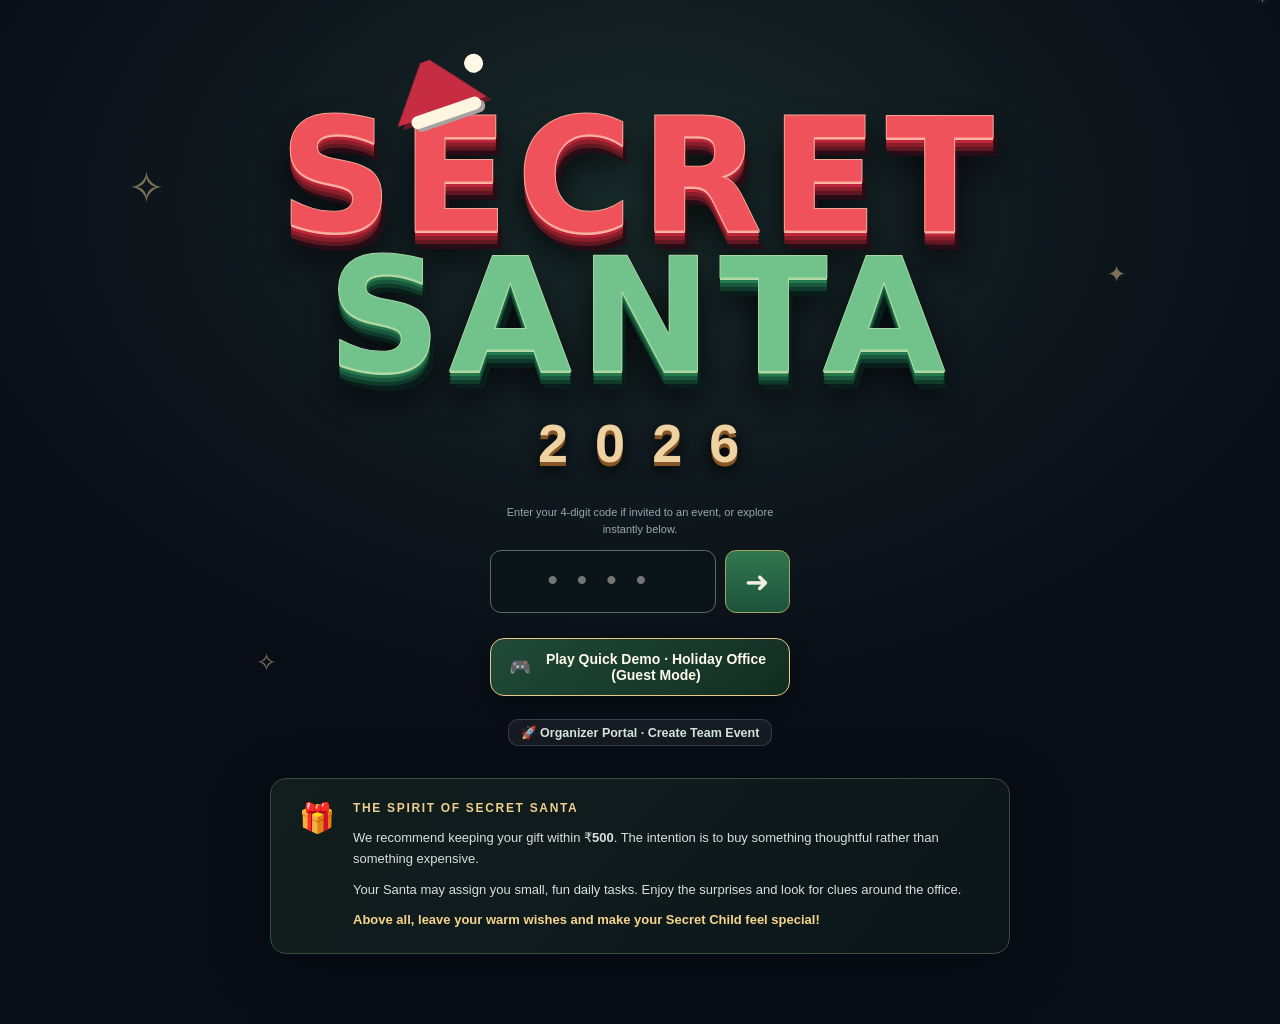
<file: index.html>
<!doctype html>
<html lang="en">
<head>
  <meta charset="utf-8"/>
  <meta name="viewport" content="width=device-width,initial-scale=1,viewport-fit=cover"/>
  <meta name="theme-color" content="#080d16"/>
  <meta name="description" content="Voxel Secret Santa — a thoughtful Christmas office mystery."/>
  <title>Voxel Secret Santa</title>
  <link rel="stylesheet" href="./assets/styles.css?v=multi-team-v1"/>
</head>
<body>
  <div class="snow" id="snow" aria-hidden="true"></div>
  <div class="ambience" aria-hidden="true"><span class="star st1">✧</span><span class="star st2">✦</span><span class="star st3">✧</span></div>
  <main id="welcome" class="welcome page">
    <section class="hero">
      <div class="hat" aria-hidden="true"><i></i></div>
      <div class="title-wrap"><h1 class="voxel-title"><span class="red">SECRET</span><span class="green">SANTA</span></h1><div class="year" id="hero-year">2026</div></div>
      <form id="entry-form" class="entry-form">
        <div id="welcome-team-banner" class="welcome-team-banner hidden">
          <span class="team-banner-icon">🎄</span>
          <div class="team-banner-content">
            <h3 id="welcome-team-title">Team Christmas Office</h3>
            <p id="welcome-team-subtitle" class="muted small">Enter your 4-digit code to join your team space.</p>
          </div>
        </div>
        <p id="entry-event" class="field-note">Enter your 4-digit code if invited to an event, or explore instantly below.</p>
        <div class="entry-row">
          <input id="entry-code" type="text" maxlength="4" inputmode="numeric" autocomplete="one-time-code" placeholder="••••" pattern="[0-9]{4}" aria-label="Four-digit invitation code"/>
          <button type="submit" class="arrow-button" aria-label="Enter office">➜</button>
        </div>
        <div class="welcome-actions">
          <button type="button" id="demo-entry-btn" class="demo-entry-btn" title="Explore the full 3D office, retro arcade room, and avatar studio in Guest / Demo mode">
            <span class="demo-btn-icon">🎮</span>
            <span class="demo-btn-text">Play Quick Demo · Holiday Office (Guest Mode)</span>
          </button>
        </div>
        <div class="welcome-organizer-row">
          <a href="?admin=1" class="welcome-admin-link">🚀 Organizer Portal · Create Team Event</a>
        </div>
      </form>
    </section>
    <section class="rules" aria-label="Secret Santa rules"><div class="rule-icon">🎁</div><div><h2>THE SPIRIT OF SECRET SANTA</h2><p>We recommend keeping your gift within <strong>₹500</strong>. The intention is to buy something thoughtful rather than something expensive.</p><p>Your Santa may assign you small, fun daily tasks. Enjoy the surprises and look for clues around the office.</p><p class="rule-last">Above all, leave your warm wishes and make your Secret Child feel special!</p></div></section>
  </main>
  <main id="admin" class="admin page hidden">
    <header class="admin-header"><a class="back" href="./">← Return to Christmas</a><span>SECRET SANTA · ORGANIZER</span><button id="sign-out" class="small-outline hidden">Sign out</button></header>
    <div class="admin-intro"><p class="eyebrow">THE CONTROL ROOM</p><h2>Your Christmas office<br/><em>starts here.</em></h2><p>Create an event, invite colleagues, and keep the surprise safely hidden.</p></div>
    <section id="auth-area" class="panel auth-panel">
      <div class="section-head"><h3>Organizer console</h3><span class="chip">PIN ACCESS</span></div>
      <form id="auth-form" class="stack">
        <label>Administrator PIN<input type="password" id="admin-pin" inputmode="numeric" pattern="[0-9]{4,12}" minlength="4" maxlength="12" autocomplete="off" placeholder="••••" required/></label>
        <button type="submit" class="primary" id="login-btn">Unlock organizer console →</button>
      </form>
      <p class="muted">Enter your PIN to manage your Christmas events.</p>
      <button type="button" id="admin-register-toggle" class="small-outline">✨ New Team Organizer? Create Team Space</button>
      <form id="admin-register-form" class="stack hidden" autocomplete="off" aria-label="Register new organizer">
        <div class="reg-intro-callout">
          <strong>🎄 Launch Your Team's Office Space</strong>
          <p class="muted small">Set up your organizer account and create your holiday event in one easy step.</p>
        </div>
        <div class="form-grid-2col">
          <label>Organizer Name
            <input id="admin-reg-name" maxlength="120" autocomplete="name" required placeholder="e.g. Alex Morgan"/>
          </label>
          <label>Team / Event Name
            <input id="admin-reg-event-name" maxlength="160" required placeholder="e.g. Mobile Dev Secret Santa 2026"/>
          </label>
        </div>
        <div class="form-grid-2col">
          <label>Create Admin PIN (4–12 digits)
            <input id="admin-reg-pin" type="password" inputmode="numeric" minlength="4" maxlength="12" pattern="[0-9]{4,12}" autocomplete="new-password" required placeholder="••••"/>
          </label>
          <label>Confirm Admin PIN
            <input id="admin-reg-pin-confirm" type="password" inputmode="numeric" minlength="4" maxlength="12" pattern="[0-9]{4,12}" autocomplete="new-password" required placeholder="••••"/>
          </label>
        </div>
        <div class="form-grid-2col">
          <label>Suggested Gift Budget
            <div class="input-with-prefix">
              <span class="input-prefix">₹</span>
              <input id="admin-reg-budget" type="number" min="50" max="50000" step="50" value="500" required placeholder="500"/>
            </div>
          </label>
          <label>Timezone
            <select id="admin-reg-timezone" class="select-field">
              <option value="Asia/Kolkata" selected>Asia/Kolkata (IST · UTC+5:30)</option>
              <option value="America/New_York">America/New_York (EST/EDT)</option>
              <option value="America/Chicago">America/Chicago (CST/CDT)</option>
              <option value="America/Denver">America/Denver (MST/MDT)</option>
              <option value="America/Los_Angeles">America/Los_Angeles (PST/PDT)</option>
              <option value="Europe/London">Europe/London (GMT/BST)</option>
              <option value="Europe/Berlin">Europe/Berlin (CET/CEST)</option>
              <option value="Asia/Singapore">Asia/Singapore (SGT · UTC+8)</option>
              <option value="Australia/Sydney">Australia/Sydney (AEST/AEDT)</option>
            </select>
          </label>
        </div>
        <details class="optional-invite-details">
          <summary class="muted small">Have an organization invite code? (Optional)</summary>
          <label class="mt-2">Invite Code
            <input id="admin-reg-code" maxlength="80" autocomplete="off" autocapitalize="off" spellcheck="false" placeholder="Leave empty for open self-registration"/>
          </label>
        </details>
        <div class="admin-register-buttons">
          <button type="submit" class="primary" id="btn-create-team-space">🚀 Launch Team Office Space →</button>
          <button type="button" id="admin-register-cancel" class="small-outline">Cancel</button>
        </div>
      </form>
    </section>
    <section id="dashboard" class="hidden">
      <div class="dashboard-row"><span id="signed-in-user" aria-live="polite"></span><button id="refresh-events" class="small-outline">↻ Refresh</button></div>
      <section class="admin-invite-panel panel" aria-label="Invite an organizer">
        <div class="admin-invite-intro">
          <div><h3>Invite an organizer</h3><p class="muted">Generate a one-time registration code. Everyone uses this same Admin Console URL.</p></div>
          <button id="admin-invite-create" type="button" class="small-outline">+ Generate code</button>
        </div>
        <div id="admin-invite-result" class="hidden admin-invite-result" role="status">
          <p class="muted">Share this code privately. Valid for 24 hours and usable once.</p>
          <code id="admin-invite-code"></code>
          <button id="admin-invite-copy" class="small-outline" type="button">Copy invitation details</button>
        </div>
      </section>
      <details class="panel pin-settings"><summary>Change administrator PIN</summary>
        <form id="pin-change-form" class="form-row">
          <label>Current PIN<input id="current-pin" type="password" maxlength="12" inputmode="numeric" autocomplete="off" required/></label>
          <label>New PIN<input id="new-pin" type="password" minlength="4" maxlength="12" pattern="[0-9]{4,12}" inputmode="numeric" autocomplete="off" required/></label>
          <button class="primary" type="submit">Change PIN</button>
        </form>
        <p class="muted">The replacement PIN takes effect immediately and invalidates older administrator sessions. New PINs must have 4–12 digits. Existing PINs remain valid until changed.</p>
      </details>
      <section class="panel"><div class="section-head"><h3>Christmas events</h3><span class="chip">MULTI-EVENT</span></div>
        <form id="event-form" class="form-row event-creation-form">
          <label class="grow">Event / Team name<input id="event-name" maxlength="160" required placeholder="Design Studio Secret Santa 2026"/></label>
          <label class="budget-field">Budget (₹)<input id="event-budget" type="number" min="50" max="50000" step="50" value="500" required/></label>
          <label class="tz-field">Timezone
            <select id="event-timezone" class="select-field">
              <option value="Asia/Kolkata" selected>Asia/Kolkata (IST)</option>
              <option value="America/New_York">America/New_York (EST)</option>
              <option value="America/Los_Angeles">America/Los_Angeles (PST)</option>
              <option value="Europe/London">Europe/London (GMT)</option>
              <option value="Europe/Berlin">Europe/Berlin (CET)</option>
              <option value="Asia/Singapore">Asia/Singapore (SGT)</option>
            </select>
          </label>
          <button class="primary" type="submit">+ Create event</button>
        </form>
        <div id="event-list" class="event-list"></div>
      </section>
      <section id="event-workspace" class="panel hidden">
        <div class="section-head">
          <div class="workspace-heading">
            <p class="eyebrow">ACTIVE WORKSPACE</p><h3 id="workspace-title"></h3>
            <div class="workspace-url-row">
              <p id="workspace-slug" class="muted" aria-label="Event invitation URL"></p>
              <button id="workspace-copy-link" type="button" class="small-outline" title="Copy event invitation URL" aria-label="Copy event URL">⧉ <span>Copy URL</span></button>
            </div>
          </div>
          <div class="workspace-badges">
            <span id="workspace-budget" class="chip">₹500 Budget</span>
            <span id="workspace-tz" class="chip">Asia/Kolkata</span>
            <span id="workspace-state" class="chip"></span>
          </div>
        </div>
        <!-- Team Share & Effortless Onboarding Hub -->
        <div class="team-share-hub" id="team-share-hub">
          <div class="team-share-header">
            <div class="team-share-title">
              <span class="share-icon">📢</span>
              <div>
                <strong>Shareable Team Hub</strong>
                <p class="muted small">Share this link in Slack, Teams or WhatsApp so teammates can join and explore</p>
              </div>
            </div>
            <div class="team-share-actions">
              <button type="button" class="btn btn-secondary btn-sm" id="btn-copy-slack-announcement">
                💬 Copy Slack Announcement
              </button>
              <button type="button" class="btn btn-secondary btn-sm" id="btn-copy-whatsapp-announcement">
                📱 Copy WhatsApp Announcement
              </button>
              <button type="button" class="btn btn-secondary btn-sm" id="btn-toggle-bulk-add">
                ⚡ Bulk Add Teammates
              </button>
              <button type="button" class="btn btn-secondary btn-sm" id="btn-copy-all-direct-links">
                🔗 Copy All 1-Click Login Links
              </button>
            </div>
          </div>
          <div class="team-share-url-bar">
            <input type="text" id="team-share-url-input" class="team-share-url-input" readonly />
            <button type="button" class="btn btn-primary btn-sm" id="btn-copy-team-url">Copy Link</button>
          </div>

          <!-- Quick Bulk Add Teammates Drawer -->
          <div id="bulk-add-drawer" class="bulk-add-drawer hidden">
            <p class="small muted"><strong>⚡ Bulk Add Teammates:</strong> Paste employee names below (one per line, e.g. copied from Slack or Excel). The system will register each teammate and generate their private login code automatically!</p>
            <textarea id="bulk-add-names" class="bulk-add-textarea" rows="4" placeholder="Arjun Sharma&#10;Sneha Rao&#10;Karthik Verma&#10;Ananya Iyer"></textarea>
            <div class="bulk-add-btn-row">
              <button type="button" id="btn-submit-bulk-add" class="btn btn-primary btn-sm">＋ Register All Teammates</button>
              <button type="button" id="btn-cancel-bulk-add" class="btn btn-secondary btn-sm">Cancel</button>
              <span id="bulk-add-status" class="bulk-add-status small muted"></span>
            </div>
          </div>
        </div>

        <div class="metrics santa-metrics">
          <div><strong id="people-count">0</strong><span>Participants</span></div>
          <div><strong id="assignment-count">0</strong><span>Assigned Santas</span></div>
          <div><strong id="pending-count">0</strong><span>Awaiting assignment</span></div>
        </div>

        <form id="participant-form" class="form-row roster-add-form">
          <label class="grow">Employee name<input id="participant-name" placeholder="Name" maxlength="160" required/></label>
          <label>Desk (optional)<input id="participant-desk" placeholder="D-01" maxlength="30"/></label>
          <button class="primary" type="submit" aria-label="Add participant">＋ Add</button>
        </form>

        <div class="table-wrap">
          <table>
            <thead>
              <tr>
                <th>Employee</th>
                <th>Desk</th>
                <th>1-Click Link</th>
                <th>Code</th>
                <th>Wishlist</th>
                <th>WhatsApp</th>
                <th>Manage</th>
              </tr>
            </thead>
            <tbody id="participant-rows"></tbody>
          </table>
        </div>

        <div class="assignment-box">
          <div>
            <h3>🎁 Secret Santa allocation</h3>
            <p class="muted small">Every participant gives to one person and receives from someone else. Draw assignments independently of tasks; festive tasks are entirely optional.</p>
            <p id="assignment-notice" class="assignment-notice" role="status" aria-live="polite">Add two or more participants to begin.</p>
            <p class="muted small">Later arrivals can be added and assigned in a separate draw. Previously allocated pairs never change.</p>
          </div>
          <button class="primary" id="assign-btn" type="button">🎁 Assign Secret Santas</button>
        </div>

        <!-- Blind / Zero-Leak Privacy Sealing Card (Replaces exposed Santa->Child pair list) -->
        <div id="blind-secrecy-card" class="blind-secrecy-card">
          <div class="blind-card-header">
            <div class="blind-card-badge">🔒 ZERO-LEAK PRIVACY GUARANTEE</div>
            <span class="blind-status-pill" id="blind-loop-status">Waiting for Draw</span>
          </div>
          <div class="blind-card-body">
            <h4>Cryptographically Sealed Secret Santa Loop</h4>
            <p class="blind-desc">
              All Santa–Child pairs are 100% sealed and private. The organizer console strictly hides who buys gifts for whom so organizers can participate without spoiling their Christmas mystery! Each person will discover their assigned child inside their private 3D office notebook.
            </p>
            <div class="blind-metrics-grid">
              <div class="blind-metric-card">
                <span class="metric-icon">🎁</span>
                <div>
                  <strong id="blind-pairs-count">0</strong>
                  <span>Pairs Sealed</span>
                </div>
              </div>
              <div class="blind-metric-card">
                <span class="metric-icon">📝</span>
                <div>
                  <strong id="blind-wishlist-count">0 / 0</strong>
                  <span>Wishlists Ready</span>
                </div>
              </div>
              <div class="blind-metric-card">
                <span class="metric-icon">🕹️</span>
                <div>
                  <strong id="blind-arcade-count">0 / 0</strong>
                  <span>Arcade Quests Done</span>
                </div>
              </div>
            </div>
          </div>
        </div>
        <div class="admin-event-tools">
          <section class="admin-tool-card stage-tool-card">
            <p class="eyebrow">THE GRAND FINALE</p>
            <h3>🎭 Christmas Stage Show</h3>
            <p>Bring one colleague to the spotlight, show wishes and Santa's tasks and message, invite a guess, then reveal who their Secret Santa really is.</p>
            <button type="button" class="primary" id="ceremony-launch">✦ Open Stage Show</button>
          </section>
          <section class="admin-tool-card redraw-tool-card">
            <p class="eyebrow">ORGANIZER · RESET</p>
            <h3>↻ Reassign All Santas</h3>
            <p>This replaces every existing pair and permanently clears their old tasks, messages, hints and gift-purchase flags. Do this only before invitations have been acted upon.</p>
            <button type="button" class="small-outline admin-danger" id="reassign-all-btn">↻ Reassign All Santas</button>
          </section>
        </div>
      </section>
    </section>
  </main>
  <main id="player" class="player page hidden">
    <div id="office-view" class="office-view">
      <div id="office-canvas" class="office-canvas" aria-label="Interactive 3D Christmas office. Tap or click the floor to walk."></div>
      <div id="office-loading" class="office-loading" role="status" aria-live="polite">
        <span class="office-loading-spinner" aria-hidden="true"></span>
        <strong>Preparing your Christmas office…</strong>
        <small>Spreading Christmas cheer…</small>
      </div>
      <!-- Minimal Top Bar (Non-cluttering) -->
      <header class="office-hud-top" role="toolbar" aria-label="Game navigation and tools">
        <div class="hud-group-left">
          <div class="hud-badge"><span class="hud-badge-icon">🎄</span><span id="hud-event-name">Secret Santa</span></div>
        </div>
        <div class="hud-group-right">
          <div class="tour-btn-wrap">
            <button id="player-tour-btn" class="office-tour-btn" type="button" aria-label="Take quick interactive tour" title="Take Quick Tour">🧭 Tour</button>
            <div id="tour-top-tooltip" class="tour-top-tooltip hidden" role="tooltip">
              <div class="tour-tooltip-arrow"></div>
              <div class="tour-tooltip-content">
                <span class="tour-tooltip-icon">🧭</span>
                <span>Need help or features? Click <strong>Tour</strong> anytime!</span>
              </div>
            </div>
          </div>
          <button id="player-clue" class="office-clue" type="button" aria-label="View Secret Santa clue" title="Santa Clue">💡</button>
          <button id="player-music" class="office-music" type="button" aria-label="Mute Jingle Bells" aria-pressed="false" title="Mute Jingle Bells">🔊</button>
          <button id="player-pause" class="office-pause" type="button" aria-label="Open Game Menu" title="Game Menu (Pause)"><span class="pause-icon">⏸</span><span class="pause-label">Menu</span></button>
        </div>
      </header>

      <!-- Interactive Desk Proximity Card -->
      <div id="desk-card" class="desk-card hidden" role="region" aria-label="Desk information">
        <div class="desk-card-badge" id="desk-card-badge">⭐ YOUR DESK</div>
        <div class="desk-card-main">
          <img id="desk-card-photo" class="desk-card-photo hidden" alt="Desk Owner Photo"/>
          <div class="desk-card-icon" id="desk-card-icon">🪑</div>
          <div class="desk-card-content">
            <h4 id="desk-card-title">Kiran's Workspace</h4>
            <p id="desk-card-subtitle">Desk D-02 · Clue Prop: ☕ Hot Coffee Mug</p>
          </div>
          <div class="desk-card-actions">
            <button type="button" id="desk-card-action" class="desk-card-btn">Sit at Desk</button>
            <button type="button" id="desk-card-customize" class="desk-card-btn desk-card-btn-customize hidden" title="Personalize your desk prop, theme & banner">🎨 Customize Desk</button>
          </div>
        </div>
      </div>

      <div id="clue-popover" class="clue-popover hidden" role="status" aria-live="polite">
        <div class="clue-popover-heading"><strong id="clue-popover-title">Santa clue</strong>
          <button id="clue-dismiss" type="button" aria-label="Close clue" title="Close clue">✕</button>
        </div>
        <p id="clue-popover-text"></p>
        <button id="clue-next" type="button" class="clue-next hidden">✦ Reveal next clue</button>
      </div>

      <!-- Quick Controls Banner on First Join -->
      <div id="office-tutorial" class="office-tutorial hidden" role="group" aria-label="How to move around the office">
        <button type="button" id="office-tutorial-close" class="office-tutorial-close" aria-label="Dismiss tutorial">✕</button>
        <div class="tutorial-content">
          <strong>🎮 Quick Movement Guide:</strong>
          <p>👆 <strong>Walk:</strong> Tap/click the floor (or use <strong>W A S D</strong> / Arrows).</p>
          <p>👥 <strong>Greet:</strong> Tap/click any colleague to walk over and say hi!</p>
          <p>🔎 <strong>Camera:</strong> Drag to look around, pinch/scroll to zoom.</p>
          <p>✨ <strong>Emotes:</strong> Use action buttons below (Wave, Dance, Clap, Cheer)!</p>
        </div>
      </div>

      <!-- Full "How to Play & Movement" Modal Dialog -->
      <dialog id="help-dialog" class="help-dialog" aria-labelledby="help-dialog-title">
        <div class="dialog-card">
          <header class="dialog-header">
            <div><span class="eyebrow">GAMEPLAY GUIDE</span><h3 id="help-dialog-title">🎮 How to Move & Play</h3></div>
            <button id="help-dialog-close" type="button" class="small-outline" aria-label="Close guide">✕</button>
          </header>
          <div class="dialog-body guide-grid">
            <div class="guide-item">
              <span class="guide-icon">👆</span>
              <div>
                <h4>Walking & Pathfinding</h4>
                <p>Click or tap anywhere on the carpet or tiles. Your character uses smart pathfinding to navigate around desks, chairs, and festive decor.</p>
                <small class="guide-tip">⌨️ Desktop: Use <strong>W A S D</strong> or <strong>Arrow keys</strong> to walk!<br/>📱 Phone: Drag the on-screen <strong>Virtual Joystick</strong> (bottom-left) to walk smoothly!</small>
              </div>
            </div>
            <div class="guide-item">
              <span class="guide-icon">🔄</span>
              <div>
                <h4>Look Around & Zoom</h4>
                <p>Click and drag with your mouse (or swipe on touchscreens) to orbit the camera. Use mouse wheel or pinch two fingers to zoom in and out.</p>
              </div>
            </div>
            <div class="guide-item">
              <span class="guide-icon">👥</span>
              <div>
                <h4>Visiting Colleagues</h4>
                <p>Click on any coworker in the office! Your avatar will walk over, face them, and exchange a cheerful wave and greeting bubble.</p>
              </div>
            </div>
            <div class="guide-item">
              <span class="guide-icon">🎭</span>
              <div>
                <h4>Express Yourself</h4>
                <p>Use the action dock at the bottom-right or keyboard shortcuts <strong>1–4</strong> to Wave, Dance, Clap, or Cheer. Nearby coworkers will often celebrate with you!</p>
              </div>
            </div>
            <div class="guide-item">
              <span class="guide-icon">🎁</span>
              <div>
                <h4>Santa Hub & Clues</h4>
                <p>Tap <strong>🎁 Santa Hub</strong> at any time to update your wishlist, privately reveal your Secret Child, and assign holiday tasks. Tap <strong>💡</strong> to reveal clues about who your own Santa might be!</p>
              </div>
            </div>
          </div>
          <footer class="dialog-footer">
            <button id="help-dialog-gotit" type="button" class="primary">Got it, let's explore! →</button>
          </footer>
        </div>
      </dialog>

      <!-- Full "Rules & Spirit" Modal Dialog -->
      <dialog id="rules-dialog" class="rules-dialog" aria-labelledby="rules-dialog-title">
        <div class="dialog-card">
          <header class="dialog-header">
            <div><span class="eyebrow">THE SPIRIT OF CHRISTMAS</span><h3 id="rules-dialog-title">📜 Secret Santa Rules</h3></div>
            <button id="rules-dialog-close" type="button" class="small-outline" aria-label="Close rules">✕</button>
          </header>
          <div class="dialog-body rules-content">
            <div class="rules-highlight-box">
              <span class="gift-badge">🎁 ₹500 Budget</span>
              <p>We recommend keeping your gift around <strong>₹500</strong>. The real goal is thoughtfulness and holiday delight, not expensive purchases!</p>
            </div>
            <ul class="rules-list">
              <li><strong>🤫 True Anonymity:</strong> Only you know who your Secret Child is. Keep it a surprise until the Grand Finale!</li>
              <li><strong>📝 Check Wishlists:</strong> Visit the <strong>Santa Hub</strong> to read what your Child wished for and craft a heartfelt Christmas message.</li>
              <li><strong>🎯 Daily Tasks:</strong> As Santa, you can optionally assign fun, light-hearted daily holiday tasks to your Child.</li>
              <li><strong>🔎 Office Clues:</strong> Every 24 hours, you can unlock a new clue from the 💡 bulb based on your Santa's physical office surroundings.</li>
              <li><strong>🎭 The Finale Stage Show:</strong> The organizer will host the Grand Finale ceremony where Santas are revealed and gifts exchanged!</li>
            </ul>
          </div>
          <footer class="dialog-footer">
            <button id="rules-dialog-ok" type="button" class="primary">Spread the Cheer 🎄</button>
          </footer>
        </div>
      </dialog>

      <!-- Horizontally Expandable / Collapsible Action Dock -->
      <div id="office-action-dock" class="office-action-dock collapsed" role="toolbar" aria-label="Character emotions and actions">
        <button id="action-toggle-btn" class="action-toggle-btn" type="button" aria-expanded="false" title="Toggle Character Actions &amp; Emotes">
          <span class="action-toggle-icon">🎭</span>
          <span class="action-toggle-label">Emotes</span>
          <span class="action-toggle-arrow">▸</span>
        </button>
        <div id="action-buttons-wrap" class="action-buttons-wrap">
          <button id="action-wave" class="action-pill" type="button" data-action="hi" title="Wave / Say Hi (Key 1)">
            <span class="action-emoji">👋</span><span class="action-label">Wave</span><span class="action-hotkey">1</span>
          </button>
          <button id="action-dance" class="action-pill" type="button" data-action="dance" title="Dance (Key 2)">
            <span class="action-emoji">💃</span><span class="action-label">Dance</span><span class="action-hotkey">2</span>
          </button>
          <button id="action-clap" class="action-pill" type="button" data-action="clap" title="Clap &amp; Celebrate (Key 3)">
            <span class="action-emoji">👏</span><span class="action-label">Clap</span><span class="action-hotkey">3</span>
          </button>
          <button id="action-cheer" class="action-pill" type="button" data-action="cheer" title="Cheer Merry Christmas (Key 4)">
            <span class="action-emoji">🎉</span><span class="action-label">Cheer</span><span class="action-hotkey">4</span>
          </button>
          <button id="action-collapse-btn" class="action-collapse-btn" type="button" title="Collapse Emotes">✕</button>
        </div>
      </div>

      <!-- Mobile Virtual Touch Joystick -->
      <div id="mobile-joystick" class="mobile-joystick" role="group" aria-label="Touch movement joystick">
        <div class="joystick-base" id="joystick-base">
          <div class="joystick-arrows" aria-hidden="true">
            <span class="j-arrow j-up">▲</span>
            <span class="j-arrow j-down">▼</span>
            <span class="j-arrow j-left">◀</span>
            <span class="j-arrow j-right">▶</span>
          </div>
          <div class="joystick-knob" id="joystick-knob"></div>
        </div>
      </div>

      <!-- Dedicated Mobile Stand Up Floating Action Button -->
      <button id="mobile-stand-btn" class="mobile-stand-btn hidden" type="button" aria-label="Stand Up from Desk">
        <span class="mobile-stand-icon">🚶</span>
        <span class="mobile-stand-text">Stand Up</span>
      </button>



      <div id="office-toast" class="office-toast hidden" role="status" aria-live="polite"></div>
    </div>

    <!-- Comprehensive Office Options Menu Dialog -->
    <dialog id="more-menu-dialog" class="office-dialog-modal more-menu-dialog" aria-labelledby="more-menu-title">
      <div class="more-menu-container">
        <div class="more-menu-header">
          <div class="more-menu-title-wrap">
            <span class="more-menu-icon">✨</span>
            <div>
              <h3 id="more-menu-title">Office Menu &amp; Activities</h3>
              <p class="more-menu-subtitle">Explore activities, Secret Santa quests, arcade games, and office settings</p>
            </div>
          </div>
          <button type="button" class="more-menu-close-btn" id="more-menu-close-btn" aria-label="Close Menu">✕</button>
        </div>

        <div class="more-menu-section-title">🎄 SECRET SANTA ACTIVITIES</div>
        <div class="more-menu-grid">
          <button type="button" class="more-menu-card highlight-quest" id="menu-item-quest">
            <span class="menu-card-icon">🧭</span>
            <div class="menu-card-text">
              <strong>Secret Santa Quest &amp; Clues</strong>
              <span>View daily holiday tasks, progress &amp; clue reveals</span>
            </div>
            <span id="menu-quest-badge" class="menu-pill-badge">Tasks</span>
          </button>

          <button type="button" class="more-menu-card" id="menu-item-santahub">
            <span class="menu-card-icon">🎁</span>
            <div class="menu-card-text">
              <strong>Secret Santa Hub</strong>
              <span>Check your secret recipient, wishlists &amp; gift budget</span>
            </div>
          </button>

          <button type="button" class="more-menu-card highlight-tree" id="menu-item-tree">
            <span class="menu-card-icon">🎄</span>
            <div class="menu-card-text">
              <strong>Christmas Tree &amp; Guess Santa</strong>
              <span>Visit tree, review unlocked clues &amp; unwrap gift</span>
            </div>
            <span class="menu-pill-badge" style="background:rgba(56,161,105,0.2);color:#68d391;border:1px solid rgba(56,161,105,0.4);">Tree</span>
          </button>

          <button type="button" class="more-menu-card" id="menu-item-workshop">
            <span class="menu-card-icon">🎅</span>
            <div class="menu-card-text">
              <strong>Santa Workshop (Recipient Clues Setup)</strong>
              <span>Design tasks, goals &amp; clues for your assigned recipient</span>
            </div>
          </button>

          <button type="button" class="more-menu-card" id="menu-item-mydesk">
            <span class="menu-card-icon">⭐</span>
            <div class="menu-card-text">
              <strong>My Workspace Desk</strong>
              <span>Walk directly to your personalized desk &amp; prop</span>
            </div>
          </button>
        </div>

        <div class="more-menu-section-title">🕹️ BREAK-ROOM &amp; ATMOSPHERE</div>
        <div class="more-menu-grid">
          <button type="button" class="more-menu-card highlight-arcade" id="menu-item-arcade">
            <span class="menu-card-icon">🕹️</span>
            <div class="menu-card-text">
              <strong>Retro Arcade Lounge</strong>
              <span>Walk into 3D Arcade Room &amp; play Racers &amp; Bikes</span>
            </div>
            <span class="menu-pill-badge arcade-badge">Games</span>
          </button>

          <button type="button" class="more-menu-card" id="menu-item-avatar">
            <span class="menu-card-icon">👤</span>
            <div class="menu-card-text">
              <strong>Avatar Studio</strong>
              <span>Personalize your 3D outfit, hairstyle &amp; colors</span>
            </div>
          </button>

          <button type="button" class="more-menu-card" id="menu-item-party">
            <span class="menu-card-icon">🎉</span>
            <div class="menu-card-text">
              <strong>Holiday Party Mode</strong>
              <span>Toggle celebration lights, music &amp; 3D confetti</span>
            </div>
          </button>

          <button type="button" class="more-menu-card" id="menu-item-time">
            <span class="menu-card-icon">🌙</span>
            <div class="menu-card-text">
              <strong>Day / Night Lighting</strong>
              <span>Toggle cozy evening lighting or bright daylight</span>
            </div>
          </button>

          <button type="button" class="more-menu-card" id="menu-item-rules">
            <span class="menu-card-icon">📜</span>
            <div class="menu-card-text">
              <strong>Rules &amp; Spirit</strong>
              <span>₹500 gift budget, anonymity &amp; holiday etiquette</span>
            </div>
          </button>

          <button type="button" class="more-menu-card" id="menu-item-help">
            <span class="menu-card-icon">🎮</span>
            <div class="menu-card-text">
              <strong>How to Play &amp; Move</strong>
              <span>Movement controls, shortcuts &amp; camera navigation</span>
            </div>
          </button>
        </div>
      </div>
    </dialog>
    <section id="player-menu" class="player-menu panel hidden" aria-label="Christmas Notebook" role="dialog" aria-modal="true">
      <div class="section-head notebook-toolbar">
        <div class="notebook-heading">
          <p class="eyebrow">CHRISTMAS NOTEBOOK</p>
          <h3 id="player-greeting" class="notebook-accessible-meta">SECRET SANTA</h3>
          <p id="player-event-title" class="notebook-accessible-meta">Christmas office</p>
        </div>
        <nav class="menu-tabs" role="tablist" aria-label="Notebook sections">
          <button type="button" class="tab active" id="player-tab-personal" role="tab" aria-controls="player-personal" aria-selected="true">🎁 Santa Hub</button>
          <button type="button" class="tab" id="player-tab-character" role="tab" aria-controls="player-character" aria-selected="false">👤 Character</button>
          <button type="button" class="tab" id="player-tab-arcade" role="tab" aria-controls="player-arcade" aria-selected="false">🕹️ Arcade &amp; Office</button>
          <button type="button" class="tab" id="player-tab-breakroom" role="tab" aria-controls="player-breakroom" aria-selected="false">💬 Break Room</button>
          <button type="button" class="tab" id="player-tab-rules" role="tab" aria-controls="player-rules" aria-selected="false">📜 Guide &amp; Rules</button>
        </nav>
        <button id="player-close" class="small-outline" type="button" aria-label="Close notebook and resume game" title="Close notebook">✕</button>
      </div>
      <div id="notebook-scroll" class="notebook-body" tabindex="-1">
        <section id="player-character" class="character-studio-section hidden" role="tabpanel" aria-labelledby="player-tab-character">
        <div class="avatar-atelier">
          <nav class="atelier-categories" aria-label="Character styling categories">
            <button type="button" data-studio-tab="look" class="atelier-category active" aria-selected="true"><span class="atelier-category-icon" aria-hidden="true">☺</span><span>Face</span></button>
            <button type="button" data-studio-tab="hair" class="atelier-category" aria-selected="false"><span class="atelier-category-icon" aria-hidden="true">✂</span><span>Hair</span></button>
            <button type="button" data-studio-tab="fashion" class="atelier-category" aria-selected="false"><span class="atelier-category-icon" aria-hidden="true">✿</span><span>Outfit</span></button>
            <button type="button" data-studio-tab="accessories" class="atelier-category" aria-selected="false"><span class="atelier-category-icon" aria-hidden="true">◎</span><span>Accessories</span></button>
            <button type="button" data-studio-tab="footwear" class="atelier-category" aria-selected="false"><span class="atelier-category-icon" aria-hidden="true">♢</span><span>Footwear</span></button>
            <button type="button" data-studio-tab="shape" class="atelier-category" aria-selected="false"><span class="atelier-category-icon" aria-hidden="true">↕</span><span>Body</span></button>
          </nav>
          <div class="character-preview-shell atelier-preview">
            <div id="avatar-studio-canvas" class="avatar-studio-canvas" aria-label="Interactive full-body character preview. Drag to rotate, pinch or scroll to zoom."></div>
          </div>
          <div class="studio-workbench atelier-options">
            <div class="studio-workbench-heading">
              <div><span class="studio-eyebrow">STYLE YOUR AVATAR</span><h4 id="atelier-category-title">Face & colors</h4></div>
            </div>
            <!-- Auto-Match from Photo Card -->
            <div class="photo-matcher-card" id="photo-matcher-card">
              <div class="photo-matcher-banner">
                <div class="photo-matcher-info">
                  <span class="photo-matcher-icon" aria-hidden="true">📷</span>
                  <div>
                    <h5 class="photo-matcher-title">Match from Photo or Selfie</h5>
                    <p class="photo-matcher-desc">Take a live selfie or upload a photo to auto-detect your features and badge your 3D desk!</p>
                  </div>
                </div>
                <div class="photo-matcher-action-group">
                  <label class="photo-upload-label" for="avatar-photo-input">
                    <span>Upload Photo ⬆</span>
                    <input type="file" id="avatar-photo-input" accept="image/*" class="sr-only"/>
                  </label>
                  <button type="button" id="photo-webcam-btn" class="photo-webcam-btn" title="Open webcam to take live selfie">
                    <span>📸 Live Selfie</span>
                  </button>
                </div>
              </div>
              <div id="photo-matcher-preview" class="photo-matcher-preview hidden">
                <div class="photo-matcher-thumb-wrap">
                  <img id="photo-matcher-thumb" class="photo-matcher-thumb" alt="Uploaded photo thumbnail"/>
                  <button type="button" id="photo-matcher-clear" class="photo-matcher-remove" title="Remove photo" aria-label="Remove photo">✕</button>
                </div>
                <div class="photo-matcher-details">
                  <div class="photo-matcher-status">
                    <span class="photo-status-badge">✨ Auto-Matched</span>
                    <span id="photo-matcher-summary" class="photo-status-summary">Detected your features!</span>
                  </div>
                  <div id="photo-matcher-chips" class="photo-matcher-chips"></div>
                </div>
              </div>
            </div>
            <form id="avatar-form" class="studio-avatar-form">
              <div class="atelier-hidden-values" aria-hidden="true">
                <input type="hidden" id="avatar-gender" value="female"/>
                <input type="hidden" id="avatar-outfit" value="salwar"/>
                <input type="hidden" id="avatar-bottom" value="leggings"/>
                <input type="hidden" id="avatar-hairstyle" value="2"/>
                <input type="hidden" id="avatar-skin" value="2"/>
                <input type="hidden" id="avatar-hair" value="0"/>
                <input type="hidden" id="avatar-color" value="1"/>
                <input type="hidden" id="avatar-footwear" value="auto"/>
                <input type="hidden" id="avatar-bottomColor" value="-1"/>
                <input type="hidden" id="avatar-shoeColor" value="-1"/>
                <input type="hidden" id="avatar-facialHair" value="none"/>
                <input type="hidden" id="avatar-glassesStyle" value="none"/>
                <input type="hidden" id="avatar-glassesColor" value="0"/>
                 <input type="hidden" id="avatar-bindiStyle" value="none"/>
                 <input type="hidden" id="avatar-bindiColor" value="0"/>
                 <input type="hidden" id="avatar-facePhoto" value=""/>
                <input type="checkbox" id="avatar-glasses"/>
              </div>
              <section data-studio-panel="look" class="atelier-panel" aria-labelledby="atelier-category-title">
                <p class="atelier-description">Choose your character and a color. The model changes with every choice.</p>
                <div class="atelier-option-heading">Character</div>
                <div id="avatar-gender-options" class="atelier-card-grid atelier-card-grid-two" role="group" aria-label="Character"></div>
                <div class="atelier-option-heading">Color</div>
                <div id="avatar-skin-options" class="atelier-swatch-grid" role="group" aria-label="Character color"></div>
              </section>
              <section data-studio-panel="hair" class="atelier-panel hidden">
                <p class="atelier-description">Choose hairstyles, bald looks, Indian chotis, beards and moustaches. Your character changes in the 3D preview.</p>
                <div class="atelier-option-heading">Hairstyles</div>
                <div id="avatar-hairstyle-options" class="atelier-card-grid" role="group" aria-label="Hairstyles"></div>
                <div class="atelier-option-heading">Hair color</div>
                <div id="avatar-hair-options" class="atelier-swatch-grid" role="group" aria-label="Hair color"></div>
                <div id="avatar-facialHair-section">
                  <div class="atelier-option-heading">Beards, moustaches &amp; stubble</div>
                  <div id="avatar-facialHair-options" class="atelier-card-grid" role="group" aria-label="Facial hair styles"></div>
                </div>
              </section>
              <section data-studio-panel="fashion" class="atelier-panel hidden">
                <p class="atelier-description">Contemporary Indian office fashion, sculpted in 3D.</p>
                <div id="avatar-outfit-options" class="atelier-card-grid" role="group" aria-label="Outfits"></div>
                <div class="atelier-option-heading">Bottoms</div>
                <div id="avatar-bottom-options" class="atelier-card-grid atelier-card-grid-small" role="group" aria-label="Bottoms"></div>
                <div class="atelier-option-heading">Upper clothing color</div>
                <div id="avatar-color-options" class="atelier-swatch-grid" role="group" aria-label="Upper clothing color"></div>
                <div class="atelier-option-heading">Lower clothing color</div>
                <div id="avatar-bottomColor-options" class="atelier-swatch-grid" role="group" aria-label="Lower clothing color"></div>
              </section>
              <section data-studio-panel="accessories" class="atelier-panel hidden">
                <p class="atelier-description">Select spectacles and bindi styles with their own colors. Tiles show only the accessory.</p>
                <div class="atelier-option-heading">Spectacles shape</div>
                <div id="avatar-glassesStyle-options" class="atelier-card-grid" role="group" aria-label="Spectacles shapes"></div>
                <div class="atelier-option-heading">Spectacles frame color</div>
                <div id="avatar-glassesColor-options" class="atelier-swatch-grid" role="group" aria-label="Spectacles frame colors"></div>
                 <div class="atelier-option-heading">Bindi style</div>
                 <div id="avatar-bindiStyle-options" class="atelier-card-grid" role="group" aria-label="Bindi shapes"></div>
                 <div class="atelier-option-heading">Bindi color</div>
                 <div id="avatar-bindiColor-options" class="atelier-swatch-grid" role="group" aria-label="Bindi colors"></div>
              </section>
              <section data-studio-panel="footwear" class="atelier-panel hidden">
                <p class="atelier-description">Choose the shoes your character wears around the office.</p>
                <div id="avatar-footwear-options" class="atelier-card-grid atelier-card-grid-two" role="group" aria-label="Footwear"></div>
                <div class="atelier-option-heading">Shoe color</div>
                <div id="avatar-shoeColor-options" class="atelier-swatch-grid" role="group" aria-label="Shoe colors"></div>
              </section>
              <section data-studio-panel="shape" class="atelier-panel hidden">
                <p class="atelier-description">Drag from 0 to 100. The middle is an average adult build. Your 3D character changes instantly.</p>
                <div class="avatar-slider-grid">
                  <label>Height <output id="avatar-height-out" for="avatar-height">50 / 100</output>
                    <input id="avatar-height" type="range" min="0" max="100" step="1" value="50" aria-label="Height, 0 shorter, 50 average, 100 taller"/>
                    <span class="avatar-range-labels"><span>Shorter</span><span>Average</span><span>Taller</span></span>
                  </label>
                  <label>Body build <output id="avatar-build-out" for="avatar-build">50 / 100</output>
                    <input id="avatar-build" type="range" min="0" max="100" step="1" value="50" aria-label="Body build, 0 slim, 50 average, 100 broader"/>
                    <span class="avatar-range-labels"><span>Slim</span><span>Average</span><span>Broader</span></span>
                  </label>
                </div>
              </section>
              <div class="studio-save-bar">
                <p id="avatar-preview-status" role="status" aria-live="polite">Select a tile to preview your character.</p>
                <div class="studio-save-buttons">
                  <button id="avatar-reset" class="studio-reset" type="button">↶ Reset</button>
                  <button id="avatar-save" class="studio-save" type="submit">Save Avatar ✓</button>
                </div>
              </div>
            </form>
          </div>
        </div>
      </section>
        <section id="player-personal" role="tabpanel" aria-labelledby="player-tab-personal">
        <div class="personal-heading">
          <div>
            <p class="studio-eyebrow">SANTA HUB</p>
            <h3 id="personal-name"></h3>
          </div>
          <div style="display:flex; gap:6px; align-items:center;">
            <button type="button" id="menu-tour-btn" class="small-outline" title="Take a quick interactive tour of the app">🧭 Tour</button>
            <button type="button" id="refresh-personal" class="small-outline" title="Refresh assignment and gift information">↻ Refresh</button>
          </div>
        </div>
        <p id="my-assignment-status" class="personal-assignment-status" role="status" aria-live="polite">Your Secret Santa allocation will appear here after the organizer draws it.</p>
        <div class="personal-layout personal-main-cards">
          <section class="personal-card personal-wishlist">
            <span class="personal-card-kicker">01 · FOR MY SECRET SANTA</span>
            <h4>My wishlist</h4>
            <p class="muted small">Enter your wishlist. Your Secret Santa can see your wishlist.</p>
            <div id="wishlist-items" class="personal-list"></div>
            <form id="wishlist-form" class="form-row">
              <label class="grow"><input id="wishlist-input" placeholder="Add to your wishlist" maxlength="240" required aria-label="Add a gift wish"/></label>
              <button class="primary" type="submit" aria-label="Add wishlist item">＋</button>
            </form>
          </section>
          <section class="personal-card personal-child-card" id="child-card">
            <div class="secret-child-reveal-row">
              <span class="personal-card-kicker">02 · YOUR SECRET CHILD</span>
              <button id="child-toggle" type="button" class="small-outline" aria-label="Privately reveal or hide Secret Child">◉ Reveal</button>
            </div>
            <p id="child-name" class="child-name hidden" aria-live="polite"></p>
            <p class="muted small">This name is visible only to you when you choose Reveal. Your own Santa remains anonymous.</p>
            <p id="personal-budget" class="personal-budget"></p>
            <h5>Their wishlist</h5>
            <div id="child-wishlist" class="personal-list"></div>
            <label class="personal-field">A heartfelt message for the Christmas finale
              <textarea id="santa-message" maxlength="5000" rows="3" placeholder="Write a thoughtful note about your Secret Child…"></textarea>
            </label>
            <div class="personal-action-row">
              <button type="button" id="save-message" class="small-outline">Save message</button>
              <label class="gift-check"><input id="gift-purchased" type="checkbox"/> Gift purchased</label>
            </div>
          </section>
        </div>
        <section id="optional-tasks" class="personal-card personal-optional-tasks santa-tasks-card">
          <span class="personal-card-kicker">03 · SECRET SANTA TASKS</span>
          <div class="santa-task-columns">
            <section class="santa-task-group">
              <div class="santa-group-header-row" style="display:flex; justify-content:space-between; align-items:center; margin-bottom:4px;">
                <h4 style="margin:0;">Tasks for me from my Secret Santa</h4>
                <button type="button" id="btn-reset-demo-tasks" class="btn-demo-reset hidden" title="Reset all demo tasks so you can test them again">🔄 Reset Demo Tasks</button>
              </div>
              <p class="muted small" style="margin-bottom:8px;">Complete your Santa's tasks before their due date to unlock clues about who your Santa is!</p>
              <div id="received-tasks-overdue-banner" class="task-overdue-banner hidden"></div>
              <div id="received-tasks" class="personal-list santa-task-list"></div>
            </section>
            <section class="santa-task-group">
              <h4>Tasks for my Secret Child (3 Tasks for 3 Clues)</h4>
              <p class="muted small" style="margin-bottom:8px;">Assign up to 3 fun holiday tasks with due dates. Each task your child completes unlocks one of your clues!</p>
              <div id="assigned-tasks" class="personal-list santa-task-list"></div>
              <form id="task-form" class="task-entry-form">
                <label class="task-field task-preset-field" for="task-preset">
                  <span>Challenge Preset (Optional)</span>
                  <select id="task-preset" class="task-preset-select">
                    <option value="">-- Choose Challenge or Custom --</option>
                    <option value="🎁 Chimney Gift Drop: Catch 20 falling gifts in the Retro Arcade!">🎮 Chimney Gift Drop (Arcade Auto-Verified)</option>
                    <option value="🃏 Memory Match: Match all 8 holiday office props in the Arcade!">🃏 Holiday Desk Memory (Arcade Auto-Verified)</option>
                    <option value="🏎️ Voxel Racers: Complete 1 fast lap in the Arcade Grand Prix!">🏎️ Voxel Racers Grand Prix (Arcade Auto-Verified)</option>
                    <option value="🏍️ Voxel Bikes: Complete 1 lap on the Voxel Bike Track!">🏍️ Voxel Bikes Nitro (Arcade Auto-Verified - 1 Lap)</option>
                    <option value="📸 Desk Photo: Share a photo of your decorated holiday workspace!">📸 Desk Photo Proof (Attach Photo Evidence)</option>
                    <option value="☕ Holiday Beverage: Share a coffee or hot cocoa break with a teammate!">☕ Coffee Break (Attach Photo or Note)</option>
                    <option value="🎄 Office Tree Visit: Walk to the giant Christmas tree and leave a festive note!">🎄 Visit Christmas Tree (In-game or Real)</option>
                  </select>
                </label>
                <label class="task-field task-date-field" for="task-date">
                  <span>Due Date</span>
                  <input id="task-date" type="date" required/>
                </label>
                <label class="task-field task-description-field" for="task-text">
                  <span>Task Challenge</span>
                  <textarea id="task-text" rows="2" maxlength="1000" placeholder="Add a holiday task for your Secret Child…" required></textarea>
                </label>
                <button type="submit" class="primary task-submit">✓ Save task</button>
              </form>
            </section>
          </div>
        </section>

        <!-- 04: SANTA CLUES & HINTS -->
        <section id="clues-card" class="personal-card santa-clues-card">
          <div class="secret-child-reveal-row">
            <span class="personal-card-kicker">04 · CLUES ABOUT YOUR SECRET SANTA</span>
            <span id="santa-clue-badge" class="santa-clue-badge">0 / 3 Unlocked</span>
          </div>
          <h4>Office Mystery Hints</h4>
          <p class="muted small" id="santa-hub-clues-explainer">Each task you complete from your Secret Santa unlocks 1 mystery clue! Complete all 3 tasks to unlock all 3 clues and reveal your Santa at the Christmas Tree!</p>
          <div id="santa-hub-clues-list" class="personal-list santa-hub-clues-list"></div>
          <div class="santa-clue-actions" id="santa-clue-actions-wrap">
            <span id="hub-clue-timer-text" class="muted small">Complete your assigned tasks to reveal clues</span>
          </div>
        </section>
        </section>

        <!-- TAB 3: ARCADE & OFFICE -->
        <section id="player-arcade" class="arcade-activities-section hidden" role="tabpanel" aria-labelledby="player-tab-arcade">
          <div class="personal-heading">
            <div>
              <p class="studio-eyebrow">ARCADE &amp; ACTIVITIES</p>
              <h3>Retro Lounge &amp; Wayfinding</h3>
            </div>
          </div>

          <div class="arcade-menu-cards-grid">
            <div class="arcade-launch-card">
              <div class="arcade-card-media chimney-bg">
                <span class="arcade-card-emoji">🎁</span>
                <span class="arcade-card-tag">Festive Reflex Catcher</span>
              </div>
              <div class="arcade-card-content">
                <h4>Chimney Gift Drop</h4>
                <p>Catch falling holiday gifts, candy canes, and stars before they hit the ground! Catch 20 gifts to satisfy Santa's quest!</p>
                <button type="button" class="primary arcade-play-btn" id="arcade-launch-chimney">▶ Play Chimney Drop</button>
              </div>
            </div>

            <div class="arcade-launch-card">
              <div class="arcade-card-media memory-bg">
                <span class="arcade-card-emoji">🃏</span>
                <span class="arcade-card-tag">Voxel Props Match</span>
              </div>
              <div class="arcade-card-content">
                <h4>Holiday Desk Memory</h4>
                <p>Flip and match all 8 pairs of 3D Christmas office props (cat, cocoa mug, snowglobe &amp; more)! Complete the board to unlock clues!</p>
                <button type="button" class="primary arcade-play-btn" id="arcade-launch-memory">▶ Play Memory Match</button>
              </div>
            </div>

            <div class="arcade-launch-card">
              <div class="arcade-card-media racer-bg">
                <span class="arcade-card-emoji">🏎️</span>
                <span class="arcade-card-tag">3D Formula Arcade</span>
              </div>
              <div class="arcade-card-content">
                <h4>Voxel Racers Grand Prix</h4>
                <p>Hop into a custom voxel racecar, drift through snowy chicanes, and compete for top lap times!</p>
                <button type="button" class="primary arcade-play-btn" id="arcade-launch-racers">▶ Play Voxel Racers</button>
              </div>
            </div>

            <div class="arcade-launch-card">
              <div class="arcade-card-media bike-bg">
                <span class="arcade-card-emoji">🏍️</span>
                <span class="arcade-card-tag">3D Neon Motocross</span>
              </div>
              <div class="arcade-card-content">
                <h4>Voxel Bikes Nitro</h4>
                <p>Rev up neon dirt bikes, jump over holiday ramps, collect festive candy canes and boost to victory!</p>
                <button type="button" class="primary arcade-play-btn" id="arcade-launch-bikes">▶ Play Voxel Bikes</button>
              </div>
            </div>
          </div>

          <div class="personal-card office-nav-card" style="margin-top:20px;">
            <span class="personal-card-kicker">WAYFINDING &amp; FAST-TRAVEL</span>
            <h4>Navigate the Christmas Office</h4>
            <p class="muted small">Tap any destination to have your avatar walk there directly across the floor!</p>
            <div class="office-teleport-grid">
              <button type="button" class="teleport-btn" id="arcade-nav-mydesk">
                <span class="tp-icon">⭐</span>
                <div class="tp-content">
                  <strong>Walk to My Desk</strong>
                  <small>Head to your workspace and desk prop</small>
                </div>
              </button>
              <button type="button" class="teleport-btn" id="arcade-nav-tree">
                <span class="tp-icon">🎄</span>
                <div class="tp-content">
                  <strong>Visit Christmas Tree</strong>
                  <small>Gather by the tree &amp; gifts</small>
                </div>
              </button>
              <button type="button" class="teleport-btn" id="arcade-nav-lounge">
                <span class="tp-icon">🕹️</span>
                <div class="tp-content">
                  <strong>Visit Arcade Corner</strong>
                  <small>Walk to retro game machines</small>
                </div>
              </button>
            </div>
          </div>

          <div class="personal-card office-atmosphere-card" style="margin-top:20px;">
            <span class="personal-card-kicker">OFFICE ATMOSPHERE</span>
            <h4>Atmosphere Controls</h4>
            <div class="atmosphere-toggles-row">
              <button type="button" class="small-outline" id="arcade-toggle-party">🎉 Toggle Party Lights &amp; Confetti</button>
              <button type="button" class="small-outline" id="arcade-toggle-lighting">🌙 Day / Night Lighting</button>
            </div>
          </div>
        </section>

        <!-- TAB 4: BREAK ROOM (TEAM CHAT & SANTA WHISPERS) -->
        <section id="player-breakroom" class="breakroom-section hidden" role="tabpanel" aria-labelledby="player-tab-breakroom">
          <div class="personal-heading">
            <div>
              <p class="studio-eyebrow">BREAK ROOM &amp; CHANNELS</p>
              <h3>Holiday Lounge &amp; Whispers</h3>
            </div>
            <div class="breakroom-channel-toggle">
              <button type="button" class="btn btn-sm breakroom-channel-btn active" id="chat-tab-team">🎄 Team Lounge</button>
              <button type="button" class="btn btn-sm breakroom-channel-btn" id="chat-tab-whisper">🎅 Santa Whisper</button>
            </div>
          </div>

          <!-- Channel 1: Team Lounge -->
          <div id="breakroom-channel-team" class="breakroom-channel">
            <div class="chat-instructions-banner">
              <span>☕ <strong>Office Break-Room Wall:</strong> Hang out with teammates, cheer completed arcade tasks, or share holiday cheer!</span>
            </div>
            <div id="team-chat-messages" class="chat-messages-container"></div>
            <form id="team-chat-form" class="chat-compose-form">
              <input type="text" id="team-chat-input" placeholder="Say something cheerful to the team…" maxlength="300" required autocomplete="off" />
              <label class="chat-file-btn" title="Attach picture or proof">
                📷 <input type="file" id="team-chat-file" accept="image/*" style="display:none;" />
              </label>
              <button type="submit" class="primary">Send</button>
            </form>
          </div>

          <!-- Channel 2: Anonymous Santa Whisper -->
          <div id="breakroom-channel-whisper" class="breakroom-channel hidden">
            <div class="chat-instructions-banner whisper-banner">
              <span id="whisper-banner-text">🎅 <strong>Secret Santa Whisper:</strong> Exchange private messages with your Santa or Child. Santa is completely anonymous!</span>
            </div>
            <div id="whisper-chat-messages" class="chat-messages-container"></div>
            <form id="whisper-chat-form" class="chat-compose-form">
              <input type="text" id="whisper-chat-input" placeholder="Send an anonymous whisper…" maxlength="300" required autocomplete="off" />
              <button type="submit" class="primary">Whisper</button>
            </form>
          </div>
        </section>

        <!-- TAB 4: GUIDE & RULES -->
        <section id="player-rules" class="rules-guide-section hidden" role="tabpanel" aria-labelledby="player-tab-rules">
          <div class="personal-heading">
            <div>
              <p class="studio-eyebrow">GUIDE &amp; RULES</p>
              <h3>Event Rules &amp; Controls</h3>
            </div>
          </div>

          <div class="personal-card rules-budget-highlight">
            <div class="budget-badge-wrap">
              <span class="budget-icon">🎁</span>
              <div>
                <h4>Recommended Gift Budget: ₹500</h4>
                <p>The spirit of Secret Santa is thoughtfulness, holiday warmth, and creative humor—not expensive purchases! Keep gifts around ₹500.</p>
              </div>
            </div>
          </div>

          <div class="personal-card rules-card-content" style="margin-top:16px;">
            <span class="personal-card-kicker">SECRECY &amp; TRADITIONS</span>
            <h4>Core Rules of the Game</h4>
            <ul class="clean-rules-list">
              <li><strong>🤫 100% Anonymity:</strong> You only know who your Secret Child is. Keep your identity a mystery until the Grand Finale Stage Show!</li>
              <li><strong>📝 Check Their Wishlist:</strong> Head to <strong>Santa Hub</strong> to read what gift ideas your Child shared.</li>
              <li><strong>🎯 Assign Holiday Tasks:</strong> Add fun, light-hearted festive challenges (e.g., "Sing Jingle Bells at lunch", "Wear red socks tomorrow").</li>
              <li><strong>💡 Unlock Office Hints:</strong> Daily clues unlock every 24 hours based on where your Santa sits in the office.</li>
              <li><strong>🎭 The Grand Stage Finale:</strong> The event organizer brings everyone to the Christmas stage to reveal the Santas and exchange gifts!</li>
            </ul>
          </div>

          <div class="personal-card controls-card-content" style="margin-top:16px;">
            <span class="personal-card-kicker">CONTROLS &amp; SHORTCUTS</span>
            <h4>How to Move &amp; Interact</h4>
            <div class="controls-cheat-grid">
              <div class="control-box">
                <span class="cb-key">WASD / Arrows</span>
                <span class="cb-desc">Walk around 3D office</span>
              </div>
              <div class="control-box">
                <span class="cb-key">Click Floor</span>
                <span class="cb-desc">Smart pathfinding to tap</span>
              </div>
              <div class="control-box">
                <span class="cb-key">Click Colleague</span>
                <span class="cb-desc">Walk over &amp; exchange greeting</span>
              </div>
              <div class="control-box">
                <span class="cb-key">Keys 1 – 4</span>
                <span class="cb-desc">Wave (1), Dance (2), Clap (3), Cheer (4)</span>
              </div>
              <div class="control-box">
                <span class="cb-key">Mouse Drag / Swipe</span>
                <span class="cb-desc">Orbit camera</span>
              </div>
              <div class="control-box">
                <span class="cb-key">Scroll / Pinch</span>
                <span class="cb-desc">Zoom camera in/out</span>
              </div>
            </div>
          </div>

          <div class="personal-card account-card-content" style="margin-top:16px;">
            <span class="personal-card-kicker">GAME AUDIO &amp; SESSION</span>
            <h4>Settings &amp; Session</h4>
            <div class="session-actions-row">
              <button type="button" class="small-outline" id="rules-toggle-sound">🔊 Toggle Music</button>
              <button type="button" class="small-outline admin-danger" id="rules-sign-out">🚪 Leave Office / Sign Out</button>
            </div>
          </div>
        </section>
      </div>
    </section>
  </main>
  <dialog id="admin-avatar-dialog" class="admin-avatar-dialog" aria-label="Edit participant avatar">
    <header class="admin-avatar-header">
      <div><span class="eyebrow">ORGANIZER · CHARACTER STUDIO</span><h3 id="admin-avatar-name">Character</h3></div>
      <button type="button" id="admin-avatar-close" class="small-outline" aria-label="Close character styling and return to admin">✕</button>
    </header>
    <form id="admin-character-details" class="admin-character-details">
      <label>Name<input id="admin-character-name" maxlength="160" required placeholder="Name"/></label>
      <label>Desk<input id="admin-character-desk" maxlength="30" placeholder="Desk (optional)"/></label>
      <button id="admin-character-save-details" class="small-outline" type="submit">✓ Details</button>
    </form>
    <div id="admin-avatar-editor-host"></div>
  </dialog>
  <dialog id="whatsapp-invite-dialog" class="whatsapp-invite-dialog" aria-labelledby="whatsapp-invite-title">
    <div class="section-head">
      <div><p class="eyebrow">PRIVATE INVITATION</p><h3 id="whatsapp-invite-title">Share via WhatsApp</h3></div>
      <button id="whatsapp-invite-close" type="button" class="small-outline" aria-label="Close WhatsApp invitation">✕</button>
    </div>
    <p id="whatsapp-invite-person" class="whatsapp-invite-person"></p>
    <label class="whatsapp-phone-label" for="whatsapp-phone-number">Recipient's phone number</label>
    <input id="whatsapp-phone-number" type="tel" inputmode="tel" placeholder="98765 43210 or +91 98765 43210" autocomplete="off" maxlength="24" aria-describedby="whatsapp-phone-help whatsapp-phone-error"/>
    <p id="whatsapp-phone-help" class="muted small">For Indian numbers, enter 10 digits. For other countries, include the country code (for example +1).</p>
    <p id="whatsapp-phone-error" class="whatsapp-phone-error" aria-live="polite"></p>
    <div class="whatsapp-invite-preview"><strong>Prepared message</strong><pre id="whatsapp-message-preview"></pre></div>
    <div class="whatsapp-invite-actions">
      <a id="whatsapp-open-link" class="primary link-action is-disabled" aria-disabled="true" tabindex="-1" rel="noopener noreferrer" target="_blank">Open WhatsApp ↗</a>
    </div>
    <p class="muted small whatsapp-send-note">WhatsApp opens with the recipient and invitation ready. Review the message and tap Send there.</p>
  </dialog>
  <dialog id="ceremony-dialog" class="ceremony-dialog" aria-label="Organizer's Christmas stage show">
    <header class="ceremony-topbar">
      <div><span class="ceremony-super">✦ THE CHRISTMAS FINALE ✦</span><h2 id="ceremony-title">Secret Santa Stage</h2></div>
      <button type="button" id="ceremony-close" class="ceremony-close" aria-label="Close stage show">✕</button>
    </header>
    <div class="ceremony-layout">
      <section class="ceremony-theatre">
        <div class="ceremony-curtain ceremony-curtain-left" aria-hidden="true"></div>
        <div class="ceremony-curtain ceremony-curtain-right" aria-hidden="true"></div>
        <div class="ceremony-stage-lights" aria-hidden="true">✦　✧　✦　✧　✦</div>
        <div class="ceremony-portrait-host" id="ceremony-avatar" aria-label="Animated three-dimensional close-up of the current participant">
          <p class="ceremony-avatar-fallback">✦ A star takes the stage ✦</p>
        </div>
        <div class="ceremony-nameplate">
          <span id="ceremony-progress">Participant 1 of 1</span>
          <strong id="ceremony-person">Christmas Guest</strong>
          <span id="ceremony-person-desk"></span>
        </div>
      </section>
      <section class="ceremony-side">
        <div class="ceremony-select-bar">
          <label>Choose a colleague
            <select id="ceremony-select" aria-label="Select participant to bring on stage"></select>
          </label>
          <span id="ceremony-spotlight-state">Spotlight is ready</span>
        </div>
        <div class="ceremony-scroll">
          <div class="ceremony-story-card">
            <h3>🎁 Wishlist</h3>
            <div id="ceremony-wishlist" class="ceremony-story-list"></div>
          </div>
          <div class="ceremony-story-card">
            <h3>✦ Santa’s tasks</h3>
            <div id="ceremony-tasks" class="ceremony-story-list"></div>
          </div>
          <div class="ceremony-story-card">
            <h3>💌 Santa’s message</h3>
            <p id="ceremony-message" class="ceremony-message"></p>
          </div>
          <div class="ceremony-story-card">
            <div class="ceremony-clue-heading">
              <h3>🔎 Office clues</h3>
              <button id="ceremony-next-clue" type="button" class="small-outline">Next hint</button>
            </div>
            <div id="ceremony-clues" class="ceremony-story-list"></div>
          </div>
          <div class="ceremony-guess-panel">
            <h3>Who do you think your Santa is?</h3>

            <input id="ceremony-guess" maxlength="160" placeholder="Optional audience guess" autocomplete="off"/>
            <button type="button" id="ceremony-reveal-btn" class="ceremony-reveal-btn">✨ Reveal the Secret Santa</button>
            <div class="ceremony-revealed hidden" id="ceremony-revealed" aria-live="polite">
              <span>YOUR SECRET SANTA IS…</span>
              <strong id="ceremony-santa-name"></strong>
              <p id="ceremony-guess-result"></p>
            </div>
          </div>
        </div>
        <footer class="ceremony-controls">
          <button type="button" class="small-outline" id="ceremony-prev">← Previous</button>
          <button type="button" class="primary" id="ceremony-next">Next participant →</button>
        </footer>
      </section>
    </div>
  </dialog>

  <!-- Live Webcam Selfie Modal -->
  <dialog id="webcam-modal" class="webcam-modal" aria-labelledby="webcam-title">
    <div class="webcam-dialog-shell">
      <div class="webcam-header">
        <div>
          <span class="customizer-eyebrow">LIVE CAMERA</span>
          <h4 id="webcam-title">📸 Take Live Selfie</h4>
        </div>
        <button type="button" id="webcam-close-btn" class="webcam-close" aria-label="Close camera">✕</button>
      </div>
      <div class="webcam-viewfinder-wrap">
        <video id="webcam-video" class="webcam-video" autoplay playsinline muted></video>
        <div class="webcam-face-guide" aria-hidden="true"></div>
        <canvas id="webcam-canvas" class="hidden"></canvas>
      </div>
      <p class="webcam-hint">Center your face in the frame. We will automatically detect your skin tone, hair, glasses &amp; outfit to style your avatar and badge your 3D desk!</p>
      <div class="webcam-controls">
        <button type="button" id="webcam-snap-btn" class="btn btn-primary btn-snap">⚡ Snap &amp; Match Avatar</button>
        <button type="button" id="webcam-cancel-btn" class="btn btn-secondary">Cancel</button>
      </div>
    </div>
  </dialog>

  <!-- Workspace Desk Customizer Modal -->
  <dialog id="desk-customizer-dialog" class="desk-customizer-dialog" aria-labelledby="desk-customizer-title">
    <div class="desk-customizer-shell">
      <div class="desk-customizer-header">
        <div>
          <span class="customizer-eyebrow">WORKSPACE STUDIO</span>
          <h3 id="desk-customizer-title">🎨 Personalize Your Desk</h3>
        </div>
        <button type="button" id="desk-customizer-close" class="desk-customizer-close" aria-label="Close customizer">✕</button>
      </div>

      <div class="desk-customizer-body">
        <!-- 1. Desk Clue Prop -->
        <div class="customizer-section">
          <label class="customizer-section-title">1. Choose 3D Desk Prop</label>
          <p class="customizer-section-desc">Decorates your 3D desk surface in the office for everyone to see:</p>
          <div class="customizer-prop-grid" id="customizer-prop-grid">
            <button type="button" class="prop-choice-card active" data-prop="mini-tree">
              <span class="prop-icon">🎄</span>
              <span class="prop-label">Mini Tree</span>
            </button>
            <button type="button" class="prop-choice-card" data-prop="coffee">
              <span class="prop-icon">☕</span>
              <span class="prop-label">Cocoa Mug</span>
            </button>
            <button type="button" class="prop-choice-card" data-prop="gift">
              <span class="prop-icon">🎁</span>
              <span class="prop-label">Present</span>
            </button>
            <button type="button" class="prop-choice-card" data-prop="lantern">
              <span class="prop-icon">🏮</span>
              <span class="prop-label">Lantern</span>
            </button>
            <button type="button" class="prop-choice-card" data-prop="succulent">
              <span class="prop-icon">🪴</span>
              <span class="prop-label">Succulent</span>
            </button>
            <button type="button" class="prop-choice-card" data-prop="candy-cane">
              <span class="prop-icon">🍬</span>
              <span class="prop-label">Candy Cane</span>
            </button>
            <button type="button" class="prop-choice-card" data-prop="ornament">
              <span class="prop-icon">🔮</span>
              <span class="prop-label">Bauble</span>
            </button>
            <button type="button" class="prop-choice-card" data-prop="books">
              <span class="prop-icon">📚</span>
              <span class="prop-label">Notebooks</span>
            </button>
            <button type="button" class="prop-choice-card" data-prop="apple">
              <span class="prop-icon">🍎</span>
              <span class="prop-label">Red Apple</span>
            </button>
          </div>
        </div>

        <!-- 2. Desk Theme & Finish -->
        <div class="customizer-section">
          <label class="customizer-section-title">2. Desk Finish &amp; Nameplate Theme</label>
          <div class="customizer-theme-grid" id="customizer-theme-grid">
            <button type="button" class="theme-choice-card active" data-theme="emerald">
              <span class="theme-color-swatch swatch-emerald"></span>
              <span class="theme-name">Holiday Emerald</span>
            </button>
            <button type="button" class="theme-choice-card" data-theme="crimson">
              <span class="theme-color-swatch swatch-crimson"></span>
              <span class="theme-name">Velvet Crimson</span>
            </button>
            <button type="button" class="theme-choice-card" data-theme="frost">
              <span class="theme-color-swatch swatch-frost"></span>
              <span class="theme-name">Winter Frost</span>
            </button>
            <button type="button" class="theme-choice-card" data-theme="walnut">
              <span class="theme-color-swatch swatch-walnut"></span>
              <span class="theme-name">Warm Walnut</span>
            </button>
            <button type="button" class="theme-choice-card" data-theme="midnight">
              <span class="theme-color-swatch swatch-midnight"></span>
              <span class="theme-name">Midnight Sapphire</span>
            </button>
          </div>
        </div>

        <!-- 3. Custom Motto / Status Banner -->
        <div class="customizer-section">
          <label class="customizer-section-title" for="customizer-motto-input">3. 3D Nameplate Holiday Banner &amp; Motto</label>
          <p class="customizer-section-desc">Displayed on your 3D brass desk stand in the game:</p>
          <input type="text" id="customizer-motto-input" class="customizer-motto-input" maxlength="32" placeholder="e.g. 🎅 Merry Sprints &amp; Happy Holidays!" />
          <div class="customizer-motto-pills">
            <button type="button" class="motto-preset-pill" data-motto="🎅 Merry Sprints &amp; Happy Holidays!">🎅 Merry Sprints</button>
            <button type="button" class="motto-preset-pill" data-motto="☕ Fueled by Cocoa &amp; Code">☕ Cocoa &amp; Code</button>
            <button type="button" class="motto-preset-pill" data-motto="🎁 Secret Santa 2026">🎁 Secret Santa 2026</button>
            <button type="button" class="motto-preset-pill" data-motto="🚀 Shipping Holiday Magic">🚀 Holiday Magic</button>
            <button type="button" class="motto-preset-pill" data-motto="❄️ Warm Winter Wishes">❄️ Winter Wishes</button>
          </div>
        </div>

        <!-- 4. Avatar Selfie Badge -->
        <div class="customizer-section customizer-badge-section">
          <label class="customizer-checkbox-label">
            <input type="checkbox" id="customizer-show-badge" checked />
            <span class="customizer-checkbox-text">Display Avatar Photo Badge on 3D Nameplate</span>
          </label>
          <div id="customizer-badge-preview-wrap" class="customizer-badge-preview-wrap">
            <div class="customizer-badge-thumb-box">
              <img id="customizer-badge-thumb" class="customizer-badge-thumb hidden" alt="Badge Selfie" />
              <div id="customizer-badge-placeholder" class="customizer-badge-placeholder">👤</div>
            </div>
            <div class="customizer-badge-meta">
              <div id="customizer-badge-status" class="customizer-badge-status">No photo captured yet</div>
              <p class="customizer-badge-sub">Snapping a selfie adds your portrait badge right above your 3D desk nameplate!</p>
            </div>
          </div>
          <div class="customizer-badge-actions">
            <button type="button" id="customizer-take-selfie" class="btn btn-secondary btn-sm">📸 Take Live Selfie</button>
            <button type="button" id="customizer-clear-photo" class="btn btn-outline btn-sm hidden">🗑️ Remove Photo</button>
          </div>
        </div>
      </div>

      <div class="desk-customizer-footer">
        <button type="button" id="desk-customizer-save" class="btn btn-primary customizer-save-btn">✨ Save &amp; Apply to Desk</button>
        <button type="button" id="desk-customizer-cancel" class="btn btn-secondary">Cancel</button>
      </div>
    </div>
  </dialog>

  <!-- Dedicated Retro Arcade Room Gaming Modal -->
  <dialog id="arcade-modal" class="office-dialog-modal arcade-dialog">
    <div class="arcade-container">
      <div class="arcade-header">
        <div class="arcade-title-wrap">
          <span class="arcade-icon">🕹️</span>
          <div>
            <h3>Retro Arcade Lounge</h3>
            <p class="arcade-subtitle">Free-play arcade &amp; racing simulators with real-time lap recording!</p>
          </div>
        </div>
        <button type="button" class="arcade-close-btn" id="arcade-close-btn" aria-label="Close Arcade">✕</button>
      </div>

      <!-- Game Selector Tabs -->
      <div class="arcade-tabs">
        <button type="button" class="arcade-tab-btn active" data-game="chimney-drop">
          <span>🎁</span> Chimney Drop
        </button>
        <button type="button" class="arcade-tab-btn" data-game="memory-match">
          <span>🃏</span> Memory Match
        </button>
        <button type="button" class="arcade-tab-btn" data-game="voxel-racers">
          <span>🏎️</span> Voxel Racers
        </button>
        <button type="button" class="arcade-tab-btn" data-game="voxel-bike">
          <span>🏍️</span> Voxel Bikes
        </button>
      </div>

      <!-- Telemetry & Live Office Recording Bar -->
      <div class="arcade-telemetry-bar">
        <div class="telemetry-pill">
          <span class="telemetry-dot"></span>
          <span class="telemetry-text">Arcade Rig Connected</span>
        </div>
        <div class="telemetry-stat">
          <span class="stat-label">Telemetry:</span>
          <span class="stat-value" id="arcade-last-stat">Ready for green flag! Drive laps or finish race</span>
        </div>
        <div class="telemetry-badge" id="arcade-auto-badge">⚡ Auto-Verified</div>
      </div>
      <div class="arcade-task-hint hidden" id="arcade-task-hint"></div>

      <!-- Game Screen Viewport -->
      <div class="arcade-screen-viewport">
        <iframe id="arcade-iframe" class="arcade-iframe" src="" allow="autoplay; fullscreen" loading="lazy"></iframe>
      </div>

      <div class="arcade-footer">
        <div class="arcade-footer-hints" id="arcade-footer-hints">
          <span>⌨️ Steer: <strong>W A S D / Arrows</strong></span>
          <span>⚡ Boost: <strong>Shift</strong></span>
          <span>🛑 Brake: <strong>Space</strong></span>
        </div>
        <div class="arcade-footer-buttons">
          <a id="arcade-fullscreen-link" href="./games/voxel-racers/index.html" target="_blank" rel="noopener" class="btn btn-secondary btn-sm">⛶ Fullscreen</a>
          <button type="button" class="btn btn-secondary btn-sm" id="arcade-reload-btn">↻ Restart</button>
        </div>
      </div>
    </div>
  </dialog>

  <!-- Parent / Secret Santa Setup Workshop -->
  <dialog id="parent-workshop-modal" class="office-dialog-modal workshop-dialog">
    <div class="workshop-container">
      <div class="workshop-header">
        <div class="workshop-title-wrap">
          <span class="workshop-icon">🎅</span>
          <div>
            <h3>Secret Santa Workshop</h3>
            <p class="workshop-subtitle">Customize break-room tasks, holiday clues, and the grand gift reveal for your assigned teammate!</p>
          </div>
        </div>
        <button type="button" class="workshop-close-btn" id="workshop-close-btn" aria-label="Close Workshop">✕</button>
      </div>

      <div class="workshop-content">
        <!-- 1. Player & Santa Profile -->
        <div class="workshop-section">
          <h4>1. Teammate &amp; Secret Santa</h4>
          <div class="workshop-row">
            <label class="workshop-label">
              Assigned Teammate's Name
              <input type="text" id="workshop-child-name" class="workshop-input" placeholder="e.g. Aarav" value="Holiday Explorer" maxlength="40" />
            </label>
            <label class="workshop-label">
              Secret Santa Identity
              <input type="text" id="workshop-santa-name" class="workshop-input" placeholder="e.g. Dad / Mom / Pranav" value="Secret Santa" maxlength="40" />
            </label>
          </div>
        </div>

        <!-- 2. Tasks & Progressive Clues -->
        <div class="workshop-section">
          <h4>2. Tasks, Goals &amp; Clues to Unlock</h4>
          
          <div class="task-setup-card">
            <div class="task-setup-header">
              <span class="task-pill">Task 1: 🏎️ Voxel Monster Racers</span>
            </div>
            <label class="workshop-label">Goal to Complete:
              <input type="text" id="workshop-goal-1" class="workshop-input" value="Finish 1 lap on Dust Track or score over 500 points!" />
            </label>
            <label class="workshop-label">🔓 Clue #1 Revealed Upon Completion:
              <input type="text" id="workshop-clue-1" class="workshop-input" value="Your Secret Santa sits on the bright window side of the office!" />
            </label>
          </div>

          <div class="task-setup-card">
            <div class="task-setup-header">
              <span class="task-pill">Task 2: 🏍️ Voxel Bikes Redline</span>
            </div>
            <label class="workshop-label">Goal to Complete:
              <input type="text" id="workshop-goal-2" class="workshop-input" value="Complete the Redline race course without crashing!" />
            </label>
            <label class="workshop-label">🔓 Clue #2 Revealed Upon Completion:
              <input type="text" id="workshop-clue-2" class="workshop-input" value="Your Secret Santa always carries a blue water bottle and loves dark chocolate!" />
            </label>
          </div>
        </div>

        <!-- 3. The Grand Gift Reveal -->
        <div class="workshop-section">
          <h4>3. 🎁 The Grand Special Gift Reveal</h4>
          <p class="workshop-desc">Revealed only when your teammate correctly guesses who their Secret Santa is!</p>
          <label class="workshop-label">Real-World Gift Hiding Location:
            <input type="text" id="workshop-gift-location" class="workshop-input" value="Look under the Christmas tree wrapped in shiny red paper with golden ribbons! 🎁" />
          </label>
          <label class="workshop-label">Holiday Blessing &amp; Message:
            <textarea id="workshop-gift-message" class="workshop-textarea" rows="2">Ho Ho Ho! You solved all the mysteries! You are so clever! Merry Christmas!</textarea>
          </label>
        </div>
      </div>

      <div class="workshop-footer">
        <button type="button" id="workshop-start-quest-btn" class="btn btn-primary">🎮 Preview Recipient Quest (Test on this Device)</button>
        <button type="button" id="workshop-share-link-btn" class="btn btn-gold">🔗 Copy Recipient Quest Link</button>
        <button type="button" id="workshop-cancel-btn" class="btn btn-secondary">Close</button>
      </div>
      <p style="margin:8px 18px 14px;font-size:12px;color:#a0aec0;line-height:1.4;">
        💡 <strong>Test on this Device:</strong> Arms this browser with the recipient's quest so you can preview the clues and arcade mini-game challenges before sharing the link.
      </p>
    </div>
  </dialog>

  <!-- Child Quest Notebook Modal -->
  <dialog id="child-quest-modal" class="office-dialog-modal quest-notebook-dialog">
    <div class="quest-notebook-container">
      <div class="quest-header">
        <span class="quest-icon">🧭</span>
        <div>
          <h3 id="quest-modal-title">Secret Santa Mystery Quest</h3>
          <p class="quest-subtitle">Play games in the Arcade Room to automatically achieve goals and reveal Santa clues!</p>
        </div>
        <button type="button" class="quest-close-btn" id="quest-close-btn" aria-label="Close Notebook">✕</button>
      </div>
      <div class="quest-auto-banner">
        <span>⚡</span>
        <span><strong>Automatic Verification Active:</strong> Race metrics are tracked in real-time. Whenever you complete a lap or track in the Retro Arcade, your clue unlocks instantly!</span>
      </div>

      <div class="quest-tasks-list" id="quest-tasks-list">
        <!-- Rendered dynamically -->
      </div>

      <div class="quest-finale-card">
        <div class="finale-status" id="quest-finale-status">
          🔒 Complete all 3 tasks to unlock the Christmas Tree Guessing Chamber!
        </div>
        <button type="button" id="quest-go-tree-btn" class="btn btn-primary btn-tree-guess" disabled>
          🎄 Go to Christmas Tree &amp; Guess Santa!
        </button>
      </div>
    </div>
  </dialog>

  <!-- Christmas Tree Guessing Chamber & Gift Unboxing Modal -->
  <dialog id="tree-guess-modal" class="office-dialog-modal tree-guess-dialog">
    <div class="tree-guess-container">
      <div class="tree-guess-header">
        <span class="tree-guess-icon">🎄</span>
        <div>
          <h3>Christmas Tree Guessing Chamber</h3>
          <p class="tree-guess-subtitle">Use your unlocked clues to guess who your Secret Santa is!</p>
        </div>
        <button type="button" class="tree-guess-close-btn" id="tree-guess-close-btn" aria-label="Close">✕</button>
      </div>

      <!-- Guessing View -->
      <div id="tree-guess-view" class="tree-guess-view">
        <div class="unlocked-clues-box" id="tree-unlocked-clues-box">
          <!-- Filled with unlocked clues -->
        </div>

        <div class="guess-input-wrap">
          <label for="tree-guess-input">Who do you think your Secret Santa is?</label>
          <div class="guess-input-row">
            <input type="text" id="tree-guess-input" placeholder="Type Santa's name..." />
            <button type="button" id="tree-guess-submit-btn" class="btn btn-primary">🎁 Submit Guess</button>
          </div>
          <p class="guess-feedback" id="tree-guess-feedback"></p>
        </div>
      </div>

      <!-- Unwrapping & Grand Gift Reveal View (hidden initially) -->
      <div id="tree-reveal-view" class="tree-reveal-view hidden">
        <div class="unwrapping-box-container" id="unwrapping-box-container">
          <div class="present-3d-box" id="present-3d-box">
            <div class="present-ribbon-vertical"></div>
            <div class="present-ribbon-horizontal"></div>
            <div class="present-bow">🎀</div>
            <div class="present-sparkle-halo"></div>
          </div>
          <button type="button" id="tree-unwrap-action-btn" class="btn btn-gold btn-unwrap-pulse">
            ✨ Tap to Unwrap Your Special Gift! ✨
          </button>
        </div>

        <div id="tree-gift-content" class="tree-gift-content hidden">
          <div class="trophy-badge">🏆 CORRECT GUESS! 🏆</div>
          <h2 class="gift-santa-reveal" id="gift-santa-reveal">Your Secret Santa is Dad!</h2>
          <div class="gift-location-card">
            <span class="location-badge">📍 REAL-WORLD GIFT LOCATION</span>
            <p class="gift-location-text" id="gift-location-text"></p>
          </div>
          <p class="gift-blessing-text" id="gift-blessing-text"></p>
          <button type="button" id="tree-finish-celebration-btn" class="btn btn-primary">🎉 Celebrate &amp; Play More!</button>
        </div>
      </div>
    </div>
  </dialog>
  <!-- Task Evidence / Proof Dialog -->
  <dialog id="task-proof-dialog" class="office-dialog-modal proof-dialog">
    <div class="proof-dialog-container">
      <div class="proof-header">
        <span class="proof-icon">📷</span>
        <div>
          <h3 id="proof-dialog-title">Task Evidence &amp; Proof</h3>
          <p id="proof-dialog-subtitle" class="proof-subtitle">Attach a snapshot, photo, or note showing task completion!</p>
        </div>
        <button type="button" class="proof-close-btn" id="proof-close-btn" aria-label="Close Proof Dialog">✕</button>
      </div>

      <div class="proof-content">
        <div id="proof-view-mode" class="proof-mode-box hidden">
          <p class="proof-task-title" id="proof-view-task-name"></p>
          <div class="proof-preview-wrap">
            <img id="proof-view-image" class="proof-large-image hidden" alt="Task Proof Evidence" />
            <p id="proof-view-note" class="proof-note-text"></p>
          </div>
          <div class="proof-actions-row">
            <button type="button" id="proof-approve-btn" class="btn btn-primary hidden">✓ Verify &amp; Unlock Clue</button>
            <button type="button" id="proof-view-close-btn" class="btn btn-secondary">Close</button>
          </div>
        </div>

        <form id="proof-upload-form" class="proof-form">
          <p class="proof-task-title" id="proof-upload-task-name"></p>
          <label class="proof-field">
            <span>Photo / Screenshot Proof (Optional)</span>
            <input type="file" id="proof-file-input" accept="image/*" />
          </label>
          <div id="proof-file-preview-wrap" class="proof-preview-wrap hidden">
            <img id="proof-file-preview" class="proof-thumb-preview" alt="Proof preview" />
          </div>
          <label class="proof-field">
            <span>Notes or Message to Santa</span>
            <textarea id="proof-note-input" rows="3" placeholder="Describe how you completed this task or paste any evidence links…"></textarea>
          </label>
          <div class="proof-actions-row">
            <button type="submit" class="btn btn-primary" id="proof-submit-btn">✓ Submit Proof</button>
            <button type="button" class="btn btn-secondary" id="proof-upload-cancel-btn">Cancel</button>
          </div>
        </form>
      </div>
    </div>
  </dialog>

  <!-- First-Time Landing Welcome & Tour Prompt -->
  <div id="tour-welcome-modal" class="tour-welcome-overlay hidden" role="dialog" aria-modal="true" aria-labelledby="welcome-modal-title">
    <div class="tour-welcome-backdrop" id="tour-welcome-backdrop"></div>
    <div class="tour-welcome-card">
      <button type="button" class="tour-welcome-close" id="tour-welcome-close" aria-label="Close welcome prompt">✕</button>
      <div class="tour-welcome-badge">🎄 HOLIDAY OFFICE HEADQUARTERS</div>
      <div class="tour-welcome-icon">✨</div>
      <h2 id="welcome-modal-title" class="tour-welcome-title">Welcome to Secret Santa!</h2>
      <p class="tour-welcome-desc">
        Your festive 3D workspace is ready! Take a quick 60-second interactive tour to explore features, secret Santa tasks, and holiday surprises.
      </p>

      <div class="tour-welcome-highlights">
        <div class="welcome-hl-item">
          <span class="welcome-hl-icon">🖥️</span>
          <div class="welcome-hl-text">
            <strong>Your Desk &amp; Santa Tasks</strong>
            <span>Complete secret challenges assigned by your Santa to unlock clues!</span>
          </div>
        </div>
        <div class="welcome-hl-item">
          <span class="welcome-hl-icon">🕹️</span>
          <div class="welcome-hl-text">
            <strong>Retro Arcade Lounge</strong>
            <span>Play classic racers &amp; holiday mini-games with auto task verification.</span>
          </div>
        </div>
        <div class="welcome-hl-item">
          <span class="welcome-hl-icon">☕</span>
          <div class="welcome-hl-text">
            <strong>Break Room &amp; Whispers</strong>
            <span>Chat with team members, share photos, or whisper as Secret Santa.</span>
          </div>
        </div>
        <div class="welcome-hl-item">
          <span class="welcome-hl-icon">💡</span>
          <div class="welcome-hl-text">
            <strong>Mystery Clues &amp; Reveal</strong>
            <span>Uncover hints about who picked you and reveal them at the tree!</span>
          </div>
        </div>
      </div>

      <div class="tour-welcome-tip">
        <span class="tip-star">🧭</span>
        <div><strong>Where to find help:</strong> You can take or revisit this guided tour at any time by clicking the <strong>🧭 Tour</strong> button in the top menu bar!</div>
      </div>

      <div class="tour-welcome-actions">
        <button type="button" class="btn btn-primary btn-lg" id="welcome-start-tour-btn">🚀 Start Quick Tour</button>
        <button type="button" class="btn btn-secondary btn-lg" id="welcome-skip-btn">Explore on My Own</button>
      </div>
    </div>
  </div>

  <!-- Interactive Quick Tour Overlay -->
  <div id="quick-tour-overlay" class="tour-overlay hidden" role="dialog" aria-modal="true" aria-labelledby="tour-title">
    <div class="tour-backdrop" id="tour-backdrop"></div>
    <div class="tour-card" id="tour-card">
      <div class="tour-header">
        <div class="tour-header-left">
          <span class="tour-step-badge" id="tour-step-badge">Step 1 of 7</span>
          <span class="tour-target-badge hidden" id="tour-target-badge">🎯 Viewing Target</span>
        </div>
        <button type="button" class="tour-close-btn" id="tour-close-btn" aria-label="Skip Tour">✕</button>
      </div>
      <div class="tour-body">
        <div class="tour-icon-wrap">
          <span class="tour-icon" id="tour-icon">🏢</span>
        </div>
        <h3 class="tour-title" id="tour-title">Welcome to the Holiday Office</h3>
        <p class="tour-description" id="tour-description">Walk around our festive 3D workspace using W, A, S, D or arrow keys. Explore desks, grab hot cocoa, and find hidden holiday surprises!</p>
      </div>
      <div class="tour-footer">
        <button type="button" class="btn btn-secondary btn-sm" id="tour-prev-btn">← Back</button>
        <div class="tour-dots" id="tour-dots"></div>
        <button type="button" class="btn btn-primary btn-sm" id="tour-next-btn">Next →</button>
      </div>
    </div>
  </div>

  <div id="action-progress" class="action-progress hidden" role="status" aria-live="polite" aria-atomic="true">
    <div class="progress-card">
      <div class="progress-head"><span class="progress-spinner" aria-hidden="true"></span><div><strong id="progress-title">Working…</strong><p id="progress-detail">Saving your changes securely. Please keep this page open.</p></div></div>
      <div class="indeterminate-track" aria-hidden="true"><div class="indeterminate-bar"></div></div>
    </div>
  </div>
  <div class="toast hidden" id="toast" role="status" aria-live="polite"></div>
  <script type="importmap">
    {"imports":{"three":"https://cdn.jsdelivr.net/npm/three@0.170.0/build/three.module.js"}}
  </script>
  <script type="module" src="./assets/app.js?v=multi-team-v1"></script>
</body>
</html>
</file>
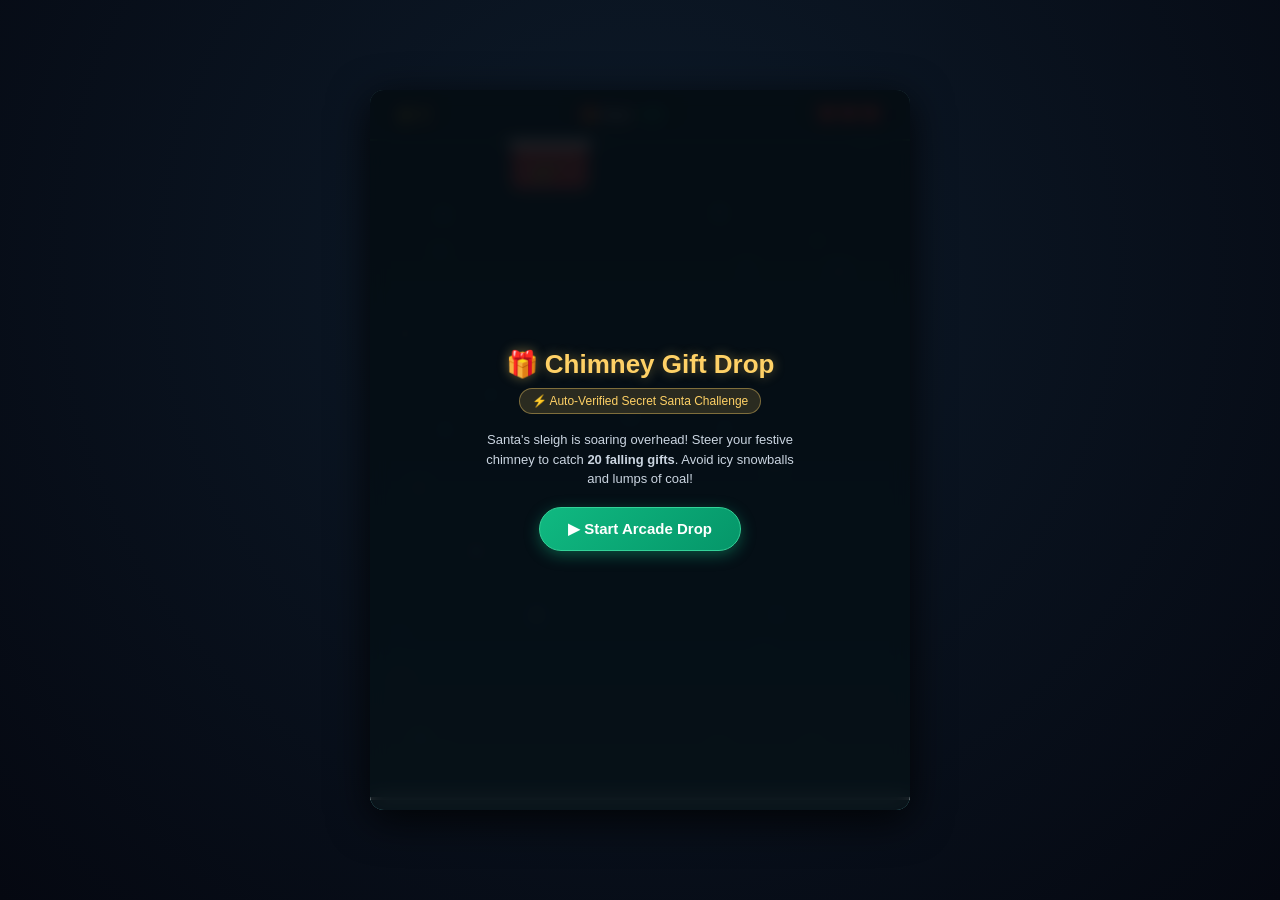
<file: games/chimney-drop/index.html>
<!DOCTYPE html>
<html lang="en">
<head>
  <meta charset="UTF-8" />
  <meta name="viewport" content="width=device-width, initial-scale=1.0, user-scalable=no" />
  <title>Chimney Gift Drop · Holiday Arcade</title>
  <style>
    * { box-sizing: border-box; margin: 0; padding: 0; user-select: none; }
    body, html {
      width: 100%; height: 100%; overflow: hidden;
      background: radial-gradient(circle at 50% 30%, #0d1b2a, #050811);
      font-family: -apple-system, BlinkMacSystemFont, "Segoe UI", Roboto, sans-serif;
      color: #fff;
      display: flex; flex-direction: column; align-items: center; justify-content: center;
    }
    #game-container {
      position: relative;
      width: 100%;
      max-width: 540px;
      height: 100%;
      max-height: 720px;
      display: flex;
      flex-direction: column;
      box-shadow: 0 10px 40px rgba(0,0,0,0.8), inset 0 0 0 2px #2d4a3e;
      border-radius: 14px;
      overflow: hidden;
      background: #09131a;
    }
    header {
      display: flex;
      justify-content: space-between;
      align-items: center;
      padding: 10px 16px;
      background: rgba(13, 27, 42, 0.9);
      border-bottom: 2px solid #234d3b;
      font-size: 13px;
      font-weight: 700;
      z-index: 10;
    }
    .hud-pill {
      display: flex;
      align-items: center;
      gap: 6px;
      background: rgba(0, 0, 0, 0.4);
      padding: 4px 10px;
      border-radius: 20px;
      border: 1px solid rgba(255, 255, 255, 0.1);
    }
    .score-val { color: #ffd166; font-size: 16px; font-weight: 800; font-family: monospace; }
    .goal-val { color: #06d6a0; font-weight: 800; }
    .lives-val { color: #ef476f; font-size: 16px; letter-spacing: 2px; }
    canvas {
      flex: 1;
      width: 100%;
      height: 100%;
      display: block;
      cursor: crosshair;
      touch-action: none;
    }
    /* Touch controls on mobile */
    .touch-controls {
      display: none;
      position: absolute;
      bottom: 12px;
      left: 0; right: 0;
      padding: 0 20px;
      justify-content: space-between;
      pointer-events: none;
      z-index: 10;
    }
    .touch-btn {
      pointer-events: auto;
      width: 68px;
      height: 56px;
      background: rgba(16, 185, 129, 0.3);
      border: 2px solid rgba(52, 211, 153, 0.6);
      border-radius: 12px;
      color: #fff;
      font-size: 24px;
      display: flex;
      align-items: center;
      justify-content: center;
      backdrop-filter: blur(4px);
    }
    .touch-btn:active { background: rgba(16, 185, 129, 0.6); transform: scale(0.95); }
    @media (pointer: coarse) {
      .touch-controls { display: flex; }
    }
    /* Overlay screens (Start / GameOver / Victory) */
    .overlay {
      position: absolute;
      inset: 0;
      background: rgba(5, 12, 18, 0.88);
      backdrop-filter: blur(8px);
      display: flex;
      flex-direction: column;
      align-items: center;
      justify-content: center;
      padding: 24px;
      text-align: center;
      z-index: 20;
    }
    .overlay.hidden { display: none; }
    .overlay h2 { font-size: 26px; color: #ffd166; margin-bottom: 8px; text-shadow: 0 0 12px rgba(255,209,102,0.4); }
    .overlay p { font-size: 13px; color: #cbd5e1; margin-bottom: 18px; line-height: 1.5; max-width: 320px; }
    .btn-start {
      background: linear-gradient(135deg, #10b981, #059669);
      border: 1px solid #34d399;
      color: #fff;
      font-size: 15px;
      font-weight: 800;
      padding: 12px 28px;
      border-radius: 25px;
      cursor: pointer;
      box-shadow: 0 4px 15px rgba(16, 185, 129, 0.4);
      transition: transform 0.15s, box-shadow 0.15s;
    }
    .btn-start:hover { transform: translateY(-2px); box-shadow: 0 6px 20px rgba(16, 185, 129, 0.6); }
    .badge-chip {
      display: inline-flex;
      align-items: center;
      gap: 6px;
      background: rgba(255, 209, 102, 0.15);
      border: 1px solid rgba(255, 209, 102, 0.4);
      color: #ffd166;
      padding: 5px 12px;
      border-radius: 14px;
      font-size: 12px;
      margin-bottom: 16px;
    }
  </style>
</head>
<body>
  <div id="game-container">
    <header>
      <div class="hud-pill">
        <span>⭐</span>
        <span class="score-val" id="score">0</span>
      </div>
      <div class="hud-pill">
        <span>🎁 Goal:</span>
        <span class="goal-val" id="goal-count">0/20</span>
      </div>
      <div class="hud-pill">
        <span class="lives-val" id="lives">❤️❤️❤️</span>
      </div>
    </header>

    <canvas id="canvas"></canvas>

    <!-- Mobile Touch Controls -->
    <div class="touch-controls">
      <button class="touch-btn" id="btn-left">◀</button>
      <button class="touch-btn" id="btn-right">▶</button>
    </div>

    <!-- Start Overlay -->
    <div class="overlay" id="start-overlay">
      <h2>🎁 Chimney Gift Drop</h2>
      <div class="badge-chip">⚡ Auto-Verified Secret Santa Challenge</div>
      <p>Santa's sleigh is soaring overhead! Steer your festive chimney to catch <strong>20 falling gifts</strong>. Avoid icy snowballs and lumps of coal!</p>
      <button class="btn-start" id="btn-play">▶ Start Arcade Drop</button>
    </div>

    <!-- Victory Overlay -->
    <div class="overlay hidden" id="victory-overlay">
      <h2>🎉 CHALLENGE COMPLETED!</h2>
      <div class="badge-chip" style="background:rgba(16,185,129,0.2);border-color:#34d399;color:#a7f3d0;">
        ✓ Secret Santa Task Verified!
      </div>
      <p id="victory-msg">You caught 20 holiday gifts! Your progress has been automatically synced to the office server.</p>
      <button class="btn-start" id="btn-replay-vic">Play Again ↻</button>
    </div>

    <!-- Game Over Overlay -->
    <div class="overlay hidden" id="gameover-overlay">
      <h2 style="color:#ef476f;">❄️ Out of Lives!</h2>
      <p id="gameover-msg">You caught 0 gifts. Dust off the snow and try again!</p>
      <button class="btn-start" id="btn-retry">Try Again ↻</button>
    </div>
  </div>

  <script>
    // Web Audio Sound Synthesizer (Zero external dependencies)
    let audioCtx = null;
    function initAudio() {
      if (!audioCtx) {
        audioCtx = new (window.AudioContext || window.webkitAudioContext)();
      }
      if (audioCtx.state === "suspended") audioCtx.resume();
    }
    function playChime(freq = 587.33, duration = 0.15, type = "triangle") {
      if (!audioCtx) return;
      try {
        const osc = audioCtx.createOscillator();
        const gain = audioCtx.createGain();
        osc.type = type;
        osc.frequency.setValueAtTime(freq, audioCtx.currentTime);
        gain.gain.setValueAtTime(0.15, audioCtx.currentTime);
        gain.gain.exponentialRampToValueAtTime(0.001, audioCtx.currentTime + duration);
        osc.connect(gain);
        gain.connect(audioCtx.destination);
        osc.start();
        osc.stop(audioCtx.currentTime + duration);
      } catch(e){}
    }
    function playCatchSound() {
      playChime(659.25, 0.12, "sine");
      setTimeout(() => playChime(880.00, 0.18, "sine"), 60);
    }
    function playHazardSound() {
      playChime(196.00, 0.25, "sawtooth");
    }
    function playVictorySound() {
      const notes = [523.25, 659.25, 783.99, 1046.50];
      notes.forEach((f, i) => setTimeout(() => playChime(f, 0.3, "triangle"), i * 120));
    }

    // Canvas Setup
    const canvas = document.getElementById("canvas");
    const ctx = canvas.getContext("2d");
    const scoreEl = document.getElementById("score");
    const goalEl = document.getElementById("goal-count");
    const livesEl = document.getElementById("lives");

    let width = 0, height = 0;
    function resize() {
      width = canvas.parentElement.clientWidth;
      height = canvas.parentElement.clientHeight - 50;
      canvas.width = width * window.devicePixelRatio;
      canvas.height = height * window.devicePixelRatio;
      ctx.scale(window.devicePixelRatio, window.devicePixelRatio);
    }
    window.addEventListener("resize", resize);

    // Game State
    let running = false;
    let score = 0;
    let giftsCaught = 0;
    const TARGET_GIFTS = 20;
    let lives = 3;
    let hasSentTelemetry = false;

    // Player Chimney Basket
    const basket = {
      x: 180,
      y: 0,
      width: 76,
      height: 48,
      speed: 8,
      targetX: 180
    };

    // Falling Objects
    const ITEMS = [
      { type: "gift_red", emoji: "🎁", points: 50, isGift: true, speed: 2.2 },
      { type: "gift_gold", emoji: "📦", points: 60, isGift: true, speed: 2.5 },
      { type: "candy", emoji: "🍬", points: 30, isGift: true, speed: 2.8 },
      { type: "cookie", emoji: "🍪", points: 40, isGift: true, speed: 2.4 },
      { type: "star", emoji: "⭐", points: 100, isGift: true, speed: 3.2 },
      { type: "coal", emoji: "🪨", points: -30, isGift: false, speed: 2.6 },
      { type: "snowball", emoji: "❄️", points: -20, isGift: false, speed: 3.0 }
    ];

    let falling = [];
    let particles = [];
    let spawnTimer = 0;
    let snowflakes = [];

    // Background Snowflakes
    for (let i = 0; i < 40; i++) {
      snowflakes.push({
        x: Math.random() * 500,
        y: Math.random() * 700,
        r: Math.random() * 2 + 1,
        speed: Math.random() * 1.2 + 0.6
      });
    }

    // Input Handling
    const keys = {};
    window.addEventListener("keydown", e => {
      keys[e.key] = true;
      if (["ArrowLeft", "ArrowRight", "a", "d", " "].includes(e.key)) e.preventDefault();
    });
    window.addEventListener("keyup", e => { keys[e.key] = false; });

    // Touch & Mouse Dragging
    function handlePointer(clientX) {
      const rect = canvas.getBoundingClientRect();
      const posX = clientX - rect.left;
      basket.targetX = Math.max(basket.width / 2, Math.min(width - basket.width / 2, posX));
    }
    canvas.addEventListener("pointerdown", e => { handlePointer(e.clientX); });
    canvas.addEventListener("pointermove", e => { if (e.buttons > 0) handlePointer(e.clientX); });
    canvas.addEventListener("touchmove", e => {
      if (e.touches.length > 0) handlePointer(e.touches[0].clientX);
    }, { passive: true });

    // Mobile Onscreen Buttons
    let leftHolding = false, rightHolding = false;
    const btnLeft = document.getElementById("btn-left");
    const btnRight = document.getElementById("btn-right");
    btnLeft.addEventListener("pointerdown", () => { leftHolding = true; });
    btnLeft.addEventListener("pointerup", () => { leftHolding = false; });
    btnLeft.addEventListener("pointercancel", () => { leftHolding = false; });
    btnRight.addEventListener("pointerdown", () => { rightHolding = true; });
    btnRight.addEventListener("pointerup", () => { rightHolding = false; });
    btnRight.addEventListener("pointercancel", () => { rightHolding = false; });

    function spawnItem() {
      const rand = Math.random();
      // 78% gifts, 22% hazards
      const pool = rand > 0.22 
        ? ITEMS.filter(i => i.isGift)
        : ITEMS.filter(i => !i.isGift);
      const chosen = pool[Math.floor(Math.random() * pool.length)];

      falling.push({
        ...chosen,
        x: Math.random() * (width - 60) + 30,
        y: -30,
        size: 32,
        rot: 0,
        rotSpeed: (Math.random() - 0.5) * 0.05
      });
    }

    function addParticles(x, y, color = "#ffd166", count = 10) {
      for (let i = 0; i < count; i++) {
        particles.push({
          x, y,
          vx: (Math.random() - 0.5) * 5,
          vy: (Math.random() - 0.5) * 5 - 2,
          color,
          alpha: 1,
          size: Math.random() * 4 + 2
        });
      }
    }

    function emitTelemetryVictory() {
      if (hasSentTelemetry) return;
      hasSentTelemetry = true;
      try {
        const payload = {
          type: "ARCADE_TASK_EVENT",
          gameId: "chimney-drop",
          gameTitle: "Chimney Gift Drop",
          metric: "score",
          value: score,
          giftsCaught: giftsCaught,
          targetReached: true,
          completed: true,
          summary: `Caught ${giftsCaught} gifts with a score of ${score} pts!`
        };
        window.parent.postMessage(payload, "*");
        console.log("Chimney Drop Telemetry emitted:", payload);
      } catch(e){}
    }

    function update() {
      if (!running) return;

      // Update Basket Position
      if (keys["ArrowLeft"] || keys["a"] || leftHolding) {
        basket.targetX -= basket.speed;
      }
      if (keys["ArrowRight"] || keys["d"] || rightHolding) {
        basket.targetX += basket.speed;
      }
      basket.targetX = Math.max(basket.width / 2, Math.min(width - basket.width / 2, basket.targetX));
      // Smooth lerp
      basket.x += (basket.targetX - basket.x) * 0.35;
      basket.y = height - basket.height - 18;

      // Spawning
      spawnTimer++;
      if (spawnTimer > 45) {
        spawnItem();
        spawnTimer = 0;
      }

      // Update Falling Objects
      for (let i = falling.length - 1; i >= 0; i--) {
        const item = falling[i];
        item.y += item.speed;
        item.rot += item.rotSpeed;

        // Collision with Basket
        const inX = item.x > basket.x - basket.width / 2 - 10 && item.x < basket.x + basket.width / 2 + 10;
        const inY = item.y > basket.y - 10 && item.y < basket.y + basket.height / 2;

        if (inX && inY) {
          if (item.isGift) {
            score += item.points;
            giftsCaught++;
            playCatchSound();
            addParticles(item.x, item.y, "#ffd166", 12);
          } else {
            lives--;
            playHazardSound();
            addParticles(item.x, item.y, "#ef476f", 14);
            updateHUD();
            if (lives <= 0) {
              gameOver();
              return;
            }
          }
          falling.splice(i, 1);
          updateHUD();

          // Check Victory Condition
          if (giftsCaught >= TARGET_GIFTS) {
            victory();
            return;
          }
          continue;
        }

        // Missed item off-screen
        if (item.y > height + 40) {
          falling.splice(i, 1);
        }
      }

      // Update Particles
      for (let i = particles.length - 1; i >= 0; i--) {
        const p = particles[i];
        p.x += p.vx;
        p.y += p.vy;
        p.alpha -= 0.03;
        if (p.alpha <= 0) particles.splice(i, 1);
      }

      // Update Snowflakes
      for (const s of snowflakes) {
        s.y += s.speed;
        if (s.y > height) s.y = -10;
      }
    }

    function draw() {
      ctx.clearRect(0, 0, width, height);

      // Night Sky Gradient
      const grad = ctx.createLinearGradient(0, 0, 0, height);
      grad.addColorStop(0, "#081b29");
      grad.addColorStop(0.7, "#0c2c3e");
      grad.addColorStop(1, "#153d47");
      ctx.fillStyle = grad;
      ctx.fillRect(0, 0, width, height);

      // Draw Snowflakes
      ctx.fillStyle = "rgba(255, 255, 255, 0.45)";
      for (const s of snowflakes) {
        ctx.beginPath();
        ctx.arc(s.x % width, s.y, s.r, 0, Math.PI * 2);
        ctx.fill();
      }

      // Draw Distant Roof Snow Line
      ctx.fillStyle = "#1e4d58";
      ctx.fillRect(0, height - 12, width, 12);
      ctx.fillStyle = "#ffffff";
      ctx.fillRect(0, height - 14, width, 3);

      // Draw Basket / Chimney
      const bx = basket.x - basket.width / 2;
      const by = basket.y;

      // Chimney Brick Body
      ctx.fillStyle = "#b93c3c";
      ctx.beginPath();
      ctx.roundRect(bx, by, basket.width, basket.height, 6);
      ctx.fill();

      // Brick pattern accents
      ctx.strokeStyle = "#802424";
      ctx.lineWidth = 2;
      ctx.stroke();

      // Chimney Snow Trim Rim
      ctx.fillStyle = "#f8f9fa";
      ctx.beginPath();
      ctx.roundRect(bx - 4, by - 6, basket.width + 8, 12, 6);
      ctx.fill();

      // Festive Holly Berries
      ctx.font = "14px sans-serif";
      ctx.textAlign = "center";
      ctx.fillText("🌿🍒", basket.x, by + basket.height - 10);

      // Draw Falling Items
      for (const item of falling) {
        ctx.save();
        ctx.translate(item.x, item.y);
        ctx.rotate(item.rot);
        ctx.font = "28px sans-serif";
        ctx.textAlign = "center";
        ctx.textBaseline = "middle";
        ctx.fillText(item.emoji, 0, 0);
        ctx.restore();
      }

      // Draw Particles
      for (const p of particles) {
        ctx.save();
        ctx.globalAlpha = p.alpha;
        ctx.fillStyle = p.color;
        ctx.beginPath();
        ctx.arc(p.x, p.y, p.size, 0, Math.PI * 2);
        ctx.fill();
        ctx.restore();
      }
    }

    function gameLoop() {
      update();
      draw();
      requestAnimationFrame(gameLoop);
    }

    function updateHUD() {
      scoreEl.textContent = score;
      goalEl.textContent = `${giftsCaught}/${TARGET_GIFTS}`;
      livesEl.textContent = "❤️".repeat(Math.max(0, lives));
    }

    function startGame() {
      initAudio();
      resize();
      score = 0;
      giftsCaught = 0;
      lives = 3;
      falling = [];
      particles = [];
      hasSentTelemetry = false;
      basket.x = width / 2;
      basket.targetX = width / 2;
      updateHUD();
      running = true;

      document.getElementById("start-overlay").classList.add("hidden");
      document.getElementById("victory-overlay").classList.add("hidden");
      document.getElementById("gameover-overlay").classList.add("hidden");
    }

    function victory() {
      running = false;
      playVictorySound();
      emitTelemetryVictory();
      const vicEl = document.getElementById("victory-overlay");
      document.getElementById("victory-msg").textContent = 
        `🎉 Spectacular! You caught all 20 gifts and scored ${score} pts! Your task is verified on the office scoreboard!`;
      vicEl.classList.remove("hidden");
    }

    function gameOver() {
      running = false;
      const goEl = document.getElementById("gameover-overlay");
      document.getElementById("gameover-msg").textContent = 
        `You caught ${giftsCaught} of ${TARGET_GIFTS} gifts. Try again to complete your challenge!`;
      goEl.classList.remove("hidden");
    }

    document.getElementById("btn-play").addEventListener("click", startGame);
    document.getElementById("btn-retry").addEventListener("click", startGame);
    document.getElementById("btn-replay-vic").addEventListener("click", startGame);

    // Initial setup
    resize();
    gameLoop();
  </script>
</body>
</html>
</file>
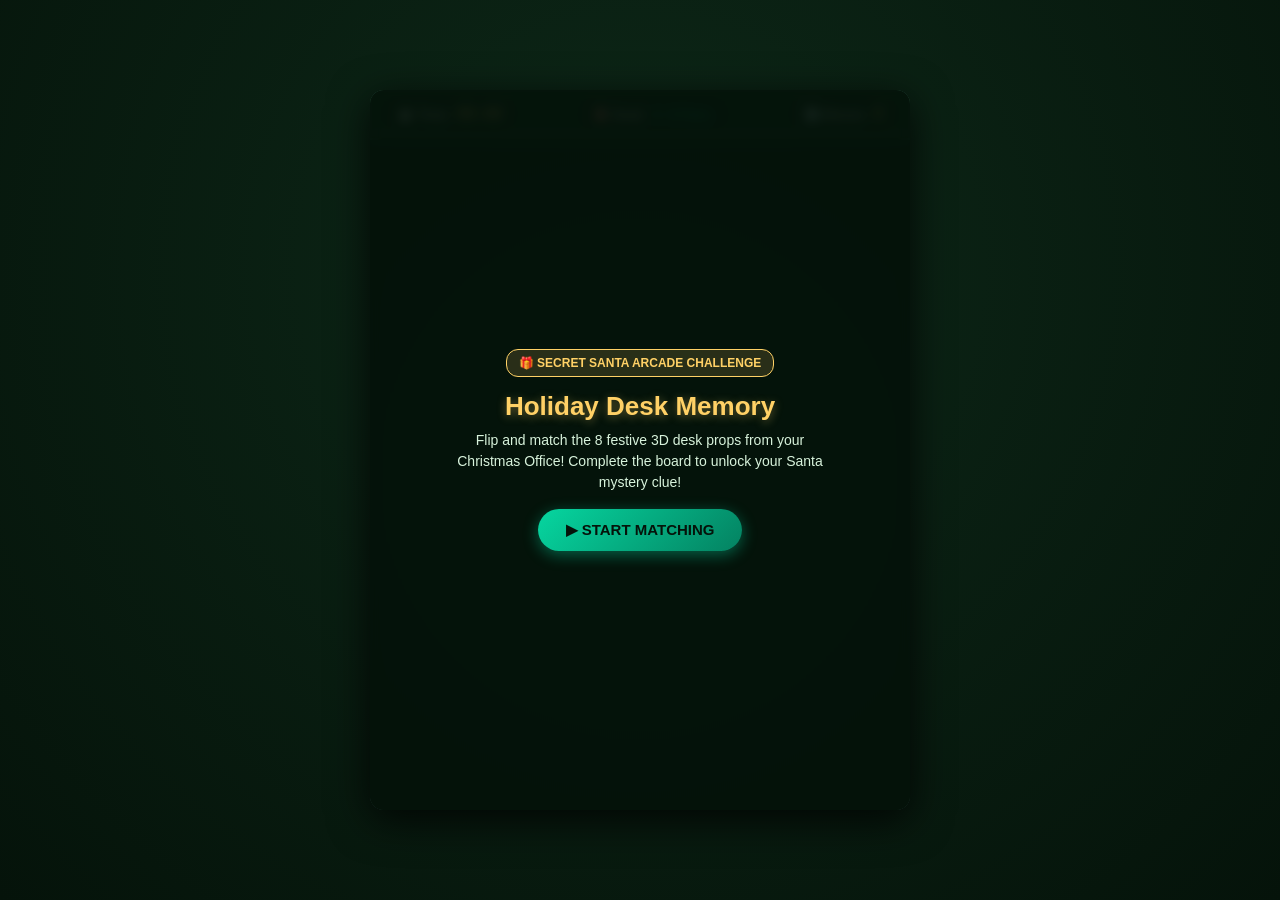
<file: games/memory-match/index.html>
<!DOCTYPE html>
<html lang="en">
<head>
  <meta charset="UTF-8" />
  <meta name="viewport" content="width=device-width, initial-scale=1.0, user-scalable=no" />
  <title>Holiday Desk Memory Match · Holiday Arcade</title>
  <style>
    * { box-sizing: border-box; margin: 0; padding: 0; user-select: none; }
    body, html {
      width: 100%; height: 100%; overflow: hidden;
      background: radial-gradient(circle at 50% 30%, #0d2818, #05130a);
      font-family: -apple-system, BlinkMacSystemFont, "Segoe UI", Roboto, sans-serif;
      color: #fff;
      display: flex; flex-direction: column; align-items: center; justify-content: center;
    }
    #game-container {
      position: relative;
      width: 100%;
      max-width: 540px;
      height: 100%;
      max-height: 720px;
      display: flex;
      flex-direction: column;
      box-shadow: 0 10px 40px rgba(0,0,0,0.8), inset 0 0 0 2px #2d4a3e;
      border-radius: 14px;
      overflow: hidden;
      background: #09131a;
    }
    header {
      display: flex;
      justify-content: space-between;
      align-items: center;
      padding: 10px 16px;
      background: rgba(13, 40, 24, 0.9);
      border-bottom: 2px solid #234d3b;
      font-size: 13px;
      font-weight: 700;
      z-index: 10;
    }
    .hud-pill {
      display: flex;
      align-items: center;
      gap: 6px;
      background: rgba(0, 0, 0, 0.4);
      padding: 4px 10px;
      border-radius: 20px;
      border: 1px solid rgba(255, 255, 255, 0.1);
    }
    .val-highlight { color: #ffd166; font-size: 15px; font-weight: 800; font-family: monospace; }
    .goal-val { color: #06d6a0; font-weight: 800; }

    #board-wrap {
      flex: 1;
      display: flex;
      flex-direction: column;
      align-items: center;
      justify-content: center;
      padding: 14px;
      background: radial-gradient(circle at 50% 50%, #0c2114 0%, #05130a 100%);
      position: relative;
    }

    #grid {
      display: grid;
      grid-template-columns: repeat(4, 1fr);
      grid-template-rows: repeat(4, 1fr);
      gap: 10px;
      width: 100%;
      max-width: 440px;
      aspect-ratio: 1 / 1;
      perspective: 1000px;
    }

    .card {
      position: relative;
      width: 100%;
      height: 100%;
      transform-style: preserve-3d;
      transition: transform 0.4s cubic-bezier(0.175, 0.885, 0.32, 1.275);
      cursor: pointer;
      border-radius: 12px;
    }

    .card.flipped, .card.matched {
      transform: rotateY(180deg);
    }

    .card.matched {
      cursor: default;
    }

    .card-face {
      position: absolute;
      width: 100%;
      height: 100%;
      border-radius: 12px;
      backface-visibility: hidden;
      display: flex;
      flex-direction: column;
      align-items: center;
      justify-content: center;
      font-weight: 700;
      box-shadow: 0 4px 10px rgba(0,0,0,0.4);
    }

    .card-back {
      background: linear-gradient(135deg, #1b4332, #081c15);
      border: 2px solid #2d6a4f;
      color: #95d5b2;
      font-size: 26px;
      display: flex;
      align-items: center;
      justify-content: center;
    }
    .card-back::after {
      content: "❄️";
      opacity: 0.8;
      filter: drop-shadow(0 2px 4px rgba(0,0,0,0.5));
    }

    .card-front {
      background: linear-gradient(135deg, #2d6a4f, #1b4332);
      border: 2px solid #74c69d;
      color: #fff;
      transform: rotateY(180deg);
      gap: 4px;
      padding: 4px;
      text-align: center;
    }

    .card.matched .card-front {
      background: linear-gradient(135deg, #d8f3dc, #b7e4c7);
      border: 2px solid #ffd166;
      color: #081c15;
      animation: pulseMatch 0.5s ease-out;
    }

    @keyframes pulseMatch {
      0% { transform: rotateY(180deg) scale(0.95); }
      50% { transform: rotateY(180deg) scale(1.08); }
      100% { transform: rotateY(180deg) scale(1.0); }
    }

    .prop-icon { font-size: 32px; line-height: 1; filter: drop-shadow(0 2px 4px rgba(0,0,0,0.3)); }
    .prop-name { font-size: 10px; font-weight: 800; letter-spacing: 0.5px; text-transform: uppercase; opacity: 0.9; }

    /* Overlay Modal */
    .overlay {
      position: absolute;
      inset: 0;
      background: rgba(5, 19, 10, 0.92);
      backdrop-filter: blur(6px);
      display: flex;
      flex-direction: column;
      align-items: center;
      justify-content: center;
      padding: 24px;
      text-align: center;
      z-index: 50;
      opacity: 0;
      pointer-events: none;
      transition: opacity 0.25s ease;
    }
    .overlay.active {
      opacity: 1;
      pointer-events: auto;
    }

    .overlay h1 {
      font-size: 26px;
      color: #ffd166;
      margin-bottom: 8px;
      text-shadow: 0 2px 10px rgba(255, 209, 102, 0.4);
    }
    .overlay p {
      font-size: 14px;
      color: #d8f3dc;
      line-height: 1.5;
      margin-bottom: 16px;
      max-width: 380px;
    }
    .btn {
      background: linear-gradient(135deg, #06d6a0, #048261);
      color: #05130a;
      border: none;
      padding: 12px 28px;
      border-radius: 30px;
      font-size: 15px;
      font-weight: 800;
      cursor: pointer;
      box-shadow: 0 4px 15px rgba(6, 214, 160, 0.4);
      transition: transform 0.15s ease, filter 0.15s ease;
    }
    .btn:hover {
      transform: translateY(-2px);
      filter: brightness(1.1);
    }
    .btn:active {
      transform: translateY(1px);
    }

    .badge-task {
      display: inline-flex;
      align-items: center;
      gap: 6px;
      background: rgba(255, 209, 102, 0.15);
      border: 1px solid #ffd166;
      color: #ffd166;
      padding: 6px 12px;
      border-radius: 12px;
      font-size: 12px;
      font-weight: 700;
      margin-bottom: 14px;
    }

    .telemetry-chip {
      margin-top: 10px;
      font-size: 12px;
      color: #74c69d;
      background: rgba(0,0,0,0.5);
      padding: 4px 12px;
      border-radius: 12px;
      border: 1px solid rgba(116, 198, 157, 0.3);
    }
  </style>
</head>
<body>

  <div id="game-container">
    <header>
      <div class="hud-pill">
        <span>⏱️ Time:</span>
        <span class="val-highlight" id="hud-time">00:00</span>
      </div>
      <div class="hud-pill">
        <span>🎯 Goal:</span>
        <span class="goal-val"><span id="hud-matched">0</span> / 8 Pairs</span>
      </div>
      <div class="hud-pill">
        <span>🔄 Moves:</span>
        <span class="val-highlight" id="hud-moves">0</span>
      </div>
    </header>

    <div id="board-wrap">
      <div id="grid"></div>
    </div>

    <!-- Start Overlay -->
    <div id="start-overlay" class="overlay active">
      <div class="badge-task">🎁 SECRET SANTA ARCADE CHALLENGE</div>
      <h1>Holiday Desk Memory</h1>
      <p>Flip and match the 8 festive 3D desk props from your Christmas Office! Complete the board to unlock your Santa mystery clue!</p>
      <button class="btn" id="start-btn">▶ START MATCHING</button>
    </div>

    <!-- Victory Overlay -->
    <div id="win-overlay" class="overlay">
      <div class="badge-task" style="border-color:#06d6a0; color:#06d6a0;">⚡ TASK GOAL ACHIEVED!</div>
      <h1 id="win-title">Office Props Master!</h1>
      <p id="win-desc">You matched all 8 holiday props!</p>
      <div class="telemetry-chip" id="win-telemetry">📡 Telemetry Dispatched to Santa Hub</div>
      <button class="btn" id="replay-btn" style="margin-top: 16px;">↻ Play Again</button>
    </div>
  </div>

  <script>
    // Audio synthesizer
    const AudioCtx = window.AudioContext || window.webkitAudioContext;
    let audioCtx = null;

    function initAudio() {
      if (!audioCtx) audioCtx = new AudioCtx();
      if (audioCtx.state === 'suspended') audioCtx.resume();
    }

    function playTone(freq, type = 'sine', duration = 0.1, gainVal = 0.15) {
      if (!audioCtx) return;
      try {
        const osc = audioCtx.createOscillator();
        const gain = audioCtx.createGain();
        osc.type = type;
        osc.frequency.setValueAtTime(freq, audioCtx.currentTime);
        gain.gain.setValueAtTime(gainVal, audioCtx.currentTime);
        gain.gain.exponentialRampToValueAtTime(0.001, audioCtx.currentTime + duration);
        osc.connect(gain);
        gain.connect(audioCtx.destination);
        osc.start();
        osc.stop(audioCtx.currentTime + duration);
      } catch(e) {}
    }

    function soundFlip() {
      playTone(400, 'sine', 0.08, 0.1);
    }
    function soundMatch() {
      playTone(523.25, 'triangle', 0.15, 0.2); // C5
      setTimeout(() => playTone(659.25, 'triangle', 0.15, 0.2), 80); // E5
      setTimeout(() => playTone(783.99, 'triangle', 0.25, 0.25), 160); // G5
    }
    function soundMismatch() {
      playTone(220, 'sawtooth', 0.12, 0.1);
      setTimeout(() => playTone(180, 'sawtooth', 0.15, 0.1), 90);
    }
    function soundWin() {
      const notes = [523.25, 659.25, 783.99, 1046.50];
      notes.forEach((n, idx) => {
        setTimeout(() => playTone(n, 'triangle', 0.3, 0.25), idx * 110);
      });
    }

    // The 8 Voxel Office Desk Props
    const PROPS = [
      { id: 'mug', icon: '☕', name: 'Cocoa Mug' },
      { id: 'cat', icon: '🐱', name: 'Office Cat' },
      { id: 'tree', icon: '🎄', name: 'Voxel Tree' },
      { id: 'globe', icon: '🔮', name: 'Snowglobe' },
      { id: 'present', icon: '🎁', name: 'Secret Gift' },
      { id: 'lantern', icon: '🏮', name: 'Desk Light' },
      { id: 'books', icon: '📚', name: 'Tech Books' },
      { id: 'candy', icon: '🍬', name: 'Candy Cane' },
    ];

    let cards = [];
    let flippedCards = [];
    let matchedPairs = 0;
    let moves = 0;
    let timer = 0;
    let timerInterval = null;
    let isLocked = false;
    let gameActive = false;

    const gridEl = document.getElementById('grid');
    const hudMatchedEl = document.getElementById('hud-matched');
    const hudMovesEl = document.getElementById('hud-moves');
    const hudTimeEl = document.getElementById('hud-time');
    const startOverlay = document.getElementById('start-overlay');
    const winOverlay = document.getElementById('win-overlay');
    const winDescEl = document.getElementById('win-desc');

    function formatTime(sec) {
      const m = Math.floor(sec / 60).toString().padStart(2, '0');
      const s = (sec % 60).toString().padStart(2, '0');
      return `${m}:${s}`;
    }

    function createBoard() {
      gridEl.innerHTML = '';
      cards = [];
      flippedCards = [];
      matchedPairs = 0;
      moves = 0;
      timer = 0;
      isLocked = false;
      hudMatchedEl.textContent = '0';
      hudMovesEl.textContent = '0';
      hudTimeEl.textContent = '00:00';

      // Create duplicate pairs and shuffle
      const deck = [...PROPS, ...PROPS];
      deck.sort(() => Math.random() - 0.5);

      deck.forEach((prop, idx) => {
        const card = document.createElement('div');
        card.className = 'card';
        card.dataset.propId = prop.id;
        card.dataset.index = idx;

        const back = document.createElement('div');
        back.className = 'card-face card-back';

        const front = document.createElement('div');
        front.className = 'card-face card-front';
        front.innerHTML = `
          <span class="prop-icon">${prop.icon}</span>
          <span class="prop-name">${prop.name}</span>
        `;

        card.appendChild(back);
        card.appendChild(front);

        card.addEventListener('click', () => onCardClick(card));
        gridEl.appendChild(card);
        cards.push(card);
      });
    }

    function onCardClick(card) {
      if (!gameActive || isLocked || card.classList.contains('flipped') || card.classList.contains('matched')) {
        return;
      }
      initAudio();
      soundFlip();

      card.classList.add('flipped');
      flippedCards.push(card);

      if (flippedCards.length === 2) {
        moves++;
        hudMovesEl.textContent = moves;
        checkMatch();
      }
    }

    function checkMatch() {
      isLocked = true;
      const [c1, c2] = flippedCards;
      const match = c1.dataset.propId === c2.dataset.propId;

      if (match) {
        setTimeout(() => {
          c1.classList.add('matched');
          c2.classList.add('matched');
          flippedCards = [];
          matchedPairs++;
          hudMatchedEl.textContent = matchedPairs;
          soundMatch();
          isLocked = false;

          if (matchedPairs === PROPS.length) {
            handleVictory();
          }
        }, 350);
      } else {
        setTimeout(() => {
          soundMismatch();
          c1.classList.remove('flipped');
          c2.classList.remove('flipped');
          flippedCards = [];
          isLocked = false;
        }, 800);
      }
    }

    function handleVictory() {
      gameActive = false;
      clearInterval(timerInterval);
      soundWin();

      winDescEl.textContent = `Completed in ${moves} moves and ${formatTime(timer)}!`;
      winOverlay.classList.add('active');

      // Dispatch Telemetry to Parent Window & Storage
      dispatchTelemetry();
    }

    function dispatchTelemetry() {
      const payload = {
        type: 'ARCADE_TASK_EVENT',
        gameId: 'memory-match',
        gameTitle: 'Holiday Memory Match',
        metric: 'pairs',
        value: matchedPairs,
        targetReached: true,
        completed: true,
        moves: moves,
        timeSeconds: timer,
        summary: `Matched all 8 desk props in ${moves} moves (${formatTime(timer)})`
      };

      try {
        window.parent.postMessage(payload, '*');
      } catch (e) {}

      try {
        localStorage.setItem('vcf_last_memory_match_result', JSON.stringify(payload));
        localStorage.setItem('vcf_last_arcade_event', JSON.stringify(payload));
      } catch (e) {}
    }

    document.getElementById('start-btn').addEventListener('click', () => {
      initAudio();
      startOverlay.classList.remove('active');
      createBoard();
      gameActive = true;
      clearInterval(timerInterval);
      timerInterval = setInterval(() => {
        if (gameActive) {
          timer++;
          hudTimeEl.textContent = formatTime(timer);
        }
      }, 1000);
    });

    document.getElementById('replay-btn').addEventListener('click', () => {
      winOverlay.classList.remove('active');
      createBoard();
      gameActive = true;
      clearInterval(timerInterval);
      timerInterval = setInterval(() => {
        if (gameActive) {
          timer++;
          hudTimeEl.textContent = formatTime(timer);
        }
      }, 1000);
    });
  </script>
</body>
</html>
</file>
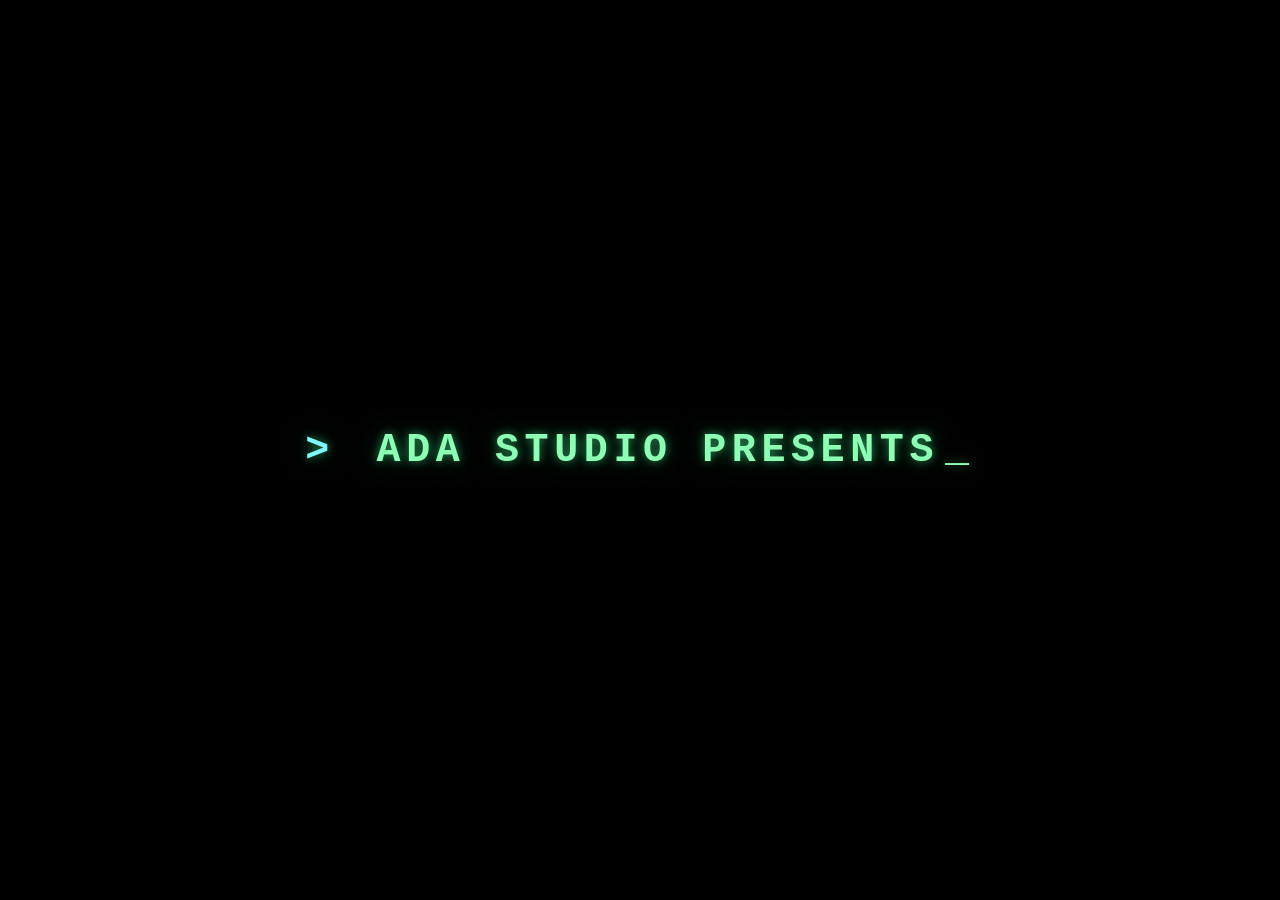
<file: games/voxel-racers/index.html>
<!doctype html>
<html lang="en">
<head>
  <meta charset="utf-8">
  <meta name="viewport" content="width=device-width, initial-scale=1, maximum-scale=1, user-scalable=no, viewport-fit=cover">
  <meta name="theme-color" content="#0b1026">
  <meta name="mobile-web-app-capable" content="yes">
  <meta name="apple-mobile-web-app-capable" content="yes">
  <title>Voxel Monsters</title>
  <link rel="icon" href="assets/logo.jpeg">
  <link rel="stylesheet" href="css/style.css">
</head>
<body>
  <canvas id="game" aria-label="Voxel Monsters"></canvas>

  <!-- Intro: ADA STUDIO PRESENTS in a code font fades in/out, the ADA logo fades in, then an electric effect reveals the title -->
  <div id="intro" class="screen">
    <div class="code"><span class="prompt">&gt;</span> <span class="txt">ADA STUDIO PRESENTS</span><span class="cursor">_</span></div>
    <img class="emblem" src="assets/ada-logo.jpg" alt="">
    <canvas id="zap"></canvas>
    <div class="flash"></div>
  </div>

  <!-- Title -->
  <div id="title" class="screen passthrough">
    <h1 class="logo"><span class="w1">VOXEL</span><span class="w2">MONSTERS</span></h1>
    <button id="btn-play" class="icon-btn huge" aria-label="play">
      <svg viewBox="0 0 24 24"><path d="M8 5v14l11-7z"/></svg>
    </button>
  </div>

  <!-- Garage: icon-only controls -->
  <div id="garage" class="screen passthrough">
    <button id="btn-back" class="icon-btn small" aria-label="back">
      <svg viewBox="0 0 24 24"><path d="M4 11 12 4l8 7"/><path d="M6 10v10h12V10"/></svg>
    </button>
    <div id="truck-name"></div>
    <div id="truck-blurb"></div>
    <div id="truck-stats"></div>
    <div id="trackpick">
        <button id="trk-prev" class="icon-btn small" aria-label="previous track"><svg viewBox="0 0 24 24"><path d="M15 5 8 12l7 7"/></svg></button>
        <canvas id="trk-thumb" width="132" height="80"></canvas>
        <button id="trk-next" class="icon-btn small" aria-label="next track"><svg viewBox="0 0 24 24"><path d="M9 5l7 7-7 7"/></svg></button>
        <div id="trk-name"><b></b><span></span></div>
      </div>
    <div id="modes">
      <button id="btn-diff" class="icon-btn" data-mode="normal" aria-label="difficulty">
        <svg viewBox="0 0 24 24"><path d="M4 17a8 8 0 0 1 16 0"/><path d="M12 17l4-5"/></svg>
        <span class="pips"><i></i><i></i><i></i></span>
      </button>
      <button id="btn-arena" class="icon-btn" aria-label="arena">
        <svg viewBox="0 0 24 24"><path d="M3 18c2-6 4.5-9 9-9s7 3 9 9"/><path d="M3 18h18"/><path d="m12 3 1.2 2.4 2.6.4-1.9 1.8.5 2.6L12 9l-2.4 1.2.5-2.6-1.9-1.8 2.6-.4z"/></svg>
      </button>
      <button id="btn-race" class="icon-btn huge" aria-label="race">
        <svg viewBox="0 0 24 24"><path d="M5 21V3"/><path d="M5 4h14l-2.5 4L19 12H5"/><path d="M9 4v8M13 4v8" /></svg>
      </button>
    </div>
    <button id="btn-prev" class="icon-btn carousel left" aria-label="previous truck">
      <svg viewBox="0 0 24 24"><path d="M15 4 7 12l8 8" /></svg>
    </button>
    <button id="btn-next" class="icon-btn carousel right" aria-label="next truck">
      <svg viewBox="0 0 24 24"><path d="m9 4 8 8-8 8" /></svg>
    </button>
    <div id="controls">
      <button id="btn-paint" class="icon-btn" aria-label="change colour">
        <svg viewBox="0 0 24 24"><path d="M12 3C7 3 3 7 3 12s4 9 9 9c1.7 0 2-1.2 1.3-2.2-.8-1.2 0-2.8 1.5-2.8H18c1.7 0 3-1.3 3-3 0-4.4-4-9-9-9Z"/><circle cx="7.5" cy="11" r="1.2"/><circle cx="10.5" cy="7" r="1.2"/><circle cx="15" cy="7.5" r="1.2"/></svg>
      </button>
      <button id="btn-sus" class="icon-btn" data-mode="normal" aria-label="suspension">
        <svg viewBox="0 0 24 24"><path d="M12 2v3M12 19v3M8 5h8l-8 4h8l-8 4h8l-8 4h8"/></svg>
        <span class="pips"><i></i><i></i><i></i></span>
      </button>
    </div>
  </div>

  <!-- Drive: icons only. Left = floating joystick, right = gas + brake, top = exit / camera / nitro -->
  <div id="drive" class="screen passthrough">
    <button id="btn-exit" class="icon-btn small" aria-label="back to garage">
      <svg viewBox="0 0 24 24"><path d="M15 5 8 12l7 7"/></svg>
    </button>
    <div id="nitro" aria-label="nitro">
      <svg viewBox="0 0 24 24"><path d="M13 2 4 14h7l-1 8 9-12h-7z"/></svg>
      <div class="bar"><i id="nitro-fill"></i></div>
    </div>
    <button id="btn-cam" class="icon-btn small" aria-label="camera view">
      <svg viewBox="0 0 24 24"><rect x="3" y="7" width="13" height="10" rx="2"/><path d="m16 11 5-3v8l-5-3"/></svg>
    </button>
    <div id="race-hud">
      <div id="lapbox"><svg viewBox="0 0 24 24"><path d="M5 21V3"/><path d="M5 4h14l-2.5 4L19 12H5"/></svg><b id="lap">1/3</b></div>
      <div id="posbox"><svg viewBox="0 0 24 24"><path d="M7 4h10v5a5 5 0 0 1-10 0z"/><path d="M12 14v4M8 20h8"/></svg><b id="pos">1/6</b></div>
      <div id="timer">0:00.00</div>
    </div>
    <div id="arena-hud">
      <div id="scorebox"><svg viewBox="0 0 24 24"><path d="M12 3 14.6 8.6 20.7 9.3 16.2 13.5 17.4 19.5 12 16.5 6.6 19.5 7.8 13.5 3.3 9.3 9.4 8.6z"/></svg><b id="score">0</b></div>
      <div id="foebox"><svg viewBox="0 0 24 24"><circle cx="12" cy="11" r="7"/><path d="M9 10h.01M15 10h.01M9 20v-3M12 20v-3M15 20v-3"/></svg><b id="foes">5</b></div>
      <div id="atimer">3:00</div>
    </div>
    <div id="paint-hud">
      <div id="terr"><i></i><i></i><i></i><i></i><i></i><i></i><u id="terr-free"></u></div>
      <div id="atimer-p">1:30</div>
      <svg id="bucket-ico" viewBox="0 0 24 24"><path d="M5 9h14l-1.6 11H6.6z"/><path d="M7 9a5 5 0 0 1 10 0"/><path d="M9 13v4M12 13v4M15 13v4"/></svg>
    </div>
    <div id="sumo-hud">
      <div id="pips"><i></i><i></i><i></i><i></i><i></i></div>
      <svg id="ring-ico" viewBox="0 0 24 24"><circle cx="12" cy="12" r="10"/><circle cx="12" cy="12" r="6.5"/><circle cx="12" cy="12" r="3"/></svg>
      <div id="alive"><i></i><i></i><i></i><i></i><i></i><i></i></div>
    </div>
    <div id="fb-hud">
      <b id="fb-s0">0</b>
      <svg id="fb-ico" viewBox="0 0 24 24"><circle cx="12" cy="12" r="9"/><path d="m12 8 3.5 2.5-1.3 4.1H9.8L8.5 10.5z"/><path d="M12 3v5M20.5 9.5 15.5 10.500M17.500 19l-3.300-4.400M6.500 19l3.300-4.400M3.500 9.500l5 1"/></svg>
      <b id="fb-s1">0</b>
    </div>
    <svg id="ball-arrow" viewBox="0 0 24 24"><circle cx="12" cy="13" r="7" fill="#fff"/><path d="M12 1 5 8h14z" fill="#ffd60a" stroke="#222" stroke-width="1.4" stroke-linejoin="round"/></svg>
    <div id="hp"><svg viewBox="0 0 24 24"><path d="M12 20s-7-4.4-7-10a4 4 0 0 1 7-2.5A4 4 0 0 1 19 10c0 5.600-7 10-7 10z"/></svg><i><u id="hp-fill"></u></i></div>
    <div id="combo">x2</div>
    <button id="btn-respawn" class="icon-btn small" aria-label="respawn on track">
      <svg viewBox="0 0 24 24"><path d="M20 12a8 8 0 1 1-2.6-5.9"/><path d="M20 4v5h-5"/></svg>
    </button>
    <canvas id="minimap" width="160" height="110"></canvas>
    <button id="btn-map" class="icon-btn small" aria-label="overview map">
      <svg class="ring" viewBox="0 0 24 24"><circle cx="12" cy="12" r="10.5"/><circle id="map-ring" cx="12" cy="12" r="10.5"/></svg>
      <svg viewBox="0 0 24 24"><path d="M9 5 3 7v12l6-2 6 2 6-2V5l-6 2z"/><path d="M9 5v12M15 7v12"/></svg>
    </button>
    <button id="btn-skip" class="icon-btn" aria-label="skip preview">
      <svg class="ring" viewBox="0 0 24 24"><circle cx="12" cy="12" r="10.5"/><circle id="skip-ring" cx="12" cy="12" r="10.5"/></svg>
      <svg viewBox="0 0 24 24"><path d="M7 5v14l9-7z"/><path d="M19 5v14"/></svg>
    </button>
    <button id="btn-howto" class="icon-btn small" aria-label="how to play">
      <svg viewBox="0 0 24 24"><circle cx="12" cy="12" r="9"/><path d="M9.5 9.5a2.6 2.6 0 1 1 3.6 2.4c-.8.4-1.1.9-1.1 1.8M12 17h.01"/></svg>
    </button>
    <div id="howto">
      <div class="card">
        <div class="steps">
          <div class="tile eye"><svg viewBox="0 0 24 24"><path d="M2 12s4-7 10-7 10 7 10 7-4 7-10 7S2 12 2 12z"/><circle cx="12" cy="12" r="3"/></svg></div>
          <svg class="next" viewBox="0 0 24 24"><path d="m9 6 6 6-6 6"/></svg>
          <div class="tile drive"><svg viewBox="0 0 24 24"><circle cx="12" cy="13" r="8"/><circle cx="12" cy="11" r="2.6"/><path d="M12 1.5v3M10.5 3 12 1.5 13.5 3"/></svg></div>
          <svg class="next" viewBox="0 0 24 24"><path d="m9 6 6 6-6 6"/></svg>
          <div class="tile peek"><svg viewBox="0 0 24 24"><path d="M9 5 3 7v12l6-2 6 2 6-2V5l-6 2z"/><path d="M9 5v12M15 7v12"/></svg></div>
          <svg class="next" viewBox="0 0 24 24"><path d="m9 6 6 6-6 6"/></svg>
          <div class="tile flag"><svg viewBox="0 0 24 24"><path d="M5 21V3"/><path d="M5 4h14l-2.5 4L19 12H5"/></svg></div>
        </div>
        <button id="btn-howto-ok" class="icon-btn" aria-label="got it"><svg viewBox="0 0 24 24"><path d="m5 12.5 4.5 4.5L19 7.500"/></svg></button>
      </div>
    </div>
    <div id="countdown"></div>
    <div id="wrongway"><svg viewBox="0 0 24 24"><path d="M8 20V9a4 4 0 0 1 8 0v3"/><path d="m12 9 4 4 4-4"/></svg></div>
    <div id="results">
      <div class="card">
        <svg class="skull" viewBox="0 0 24 24"><circle cx="12" cy="11" r="7"/><path d="M9 10h.01M15 10h.01M9 20v-3M12 20v-3M15 20v-3"/></svg>
        <svg class="trophy" viewBox="0 0 24 24"><path d="M7 4h10v5a5 5 0 0 1-10 0z"/><path d="M7 6H4v2a3 3 0 0 0 3 3M17 6h3v2a3 3 0 0 1-3 3M12 14v4M8 20h8"/></svg>
        <div class="row race-row"><svg viewBox="0 0 24 24"><path d="M12 3 14.6 8.6 20.7 9.3 16.2 13.5 17.4 19.5 12 16.5 6.6 19.5 7.8 13.5 3.3 9.3 9.4 8.6z"/></svg><b id="res-pos">1/6</b></div>
        <div class="row arena-row"><svg viewBox="0 0 24 24"><path d="M12 3 14.6 8.6 20.7 9.3 16.2 13.5 17.4 19.5 12 16.5 6.6 19.5 7.8 13.5 3.3 9.3 9.4 8.6z"/></svg><b id="res-score">0</b></div>
        <div class="row arena-row"><svg viewBox="0 0 24 24"><circle cx="12" cy="11" r="7"/><path d="M9 10h.01M15 10h.01M9 20v-3M12 20v-3M15 20v-3"/></svg><b id="res-wrecked">0/5</b></div>
        <div id="res-bars"></div>
        <div class="row"><svg viewBox="0 0 24 24"><circle cx="12" cy="13" r="8"/><path d="M12 9v4l3 2M9 3h6"/></svg><b id="res-total">0:00.00</b></div>
        <div class="row race-row"><svg viewBox="0 0 24 24"><path d="M13 2 4 14h7l-1 8 9-12h-7z"/></svg><b id="res-best">0:00.00</b></div>
        <div class="buttons">
          <button id="btn-retry" class="icon-btn" aria-label="race again"><svg viewBox="0 0 24 24"><path d="M20 12a8 8 0 1 1-2.5-5.8"/><path d="M20 4v5h-5"/></svg></button>
          <button id="btn-results-exit" class="icon-btn" aria-label="garage"><svg viewBox="0 0 24 24"><path d="M4 11 12 4l8 7"/><path d="M6 10v10h12V10"/></svg></button>
        </div>
      </div>
    </div>
    <div id="joy-zone"><div id="joy-base"><div id="joy-knob"></div></div></div>
    <div id="pedals">
      <button id="btn-brake" class="icon-btn pedal" aria-label="brake">
        <svg viewBox="0 0 24 24"><path d="M6 8 12 14l6-6M6 14l6 6 6-6"/></svg>
      </button>
      <div class="stack">
        <button id="btn-nitro" class="icon-btn pedal nitro" aria-label="nitro">
          <svg viewBox="0 0 24 24"><path d="M13 2 4 14h7l-1 8 9-12h-7z"/></svg>
        </button>
        <button id="btn-gas" class="icon-btn pedal gas" aria-label="gas">
          <svg viewBox="0 0 24 24"><path d="M6 10 12 4l6 6M6 18l6-6 6 6"/></svg>
        </button>
      </div>
    </div>
  </div>

  <!-- Portrait: turn your phone (CSS shows this only in portrait) -->
  <div id="rotate" aria-label="rotate your device">
    <div class="phone-wrap">
      <svg class="phone" viewBox="0 0 64 100"><rect x="6" y="4" width="52" height="92" rx="9"/><rect x="14" y="14" width="36" height="66" rx="3" class="scr"/><circle cx="32" cy="88" r="3"/></svg>
      <svg class="arc" viewBox="0 0 120 120"><path d="M20 78a46 46 0 0 1 80-8"/><path d="m100 70-2-17m2 17-16-4"/></svg>
    </div>
  </div>

  <div id="fatal" hidden></div>

  <script type="module" src="src/main.js"></script>
</body>
</html>
</file>
<file: assets/styles.css>
:root{color-scheme:dark;font-family:Inter,ui-sans-serif,-apple-system,BlinkMacSystemFont,"Segoe UI",sans-serif;background:#080d16;color:#f3f0e9;font-synthesis:none}*{box-sizing:border-box}body{margin:0;min-height:100vh;background:radial-gradient(ellipse 63% 55% at 50% 20%,#182a29 0%,#111b20 40%,#080d16 93%);overflow-x:hidden}button,input{font:inherit}button{cursor:pointer}a{color:inherit;text-decoration:none}.hidden{display:none!important}.page{position:relative;z-index:1}.snow{position:fixed;inset:0;z-index:0;overflow:hidden;pointer-events:none}.flake{position:absolute;top:-20px;left:var(--x);color:#eff8fc;opacity:var(--opacity);font-size:var(--size);animation:fall var(--speed) linear infinite;animation-delay:var(--delay);text-shadow:0 0 8px #e6f5ff88}@keyframes fall{to{transform:translate3d(var(--drift),110vh,0) rotate(160deg)}}.ambience{pointer-events:none;position:fixed;inset:0;color:#d9c18c88}.star{position:absolute}.st1{top:18%;left:10%;font-size:44px}.st2{right:12%;top:29%;font-size:23px}.st3{left:20%;top:72%;font-size:25px}.welcome{max-width:1120px;margin:0 auto;padding:18px clamp(20px,5vw,60px) 28px;min-height:100vh;display:flex;flex-direction:column}.topbar,.admin-header{display:flex;align-items:center;justify-content:space-between;gap:12px}.topbar{font-size:11px;letter-spacing:.2em;font-weight:800;color:#c3d4ce}.quiet-link,.back{letter-spacing:.05em;font-size:12px;color:#b9c6ce}.quiet-link:hover,.back:hover{color:#fff}.hero{text-align:center;max-width:840px;margin:42px auto 30px}.hat{width:94px;height:56px;position:relative;margin:0 0 -10px 15%;transform:rotate(-19deg);z-index:2}.hat:before{content:"";display:block;border-left:42px solid transparent;border-right:42px solid transparent;border-bottom:53px solid #c62d42;filter:drop-shadow(4px 5px 0 #6d1928)}.hat:after{content:"";position:absolute;left:14px;bottom:-6px;width:73px;height:13px;border-radius:10px;background:#fff6e1;box-shadow:3px 4px 0 #a7a1a0}.hat i{position:absolute;right:-8px;top:8px;background:#fff8e6;width:19px;height:19px;border-radius:50%}.voxel-title{margin:0;line-height:.88;font-family:Impact,"Arial Black",system-ui,sans-serif;font-size:clamp(70px,14vw,159px);letter-spacing:.045em;font-weight:950}.voxel-title span{display:block}.voxel-title .red{color:#f0525b;text-shadow:0 2px #ffb7a6,0 5px #bc253b,0 9px #8a1f2a,0 13px #621822,4px 18px 0 #290d16,0 24px 33px #000c;-webkit-text-stroke:1px #f5a595}.voxel-title .green{color:#71c28b;text-shadow:0 2px #b8d9a3,0 5px #26794d,0 9px #19583d,0 13px #103b2b,4px 18px 0 #091e1a,0 24px 33px #000c;-webkit-text-stroke:1px #a6d9a4}.year{font-weight:950;letter-spacing:.5em;color:#efd2a2;font-size:clamp(28px,5vw,54px);margin:26px 0 4px;padding-left:.45em;text-shadow:0 4px 0 #865524,0 7px 15px #000}.intro{color:#c7ccd0;letter-spacing:.1em;font-size:13px}.entry-form{margin:30px auto 0;max-width:300px;display:flex;flex-direction:column;align-items:center;gap:11px}.entry-form label,.eyebrow{color:#e3c68a;font-size:10px;letter-spacing:.2em;font-weight:800}.entry-row{display:flex;gap:9px;width:100%}.entry-row input{width:100%;min-width:0;letter-spacing:.45em;font:700 28px ui-monospace,SFMono-Regular,Consolas,monospace;text-align:center;padding:15px 10px;border:1px solid #596b64;border-radius:11px;color:white;background:#0b1519;outline:none}.entry-row input:focus{border-color:#dbbc83;box-shadow:0 0 0 2px #e5c78d25}.arrow-button{min-width:65px;border:1px solid #a2a85b;border-radius:11px;background:linear-gradient(#327750,#1d533c);color:#f5eee0;font-size:29px}.field-note{color:#98a9ad;font-size:11px;line-height:1.6;min-height:18px;margin:0}.rules{width:min(740px,100%);margin:2px auto 40px;padding:22px 28px;border:1px solid #384c42;border-radius:16px;background:linear-gradient(130deg,#13201ee9,#0d181bde);display:flex;align-items:flex-start;gap:18px;box-shadow:0 16px 60px #0004}.rule-icon{font-size:29px}.rules h2{font-size:12px;letter-spacing:.14em;color:#efcf8d;margin:0 0 12px}.rules p{font-size:13px;line-height:1.65;color:#d9e0dc;margin:0 0 9px}.rules .rule-last{color:#f5d58d;font-weight:700;margin-bottom:0}.footer{text-align:center;margin-top:auto;color:#718b8d;font-size:10px;letter-spacing:.17em}.footer span{color:#dcba79;margin:0 10px}.admin{max-width:1130px;margin:auto;padding:30px clamp(18px,4vw,44px) 80px;min-height:100vh}.admin-header{border-bottom:1px solid #33433f;padding-bottom:21px;color:#edcb8e;font-size:11px;letter-spacing:.12em}.admin-intro{margin:43px 0 29px}.admin-intro h2{font-size:clamp(36px,6vw,64px);line-height:1.08;margin:10px 0 15px;letter-spacing:-.055em}.admin-intro h2 em{font-style:normal;color:#83c6a5}.admin-intro p:last-child{color:#b3c3bd;font-size:14px}.panel{background:#14221fef;border:1px solid #344942;border-radius:16px;padding:25px;margin:20px 0;box-shadow:0 12px 38px #0003}.auth-panel{max-width:570px}.section-head{display:flex;justify-content:space-between;align-items:center;gap:12px;margin-bottom:20px}.section-head h3{margin:0;font-size:20px}.chip{font-size:10px;letter-spacing:.12em;background:#254c3b;color:#b0dfc2;padding:8px 10px;border-radius:20px;white-space:nowrap}.stack{display:flex;flex-direction:column;gap:17px}.stack label,.form-row label{display:flex;flex-direction:column;gap:7px;font-size:12px;color:#d2dcd7}.stack input,.form-row input{width:100%;background:#0b1515;border:1px solid #466053;border-radius:8px;color:#fff;padding:13px 12px;outline:none}.stack input:focus,.form-row input:focus{border-color:#d7bd80}.button-row,.form-row,.dashboard-row{display:flex;gap:10px;align-items:end;flex-wrap:wrap}.button-row{margin-top:4px}.primary,.secondary,.small-outline{border-radius:8px;border:1px solid #457e60;padding:13px 16px;background:#337550;color:white;font-weight:700;font-size:12px}.primary:hover{background:#438d64}.secondary,.small-outline{border-color:#5e766c;background:transparent;color:#d5e4dc}.secondary:hover,.small-outline:hover{background:#284136}.small-outline{padding:9px 13px}.muted{color:#a5b9af;font-size:12px;line-height:1.6}.small{font-size:11px}.grow{flex:1;min-width:180px}.dashboard-row{align-items:center;justify-content:space-between}.event-list{display:grid;gap:9px;margin-top:18px}.event-card{background:#1b3129;border:1px solid #395747;border-radius:10px;padding:15px 17px;display:flex;justify-content:space-between;align-items:center;gap:12px}.event-card strong{display:block;margin-bottom:4px;font-size:14px}.event-card small{color:#9fb6ad}.metrics{display:flex;gap:12px;margin:15px 0 25px}.metrics>div{flex:1;background:#1b342a;border:1px solid #3a5445;border-radius:10px;padding:16px}.metrics strong{display:block;font-size:29px;color:#ebce91}.metrics span{font-size:11px;color:#b1c7ba}.table-wrap{overflow-x:auto;margin-top:18px}table{width:100%;border-collapse:collapse;white-space:nowrap;font-size:13px}th{text-align:left;color:#9ebeb1;font-size:10px;letter-spacing:.1em;text-transform:uppercase}th,td{padding:13px 8px;border-bottom:1px solid #3b4e47}td code{font:700 17px ui-monospace,Consolas,monospace;letter-spacing:.14em;color:#f2d69e}td .small-outline{margin-right:5px}td button:disabled,#assign-btn:disabled{opacity:.45;cursor:default}.assignment-box{margin-top:25px;border:1px solid #47614f;background:#1a2f27;padding:19px;border-radius:12px;display:flex;align-items:center;justify-content:space-between;gap:15px}.assignment-box h3{margin:0 0 6px}.assignment-box p{margin:0}.assignment-box button{flex-shrink:0}details{margin-top:17px}summary{cursor:pointer;color:#f0d392;font-size:13px}#pair-list{padding:15px 0;display:grid;gap:8px}#pair-list div{border-bottom:1px solid #34453e;padding:8px}.admin-footer{text-align:center;color:#7d968b;font-size:11px;margin-top:34px}.toast{position:fixed;z-index:30;right:18px;bottom:18px;max-width:460px;background:#e9f3e8;color:#173824;border:1px solid #9ec5a3;padding:15px 20px;border-radius:12px;box-shadow:0 15px 50px #0008;font-size:13px;font-weight:650}@media(max-width:650px){.hat{margin-left:5%}.hero{margin-top:64px}.rules{padding:17px 18px;gap:11px}.voxel-title{font-size:clamp(60px,16vw,98px)}.panel{padding:17px}.assignment-box{align-items:flex-start;flex-direction:column}.metrics{gap:6px}.metrics>div{padding:10px}.metrics strong{font-size:23px}.admin-header span{display:none}.event-card{align-items:flex-start;flex-direction:column}.entry-form{margin-top:25px}}

/* PIN-only admin and player dashboard. Deliberately scoped to Secret Santa. */
body.processing{cursor:progress}
.pin-settings{padding:16px 22px}
.pin-settings summary{font-size:13px;font-weight:750;color:#e9d49f;margin-bottom:5px}
.pin-settings[open] summary{margin-bottom:22px}
.pin-settings .form-row{align-items:end}
.pin-settings input{min-width:160px}
.player{min-height:100vh;padding:22px clamp(18px,4vw,45px) 70px;max-width:1260px;margin:auto}
.player-bar{display:flex;justify-content:space-between;align-items:center;gap:15px;color:#edd8ac;font-size:12px;letter-spacing:.09em;font-weight:750}
.player-controls{display:flex;gap:10px}
.player-controls button{width:42px;height:42px;display:grid;place-items:center;border-radius:14px;background:#152b24;border:1px solid #4e795d;color:#f3e2b5;font-size:20px}
.office-placeholder{min-height:450px;text-align:center;display:flex;align-items:center;justify-content:center;flex-direction:column;padding:45px 15px;background:radial-gradient(ellipse 45% 35% at 50% 72%,#204331 0%,transparent 95%);position:relative}
.winter-tree{font-size:clamp(90px,20vw,170px);filter:drop-shadow(0 10px 34px #5b9d7052)}
.office-placeholder h2{font-size:clamp(22px,3vw,38px);margin:12px 0;letter-spacing:-.03em}
.office-placeholder>p{max-width:500px;color:#aebeb6;line-height:1.6;font-size:13px}
.office-placeholder .hint-text{color:#f8e4a4;position:fixed;bottom:17px;left:50%;transform:translateX(-50%);background:#163125e8;border:1px solid #9f9a5f;border-radius:16px;padding:12px 16px;z-index:9;width:min(440px,92vw);box-shadow:0 12px 26px #0005}
.player-menu{position:relative;margin:-80px auto 0;max-width:960px;z-index:3;box-shadow:0 22px 85px #000a}
.menu-tabs{display:flex;gap:12px;margin:0 0 22px}
.menu-tabs button{flex:1;max-width:170px;border-radius:8px;border:1px solid #546f61;background:transparent;color:#c4d4cb;padding:12px}
.menu-tabs button.active{background:#2e674a;border-color:#78a481;color:#fff}
.personal-layout{display:grid;grid-template-columns:repeat(2,minmax(0,1fr));gap:18px}
.personal-layout section{background:#0d1c19;border:1px solid #375346;padding:16px 18px;border-radius:12px}
.personal-layout h4{margin:0 0 9px;color:#eddbb2}
.personal-layout .muted{margin:0 0 13px}
.personal-list{display:grid;gap:8px;margin:8px 0 14px}
.personal-item{background:#20342c;border:1px solid #3b5147;padding:11px 12px;border-radius:8px;display:flex;align-items:center;gap:9px;font-size:13px;line-height:1.4}
.personal-item span:first-of-type{flex:1}
.personal-item button{flex-shrink:0}
.personal-item input{accent-color:#75b992;width:17px;height:17px;flex-shrink:0}
.task-status{font-size:10px;letter-spacing:.03em;color:#b9d3ad;padding:5px}
.personal-field{display:grid;gap:9px;color:#dbddce;font-size:12px}
.personal-field textarea{resize:vertical;background:#071410;border:1px solid #44604c;color:#fff;padding:12px;border-radius:8px;font:inherit}
.gift-check{display:flex;align-items:center;gap:9px;font-size:12px;margin-top:17px}
.gift-check input{accent-color:#75b992}
.child-name{font-size:18px;color:#e4d1a5;margin:3px 0 17px}
.player-menu #player-sign-out{margin-top:20px}
.personal-layout .form-row{align-items:end}
.personal-layout .form-row input{width:100%}
@media(max-width:700px){.player-bar{gap:8px;font-size:10px}.player-bar>span:nth-child(2){display:none}.personal-layout{grid-template-columns:1fr}.player-menu{margin:-48px auto 0}.personal-layout section{padding:14px}.office-placeholder{min-height:370px}}

/* Temporary WhatsApp contact entry; numbers are never persisted. */
.form-row select,.invite-dialog select{
  width:100%;min-height:43px;padding:12px;background:#0b1515;border:1px solid #466053;
  border-radius:8px;color:#f3f0e9;font:inherit;outline:none;
}
.form-row select:focus,.invite-dialog input:focus,.invite-dialog select:focus{
  border-color:#d7bd80;
}
.form-row label:has(#participant-country){min-width:160px}
.invite-dialog{
  width:min(480px,calc(100vw - 28px));max-height:85vh;overflow:auto;
  padding:24px;background:#14221f;color:#f3f0e9;
  border:1px solid #698477;border-radius:16px;box-shadow:0 22px 90px #000b;
}
.invite-dialog::backdrop{background:#020908c8;backdrop-filter:blur(5px)}
.invite-dialog h3{margin:0}
.invite-dialog .form-row{align-items:stretch}
.invite-dialog label{display:flex;flex-direction:column;gap:7px;font-size:12px;color:#d4e2d9}
.invite-dialog input{
  width:100%;padding:13px 12px;background:#0b1515;
  border:1px solid #466053;border-radius:8px;color:#fff;font:inherit;
}
.invite-dialog .button-row{margin-top:18px}
@media(max-width:650px){
  .form-row label:has(#participant-country){min-width:130px}
  .invite-dialog{padding:18px}
}

/* Action progress — appears on every backend operation, including failures. */
.action-progress{
  position:fixed;z-index:100;top:calc(env(safe-area-inset-top,0px) + 18px);
  left:50%;transform:translateX(-50%);width:min(440px,calc(100vw - 28px));
  pointer-events:none;
}
.progress-card{
  padding:16px 18px 14px;border:1px solid #95bca5;border-radius:15px;
  background:#102721fa;color:#f8f4e8;box-shadow:0 20px 65px #000b;
  backdrop-filter:blur(12px);
}
.progress-head{display:flex;align-items:center;gap:14px}
.progress-head strong{font-size:14px;font-weight:800;display:block}
.progress-head p{font-size:11px;line-height:1.5;color:#bbd3c8;margin:4px 0 0}
.progress-spinner{
  width:26px;height:26px;min-width:26px;border:3px solid #4f806c;
  border-top-color:#f1d99c;border-radius:50%;
  animation:secret-santa-spin .8s linear infinite;
}
@keyframes secret-santa-spin{to{transform:rotate(360deg)}}
.indeterminate-track{
  margin:14px 0 0 40px;height:3px;border-radius:5px;
  background:#2b4f42;overflow:hidden
}
.indeterminate-bar{
  width:40%;height:100%;border-radius:5px;background:#e9d199;
  animation:ss-loading-slide 1.3s ease-in-out infinite alternate;
}
@keyframes ss-loading-slide{from{transform:translateX(-30%)}to{transform:translateX(225%)}}
.action-progress[data-state="success"] .progress-spinner{
  border:0;animation:none;background:#4d9565;
  display:grid;place-items:center;
}
.action-progress[data-state="success"] .progress-spinner::after{content:"✓";color:white;font-size:17px;font-weight:900}
.action-progress[data-state="error"] .progress-spinner{
  border:0;animation:none;background:#b65d51;display:grid;place-items:center;
}
.action-progress[data-state="error"] .progress-spinner::after{content:"!";color:white;font-size:18px;font-weight:900}
.action-progress[data-state="success"] .indeterminate-track,
.action-progress[data-state="error"] .indeterminate-track{display:none}
.workspace-links{display:flex;gap:8px;align-items:center;flex-wrap:wrap;margin:10px 0 3px}
.workspace-links .link-action{word-break:normal}
.link-action{display:inline-flex;align-items:center;justify-content:center;gap:6px;text-decoration:none}
.invite-dialog .link-action{padding:13px 16px;font-size:12px;font-weight:750}
.link-action.is-disabled{opacity:.45;pointer-events:none;cursor:not-allowed}
.table-wrap .link-action{padding:9px 12px;font-size:12px}
@media(prefers-reduced-motion:reduce){
  .progress-spinner,.indeterminate-bar{animation-duration:2.5s}
}

/* Phase 2A: fullscreen playable voxel office. Preserve admin console styling. */
.player.page{
  position:fixed;inset:0;z-index:6;width:100%;max-width:none;max-height:none;min-height:0;
  margin:0;padding:0;overflow:hidden;background:#cbd6d1;
}
.office-view{position:absolute;inset:0;overflow:hidden;background:#d6e7ed}
.office-canvas,.office-canvas canvas{display:block;width:100%;height:100%;touch-action:none}
.office-canvas canvas{cursor:crosshair;outline:none}
.office-pause{
  position:absolute;right:calc(18px + env(safe-area-inset-right,0px));
  top:calc(18px + env(safe-area-inset-top,0px));z-index:15;
  width:53px;height:53px;padding:0;border-radius:14px;
  border:2px solid #f3ddbd;
  background:linear-gradient(145deg,#432a43f4,#241b32ee);
  color:#fff5dc;box-shadow:0 4px 18px #332e39a6, inset 0 0 15px #77545a66;
  font-size:29px;line-height:1;display:grid;place-items:center;
}
.office-pause:hover,.office-action:hover{filter:brightness(1.08)}
.office-action-dock{
  position:absolute;right:calc(19px + env(safe-area-inset-right,0px));
  bottom:calc(26px + env(safe-area-inset-bottom,0px));z-index:15
}
.office-action{
  width:66px;height:66px;border:2px solid #e3c17d;border-radius:50%;
  background:radial-gradient(circle at 35% 30%,#6b493a,#342534 66%);
  color:#ffe9b4;font-size:31px;box-shadow:0 8px 26px #2a2026a6,0 0 0 4px #e0b86a4d;
  display:grid;place-items:center;padding:0
}
.office-action-picker{
  position:absolute;bottom:86px;right:0;min-width:92px;display:grid;gap:9px;
  border:1px solid #cdaa7c;border-radius:17px;padding:10px;
  background:linear-gradient(145deg,#302936f5,#56394bf1);
  box-shadow:0 14px 45px #30253399
}
.office-action-picker button{
  width:63px;height:55px;display:grid;place-items:center;
  font-size:27px;border:1px solid #846954;background:#ffffff1b;color:#fff;
  border-radius:12px;padding:0
}
.office-action-picker button:hover{background:#ffffff40}
.office-action-picker button.selected{background:#8063418c;border-color:#f2cb8b}
.office-loading{
  position:absolute;inset:0;z-index:10;display:flex;flex-direction:column;align-items:center;justify-content:center;
  gap:12px;background:radial-gradient(circle at 50% 40%,#d9e8dcf4,#bbcbd6ef);color:#314c49;
  text-align:center;padding:20px;
}
.office-loading-spinner{
  width:45px;height:45px;border:4px solid #8bab9d;border-top-color:#376a59;
  border-radius:50%;animation:secret-santa-spin 1.1s linear infinite
}
.office-loading strong{font-size:19px;letter-spacing:-.03em}
.office-loading small{font-size:12px;color:#58706c}
.office-toast{
  position:absolute;left:50%;bottom:calc(22px + env(safe-area-inset-bottom,0px));transform:translateX(-50%);z-index:12;
  padding:12px 18px;max-width:min(390px,70vw);
  background:#253a35d9;color:#fff0cd;border:1px solid #e3c58670;
  border-radius:15px;backdrop-filter:blur(10px);text-align:center;font-size:13px;
  box-shadow:0 9px 23px #1c282b66;pointer-events:none
}
.player #player-menu.player-menu{
  position:absolute;inset:0 auto auto 50%;top:max(14px,env(safe-area-inset-top,0px));
  transform:translateX(-50%);width:min(770px,calc(100% - 28px));max-width:none;
  max-height:calc(100dvh - 32px);overflow-y:auto;
  margin:0;padding:22px clamp(18px,3vw,28px) 24px;
  z-index:30;box-shadow:0 18px 80px #000b;
  background:#14221ff8;color:#f3f0e9;backdrop-filter:blur(15px);
  border:1px solid #8da78b;border-radius:18px
}
#player-menu .section-head{align-items:flex-start}
#player-menu .section-head h3{margin:4px 0 2px;font-size:20px}
#player-menu .eyebrow{margin:0}
#player-menu .menu-tabs{margin-top:12px}
#player-menu h4{margin:19px 0 11px;color:#e6c998}
.camera-options{display:grid;grid-template-columns:repeat(3,minmax(0,1fr));gap:10px;margin:13px 0 18px}
.camera-option{
  border:1px solid #647b73;color:#e7ede5;min-height:69px;
  background:#20352d;border-radius:11px;padding:12px 9px;font-size:12px;font-weight:700
}
.camera-option.selected{border-color:#efd192;background:#446d57;color:#fff7df;box-shadow:inset 0 0 0 1px #c3b27b70}
#player-character{min-height:155px}
.player #player-sign-out{margin-top:18px}
@media(max-width:620px){
  .office-pause{width:48px;height:48px;top:calc(12px + env(safe-area-inset-top,0px));right:calc(13px + env(safe-area-inset-right,0px));font-size:26px}
  .office-action{width:62px;height:62px}
  .office-action-dock{right:calc(16px + env(safe-area-inset-right,0px));bottom:calc(22px + env(safe-area-inset-bottom,0px))}
  .office-action-picker{bottom:76px}
  .camera-options{grid-template-columns:1fr}
  .camera-option{min-height:42px}
  #player-menu.player-menu{top:env(safe-area-inset-top,0px);width:100%;max-height:100dvh;border-radius:0;padding:18px}
}

/* Single permanent action icon. Opening it reveals a four-icon circular fan. */
.office-action-picker{
  right:0;bottom:0;width:224px;height:226px;
  display:block;padding:0;border:0;border-radius:0;background:transparent;
  box-shadow:none;pointer-events:none
}
.office-action-picker button{
  position:absolute;width:60px;height:60px;border-radius:50%;pointer-events:auto;
  border:2px solid #eed39a;background:linear-gradient(150deg,#553d42,#372837);
  color:#fff6e9;box-shadow:0 5px 18px #201824a8
}
.office-action-picker button:nth-child(1){right:125px;bottom:5px}
.office-action-picker button:nth-child(2){right:147px;bottom:73px}
.office-action-picker button:nth-child(3){right:96px;bottom:143px}
.office-action-picker button:nth-child(4){right:21px;bottom:159px}
.office-action-picker button.selected{border-color:#fff2be;background:linear-gradient(140deg,#966a47,#5e3b43)}
@media(max-width:620px){
  .office-action-picker{bottom:0;width:208px;height:209px}
  .office-action-picker button{width:55px;height:55px;font-size:24px}
  .office-action-picker button:nth-child(1){right:115px;bottom:1px}
  .office-action-picker button:nth-child(2){right:133px;bottom:68px}
  .office-action-picker button:nth-child(3){right:84px;bottom:128px}
  .office-action-picker button:nth-child(4){right:14px;bottom:139px}
}

/* Emote button is one permanent button. Chevron is a visual hint, not a control. */
.office-action{position:relative;isolation:isolate;touch-action:manipulation;user-select:none;-webkit-user-select:none;-webkit-touch-callout:none;}
#player-action-symbol{font-size:31px;line-height:1;transform:translateY(-2px);pointer-events:none}
.office-action-chevron{
  position:absolute;right:6px;bottom:2px;
  width:21px;height:20px;display:grid;place-items:center;
  border-radius:100%;background:#f2d39b;color:#3a2b35;
  font-size:18px;font-weight:900;line-height:1;pointer-events:none;
}
.office-action:active{transform:scale(.94)}
@media(max-width:620px){
  #player-action-symbol{font-size:29px}
  .office-action-chevron{right:4px;bottom:1px;width:20px;height:19px;font-size:17px}
}

/* Phase 2B: integrated cute voxel avatar customization, clean on mobile. */
.avatar-editor-heading{
  display:flex;align-items:flex-start;justify-content:space-between;
  flex-wrap:wrap;gap:12px;margin-bottom:18px
}
.avatar-editor-heading h4{margin:6px 0!important;color:#f5dca4!important;font-size:17px}
.avatar-editor-heading p{margin:0;max-width:450px}
.avatar-editor-heading .secondary{white-space:nowrap}
.avatar-form{border:1px solid #4b6a5b;border-radius:14px;background:#1b3029a8;padding:17px;margin:0 0 22px}
.avatar-controls{display:grid;grid-template-columns:repeat(3,minmax(0,1fr));gap:13px;margin-bottom:17px}
.avatar-controls label,.avatar-slider-grid label{
  display:flex;flex-direction:column;gap:8px;font-size:12px;color:#e2ede4;font-weight:650
}
.avatar-controls select{
  width:100%;padding:12px 10px;border-radius:9px;border:1px solid #5b7666;
  font:inherit;font-size:12px;color:#fff9e5;background:#1a2a28;
  min-height:45px
}
.avatar-controls select:focus-visible{outline:2px solid #eaca8d;outline-offset:2px}
.avatar-color-label{font-size:12px;color:#e3eee6;font-weight:700}
.avatar-palette{display:flex;flex-wrap:wrap;gap:12px;margin:12px 0 20px}
.avatar-swatch{
  appearance:none;width:34px;height:34px;border-radius:50%;
  background:var(--swatch);border:2px solid #e9e9d7;
  box-shadow:0 0 0 2px #233d30;cursor:pointer;padding:0
}
.avatar-swatch.selected{box-shadow:0 0 0 3px #f7c970,0 0 0 6px #3f6849;transform:scale(1.06)}
.avatar-slider-grid{display:grid;grid-template-columns:repeat(2,minmax(0,1fr));gap:20px}
.avatar-slider-grid label{gap:10px}
.avatar-slider-grid output{color:#f3d8a2;font-variant-numeric:tabular-nums;font-size:12px}
.avatar-slider-grid input[type=range]{width:100%;accent-color:#d2b275;margin:0;cursor:pointer}
.avatar-check{display:flex;align-items:center;gap:10px;margin:20px 0;color:#f2f0e6;font-size:13px;font-weight:600}
.avatar-check input{width:18px;height:18px;accent-color:#6ba27c}
.avatar-footer{
  display:flex;flex-wrap:wrap;align-items:center;justify-content:space-between;
  gap:12px;padding-top:16px;border-top:1px solid #56716255
}
.avatar-footer p{color:#b2ccb8;font-size:11px;line-height:1.5;margin:0;max-width:260px}
.avatar-footer .button-row{margin:0;align-items:center}
.avatar-footer button:disabled{opacity:.5;cursor:not-allowed}
@media(max-width:650px){
  .avatar-editor-heading{gap:8px}
  .avatar-form{padding:12px}
  .avatar-controls{grid-template-columns:repeat(2,minmax(0,1fr));gap:10px}
  .avatar-slider-grid{gap:10px}
  .avatar-footer{align-items:stretch}
  .avatar-footer p{max-width:none}
  .avatar-footer .button-row{flex-wrap:wrap}
}

/* Studio-grade avatar customization: large rendered model and compact wardrobe UI. */
#player-menu:has(#player-character:not(.hidden)){
  width:min(1080px,calc(100vw - 34px));
  background:linear-gradient(135deg,#17251ffb,#281f2af5);
}
.character-studio{
  display:grid;grid-template-columns:minmax(265px,.94fr) minmax(330px,1.06fr);
  gap:14px;align-items:stretch;margin-top:13px
}
.character-preview-shell{
  position:relative;min-height:455px;border:1px solid #9c7c5a;
  border-radius:17px;overflow:hidden;
  background:radial-gradient(ellipse 85% 55% at 45% 36%,#7d988763 0%,transparent 100%),
    linear-gradient(155deg,#5d6454,#36413c 48%,#202e32 100%);
  box-shadow:inset 0 0 0 1px #e5c99a24,0 16px 36px #0a110f5c;
}
.character-preview-shell::after{
  content:"";position:absolute;inset:0;pointer-events:none;
  background:linear-gradient(to bottom,#080f1300 55%,#101c20b3 99%);
}
.studio-brand{position:absolute;z-index:2;left:17px;top:17px;display:grid;gap:5px;pointer-events:none}
.studio-brand strong{color:#fff2d6;font-size:19px;letter-spacing:.13em;font-weight:900}
.studio-brand p{margin:0;color:#e8e0cf;font-size:11px}
.studio-eyebrow{color:#dfc58e;font-size:10px;letter-spacing:.21em;font-weight:800}
.avatar-studio-canvas{height:455px;width:100%;position:relative;z-index:1;touch-action:none}
.studio-rotate{position:absolute;z-index:3;left:15px;right:15px;bottom:49px;
  display:flex;align-items:center;justify-content:center;gap:15px;color:#f8ead0;
  font-size:11px;text-shadow:0 2px 5px #0c1716}
.studio-rotate button{
  width:35px;height:34px;border:1px solid #dfc38f9e;border-radius:50%;
  background:#253831cc;color:#f4dda4;font-size:23px;display:grid;place-items:center;padding:0
}
.studio-office-link{
  position:absolute;left:12px;right:12px;bottom:12px;z-index:3;
  padding:10px 12px;border:1px solid #dfc38f85;border-radius:9px;
  color:#f5e9d0;background:#173229c4;font:inherit;font-size:12px;font-weight:750;
  display:flex;align-items:center;justify-content:center;gap:10px
}
.studio-workbench{
  border-radius:17px;border:1px solid #74887690;
  background:linear-gradient(145deg,#25352bfc,#182924);
  padding:18px;min-height:455px;box-shadow:0 16px 36px #0a100e66
}
.studio-workbench-heading{display:flex;align-items:center;justify-content:space-between;gap:12px;margin-bottom:15px}
.studio-workbench-heading h4{font-size:21px!important;color:#fff0d3!important;margin:5px 0 0!important}
.studio-holiday-mark{font-size:32px;color:#eac786;text-shadow:0 0 12px #d3a94f}
.studio-tab-bar{
  display:grid;grid-template-columns:repeat(4,minmax(0,1fr));
  gap:6px;padding:5px;background:#13221e;border:1px solid #496557;border-radius:11px;margin-bottom:19px
}
.studio-tab-bar button{
  border:0;background:transparent;min-height:56px;color:#abc2b7;
  border-radius:8px;font:inherit;font-size:11px;font-weight:700;
  display:flex;align-items:center;justify-content:center;flex-direction:column;gap:4px;padding:4px
}
.studio-tab-bar button span{font-size:18px;line-height:1.1}
.studio-tab-bar button.active{background:#597864;color:#fff5d5;box-shadow:0 2px 10px #08140d}
.studio-avatar-form{margin:0;padding:0;border:0;background:none}
.studio-fields{min-height:172px}
.studio-fields.hidden{display:none!important}
.studio-fields h5{color:#f6e5c2;font-size:14px;letter-spacing:.03em;margin:0 0 6px}
.studio-fields>p{font-size:11px;line-height:1.5;color:#9fb9ab;margin:0 0 17px}
.studio-inputs{display:grid;grid-template-columns:repeat(2,minmax(0,1fr));gap:12px}
.studio-inputs>label,.studio-fields .avatar-slider-grid>label{
  color:#d7e6da;font-size:11px;font-weight:700;display:flex;flex-direction:column;gap:8px
}
.studio-inputs select{
  min-width:0;width:100%;min-height:44px;border-radius:9px;border:1px solid #627f6d;
  background:#14251e;color:#fff2dd;font:inherit;font-size:12px;padding:10px
}
.studio-check{display:flex;align-items:center;gap:11px;margin:19px 0;color:#f1e7d5;font-size:12px;font-weight:700}
.studio-check input{width:18px;height:18px;accent-color:#9fbf9c}
.studio-color-title{display:block;font-size:11px;color:#e1e8d4;font-weight:700;margin-top:17px}
.studio-fields .avatar-palette{margin:13px 0 0;gap:15px}
.studio-fields .avatar-swatch{width:33px;height:33px}
.studio-save-bar{
  border-top:1px solid #7284746a;padding-top:14px;margin-top:17px;
  display:flex;justify-content:space-between;align-items:center;flex-wrap:wrap;gap:12px
}
.studio-save-bar p{font-size:11px;line-height:1.35;color:#b8cdba;margin:0;flex:1;min-width:180px}
.studio-save-buttons{display:flex;align-items:center;gap:9px}
.studio-save-buttons button{font:inherit;font-weight:800;font-size:11px;min-height:39px;padding:10px 14px;border-radius:9px}
.studio-reset{border:1px solid #718e78;background:#22372e;color:#e8d9bc}
.studio-save{border:1px solid #efcc8b;background:#efd29e;color:#3e3126}
.studio-save:disabled{opacity:.52;cursor:not-allowed}
.studio-camera-footer{
  display:flex;align-items:center;gap:14px;padding:13px 3px 0;
}
.studio-camera-footer>span{font-size:10px;font-weight:800;letter-spacing:.18em;color:#c5b484}
.studio-camera-footer .camera-options{display:grid;grid-template-columns:repeat(3,minmax(0,1fr));flex:1;margin:0;gap:7px}
.studio-camera-footer .camera-option{min-height:42px;padding:9px 12px;font-size:11px;text-align:center}
@media(max-width:810px){
  .character-studio{grid-template-columns:minmax(225px,.8fr) minmax(310px,1.2fr)}
  .character-preview-shell{min-height:390px}
  .avatar-studio-canvas{height:390px}
  .studio-workbench{padding:13px;min-height:390px}
  .studio-tab-bar{margin-bottom:11px}
  .studio-fields{min-height:150px}
  .studio-fields>p{margin-bottom:9px}
}
@media(max-width:580px) and (orientation:portrait){
  #player-menu:has(#player-character:not(.hidden)){width:100%;max-height:100dvh;border-radius:0}
  .character-studio{grid-template-columns:1fr}
  .character-preview-shell{min-height:320px}
  .avatar-studio-canvas{height:345px}
  .studio-workbench{min-height:0}
  .studio-fields{min-height:150px}
  .studio-camera-footer{flex-direction:column;align-items:stretch}
}
@media(max-height:500px) and (orientation:landscape){
  .character-preview-shell{min-height:315px}
  .avatar-studio-canvas{height:324px}
  .studio-brand strong{font-size:14px}
  .studio-workbench{min-height:315px}
  .studio-fields{min-height:127px}
  .studio-tab-bar button{min-height:42px}
  .studio-workbench-heading h4{font-size:17px!important}
}

/* Fixed mobile game viewport: only the 3D surface consumes touch gestures.
   The admin console and scrollable pause/editor panels retain normal scrolling. */
html:has(body.office-playing){height:100%;overflow:hidden;overscroll-behavior:none}
body.office-playing{
  position:fixed;inset:0;width:100%;height:100dvh;
  min-height:0;overflow:hidden;overscroll-behavior:none;
  touch-action:pan-x pan-y;-webkit-text-size-adjust:100%;
}
body.office-playing .player.page{
  position:fixed;left:0;right:0;top:0;bottom:0;
  width:100vw;height:100dvh;min-height:0;max-height:100dvh;
  overflow:hidden;overscroll-behavior:none;
  margin:0;padding:0;transform:none;
}
body.office-playing .office-view,
body.office-playing .office-canvas,
body.office-playing .office-canvas>canvas{
  position:absolute;inset:0;width:100%;height:100%;
  max-width:100%;max-height:100%;overflow:hidden;
  touch-action:none;overscroll-behavior:none;
}
body.office-playing #player-menu.player-menu{
  touch-action:pan-y;overflow-y:auto;overscroll-behavior:contain;
  -webkit-overflow-scrolling:touch;
}
body.office-playing #player-menu input,
body.office-playing #player-menu select,
body.office-playing #player-menu textarea{
  font-size:16px; /* prevents iOS Safari auto-zoom when editing the avatar */
}
.camera-gesture-help{
  font-size:11px;line-height:1.5;color:#bed0c1;
  text-align:center;margin:8px 0 2px;
}
@media(max-width:740px){
  body.office-playing .office-action-dock{
    right:calc(16px + env(safe-area-inset-right,0px));
    bottom:calc(19px + env(safe-area-inset-bottom,0px));
  }
  body.office-playing .office-pause{
    top:calc(13px + env(safe-area-inset-top,0px));
    right:calc(13px + env(safe-area-inset-right,0px));
  }
  body.office-playing #player-menu.player-menu{
    max-height:calc(100dvh - env(safe-area-inset-top,0px) - env(safe-area-inset-bottom,0px));
  }
}

/* Stable small-viewport sizing on touch devices: the browser's address bar
   showing/hiding must not stretch or shrink the gameplay canvas. */
@supports(height:100svh){
  @media(pointer:coarse){
    body.office-playing,
    body.office-playing .player.page{
      height:100svh;max-height:100svh;
    }
    body.office-playing #player-menu.player-menu{
      max-height:calc(100svh - env(safe-area-inset-top,0px) - env(safe-area-inset-bottom,0px));
    }
  }
}
.studio-camera-footer #camera-reset{
  white-space:nowrap;min-height:42px;padding:9px 12px;
  font-weight:750;font-size:11px;flex:0 0 auto;
}
@media(max-width:740px){
  .studio-camera-footer{flex-wrap:wrap}
  .studio-camera-footer #camera-reset{margin-left:auto}
}

/* Visual Avatar Atelier — reference-driven cream/rose/plum character creator.
   No native dropdowns are visible; choices are images or nameless swatches. */
#player-menu:has(#player-character:not(.hidden)){
  width:min(1180px,calc(100vw - 22px));
  background:linear-gradient(130deg,#fffaf6f9,#f9eae9fa 63%,#efe1e8f9);
  color:#3e2941;border:1px solid #e8c8bb;
  box-shadow:0 22px 85px #23132099;
}
#player-menu:has(#player-character:not(.hidden)) .section-head h3,
#player-menu:has(#player-character:not(.hidden)) .section-head p,
#player-menu:has(#player-character:not(.hidden)) .menu-tabs{color:#492d43}
#player-menu:has(#player-character:not(.hidden)) .menu-tabs .tab.active{
  background:#aa526e;color:#fff;border-color:#a14e6a
}
#player-menu:has(#player-character:not(.hidden)) .studio-camera-footer>span,
#player-menu:has(#player-character:not(.hidden)) .camera-gesture-help{color:#755966}
.avatar-atelier{
  display:grid;
  grid-template-columns:86px minmax(290px,.95fr) minmax(365px,1.15fr);
  align-items:stretch;gap:13px;margin:15px 0 3px;min-height:506px;
}
.atelier-categories{
  display:flex;flex-direction:column;gap:7px;padding:10px 6px;
  background:#f7e9e8;border:1px solid #edcfd0;border-radius:17px;
}
.atelier-side-brand{text-align:center;color:#aa5c77;font-size:26px;margin:1px 0 6px}
.atelier-category{
  min-height:69px;display:flex;align-items:center;justify-content:center;
  flex-direction:column;gap:4px;border:1px solid transparent;
  border-radius:11px;background:transparent;color:#6b5060;
  font-size:11px;font-weight:750;cursor:pointer;padding:5px 3px;
}
.atelier-category-icon{font-size:24px;line-height:1.15}
.atelier-category.active,.atelier-category[aria-selected="true"]{
  color:#8f3658;border-color:#daaab6;background:#fff6f2;
  box-shadow:0 2px 12px #bb8c9e47;
}
.atelier-preview.character-preview-shell{
  min-height:506px;border:1px solid #b99d8f;border-radius:17px;
  background:radial-gradient(ellipse at 44% 43%,#f7efe4 4%,#d9b8ba 68%,#8c8296 120%);
  box-shadow:inset 0 0 0 1px #fff9edba,0 13px 32px #71546637;
}
.atelier-preview.character-preview-shell::after{
  background:linear-gradient(to bottom,transparent 71%,#4b425380 100%)
}
.atelier-preview .studio-brand strong{color:#fff8e9;font-size:18px;text-shadow:0 2px 8px #543a4c}
.atelier-preview .studio-brand p{color:#fff4e9}
.atelier-preview .studio-eyebrow{color:#ffddbb}
.atelier-preview .avatar-studio-canvas{height:506px}
.atelier-preview .studio-office-link{background:#70465ccf}
.studio-workbench.atelier-options{
  padding:18px 17px;background:#fffaf7;
  border:1px solid #edcfcb;min-height:506px;box-shadow:0 11px 25px #9c6b7650;
  color:#452c3e;
}
.atelier-options .studio-workbench-heading{
  margin-bottom:10px;border-bottom:1px solid #f1dedd;padding-bottom:9px
}
.atelier-options .studio-workbench-heading h4{
  color:#502a4a!important;font-size:22px!important;
}
.atelier-options .studio-eyebrow{color:#ae627f}
.atelier-options .studio-holiday-mark{color:#ba607d}
.atelier-panel{min-height:310px;max-height:407px;overflow:auto;overscroll-behavior:contain;
  padding:3px 4px 9px;scrollbar-color:#d1a6ad transparent}
.atelier-panel.hidden{display:none!important}
.atelier-description{font-size:12px;color:#8a6974;line-height:1.48;margin:0 0 13px}
.atelier-option-heading{color:#5e3b51;font-size:12px;font-weight:800;margin:13px 0 8px}
.atelier-card-grid{display:grid;grid-template-columns:repeat(3,minmax(0,1fr));gap:9px}
.atelier-card-grid-two{grid-template-columns:repeat(2,minmax(0,1fr))}
.atelier-card-grid-small{grid-template-columns:repeat(4,minmax(0,1fr));gap:6px}
.atelier-choice{
  position:relative;min-width:0;min-height:136px;border:2px solid #edd5d0;
  background:#fff7f0;color:#5b3e4a;border-radius:11px;overflow:hidden;
  padding:5px;display:flex;flex-direction:column;align-items:center;gap:5px;
  cursor:pointer;transition:background .14s,border-color .14s,transform .14s;
}
.atelier-card-grid-small .atelier-choice{min-height:100px}
.atelier-choice.selected{
  border-color:#b34971;background:#ffedf3;box-shadow:0 0 0 1px #e9a4b9;
}
.atelier-choice:hover{transform:translateY(-1px);background:#fff0e8}
.atelier-choice-art{
  display:grid;place-items:center;overflow:hidden;position:relative;
  width:100%;height:105px;background:#ebded5;border-radius:8px;
}
.atelier-card-grid-small .atelier-choice-art{height:65px}
.atelier-choice-art img{width:100%;height:100%;object-fit:cover;display:block;
  opacity:0;transition:opacity .2s}
.atelier-choice-art img.ready{opacity:1}
.atelier-thumb-pending{position:absolute;inset:0;display:grid;place-items:center;
  color:#ad7783;font-size:26px;pointer-events:none}
.atelier-choice-art img.ready+.atelier-thumb-pending{display:none}
.atelier-choice-label{font-size:11px;font-weight:700;line-height:1.15;text-align:center}
.atelier-choice-selected{
  position:absolute;top:5px;right:5px;width:22px;height:22px;
  border-radius:50%;background:#a94571;color:#fff;font-size:14px;
  display:none;place-items:center;box-shadow:0 1px 5px #61334a80;
}
.atelier-choice.selected .atelier-choice-selected{display:grid}
.atelier-swatch-grid{display:flex;gap:10px;flex-wrap:wrap;padding:7px 0 11px}
.atelier-swatch{
  border:3px solid #f7f4ef;box-shadow:0 0 0 1px #c7a8a6;
  width:36px;height:36px;flex:0 0 36px;border-radius:50%;
  display:grid;place-items:center;background:var(--swatch);cursor:pointer;
  padding:0;transition:transform .13s,box-shadow .13s;
}
.atelier-swatch.selected{box-shadow:0 0 0 2px #a13f65,0 2px 6px #7c495c80;transform:scale(1.08)}
.atelier-swatch-check{
  display:none;color:#aa4972;font-size:19px;font-weight:900;
  text-shadow:0 0 3px #fff,0 0 1px #fff;
}
.atelier-swatch.selected .atelier-swatch-check{display:block}
.atelier-swatch[style*="#000000"] .atelier-swatch-check,
.atelier-swatch[style*="#1a1419"] .atelier-swatch-check,
.atelier-swatch[style*="#171921"] .atelier-swatch-check{color:#fff;text-shadow:none}
.atelier-hidden-values{display:none}
.atelier-options .studio-save-bar{border-top:1px solid #e8ceca}
.atelier-options .studio-save-bar p{color:#826774}
.atelier-options .studio-reset{background:#fff3ee;border:1px solid #d5afb2;color:#86546b}
.atelier-options .studio-save{background:#9f3f63;border:1px solid #9f3f63;color:#fff}
.atelier-options .avatar-slider-grid label{color:#563748}
.atelier-options .avatar-slider-grid input{accent-color:#af5a78}
@media(max-width:960px){
  .avatar-atelier{grid-template-columns:68px minmax(220px,1fr) minmax(260px,1.04fr);gap:8px}
  .atelier-category{min-height:64px;font-size:10px}
  .atelier-category-icon{font-size:20px}
  .atelier-preview.character-preview-shell,.studio-workbench.atelier-options{min-height:425px}
  .atelier-preview .avatar-studio-canvas{height:425px}
  .atelier-card-grid{gap:5px}
  .atelier-choice{min-height:115px}
  .atelier-choice-art{height:86px}
  .atelier-panel{max-height:320px}
}
@media(max-width:700px){
  #player-menu:has(#player-character:not(.hidden)){
    width:100%;border-radius:0;max-height:100svh;
    padding:12px 13px 18px;
  }
  .avatar-atelier{grid-template-columns:1fr;gap:9px;margin-top:10px}
  .atelier-categories{
    order:0;display:flex;flex-direction:row;overflow-x:auto;
    scroll-snap-type:x proximity;padding:6px;gap:3px;border-radius:11px
  }
  .atelier-side-brand{display:none}
  .atelier-category{flex:1 0 65px;min-height:53px;scroll-snap-align:center}
  .atelier-category-icon{font-size:19px}
  .atelier-preview{order:1}
  .atelier-options{order:2}
  .atelier-preview.character-preview-shell{min-height:330px}
  .atelier-preview .avatar-studio-canvas{height:330px}
  .atelier-preview .studio-brand strong{font-size:13px}
  .atelier-panel{min-height:160px;max-height:none;overflow:visible}
  .studio-workbench.atelier-options{min-height:0;padding:12px}
  .atelier-card-grid{grid-template-columns:repeat(3,minmax(0,1fr))}
  .atelier-card-grid-small{grid-template-columns:repeat(4,minmax(0,1fr))}
  .atelier-choice{min-height:120px}
  .atelier-choice-art{height:87px}
  .atelier-save-bar{position:sticky;bottom:0;z-index:8}
  .atelier-options .studio-save-bar{
    position:sticky;bottom:0;background:#fff8f3;padding:9px 4px;
    border-radius:10px;box-shadow:0 -6px 16px #fff7ef
  }
}
@media(max-height:520px) and (orientation:landscape){
  .atelier-preview.character-preview-shell{min-height:315px}
  .atelier-preview .avatar-studio-canvas{height:315px}
  .atelier-panel{max-height:245px}
}

/* Full-body framing controls stay visible over the character stage. */
.atelier-preview .studio-rotate{
  display:flex;align-items:center;justify-content:center;gap:9px;
  left:10px;right:10px;bottom:49px;
}
.atelier-preview .studio-rotate button{
  width:38px;height:38px;flex:0 0 38px;border:1px solid #f4cda1bd;
  background:#503c4fe8;color:#fff1d9;font-size:23px;
  border-radius:12px;touch-action:manipulation;
  box-shadow:0 2px 8px #47304b55;
}
.atelier-preview .studio-rotate button.studio-fit-control{
  width:48px;flex-basis:48px;font-size:13px;font-weight:800;
}
.atelier-preview .studio-rotate button:focus-visible{
  outline:3px solid #ffe7bd;outline-offset:2px;
}
@media(max-width:700px){
  .atelier-preview .studio-rotate{gap:6px;bottom:44px}
  .atelier-preview .studio-rotate button{width:35px;height:35px;flex-basis:35px;font-size:21px}
  .atelier-preview .studio-rotate button.studio-fit-control{width:43px;flex-basis:43px}
}

/* Organizer roster: full employee names and invitation codes stay visible.
   Narrow screens show each participant as a readable labeled card. */
#event-workspace .table-wrap{
  overflow-x:auto;
  -webkit-overflow-scrolling:touch;
  max-width:100%;
  border:1px solid #375148;
  border-radius:12px;
  background:#101e1bf2;
}
#event-workspace .table-wrap table{
  white-space:normal;
  table-layout:auto;
  width:100%;
  min-width:750px;
  font-size:13px;
}
#event-workspace .table-wrap th,
#event-workspace .table-wrap td{
  vertical-align:middle;
  padding:12px 10px;
  text-align:left;
}
#event-workspace .participant-name-cell{
  min-width:175px;
  width:30%;
  white-space:normal;
  overflow-wrap:anywhere;
  line-height:1.5;
}
#event-workspace .participant-full-name{
  font-weight:760;
  font-size:14px;
  display:block;
  white-space:normal;
  overflow:visible;
  text-overflow:clip;
  color:#f7eee0;
}
#event-workspace .participant-inactive{
  display:block;
  color:#f5bd96;
  font-size:11px;
}
#event-workspace .participant-code-cell{min-width:125px}
#event-workspace .participant-code-cell code.organizer-code{
  display:inline-block;
  padding:8px 10px;
  letter-spacing:.15em;
  font-size:18px;
  font-variant-numeric:tabular-nums;
  background:#254735;
  border:1px solid #528666;
  border-radius:8px;
  color:#ffdfa2;
  user-select:all;
  white-space:nowrap;
}
#event-workspace .code-not-recoverable{
  color:#f6ca96;
  font-size:11px;
  white-space:normal;
  display:block;
  max-width:180px;
}
#event-workspace .participant-invite-cell,
#event-workspace .participant-manage-cell{
  min-width:170px;
  white-space:normal;
  line-height:2.8;
}
#event-workspace .participant-invite-cell>*,
#event-workspace .participant-manage-cell>*{
  margin:3px 5px 3px 0;
  display:inline-block;
}
#event-workspace .participant-entry:nth-child(even){background:#1a2d28aa}
#event-workspace .participant-entry:hover{background:#234137aa}
@media(max-width:720px){
  #event-workspace .table-wrap{
    overflow:visible;
    border:0;
    background:transparent;
  }
  #event-workspace .table-wrap table{
    width:100%;
    min-width:0;
    border:0;
    display:block;
  }
  #event-workspace .table-wrap thead{display:none}
  #event-workspace .table-wrap tbody{
    display:grid;grid-template-columns:1fr;gap:12px;
  }
  #event-workspace .table-wrap tr.participant-entry{
    display:grid;
    gap:8px;
    background:#192d26;
    border:1px solid #456452;
    border-radius:12px;
    padding:13px 12px;
    box-shadow:0 7px 20px #0002;
  }
  #event-workspace .table-wrap td{
    display:grid;
    grid-template-columns:84px minmax(0,1fr);
    align-items:center;
    gap:8px;
    width:100%;
    min-width:0;
    border:0;
    padding:3px 0;
    line-height:1.45;
    text-align:left;
  }
  #event-workspace .table-wrap td::before{
    content:attr(data-label);
    color:#a5bdab;
    letter-spacing:.035em;
    font-size:11px;
    font-weight:740;
  }
  #event-workspace .participant-name-cell{
    width:100%;
    min-width:0;
    border-bottom:1px solid #385548!important;
    padding-bottom:11px!important;
  }
  #event-workspace .participant-full-name{
    font-size:16px;
    line-height:1.35;
  }
  #event-workspace .participant-invite-cell,
  #event-workspace .participant-manage-cell{
    min-width:0;
    line-height:1.7;
    display:block;
  }
  #event-workspace .participant-invite-cell::before,
  #event-workspace .participant-manage-cell::before{
    display:block;
    margin-bottom:4px;
  }
  #event-workspace .participant-invite-cell>*,
  #event-workspace .participant-manage-cell>*{
    margin:3px 5px 3px 0;
  }
  #event-workspace .table-wrap td[colspan]{display:block}
  #event-workspace .participant-code-cell code.organizer-code{font-size:19px}
}

/* Balanced, aligned roster table across all 7 columns */
#event-workspace .table-wrap{
  overflow-x:auto!important;
  -webkit-overflow-scrolling:touch;
  border-radius:12px;
  margin:12px 0;
  box-shadow:inset 0 0 0 1px rgba(255,255,255,0.08);
}
#event-workspace .table-wrap table{
  width:100%;
  min-width:720px;
  border-collapse:collapse;
  table-layout:auto;
  white-space:normal;
}
#event-workspace .table-wrap th,
#event-workspace .table-wrap td{
  padding:10px 12px;
  vertical-align:middle;
}
#event-workspace .table-wrap th:nth-child(1){width:22%;min-width:130px;text-align:left}
#event-workspace .table-wrap th:nth-child(2){width:10%;min-width:65px;text-align:center}
#event-workspace .table-wrap th:nth-child(3){width:12%;min-width:85px;text-align:center}
#event-workspace .table-wrap th:nth-child(4){width:12%;min-width:80px;text-align:center}
#event-workspace .table-wrap th:nth-child(5){width:14%;min-width:95px;text-align:center}
#event-workspace .table-wrap th:nth-child(6){width:14%;min-width:110px;text-align:center}
#event-workspace .table-wrap th:nth-child(7){width:16%;min-width:125px;text-align:right}

#event-workspace .participant-name-cell{
  width:auto;
  min-width:120px;
  text-align:left;
  overflow-wrap:anywhere;
}
#event-workspace .participant-desk-cell,
#event-workspace .participant-direct-cell,
#event-workspace .participant-code-cell,
#event-workspace .participant-wishlist-cell,
#event-workspace .participant-invite-cell{
  text-align:center;
}
#event-workspace .participant-manage-cell{
  text-align:right;
  white-space:nowrap;
}

#event-workspace .participant-code-cell .organizer-code{
  font-size:15px;
  display:inline-block;
  padding:4px 8px;
  background:#1a3c2a;
  border:1px solid #3c7251;
  border-radius:6px;
  color:#ffdfa2;
  font-weight:800;
  letter-spacing:0.1em;
}

#event-workspace .participant-direct-cell .roster-icon-button{
  display:inline-flex;
  align-items:center;
  justify-content:center;
  padding:5px 9px;
  font-size:11px;
  font-weight:700;
  white-space:nowrap;
  width:auto;
  min-width:0;
  border-radius:6px;
  background:#1e3b2e;
  border:1px solid #476f57;
  color:#f7eee0;
  cursor:pointer;
  transition:background 0.15s ease,border-color 0.15s ease;
}
#event-workspace .participant-direct-cell .roster-icon-button:hover{
  background:#2a5240;
  border-color:#629676;
}

#event-workspace .participant-invite-cell .roster-whatsapp{
  display:inline-flex;
  gap:4px;
  justify-content:center;
  align-items:center;
  width:auto;
  min-width:90px;
  line-height:1.2;
  padding:6px 10px;
  margin:0;
  white-space:nowrap;
  box-sizing:border-box;
  background:#1c6b52;
  border:1px solid #56a37d;
  color:#f6fbf5;
  font-size:11px;
  font-weight:800;
  border-radius:6px;
  cursor:pointer;
  transition:background 0.15s ease,border-color 0.15s ease;
}
#event-workspace .participant-invite-cell .roster-whatsapp:hover{
  background:#238566;
  border-color:#6dc398;
}

#event-workspace .participant-manage-cell .roster-icon-button{
  display:inline-flex;
  align-items:center;
  justify-content:center;
  width:32px;
  height:32px;
  min-width:32px;
  padding:0;
  margin:0 2px;
  font-size:15px;
  line-height:1;
  vertical-align:middle;
  border-radius:6px;
  background:#1e3b2e;
  border:1px solid #476f57;
  color:#f7eee0;
  cursor:pointer;
  transition:background 0.15s ease,border-color 0.15s ease;
}
#event-workspace .participant-manage-cell .roster-icon-button:hover{
  background:#2a5240;
  border-color:#629676;
}
#event-workspace .participant-manage-cell .roster-delete:hover{
  background:#4a2020;
  border-color:#924040;
  color:#ffb4b4;
}
#event-workspace .workspace-heading{width:100%;min-width:0;overflow:hidden}
#event-workspace .workspace-url-row{
  display:flex;align-items:center;justify-content:flex-start;
  gap:7px;min-width:0;max-width:100%;margin-top:9px
}
#event-workspace .workspace-url-row #workspace-slug{
  overflow-wrap:anywhere;min-width:0;max-width:100%;
  font-size:11px;line-height:1.45;margin:0;
}
#event-workspace .workspace-url-row #workspace-copy-link{
  flex-shrink:0;padding:8px 9px;font-size:11px;white-space:nowrap
}
#event-workspace .roster-add-form{
  align-items:end;gap:9px
}
#event-workspace .roster-add-form label{min-width:0;flex:1 1 130px}
#event-workspace .roster-add-form label:has(#participant-desk){flex:0 1 130px}
#event-workspace .roster-add-form .primary{min-height:43px}
@media(max-width:720px){
  #event-workspace .table-wrap table{display:block;table-layout:auto}
  #event-workspace .participant-invite-cell .roster-whatsapp{width:auto;max-width:none}
  #event-workspace .participant-manage-cell .roster-icon-button{width:42px;height:42px}
  #event-workspace .workspace-url-row{align-items:flex-start}
  #event-workspace .workspace-url-row #workspace-copy-link{position:relative}
}
@media(max-width:480px){
  #event-workspace .roster-add-form label{flex:1 1 100%;width:100%}
  #event-workspace .roster-add-form label:has(#participant-desk){flex:1 1 100%}
  #event-workspace .roster-add-form .primary{width:100%}
  #event-workspace .workspace-url-row{align-items:flex-start}
  #event-workspace .workspace-url-row #workspace-copy-link span{display:none}
  #event-workspace .metrics{gap:8px}
}
/* Organizer edits the SAME actual avatar studio used in the Pause menu.
   It lives in a modal outside the game, not a second low-fidelity creator. */
.admin-avatar-dialog{
  box-sizing:border-box;width:min(1160px,calc(100vw - 12px));
  max-width:none;max-height:94svh;max-height:94dvh;overflow:auto;
  padding:15px 16px 18px;border:1px solid #dcb5bb;border-radius:18px;
  color:#4e3143;background:linear-gradient(125deg,#fff9f3,#f9e7eb);
  box-shadow:0 30px 90px #160a1cbb;overscroll-behavior:contain
}
.admin-avatar-dialog::backdrop{background:#130f1dcc;backdrop-filter:blur(5px)}
.admin-avatar-header{
  display:flex;align-items:center;justify-content:space-between;gap:10px;
  padding-bottom:9px;border-bottom:1px solid #e3c7c5;
}
.admin-avatar-header h3{margin:5px 0 0;color:#4d2945;font-size:20px}
.admin-avatar-header .eyebrow{color:#ae6680}
.admin-avatar-header button{
  flex:0 0 42px;height:42px;font-size:20px;border:1px solid #d4aab4;
  background:#fff6f2;color:#873d65;
}
.admin-character-details{
  display:flex;align-items:end;gap:9px;flex-wrap:wrap;
  padding:12px 0 1px;color:#533747;
}
.admin-character-details label{
  display:flex;flex:1 1 190px;flex-direction:column;gap:4px;
  font-weight:750;font-size:11px;color:#7e5367;
}
.admin-character-details label:has(#admin-character-desk){flex:0 1 160px}
.admin-character-details input{
  min-width:0;width:100%;min-height:39px;padding:8px 10px;
  color:#422b3c;background:#fff;border:1px solid #d5b5be;border-radius:9px;
  font-size:14px;
}
.admin-character-details button{
  min-height:39px;padding:9px 13px;
  color:#fff;background:#a34f73;border-color:#a34f73;
}
.admin-character-details button:disabled,
.admin-character-details input:disabled{opacity:.55}
#admin-avatar-dialog #player-character{
  width:100%;min-height:0;background:none;overflow:visible
}
#admin-avatar-dialog .avatar-atelier{margin-top:12px}
#admin-avatar-dialog .studio-office-link,
#admin-avatar-dialog .studio-camera-footer,
#admin-avatar-dialog .camera-gesture-help{display:none!important}
#admin-avatar-dialog .atelier-preview .avatar-studio-canvas{min-height:300px}
#admin-avatar-dialog .studio-save-bar{background:#fff9f6}
#admin-avatar-dialog #avatar-preview-status{color:#7b5a68}
@media(max-width:700px){
  .admin-avatar-dialog{
    width:100vw;max-width:100vw;height:100svh;max-height:100svh;
    margin:0;padding:10px 11px;border-radius:0;
  }
  .admin-avatar-header h3{font-size:17px}
  .admin-character-details label{flex:1 1 160px}
  .admin-character-details label:has(#admin-character-desk){flex:1 1 115px}
  .admin-character-details button{flex:1 1 100%}
  #admin-avatar-dialog .avatar-atelier{gap:7px}
  #admin-avatar-dialog .atelier-preview .avatar-studio-canvas{height:310px}
}
/* A stable mobile game viewport. The small viewport does not jump as the
   browser expands/collapses toolbars after touching action buttons. */
@media(max-width:1024px),(pointer:coarse){
  body.office-playing{position:fixed;inset:0;width:100%;height:100svh;overflow:hidden;overscroll-behavior:none}
  .player.page{
    position:fixed!important;inset:0!important;
    height:100vh;height:100svh;min-height:100svh!important;
    max-height:100svh!important;width:100%;max-width:100%;
    overflow:hidden;overscroll-behavior:none;
  }
  .office-view{
    position:absolute!important;inset:0!important;
    width:100%;height:100svh;max-height:100svh;
    overflow:hidden;touch-action:none;
  }
  .office-canvas,.office-canvas canvas{
    display:block!important;position:absolute;inset:0;
    width:100%!important;height:100%!important;
    overflow:hidden;touch-action:none;
  }
  .office-pause{touch-action:manipulation}
  .office-action{touch-action:manipulation}
}

/* WhatsApp recipient is requested only at share time, never stored with staff. */
.whatsapp-invite-dialog{
  box-sizing:border-box;
  width:min(480px,calc(100vw - 20px));
  max-width:calc(100vw - 20px);
  max-height:90svh;
  max-height:90dvh;
  overflow-y:auto;
  padding:19px;
  border:1px solid #d4abb9;
  border-radius:17px;
  background:linear-gradient(138deg,#fffaf5,#f9e9ed);
  color:#4b2d40;
  box-shadow:0 25px 80px #170e20a3;
  overscroll-behavior:contain;
}
.whatsapp-invite-dialog::backdrop{
  background:#140d1bb9;backdrop-filter:blur(4px)
}
.whatsapp-invite-dialog .section-head{align-items:start;gap:12px}
.whatsapp-invite-dialog .section-head h3{color:#55304b;margin:3px 0}
.whatsapp-invite-dialog .section-head .eyebrow{color:#95566e}
.whatsapp-invite-dialog .section-head button{
  flex:0 0 38px;width:38px;height:38px;padding:0;
  background:#fff3f2;color:#7a4059;border-color:#d7acb9
}
.whatsapp-invite-person{
  font-size:14px;font-weight:740;margin:14px 0 13px;
  color:#653f55;overflow-wrap:anywhere
}
.whatsapp-phone-label{
  display:block;font-size:12px;font-weight:800;color:#754e5e;
  margin-bottom:6px
}
#whatsapp-phone-number{
  display:block;box-sizing:border-box;
  width:100%;min-height:48px;
  font-size:16px;letter-spacing:.02em;
  padding:10px 12px;color:#372b38;
  background:#fff;border:1px solid #cfa9bb;
  border-radius:10px;
}
#whatsapp-phone-number:focus-visible{
  outline:2px solid #a65278;outline-offset:1px
}
#whatsapp-phone-help{color:#786873;line-height:1.5;margin:7px 0 4px}
.whatsapp-phone-error{color:#ad374b;min-height:19px;font-size:12px;margin:6px 0}
.whatsapp-invite-preview{
  border:1px solid #e0c2c8;border-radius:10px;
  padding:12px;background:#fff4ee;
  max-width:100%;min-width:0;
}
.whatsapp-invite-preview strong{
  display:block;font-size:11px;letter-spacing:.05em;
  color:#93526c;margin-bottom:7px;
}
#whatsapp-message-preview{
  margin:0;white-space:pre-wrap;overflow-wrap:anywhere;
  font-family:inherit;font-size:12px;line-height:1.52;
  color:#563d4c;max-height:175px;overflow:auto;
}
.whatsapp-invite-actions{
  display:flex;gap:10px;justify-content:flex-end;
  padding:14px 0 0;
}
#whatsapp-open-link{
  display:inline-flex;align-items:center;justify-content:center;
  min-height:46px;padding:10px 18px;text-decoration:none;
  border-radius:10px;background:#196f4d;border:1px solid #196f4d;
  color:#fff;font-weight:800;
}
#whatsapp-open-link.is-disabled{
  opacity:.42;pointer-events:none;cursor:not-allowed
}
.whatsapp-send-note{
  color:#746775;line-height:1.5;margin:9px 0 0;
  text-align:right
}
@media(max-width:540px){
  .whatsapp-invite-dialog{
    width:calc(100vw - 18px);
    max-width:calc(100vw - 18px);
    padding:14px;
    border-radius:12px;
  }
  #whatsapp-open-link{width:100%;box-sizing:border-box}
  .whatsapp-invite-actions{display:block}
  .whatsapp-send-note{text-align:left}
}

/* Festive soundtrack controls — no text clutter on the playing field. */
.office-music{
  position:absolute;
  z-index:15;
  right:calc(84px + env(safe-area-inset-right,0px));
  top:calc(22px + env(safe-area-inset-top,0px));
  width:45px;height:45px;padding:0;
  border:1.5px solid #f2d9b0;border-radius:13px;
  background:linear-gradient(145deg,#51344de9,#2a2336e9);
  color:#fcebc5;box-shadow:0 4px 14px #30233977;
  display:grid;place-items:center;font-size:26px;
  line-height:1;touch-action:manipulation;
}
.office-music[aria-pressed="true"]{
  opacity:.72;color:#d8b9ae;border-color:#bd9da0;
}
.office-music:focus-visible{outline:3px solid #f2c76c;outline-offset:3px}
@media(max-width:700px){
  .office-music{
    right:calc(76px + env(safe-area-inset-right,0px));
    top:calc(20px + env(safe-area-inset-top,0px));
    width:43px;height:43px;font-size:24px;
  }
}
/* Stable mobile admin *viewport*, with vertical scroll for long rosters.
   Avoid horizontal scroll and iOS 16px focus zoom/resizing the page. */
@media(max-width:1024px),(pointer:coarse){
  html{max-width:100%;overflow-x:clip}
  body:has(#admin:not(.hidden)){
    box-sizing:border-box;width:100%;max-width:100vw;
    min-height:100svh;overflow-x:clip;
    overscroll-behavior-x:none;
  }
  #admin.page{
    box-sizing:border-box;width:100%;max-width:100vw;
    min-height:100svh;max-height:none;overflow-x:clip;
    padding-left:max(10px,env(safe-area-inset-left,0px));
    padding-right:max(10px,env(safe-area-inset-right,0px));
  }
  #admin .panel,#admin .form-row,
  #admin .table-wrap,#admin .event-card,#admin .workspace-heading{
    box-sizing:border-box;max-width:100%;min-width:0;
  }
  #admin input,#admin select,#admin textarea,
  .admin-avatar-dialog input,#whatsapp-phone-number{
    font-size:16px;
  }
  #event-workspace .workspace-url-row{
    display:flex;max-width:100%;overflow:hidden;
  }
  #event-workspace .workspace-url-row #workspace-slug{
    max-width:100%;overflow-wrap:anywhere;
  }
  #player-menu:not(.hidden){
    box-sizing:border-box;max-height:calc(100svh - 14px);
    overflow-y:auto;overscroll-behavior:contain;
    -webkit-overflow-scrolling:touch;
  }
}


/* Shared Christmas Atelier appearance for BOTH Character and Personal screens. */
#player-menu.player-menu{
  background:linear-gradient(130deg,#fffaf6f9,#f9eae9fa 63%,#efe1e8f9);
  color:#3e2941;
  border-color:#e8c8bb;
  width:min(1180px,calc(100vw - 22px));
}
#player-menu .section-head h3,#player-menu .section-head p,
#player-menu .menu-tabs{color:#492d43}
#player-menu .menu-tabs button{
  border:1px solid #dcb5be;background:#f9e9e7;color:#71445b;
  border-radius:12px;font-weight:750;max-width:none;
}
#player-menu .menu-tabs button.active{
  background:#aa526e;border-color:#a14e6a;color:white;
  box-shadow:0 3px 12px #af799459;
}
#player-menu #player-personal{
  background:#fffaf7;border:1px solid #edcfcb;border-radius:17px;
  padding:clamp(14px,2.3vw,24px);color:#452c3e;
}
#player-menu #player-personal h3,#player-menu #player-personal h4{color:#66354f}
#player-menu #player-personal .muted{color:#836977}
#player-menu #player-personal .personal-layout>section{
  background:#fff4ef;border:1px solid #edcfcb;
  border-radius:14px;padding:15px;
}
#player-menu #player-personal .personal-item{
  color:#523847;background:#fffaf7;border-color:#ead4d6;
}
#player-menu #player-personal input,
#player-menu #player-personal textarea{
  background:#fffdfa;color:#452c3e;border-color:#d9b6c2;
}
#player-menu #player-personal .small-outline{
  color:#8f3658;border-color:#d9b6c2;background:#fff8f2;
}
#player-menu #player-personal .primary{
  background:#a44b6b;border-color:#a44b6b;color:white;
}
@media(max-width:620px){
  #player-menu.player-menu{width:100%;border-radius:0}
  #player-menu #player-personal{padding:12px}
}


/* Accessory-only selections: never place eyeglasses or facial hair on a portrait tile. */
.atelier-accessory-only .atelier-choice-art{
  background:#fff4eb;border:1px solid #e5d0c9;border-radius:10px;
  height:85px;padding:7px;
}
.atelier-accessory-only .atelier-choice-art img{
  object-fit:contain;image-rendering:auto;border-radius:8px;
}
.atelier-accessory-only .atelier-choice-label{min-height:25px}
.atelier-auto-color{
  font-size:13px;font-weight:900;color:#4d3540;line-height:1;
  background:linear-gradient(135deg,#fff9ef 0 50%,#c9b7aa 50% 100%)!important;
}
#player-menu #player-character .atelier-panel{scrollbar-color:#b56d87 #faede7}
#player-menu .atelier-panel:focus-within{scroll-behavior:smooth}
@media(max-width:620px){
  .atelier-accessory-only .atelier-choice-art{height:70px}
  #player-menu .atelier-card-grid:not(.atelier-card-grid-small){grid-template-columns:repeat(3,minmax(0,1fr))}
  #player-menu .atelier-choice-label{overflow-wrap:anywhere}
}


/* Player's PERSONAL and CHARACTER tabs share exactly the same full menu surface.
   Match specificity of .player #player-menu.player-menu (the previous dark rule). */
.player #player-menu.player-menu{
  width:min(1180px,calc(100vw - 22px));
  background:linear-gradient(130deg,#fffaf6f9,#f9eae9fa 63%,#efe1e8f9);
  color:#3e2941;border-color:#e8c8bb;
  box-shadow:0 22px 85px #23132099;
}
#player-menu #player-personal{
  background:transparent;border:0;border-radius:0;padding:5px 0 4px;
  color:#452c3e;
}
#player-menu #player-personal .personal-layout>section{
  background:#fffaf7;
  border:1px solid #edcfcb;
  box-shadow:0 11px 25px #9c6b7650;
}
#player-menu #player-personal .personal-field,
#player-menu #player-personal .personal-layout label,
#player-menu #player-personal .child-name{color:#66354f}
#player-menu .section-head .small-outline{
  color:#71445b;border-color:#dcb5be;background:#fff7f2;
}
@media(max-width:620px){
  .player #player-menu.player-menu{width:100%;max-height:100dvh;border-radius:0}
  #player-menu #player-personal{padding:5px 0}
}


/* The new proportional controls always read 0..100 with an average at 50. */
#player-menu .avatar-slider-grid label{
  display:flex;flex-direction:column;gap:8px;
  padding:14px 15px;border:1px solid #e8d0d0;border-radius:12px;
  background:#fff5ee;color:#573a4c;font-weight:760;
}
#player-menu .avatar-slider-grid output{
  align-self:flex-end;color:#973e64;font-size:14px;font-weight:850;
  font-variant-numeric:tabular-nums;
}
#player-menu .avatar-slider-grid input[type="range"]{
  width:100%;min-height:30px;touch-action:pan-y;cursor:ew-resize;
  accent-color:#ad4b72;
}
#player-menu .avatar-range-labels{
  display:flex;justify-content:space-between;gap:4px;
  color:#866b7a;font-size:10px;font-weight:600;
}
#player-menu .avatar-range-labels span:nth-child(2){font-weight:850;color:#6e465d}
#player-menu .atelier-choice-art img{object-fit:contain}
#player-menu #avatar-hairstyle-options .atelier-choice-art{
  background:linear-gradient(180deg,#f8e8df,#e7d7d7);
}
#player-menu #avatar-hairstyle-options .atelier-choice-art img{
  object-fit:contain;object-position:center center;
}

/* Full heads stay visible in gender / hairstyle preview tiles. */
#player-menu #avatar-gender-options .atelier-choice-art,
#player-menu #avatar-hairstyle-options .atelier-choice-art{
  background:linear-gradient(165deg,#faf0e7,#e8d9dd);height:118px;
}
#player-menu #avatar-gender-options .atelier-choice-art img,
#player-menu #avatar-hairstyle-options .atelier-choice-art img{
  width:100%;height:100%;object-fit:contain;object-position:center center;
}
#player-menu #avatar-facialHair-options .atelier-choice-art,
#player-menu #avatar-bindiStyle-options .atelier-choice-art{
  background:#fff5eb;height:82px;
}
#player-menu #avatar-facialHair-options .atelier-choice,
#player-menu #avatar-bindiStyle-options .atelier-choice{min-height:120px}
#player-menu #avatar-facialHair-options .atelier-choice-art img,
#player-menu #avatar-bindiStyle-options .atelier-choice-art img{
  object-fit:contain;
}
@media(max-width:620px){
  #player-menu #avatar-gender-options .atelier-choice-art,
  #player-menu #avatar-hairstyle-options .atelier-choice-art{height:100px}
  #player-menu #avatar-facialHair-options .atelier-choice-art{height:70px}
}


/* Santa allocation: roster stays open after the first draw. */
.santa-metrics{display:grid;grid-template-columns:repeat(3,minmax(0,1fr));gap:12px}
.santa-metrics>div{min-width:0}
.assignment-box{
  display:flex;align-items:center;justify-content:space-between;
  flex-wrap:wrap;gap:18px;padding:22px;
  border:1px solid #dcbeaa;border-radius:16px;
  background:linear-gradient(130deg,#fff8ef,#f7e9e4);
  color:#422a39;
}
.assignment-box h3{margin:0 0 7px;color:#653b4c}
.assignment-box .muted{color:#745668}
.assignment-box>div{flex:1 1 280px;max-width:720px}
.assignment-box .primary{flex:0 1 auto;min-height:44px;white-space:normal}
.assignment-notice{
  color:#713d53;font-size:13px;line-height:1.5;font-weight:750;
  background:#fffdf9;border:1px solid #efd8d4;border-radius:10px;
  padding:10px 12px;margin:12px 0;
}
.participant-awaiting{display:block;color:#9d6742;font-size:10px;margin-top:4px}

/* Personal notebook — the same warm visual theme as Character Studio. */
#player-menu #player-personal .personal-heading{
  display:flex;align-items:center;justify-content:space-between;
  flex-wrap:wrap;gap:12px;margin:2px 0 14px;
}
#player-menu #player-personal .personal-heading h3{
  font-size:clamp(23px,3.2vw,34px);margin:5px 0 6px;letter-spacing:-.035em;
}
#player-menu #player-personal .personal-heading .studio-eyebrow{color:#aa5976}
#player-menu #player-personal .personal-heading .muted{margin:0}
#player-menu #player-personal .personal-heading .small-outline{
  min-height:38px;border-radius:11px;
}
#player-menu #player-personal .personal-assignment-status{
  padding:15px 17px;border:1px solid #e6c8be;
  background:linear-gradient(115deg,#fff9ef,#f5e5e8);
  color:#683d53;border-radius:13px;
  font-size:13px;line-height:1.5;margin:5px 0 17px;font-weight:670;
}
#player-menu #player-personal .personal-card-kicker{
  display:block;color:#a55f7b;letter-spacing:.14em;
  font-size:10px;font-weight:850;margin-bottom:10px;
}
#player-menu #player-personal .personal-main-cards{
  gap:16px;align-items:start;
}
#player-menu #player-personal .personal-main-cards>section{
  padding:clamp(16px,2vw,23px);border-radius:15px;
  min-width:0;box-shadow:0 12px 25px #995e7930;
}
#player-menu #player-personal .personal-main-cards h4{
  font-size:19px;display:flex;gap:8px;justify-content:space-between;
  align-items:center;flex-wrap:wrap;line-height:1.25;
}
#player-menu #player-personal .personal-child-card{
  background:linear-gradient(145deg,#fffaf4,#fff0ec);
}
#player-menu #player-personal .child-name{
  color:#793b58;font-size:23px;font-weight:850;line-height:1.25;
  margin:12px 0 10px;word-break:break-word;
}
#player-menu #player-personal .personal-budget{
  color:#735263;font-size:12px;font-weight:700;margin:4px 0 15px;
}
#player-menu #player-personal .personal-main-cards h5{
  font-size:13px;color:#754558;margin:15px 0 9px;
}
#player-menu #player-personal .personal-action-row{
  display:flex;flex-wrap:wrap;gap:12px;align-items:center;margin-top:12px;
}
#player-menu #player-personal .personal-action-row .gift-check{
  margin:0;min-height:37px;padding:6px 10px;
  background:#fbe9eb;border-radius:9px;
}
#player-menu #player-personal .personal-optional-tasks{
  margin-top:20px;border:1px solid #edd2cb;border-radius:14px;
  background:#fffaf6;overflow:hidden;
}
#player-menu #player-personal .personal-optional-tasks>summary{
  color:#75425b;font-size:14px;font-weight:780;
  padding:17px 18px;cursor:pointer;list-style-position:inside;
}
#player-menu #player-personal .personal-optional-tasks>summary span{
  display:block;font-size:11px;font-weight:550;color:#947787;
  margin:5px 0 0 23px;
}
#player-menu #player-personal .personal-optional-tasks[open]>summary{
  border-bottom:1px solid #efd8d2;
}
#player-menu #player-personal .personal-optional-tasks .personal-layout{
  padding:15px;gap:12px;
}
#player-menu #player-personal .personal-optional-tasks .personal-layout section{
  min-width:0;background:#fff4ef;border:1px solid #efd9d2;
}
@media(max-width:760px){
  .santa-metrics{gap:8px}
  .assignment-box{padding:14px;gap:12px}
  #player-menu #player-personal .personal-main-cards{grid-template-columns:1fr}
  #player-menu #player-personal .personal-heading{align-items:flex-start}
}
@media(max-width:460px){
  .santa-metrics>div strong{font-size:23px}
  .santa-metrics>div span{font-size:9px}
  #player-menu #player-personal .personal-main-cards h4{font-size:18px}
  #player-menu #player-personal .personal-optional-tasks .personal-layout{
    grid-template-columns:1fr;padding:9px;
  }
}

/* Explicit visual warning for duplicate active names in the organizer roster. */
.participant-name-warning{
  display:block;margin-top:4px;font-size:11px;font-weight:720;
  color:#a35d28;line-height:1.3;
}


/* Stage controls occupy a deliberate organizer dashboard section. */
.admin-event-tools{
  display:grid;grid-template-columns:1.25fr 1fr;gap:16px;
  align-items:stretch;margin:22px 0 6px;
}
.admin-tool-card{
  border:1px solid #d4bdbc;border-radius:17px;
  background:linear-gradient(145deg,#fff9f1,#f6e7e7);
  padding:21px;color:#493345;display:flex;flex-direction:column;
}
.admin-tool-card h3{margin:3px 0 9px;color:#553444;font-size:19px}
.admin-tool-card p:not(.eyebrow){line-height:1.55;font-size:12px;color:#765668;margin:0 0 16px}
.admin-tool-card .eyebrow{color:#b06772}
.admin-tool-card button{align-self:center;margin-top:auto;min-height:43px}
.admin-tool-card.stage-tool-card{
  background:radial-gradient(ellipse at 95% 0%,#d4d8b8,#f9eee6 50%,#fff8f2);
  border-color:#d0c09b;
}
.admin-tool-card.redraw-tool-card{
  background:linear-gradient(145deg,#fff8f3,#f6eae8);
  border-color:#e5cbc2;
}
.admin-danger{color:#9b3142!important;border:1px solid #d9a4aa!important;
  background:#fff4f2!important;font-weight:800;}
.admin-danger:hover{background:#fce4e0!important}
.admin-danger:disabled{opacity:.4;cursor:not-allowed}
.roster-delete{border-color:#8c5960!important;color:#cc8f90!important}
.roster-delete:hover{background:#6e333e!important;color:#fff!important}

/* Secret Santa-written hints, in the same warm notebook as character styling. */
#player-menu .santa-hint-grid{margin-top:17px;align-items:start;gap:16px}
#player-menu .santa-hint-grid>section{
  border:1px solid #e9c9c5;background:#fffaf7;min-width:0;
  border-radius:15px;padding:clamp(15px,2vw,22px);
  box-shadow:0 11px 25px #9c6b7650;
}
#player-menu .santa-hint-grid h4{font-size:17px;line-height:1.3;margin:4px 0 11px;color:#774659}
#player-menu .santa-hint-grid .personal-list{min-height:50px}
#player-menu .santa-hint-grid .personal-item{border-left:3px solid #c98b96!important}
#player-menu .santa-hint-form{display:grid;gap:9px}
#player-menu .santa-hint-form label{display:grid;gap:5px;color:#775568;font-size:11px;font-weight:730}
#player-menu .santa-hint-form input{
  width:100%;border:1px solid #dcc4ca;background:white;border-radius:9px;
  min-height:43px;color:#5c3449;padding:9px 11px;font-size:13px;
}
#player-menu .santa-hint-form input:disabled{background:#f3e7e6;color:#9c6c7d}
#player-menu .santa-hint-form button{justify-self:start;margin-top:6px}
#player-menu #hint-unlock-status{margin:12px 0;line-height:1.55}

/* Full-screen theatrical organizer presentation. No participant can open it. */
.ceremony-dialog{
  box-sizing:border-box;position:fixed;inset:0;
  width:min(1520px,calc(100vw - 20px));max-width:none;
  height:min(940px,calc(100dvh - 20px));max-height:none;
  padding:0;border:1px solid #c79c6d;border-radius:20px;
  color:#fef4e6;background:#121321;
  box-shadow:0 25px 130px #040207e0;overflow:hidden;
}
.ceremony-dialog::backdrop{background:#04030cf0;backdrop-filter:blur(15px)}
.ceremony-dialog .hidden{display:none!important}
.ceremony-topbar{
  height:82px;box-sizing:border-box;display:flex;align-items:center;
  justify-content:space-between;gap:12px;padding:13px 24px;
  background:linear-gradient(125deg,#37182c,#251627 58%,#122b2d);
  border-bottom:1px solid #97714f;
}
.ceremony-super{display:block;color:#e2b673;font-weight:830;
  font-size:10px;letter-spacing:.22em}
.ceremony-topbar h2{margin:5px 0 0;font-family:Georgia,serif;
  font-size:clamp(20px,2.6vw,33px);font-weight:700;color:#fff1ce}
.ceremony-close{
  min-width:44px;min-height:44px;border-radius:12px;
  border:1px solid #85596c;background:#371b2d;color:#ffe4db;
  font-size:19px;cursor:pointer
}
.ceremony-layout{
  display:grid;grid-template-columns:minmax(0,1.15fr) minmax(0,1fr);
  height:calc(100% - 82px);min-height:0;
}
.ceremony-theatre{
  position:relative;min-width:0;overflow:hidden;
  background:
    radial-gradient(ellipse at 50% 74%,#b07b5630 0%,transparent 48%),
    linear-gradient(155deg,#39233b 0%,#1d182c 46%,#0f1524 100%);
  isolation:isolate;
}
.ceremony-theatre::before{
  content:"";position:absolute;inset:0;pointer-events:none;
  background:
    conic-gradient(from 165deg at 33% 1%,transparent 0deg,#fff7a713 16deg,transparent 34deg),
    conic-gradient(from 164deg at 67% 1%,transparent 0deg,#ffc0a61c 21deg,transparent 44deg),
    linear-gradient(180deg,#1b112a66,transparent 38%,#06070a62);
  z-index:1;
}
.ceremony-theatre::after{
  content:"";position:absolute;z-index:3;pointer-events:none;
  left:0;right:0;bottom:0;height:19%;
  background:linear-gradient(180deg,transparent,#130b19e8);
}
.ceremony-stage-lights{
  position:absolute;left:0;right:0;top:20px;text-align:center;
  color:#f5d891;letter-spacing:clamp(7px,1.5vw,18px);
  font-size:clamp(15px,2.3vw,27px);text-shadow:0 0 14px #ffdf72;
  z-index:5;pointer-events:none;
}
.ceremony-curtain{
  position:absolute;top:0;bottom:0;width:16%;z-index:2;
  pointer-events:none;
  background:repeating-linear-gradient(95deg,#4c0f2b,#961b3e 19%,#6c1432 34%,#470d2b 50%);
  box-shadow:inset -12px 0 32px #19000ba6,12px 0 28px #0f081ca0;
}
.ceremony-curtain-left{left:0;clip-path:polygon(0 0,100% 0,63% 100%,0 100%)}
.ceremony-curtain-right{right:0;transform:scaleX(-1);clip-path:polygon(0 0,100% 0,63% 100%,0 100%)}
.ceremony-portrait-host{
  position:absolute;inset:0;z-index:2;min-width:0;min-height:0;
  display:grid;place-items:center;
}
.ceremony-avatar-fallback{
  color:#f2c882;font-weight:900;font-size:clamp(17px,3vw,30px);
  text-align:center;text-shadow:0 5px 22px #000;
}
.ceremony-nameplate{
  position:absolute;left:6%;right:6%;bottom:5%;
  z-index:6;text-align:center;display:grid;justify-items:center;
  pointer-events:none;
  text-shadow:0 4px 16px #000;
}
.ceremony-nameplate span:first-child{
  color:#f1c77c;font-size:10px;font-weight:840;letter-spacing:.22em;
}
.ceremony-nameplate strong{
  font-family:Georgia,serif;font-weight:760;
  font-size:clamp(28px,4.6vw,64px);line-height:1.1;margin:7px 0;
  color:#ffefd1;
}
.ceremony-nameplate span:last-child{color:#dfbaa0;font-size:12px;letter-spacing:.16em}
.ceremony-side{
  display:flex;flex-direction:column;min-width:0;min-height:0;
  background:linear-gradient(140deg,#faf0e5,#f5e7e5 64%,#ebdfeb);
  color:#3b2939;
}
.ceremony-select-bar{
  padding:14px 18px;display:flex;align-items:center;
  justify-content:space-between;gap:11px;flex-wrap:wrap;
  background:#fff7f0;border-bottom:1px solid #e3c8bd;
}
.ceremony-select-bar label{display:grid;gap:5px;font-size:10px;font-weight:850;color:#8b6071}
.ceremony-select-bar select{
  font-size:13px;border:1px solid #d6aead;border-radius:9px;
  background:#fff;color:#4b3340;padding:10px;min-width:180px;max-width:100%;
}
#ceremony-spotlight-state{font-size:10px;color:#936777;
  font-weight:750;letter-spacing:.06em}
.ceremony-scroll{flex:1;min-height:0;overflow-y:auto;padding:18px;overscroll-behavior:contain}
.ceremony-story-card,.ceremony-guess-panel{
  border:1px solid #e5d0c9;border-radius:13px;
  background:#fffbf6;padding:15px 17px;margin-bottom:13px;
  box-shadow:0 6px 18px #6b375b14;
}
.ceremony-story-card h3,.ceremony-guess-panel h3{
  margin:0 0 10px;font-size:15px;font-weight:800;color:#694052;
}
.ceremony-story-list{display:grid;gap:7px}
.ceremony-story-item{
  border-left:3px solid #cd9a71;background:#fff5ea;
  padding:8px 11px;border-radius:5px;line-height:1.5;
  font-size:13px;color:#614252;overflow-wrap:anywhere;
}
.ceremony-story-empty{font-style:italic;color:#9a7686;font-size:12px;line-height:1.5}
.ceremony-message{white-space:pre-wrap;overflow-wrap:anywhere;
  font-size:13px;color:#70485b;line-height:1.7;margin:3px 0}
.ceremony-clue-heading{display:flex;align-items:start;justify-content:space-between;gap:10px}
.ceremony-clue-heading h3{margin:0 0 10px}
.ceremony-clue-heading .small-outline{
  flex-shrink:0;padding:8px 10px;border-color:#dfbcc0;color:#974967;
  background:#fff4f2
}
.ceremony-guess-panel{background:linear-gradient(135deg,#fff1df,#f6e6eb)}
.ceremony-guess-panel p{font-size:12px;color:#8c6778;line-height:1.6;margin:4px 0 13px}
.ceremony-guess-panel input{
  box-sizing:border-box;width:100%;background:#fffdf8;border:1px solid #d4b6b4;
  border-radius:9px;padding:12px;color:#512e41;font-size:14px;
}
.ceremony-reveal-btn{
  width:100%;min-height:47px;margin-top:12px;border-radius:11px;
  border:1px solid #a77d3f;cursor:pointer;font-size:14px;font-weight:840;
  color:#422b20;background:linear-gradient(#ffe2a5,#edb874);
  box-shadow:0 5px 18px #b778503f;
}
.ceremony-reveal-btn:disabled{opacity:.45;cursor:not-allowed}
.ceremony-revealed{
  margin-top:15px;padding:16px;text-align:center;
  border:1px solid #dfb96e;border-radius:10px;
  background:radial-gradient(circle at top,#fff2c0,#fff8e7);
  box-shadow:0 7px 24px #be98523d;animation:ceremony-reveal-appear .5s ease both;
}
.ceremony-revealed span{display:block;color:#99632b;font-weight:800;
  letter-spacing:.19em;font-size:10px}
.ceremony-revealed strong{
  display:block;margin:8px 0 5px;color:#773a59;
  font-family:Georgia,serif;font-size:clamp(21px,3vw,37px);
}
.ceremony-revealed p{margin:3px;color:#926a58;font-size:12px}
@keyframes ceremony-reveal-appear{
  from{opacity:0;transform:translateY(12px) scale(.95)}
  to{opacity:1;transform:translateY(0) scale(1)}
}
.ceremony-controls{
  padding:12px 17px;background:#fff8f1;border-top:1px solid #e9ccc8;
  display:flex;gap:10px;justify-content:space-between;flex-wrap:wrap;
}
.ceremony-controls .small-outline{
  border-color:#d5b8bb;background:#fff;color:#76465a;
}
.ceremony-controls .primary{background:#a54c6c;border-color:#a54c6c}
.ceremony-controls button:disabled{opacity:.40;cursor:default}
@media(max-width:960px){
  .ceremony-layout{grid-template-columns:1fr .96fr}
}
@media(max-width:750px){
  .admin-event-tools{grid-template-columns:1fr}
  #player-menu .santa-hint-grid{grid-template-columns:1fr}
  .ceremony-dialog{
    width:100vw;height:100dvh;border:0;border-radius:0;max-width:none;max-height:none;
  }
  .ceremony-topbar{height:66px;padding:10px 13px}
  .ceremony-layout{
    grid-template-columns:1fr;grid-template-rows:minmax(200px,40%) minmax(0,1fr);
    height:calc(100% - 66px);
  }
  .ceremony-nameplate strong{font-size:clamp(26px,7vw,43px)}
  .ceremony-nameplate{bottom:2.5%}
  .ceremony-scroll{padding:10px}
  .ceremony-story-card,.ceremony-guess-panel{padding:12px;margin-bottom:10px}
  .ceremony-select-bar{padding:9px 11px}
  .ceremony-select-bar select{min-width:155px}
  .ceremony-controls{padding:9px 11px;gap:8px}
}
@media(max-width:460px){
  .ceremony-layout{grid-template-rows:minmax(190px,35%) minmax(0,1fr)}
  .ceremony-stage-lights{top:8px}
  .ceremony-topbar h2{font-size:20px}
  .ceremony-controls button{flex:1}
  .ceremony-select-bar label{flex:1;min-width:0}
  .ceremony-select-bar select{width:100%}
  #ceremony-spotlight-state{font-size:9px}
}
@media(prefers-reduced-motion:reduce){
  .ceremony-revealed{animation:none}
}


/* Simplified cinematic stage: one front-facing guest, narrow concise notes
   at the right. All participant-specific visual emphasis stays on the stage. */
@media(min-width:751px){
  .ceremony-layout{grid-template-columns:minmax(0,1.7fr) minmax(305px,.83fr)}
}
.ceremony-portrait-host canvas{cursor:default!important;touch-action:auto!important}
.ceremony-side .ceremony-scroll{padding:11px 14px}
.ceremony-side .ceremony-story-card{
  padding:10px 12px;margin-bottom:8px;border-radius:9px;
  background:#fffaf6;box-shadow:none;
}
.ceremony-side .ceremony-story-card h3{
  font-size:12px;margin-bottom:6px;letter-spacing:.015em;
}
.ceremony-side .ceremony-story-item{
  font-size:12px;padding:6px 8px;line-height:1.45;
}
.ceremony-side .ceremony-message{font-size:12px;line-height:1.5}
.ceremony-side .ceremony-guess-panel{
  padding:12px;margin-bottom:7px;box-shadow:none;
}
.ceremony-side .ceremony-guess-panel h3{font-size:13px}
#player-menu #player-personal .environment-hint-card{
  margin-top:16px;
  padding:clamp(15px,2.2vw,22px);
  border:1px solid #e8c6c8;border-radius:14px;
  background:linear-gradient(135deg,#fffaf4,#f5e6eb);
  box-shadow:0 9px 26px #a96b7730;
}
#player-menu #player-personal .environment-hint-card h4{
  font-size:18px;margin:7px 0 11px;
  color:#764459;
}
#player-menu #player-personal .environment-hint-card .personal-list{
  margin-top:14px;max-width:620px;
}
#player-menu #player-personal .environment-hint-card .personal-item{
  background:#fff7ee;border-left:3px solid #c88298;
}
#player-menu #player-personal .environment-hint-card #unlock-hint{
  background:#fff5f2;border:1px solid #d8adb4;color:#754359;
}
#player-menu #player-personal .environment-hint-card #unlock-hint:disabled{
  opacity:.46;cursor:default;
}
@media(max-width:750px){
  .ceremony-layout{grid-template-columns:1fr}
  .ceremony-side .ceremony-scroll{padding:10px}
}


/* Task entry: the date input's native minimum size must never compete with
   the long text field inside a narrow two-column Personal panel. Keep a
   vertical, intrinsic-width-safe layout on every viewport, including iOS. */
#player-menu #player-personal .personal-optional-tasks .personal-layout > section {
  min-width:0;
  max-width:100%;
}
#player-menu #player-personal #task-form {
  display:grid;
  grid-template-columns:minmax(0,1fr);
  gap:12px;
  width:100%;
  min-width:0;
  max-width:100%;
  margin-top:12px;
  align-items:stretch;
}
#player-menu #player-personal #task-form .task-field {
  box-sizing:border-box;
  display:flex;
  flex-direction:column;
  gap:7px;
  min-width:0;
  width:100%;
  max-width:100%;
  color:#75495b;
  font-size:12px;
  font-weight:700;
}
#player-menu #player-personal #task-form input,
#player-menu #player-personal #task-form textarea {
  box-sizing:border-box;
  display:block;
  width:100%;
  min-width:0;
  max-width:100%;
  margin:0;
  border:1px solid #d7b9be;
  border-radius:10px;
  background:#fffefa;
  color:#482b3c;
  padding:11px 12px;
  font-size:16px;
  line-height:1.4;
  font-family:inherit;
}
#player-menu #player-personal #task-form input[type="date"] {
  min-height:46px;
  appearance:auto;
  -webkit-appearance:auto;
  color-scheme:light;
}
#player-menu #player-personal #task-form textarea {
  min-height:74px;
  resize:vertical;
  overflow-wrap:anywhere;
}
#player-menu #player-personal #task-form .task-submit {
  justify-self:start;
  min-height:43px;
  padding:10px 18px;
  white-space:nowrap;
}
@media(max-width:480px) {
  #player-menu #player-personal #task-form .task-submit {
    width:100%;
    justify-self:stretch;
  }
}


/* Organizer interface alignment: evergreen console, warm gold accents.
   These styles are scoped to admin surfaces and the organizer-only finale;
   player studio and personal notebook retain their own look. */
.admin,
.admin-avatar-dialog,
.ceremony-dialog {
  --organizer-bg:#101e1b;
  --organizer-panel:#172a23;
  --organizer-panel-raised:#1d352c;
  --organizer-border:#415b49;
  --organizer-border-soft:#35493d;
  --organizer-text:#f3f2e8;
  --organizer-muted:#b7c9bd;
  --organizer-gold:#e8cd90;
  --organizer-green:#6cb38a;
}
.admin .assignment-box,
.admin .admin-tool-card {
  color:var(--organizer-text);
  background:linear-gradient(145deg,#1c3429,#14251f);
  border:1px solid var(--organizer-border);
  border-radius:14px;
  box-shadow:0 12px 30px #00000022;
}
.admin .assignment-box h3,
.admin .admin-tool-card h3 {
  color:var(--organizer-gold);
}
.admin .assignment-box .muted,
.admin .admin-tool-card p:not(.eyebrow) {
  color:var(--organizer-muted);
}
.admin .admin-tool-card .eyebrow {
  color:var(--organizer-gold);
}
.admin .assignment-notice {
  color:#d3e7da;
  background:#21392d;
  border:1px solid #41664c;
}
.admin .admin-tool-card.stage-tool-card {
  background:radial-gradient(ellipse at 85% -20%,#2b573f,#1c3429 65%,#13241d);
  border-color:#52745a;
}
.admin .admin-tool-card.redraw-tool-card {
  background:linear-gradient(145deg,#202c27,#19241f);
  border-color:#61514a;
}
.admin .admin-danger {
  color:#ffd3cd!important;
  border-color:#a55d59!important;
  background:#573132!important;
}
.admin .admin-danger:hover {background:#77413b!important}
.admin .roster-delete {
  color:#f8c1b5!important;
  border-color:#96605b!important;
}
.admin .roster-delete:hover {
  color:white!important;background:#753b39!important;
}
.admin .participant-name-warning {color:#efd39b}
.admin .participant-awaiting {color:#e7cb91}

/* The admin's participant editor is a console tool, not a separate pink UI. */
.admin-avatar-dialog {
  color:var(--organizer-text);
  border:1px solid #52674e;
  background:linear-gradient(145deg,#1c3328,#111f1b);
  box-shadow:0 25px 100px #030807ee;
}
.admin-avatar-dialog::backdrop {
  background:#050b09dc;
  backdrop-filter:blur(7px);
}
.admin-avatar-dialog .admin-avatar-header {
  border-bottom:1px solid var(--organizer-border);
}
.admin-avatar-dialog .admin-avatar-header h3,
.admin-avatar-dialog .admin-avatar-header .eyebrow,
.admin-avatar-dialog .admin-character-details label {
  color:var(--organizer-gold);
}
.admin-avatar-dialog .admin-avatar-header button {
  border-color:#69856a;
  background:#254335;
  color:#fff0cb;
}
.admin-avatar-dialog .admin-character-details input {
  color:#f3f2e8;background:#10231c;
  border:1px solid #587260;
  color-scheme:dark;
}
.admin-avatar-dialog .admin-character-details input:focus {
  border-color:var(--organizer-gold);
  outline:2px solid #e8cd902f;
}
.admin-avatar-dialog .admin-character-details button {
  color:#fff8ea;
  background:#347451;
  border-color:#4d976a;
}
.admin-avatar-dialog .atelier-categories {
  background:linear-gradient(160deg,#10231d,#1b3429);
  border-color:#43644d;
}
.admin-avatar-dialog .atelier-side-brand {color:#e4c990}
.admin-avatar-dialog .atelier-category {
  background:#1d382e;border-color:#405f4b;color:#dae5d8;
}
.admin-avatar-dialog .atelier-category.active,
.admin-avatar-dialog .atelier-category[aria-selected="true"] {
  background:#315e44;border-color:#94b28b;color:#fff8df;
}
.admin-avatar-dialog .studio-workbench.atelier-options {
  background:#182c23;
  border-color:#46624d;
}
.admin-avatar-dialog .atelier-options .studio-eyebrow,
.admin-avatar-dialog .atelier-options .studio-holiday-mark,
.admin-avatar-dialog .atelier-options .studio-workbench-heading h4,
.admin-avatar-dialog .atelier-option-heading {
  color:var(--organizer-gold);
}
.admin-avatar-dialog .atelier-description,
.admin-avatar-dialog .atelier-options .studio-save-bar p,
.admin-avatar-dialog #avatar-preview-status {
  color:var(--organizer-muted);
}
.admin-avatar-dialog .atelier-choice {
  background:#233b30;
  border:1px solid #4e6753;
  color:var(--organizer-text);
}
.admin-avatar-dialog .atelier-choice:hover {background:#2d4b3a}
.admin-avatar-dialog .atelier-choice.selected {
  background:#2d553e;
  border-color:#d6bd83;
  box-shadow:0 0 0 2px #d6bd8344;
}
.admin-avatar-dialog .atelier-choice-label,
.admin-avatar-dialog .atelier-options .avatar-slider-grid label,
.admin-avatar-dialog .atelier-options .avatar-range-labels {
  color:#e7e7db;
}
.admin-avatar-dialog .atelier-options .studio-save-bar {
  background:#172b22;
  border-top:1px solid #425b49;
}
.admin-avatar-dialog .atelier-options .studio-reset {
  color:#e6d9ba;background:#273d32;border-color:#55715b;
}
.admin-avatar-dialog .atelier-options .studio-save {
  color:#fff9e7;background:#377650;border-color:#4b9065;
}
.admin-avatar-dialog .studio-save-bar {background:#172b22}
.admin-avatar-dialog .atelier-preview.character-preview-shell {
  border-color:#627c5e;
}

/* The finale presents a theatrical avatar but still belongs to the same
   dark evergreen and warm-gold organizer design language. */
.ceremony-dialog {
  background:#101e1b;
  border:1px solid #5d704f;
  color:var(--organizer-text);
  box-shadow:0 30px 125px #020805e8;
}
.ceremony-dialog::backdrop {background:#020805eb}
.ceremony-topbar {
  background:linear-gradient(120deg,#1f4231,#17281f 64%,#14221f);
  border-bottom:1px solid #5b745c;
}
.ceremony-super {color:var(--organizer-gold)}
.ceremony-topbar h2 {color:#f7ead0}
.ceremony-close {
  background:#244332;color:#fff1d1;border-color:#638365;
}
.ceremony-theatre {
  background:
    radial-gradient(ellipse at 50% 73%,#a7834f43,transparent 56%),
    linear-gradient(155deg,#254638,#172f27 50%,#101d1d);
}
.ceremony-theatre::before {
  background:
    conic-gradient(from 165deg at 33% 1%,transparent 0deg,#fff5ab12 16deg,transparent 34deg),
    conic-gradient(from 164deg at 67% 1%,transparent 0deg,#ffe5b51a 21deg,transparent 44deg),
    linear-gradient(180deg,#12291e8c,transparent 38%,#0e231899);
}
.ceremony-theatre::after {
  background:linear-gradient(180deg,transparent,#10271ee8);
}
.ceremony-curtain {
  background:repeating-linear-gradient(95deg,#1a432c,#397049 19%,#285d3c 34%,#153d2b 50%);
  box-shadow:inset -12px 0 32px #091a10a6,12px 0 28px #03110ba0;
}
.ceremony-nameplate strong {color:#f3ddb0}
.ceremony-nameplate span:last-child {color:#d8dabf}
.ceremony-side {
  color:var(--organizer-text);
  background:linear-gradient(145deg,#1b3429,#13251e);
}
.ceremony-select-bar,
.ceremony-controls {
  background:#1a3126;
  border-color:#3f5c48;
}
.ceremony-select-bar label,
#ceremony-spotlight-state {color:#cfddc9}
.ceremony-select-bar select,
.ceremony-guess-panel input {
  background:#10251d;color:var(--organizer-text);
  border:1px solid #54715a;
  color-scheme:dark;
}
.ceremony-story-card,
.ceremony-side .ceremony-story-card,
.ceremony-guess-panel,
.ceremony-side .ceremony-guess-panel {
  color:var(--organizer-text);
  background:#20392d;
  border-color:#45644f;
  box-shadow:0 6px 15px #00000020;
}
.ceremony-side .ceremony-story-card h3,
.ceremony-side .ceremony-guess-panel h3,
.ceremony-story-card h3,
.ceremony-guess-panel h3 {
  color:var(--organizer-gold);
}
.ceremony-story-item,
.ceremony-side .ceremony-story-item {
  color:#e9eee1;background:#284737;
  border-left-color:#cdb276;
}
.ceremony-story-empty,
.ceremony-message,
.ceremony-side .ceremony-message,
.ceremony-guess-panel p {color:#c1d3c4}
.ceremony-clue-heading .small-outline,
.ceremony-controls .small-outline {
  background:#254334;color:#f4e8c6;border-color:#627b59;
}
.ceremony-controls .primary {
  color:#fff8e8;background:#367850;border-color:#62a277;
}
.ceremony-reveal-btn {
  color:#1c3427;
  background:linear-gradient(#f4dfad,#d3ac70);
  border-color:#bb9963;
}
.ceremony-revealed {
  background:radial-gradient(circle at top,#345b3e,#203d2d);
  border-color:#bc9d67;
}
.ceremony-revealed span {color:#f1d69c}
.ceremony-revealed strong {color:#fff0c8}
.ceremony-revealed p {color:#d8e4d0}
@media(max-width:750px){
  .ceremony-dialog {border-radius:0}
  .ceremony-story-card,
  .ceremony-side .ceremony-story-card {box-shadow:none}
}


/* Simplified notebook shell. A single baseline for the title, Character,
   Personal and Close, instead of stacked title and tabs with conflicting
   margins. The hidden greeting/event metadata remains available to assistive
   technology and the existing player state logic. */
#player-menu .notebook-toolbar {
  display:flex;
  width:100%;
  align-items:center;
  justify-content:space-between;
  gap:clamp(6px,1.5vw,18px);
  margin:0 0 15px;
  padding:0 0 12px;
  border-bottom:1px solid #e2c7cc;
}
#player-menu .notebook-heading {
  flex:0 1 auto;
  min-width:0;
  display:flex;
  align-items:center;
}
#player-menu .notebook-heading .eyebrow {
  margin:0;
  line-height:1.2;
  white-space:nowrap;
  color:#92546e;
  font-size:clamp(10px,1.25vw,12px);
  letter-spacing:.095em;
}
#player-menu .notebook-accessible-meta{
  position:absolute!important;
  width:1px!important;
  height:1px!important;
  padding:0!important;
  margin:-1px!important;
  overflow:hidden!important;
  clip:rect(0 0 0 0)!important;
  white-space:nowrap!important;
  border:0!important;
}
#player-menu .notebook-toolbar .menu-tabs {
  display:flex;
  flex:0 1 auto;
  min-width:0;
  align-items:center;
  justify-content:center;
  gap:8px;
  margin:0;
}
#player-menu .notebook-toolbar .menu-tabs button {
  box-sizing:border-box;
  flex:0 1 auto;
  min-width:clamp(71px,9vw,110px);
  max-width:none;
  height:42px;
  min-height:42px;
  padding:9px clamp(7px,1.1vw,14px);
  line-height:1.2;
  white-space:nowrap;
  display:inline-flex;
  align-items:center;
  justify-content:center;
  margin:0;
  font-size:12px;
}
#player-menu .notebook-toolbar #player-close {
  flex:0 0 42px;
  box-sizing:border-box;
  width:42px;
  height:42px;
  padding:0;
  margin:0;
  display:grid;
  place-items:center;
  font-size:19px;
  border-radius:11px;
}
#player-menu #player-character .character-preview-shell{
  overflow:hidden;
}
@media(max-width:560px){
  #player-menu .notebook-toolbar{
    gap:5px;
    padding-bottom:10px;
    margin-bottom:12px;
  }
  #player-menu .notebook-heading .eyebrow{
    font-size:9px;
    letter-spacing:.018em;
  }
  #player-menu .notebook-toolbar .menu-tabs{gap:4px}
  #player-menu .notebook-toolbar .menu-tabs button{
    min-width:61px;
    height:39px;
    min-height:39px;
    font-size:10px;
    padding:7px 5px;
    border-radius:9px;
  }
  #player-menu .notebook-toolbar #player-close{
    width:39px;
    height:39px;
    flex-basis:39px;
  }
}


/* Multi-admin PIN registration and shareable one-time organizer code. All
   accounts use the same existing Admin Console. */
#admin-register-toggle{
  display:block;margin:13px 0 0;max-width:100%;min-height:42px;
  color:#e9d5a5;border-color:#638b72;background:#234334;
}
#admin-register-form{
  margin-top:16px;padding:17px;
  border-radius:14px;background:#172c23;
  border:1px solid #456451;color:#f2e8d0;
}
#admin-register-form.hidden{display:none!important}
#admin-register-form>p{margin:0 0 10px;color:#c5d1bc}
#admin-register-form label{color:#f2e1ba;font-weight:650;font-size:12px}
#admin-register-form input{
  width:100%;box-sizing:border-box;
  min-height:43px;padding:10px 12px;
  color:#f8f4e9;background:#10231d;
  border:1px solid #68846b;border-radius:10px;
  color-scheme:dark;
}
#admin-register-form input:focus{
  outline:2px solid #e7ce8d55;border-color:#e7ce8d;
}
.admin-register-buttons{
  display:flex;align-items:center;gap:10px;flex-wrap:wrap;
}
.admin-register-buttons button{min-height:42px}
.admin-invite-panel.panel{
  color:#e7e9da;background:linear-gradient(135deg,#19332a,#13231f);
  border:1px solid #41634e;padding:16px 20px;
  margin:0 0 16px;
}
.admin-invite-intro{
  display:flex;justify-content:space-between;align-items:center;
  flex-wrap:wrap;gap:12px;
}
.admin-invite-intro h3{margin:0 0 6px;color:#e8cd90;font-size:17px}
.admin-invite-intro p{margin:0;color:#c3d3c5;line-height:1.45;font-size:12px}
.admin-invite-intro button{
  flex:0 0 auto;min-height:41px;
  background:#325b42;color:#fff6e2;border-color:#71906c;
}
.admin-invite-result{
  display:flex;align-items:start;flex-direction:column;gap:10px;
  margin-top:15px;padding:13px;border:1px solid #7a805e;
  border-radius:12px;background:#1a2b23;
}
.admin-invite-result.hidden{display:none!important}
.admin-invite-result p{margin:0;color:#e6d8b2}
.admin-invite-result code{
  width:100%;max-width:100%;overflow-wrap:anywhere;
  user-select:all;font-size:clamp(12px,1.4vw,14px);
  color:#fff2c8;background:#0f201a;padding:12px;
  border:1px solid #536b56;border-radius:8px;letter-spacing:.035em;
}
.admin-invite-result button{
  background:#e6cb8b;color:#26372b;border-color:#c6aa70;
}
#signed-in-user{
  color:#e7cf97;font-weight:740;font-size:12px;
}
@media(max-width:590px){
  #admin-register-form{padding:12px}
  .admin-invite-panel.panel{padding:12px}
  .admin-invite-intro button{width:100%}
  .admin-register-buttons button{flex:1 1 140px}
}


/* Christmas Notebook v2: the same anchored frame for Character and Santa
   Hub, regardless of their different content heights. Only notebook-body
   scrolls; the top bar never participates in overflow or browser scroll
   anchoring. Keep the proven atelier/personal content styles intact. */
.player #player-menu.player-menu:has(#notebook-scroll){
  --notebook-viewport:100dvh;
  --notebook-top:max(14px,env(safe-area-inset-top,0px));
  --notebook-bottom:max(12px,env(safe-area-inset-bottom,0px));
  top:var(--notebook-top);
  height:calc(var(--notebook-viewport) - var(--notebook-top) - var(--notebook-bottom));
  max-height:calc(var(--notebook-viewport) - var(--notebook-top) - var(--notebook-bottom));
  width:min(1180px,calc(100vw - 22px));
  max-width:1180px;
  display:flex;
  flex-direction:column;
  overflow:hidden;
  padding:16px clamp(13px,2vw,25px) 13px;
  box-sizing:border-box;
}
#player-menu .notebook-toolbar{
  flex:0 0 auto;
  min-height:54px;
  align-items:center;
  margin:0 0 10px;
  padding:0 0 10px;
  gap:clamp(6px,1.5vw,18px);
  position:relative;
  z-index:2;
}
#player-menu .notebook-body{
  flex:1 1 auto;
  min-height:0;
  min-width:0;
  overflow-x:hidden;
  overflow-y:auto;
  overscroll-behavior:contain;
  -webkit-overflow-scrolling:touch;
  scrollbar-gutter:stable;
  overflow-anchor:none;
  padding:0 3px 10px 0;
}
#player-menu .notebook-body > #player-personal,
#player-menu .notebook-body > #player-character{
  max-width:100%;
  min-width:0;
}
#player-menu .notebook-body > .hidden{display:none!important}
@supports(height:100svh){
  @media(pointer:coarse){
    .player #player-menu.player-menu:has(#notebook-scroll){
      --notebook-viewport:100svh;
    }
  }
}
@media(max-width:700px){
  .player #player-menu.player-menu:has(#notebook-scroll){
    width:100%;
    max-width:none;
    border-radius:0;
    padding:10px 11px 8px;
    --notebook-top:env(safe-area-inset-top,0px);
    --notebook-bottom:env(safe-area-inset-bottom,0px);
  }
  #player-menu .notebook-toolbar{
    min-height:46px;
    padding:0 0 8px;
    margin:0 0 8px;
  }
  #player-menu .notebook-body{padding-right:1px}
}
@media(max-width:380px){
  #player-menu .notebook-heading .eyebrow{font-size:8px;letter-spacing:0}
  #player-menu .notebook-toolbar .menu-tabs button{
    min-width:58px;
    font-size:10px;
    padding:6px 3px;
  }
}


/* Christmas 2026: evergreen and cranberry pause notebook, with legible
   white text. The festive styling is scoped to the playable notebook so
   the separate organizer avatar editor keeps its own appearance. */
.player #player-menu.player-menu:has(#notebook-scroll){
  background:radial-gradient(ellipse 75% 55% at 100% 0%,#66372c 0%,transparent 70%),
             linear-gradient(140deg,#163f2d,#102a21 59%,#153a2a);
  border:1px solid #bc9b61;
  color:#fff;
  box-shadow:0 24px 90px #081c17d9,inset 0 0 0 1px #e2ce8c20;
}
#player-menu .notebook-toolbar{
  border-bottom:1px solid #98b8a277;
}
#player-menu .notebook-heading .eyebrow,
#player-menu .notebook-toolbar .menu-tabs,
#player-menu .notebook-toolbar .section-head p,
#player-menu .notebook-toolbar .section-head h3{
  color:#fff!important;
}
#player-menu .notebook-heading .eyebrow{letter-spacing:.075em}
#player-menu .notebook-toolbar .menu-tabs .tab{
  color:#fff;border:1px solid #a5c6ab;
  background:linear-gradient(145deg,#26583e,#19442f);
  box-shadow:none;
}
#player-menu .notebook-toolbar .menu-tabs .tab.active,
#player-menu:has(#player-character:not(.hidden)) .notebook-toolbar .menu-tabs .tab.active{
  color:#fff;background:linear-gradient(135deg,#c03445,#942030);
  border-color:#f2cbbd;box-shadow:0 3px 13px #641b2880;
}
#player-menu .notebook-toolbar #player-close{
  color:#fff;background:#992739;border:1px solid #d59a9f;
}
#player-menu .notebook-toolbar #player-close:hover,
#player-menu .notebook-toolbar .tab:hover{filter:brightness(1.12)}
#player-menu .notebook-body{scrollbar-color:#a6bba6 #112b21}
#player-menu #player-personal,
#player-menu #player-character{color:#fff}
#player-menu #player-personal .studio-eyebrow,
#player-menu #player-personal .personal-heading .studio-eyebrow,
#player-menu #player-personal .personal-card-kicker{
  color:#f6dfb1;letter-spacing:.10em;
}
#player-menu #player-personal .personal-heading h3,
#player-menu #player-personal h3,
#player-menu #player-personal h4,
#player-menu #player-personal h5{
  color:#fff!important;
}
#player-menu #player-personal .muted,
#player-menu #player-personal .personal-heading .muted,
#player-menu #player-personal .personal-budget{
  color:#d5e8d9;
}
#player-menu #player-personal .personal-main-cards > section,
#player-menu #player-personal .santa-tasks-card{
  color:#fff;
  border:1px solid #6c987b;
  background:linear-gradient(140deg,#1d513a,#163c2e);
  box-shadow:0 11px 24px #081d1766;
  border-radius:15px;
}
#player-menu #player-personal .personal-main-cards .personal-child-card{
  background:linear-gradient(135deg,#6f2531,#3b272c 76%,#244330);
  border-color:#a66a69;
}
#player-menu #player-personal .personal-child-card .muted{
  color:#eee1d8;
}
#player-menu #player-personal .personal-card-kicker{
  color:#f7e0a4;
}
#player-menu #player-personal .personal-layout > section,
#player-menu #player-personal .santa-task-columns > section{
  color:#fff;background:#163a2b;
  border:1px solid #548a69;
  box-shadow:none;
}
#player-menu #player-personal .personal-item{
  color:#fff;background:#214e39;border:1px solid #6b927a;
  border-radius:10px;
}
#player-menu #player-personal .child-name,
#player-menu #player-personal .personal-field,
#player-menu #player-personal .personal-layout label,
#player-menu #player-personal .personal-optional-tasks .task-field,
#player-menu #player-personal #task-form .task-field{
  color:#fff;
}
#player-menu #player-personal input:not([type="checkbox"]),
#player-menu #player-personal textarea,
#player-menu #player-personal #task-form input,
#player-menu #player-personal #task-form textarea{
  background:#102f24;color:#fff;
  border-color:#81a791;color-scheme:dark;
}
#player-menu #player-personal input::placeholder,
#player-menu #player-personal textarea::placeholder{color:#c4ddcb;opacity:.8}
#player-menu #player-personal input:focus-visible,
#player-menu #player-personal textarea:focus-visible{
  outline:2px solid #f2d99c;outline-offset:2px;
}
#player-menu #player-personal input[type="checkbox"]{accent-color:#76c98c}
#player-menu #player-personal .primary,
#player-menu #player-personal #task-form .task-submit{
  background:#ae293b;border:1px solid #db8a8a;
  color:#fff;
}
#player-menu #player-personal .small-outline,
#player-menu #player-personal .personal-heading .small-outline{
  background:#1f5c40;color:#fff;border:1px solid #99bea2;
}
#player-menu #player-personal .personal-action-row .gift-check{
  color:#fff;background:#234a38;border:1px solid #6f997f;
}
#player-menu #player-personal #personal-budget{color:#f6e2b7}

/* Character Atelier: retain detailed 3D previews and editor controls while
   replacing pink surfaces and pink typography with the Christmas palette. */
#player-menu .avatar-atelier{color:#fff}
#player-menu .atelier-categories{
  background:#143c2b;border:1px solid #629272;
}
#player-menu .atelier-category{
  color:#fff;background:#1e4a37;border-color:#3e7356;
}
#player-menu .atelier-category.active,
#player-menu .atelier-category[aria-selected="true"]{
  color:#fff;background:#a6283b;border-color:#e2a0a1;
  box-shadow:0 3px 12px #651b2b88;
}
#player-menu .atelier-preview.character-preview-shell{
  border:1px solid #8da783;
  background:radial-gradient(ellipse at 42% 40%,#648875 0%,#2e5545 58%,#12372c 100%);
  box-shadow:inset 0 0 0 1px #e6e0c65c,0 13px 30px #091f1990;
}
#player-menu .studio-workbench.atelier-options{
  color:#fff;background:linear-gradient(150deg,#194934,#103728);
  border:1px solid #71977a;box-shadow:0 9px 25px #091c1466;
}
#player-menu .atelier-options .studio-workbench-heading{
  border-bottom:1px solid #8bba9777;
}
#player-menu .atelier-options .studio-workbench-heading h4{
  color:#fff!important;
}
#player-menu .atelier-options .studio-eyebrow,
#player-menu .atelier-description,
#player-menu .atelier-option-heading,
#player-menu .studio-fields > p,
#player-menu .studio-holiday-mark,
#player-menu .atelier-options .studio-save-bar p,
#player-menu .studio-camera-footer > span,
#player-menu .camera-gesture-help{
  color:#e3eddf;
}
#player-menu .atelier-choice{
  color:#fff;background:#27533e;
  border-color:#5a876b;
}
#player-menu .atelier-choice:hover{background:#326449}
#player-menu .atelier-choice.selected{
  background:#842a38;border-color:#f4b0ae;box-shadow:0 0 0 1px #e7b28b;
}
#player-menu .atelier-choice-art{
  background:#e8ddc8;
}
#player-menu .atelier-choice-label{color:#fff}
#player-menu .atelier-choice-selected{
  background:#e5c482;color:#173524;
}
#player-menu .atelier-thumb-pending{color:#335f47}
#player-menu .studio-fields .avatar-slider-grid > label,
#player-menu .studio-inputs > label{
  background:#1d4a36;color:#fff;border:1px solid #729b7c;
}
#player-menu .studio-fields input,
#player-menu .studio-fields select{
  color:#fff;background:#143a2c;border-color:#719b82;color-scheme:dark;
}
#player-menu .studio-fields input[type="range"]{accent-color:#c53f50}
#player-menu .atelier-panel{scrollbar-color:#93bb9f #153e2e}
#player-menu .atelier-options .studio-save-bar{
  background:#1a4835;border-top:1px solid #84a990;
}
#player-menu .atelier-options .studio-reset,
#player-menu .atelier-options .studio-save{
  color:#fff;background:#a22c3b;border:1px solid #d68d8a;
}
#player-menu .atelier-options .studio-save{
  background:#2d774c;border-color:#86b99b;
}
#player-menu .atelier-save-bar,#player-menu .studio-save-bar{
  box-shadow:none;
}
#player-menu .studio-camera-footer .camera-option,
#player-menu .studio-camera-footer #camera-reset{
  color:#fff;background:#1c5239;border-color:#6d9d7b;
}
#player-menu .studio-camera-footer .camera-option.selected{
  background:#9b2838;border-color:#ebaca3;color:#fff;
}
#player-menu .atelier-accessory-only .atelier-choice-art{
  background:#e8dcc9;
}

/* Simple, always-open matching task cards and dated rows. */
#player-menu #player-personal .santa-tasks-card{
  margin:18px 0 4px;
  padding:clamp(15px,2vw,22px);
}
#player-menu #player-personal .santa-task-columns{
  display:grid;grid-template-columns:repeat(2,minmax(0,1fr));
  gap:14px;margin-top:12px;
}
#player-menu #player-personal .santa-task-group{
  min-width:0;
  padding:16px;background:#15402e;border:1px solid #57876a;
  border-radius:13px;
}
#player-menu #player-personal .santa-task-group h4{
  color:#fff;margin:0 0 13px;font-size:16px;line-height:1.35;
}
#player-menu #player-personal .santa-task-list{display:grid;gap:8px}
#player-menu #player-personal .santa-task-entry{
  display:grid;grid-template-columns:auto minmax(0,1fr) auto;
  gap:10px;align-items:center;
  padding:10px 12px;min-width:0;
  transition:all 0.2s ease;
}
#player-menu #player-personal .santa-task-entry.is-overdue{
  border:1px solid #e06d7c !important;
  background:linear-gradient(135deg, rgba(160,42,57,0.35) 0%, rgba(21,64,46,0.9) 100%) !important;
}
#player-menu #player-personal .task-meta-col{
  display:flex;
  flex-direction:column;
  gap:4px;
  align-items:flex-start;
  min-width:68px;
}
#player-menu #player-personal .task-badge{
  font-size:9.5px;
  font-weight:800;
  padding:2px 6px;
  border-radius:10px;
  text-transform:uppercase;
  letter-spacing:0.04em;
  display:inline-block;
}
#player-menu #player-personal .task-badge-overdue{
  background:#d62828;
  color:#fff;
  border:1px solid #ff99a8;
  box-shadow:0 0 6px rgba(214,40,40,0.45);
}
#player-menu #player-personal .task-badge-today{
  background:#f4a261;
  color:#15372a;
  border:1px solid #ffe3b3;
}
#player-menu #player-personal .task-badge-upcoming{
  background:#267055;
  color:#e2ece6;
  border:1px solid #57876a;
}
#player-menu #player-personal .task-badge-done{
  background:#198754;
  color:#fff;
  border:1px solid #75b798;
}
#player-menu #player-personal .task-complete-btn{
  background:linear-gradient(135deg, #1b6644 0%, #155136 100%);
  color:#fff;
  border:1px solid #98c4a1;
  border-radius:8px;
  padding:6px 11px;
  font-size:11px;
  font-weight:750;
  cursor:pointer;
  white-space:nowrap;
  transition:all 0.15s ease;
}
#player-menu #player-personal .task-complete-btn:hover{
  background:linear-gradient(135deg, #248157 0%, #1b6644 100%);
  border-color:#dfc38f;
  transform:translateY(-1px);
}
.task-overdue-banner{
  background:linear-gradient(135deg, rgba(160,42,57,0.9) 0%, rgba(100,24,35,0.95) 100%);
  border:1px solid #f28b97;
  border-radius:10px;
  padding:10px 12px;
  color:#fff;
  font-size:12px;
  line-height:1.45;
  margin-bottom:12px;
  display:flex;
  align-items:center;
  gap:10px;
  box-shadow:0 4px 14px rgba(160,42,57,0.3);
}
.santa-hub-clue-entry.clue-locked{
  opacity:0.75;
  border-style:dashed !important;
}
.clue-number-badge.locked{
  background:#435c50 !important;
  color:#a1b8af !important;
}
.clue-text.locked-text{
  color:#a1b8af !important;
  font-style:italic;
}
#player-menu #player-personal .santa-task-date{
  color:#fff;font-size:11px;font-weight:800;
  background:#a02a39;border-radius:6px;
  padding:6px 8px;min-width:52px;text-align:center;
}
#player-menu #player-personal .santa-task-text{
  color:#fff;font-size:12px;line-height:1.4;
  overflow-wrap:anywhere;min-width:0;
}
#player-menu #player-personal .santa-task-status{
  color:#b9edc2;font-size:11px;white-space:nowrap;
}
#player-menu #player-personal .santa-task-entry input[type="checkbox"]{
  width:19px;height:19px;
}
#player-menu #player-personal .santa-task-group #task-form{
  background:#174730;border-top:1px solid #7b9b77;
  padding:14px 0 0;margin-top:14px;
}
#player-menu #player-personal #task-form input[type="date"]{
  color-scheme:dark;
}
#player-menu #player-personal #task-form button.task-submit{
  background:#b42b3b;color:#fff;border-color:#e1a19c;
  min-height:44px;
}
#player-menu #player-personal .secret-child-reveal-row{
  display:flex;justify-content:space-between;
  align-items:center;gap:10px;margin-bottom:11px;
}
#player-menu #player-personal .secret-child-reveal-row .personal-card-kicker{
  margin:0;
}
#player-menu #player-personal .secret-child-reveal-row #child-toggle{
  white-space:nowrap;min-height:38px;color:#fff;
  background:#1b6644;border-color:#98c4a1;
}
#player-menu #player-personal .child-name:not(.hidden){
  color:#fff;margin:0 0 12px;
}
#player-menu #player-personal #my-assignment-status.hidden{display:none!important}

/* Minimal, closable office tutorial. No full-screen takeover. */
.office-tutorial{
  position:absolute;left:50%;top:22%;
  transform:translateX(-50%);z-index:23;
  width:min(345px,calc(100vw - 28px));
  display:grid;gap:7px;
  padding:15px 38px 15px 17px;
  background:#163b2ff2;color:#fff;
  border:1px solid #e0c186;
  border-radius:15px;
  box-shadow:0 13px 38px #061b19a8;
  pointer-events:auto;backdrop-filter:blur(9px);
}
.office-tutorial p{font-size:12px;line-height:1.55;margin:0;color:#fff}
.office-tutorial-close{
  position:absolute;right:5px;top:5px;
  width:31px;height:31px;border:0;border-radius:9px;
  background:#a72f3e;color:#fff;
  font-size:17px;display:grid;place-items:center;
}
.office-clue{
  position:absolute;z-index:16;
  top:calc(21px + env(safe-area-inset-top,0px));
  right:calc(86px + env(safe-area-inset-right,0px));
  width:47px;height:47px;padding:0;
  display:grid;place-items:center;
  color:#fff;background:linear-gradient(145deg,#9b2838,#6e1f2b);
  border:1.5px solid #f0d0a0;border-radius:13px;
  font-size:24px;box-shadow:0 5px 17px #16251c88;
  touch-action:manipulation;
}
.office-clue.clue-ready{
  border-color:#fff3bd;box-shadow:0 0 0 3px #edda8750,0 5px 17px #16251c88;
}
.office-clue:disabled{opacity:.62;cursor:default}
.office-pause{
  color:#fff;background:linear-gradient(145deg,#1d6a47,#15442f);
  border-color:#d5e3be;
}
.office-music{
  right:calc(150px + env(safe-area-inset-right,0px));
  background:linear-gradient(145deg,#195a3e,#153c2c);
  color:#fff;border-color:#aac9aa;
}
.clue-popover{
  position:absolute;z-index:24;
  top:calc(81px + env(safe-area-inset-top,0px));
  right:calc(85px + env(safe-area-inset-right,0px));
  width:min(330px,calc(100vw - 24px));max-width:100%;
  padding:14px 15px;
  background:#173f2ff5;
  color:#fff;border:1px solid #edcf8f;border-radius:14px;
  box-shadow:0 14px 30px #0d2219a6;
  backdrop-filter:blur(9px);
  pointer-events:auto;
}
.clue-popover-heading{
  display:flex;justify-content:space-between;align-items:center;gap:10px;
}
.clue-popover-heading strong{font-size:13px;color:#f4dfab}
.clue-popover-heading button{
  width:28px;height:28px;padding:0;border:0;border-radius:8px;
  background:#9d3040;color:#fff;font-size:14px;
}
.clue-popover p{
  font-size:13px;color:#fff;line-height:1.55;
  white-space:pre-line;margin:11px 0 6px;overflow-wrap:anywhere;
}
.clue-next{
  min-height:36px;margin:6px 0 0;padding:8px 12px;
  color:#fff;background:#a3293c;border:1px solid #e6a49b;
  border-radius:9px;font-size:12px;font-weight:760;
}
@media(max-width:700px){
  #player-menu #player-personal .santa-task-columns{grid-template-columns:1fr}
  #player-menu #player-personal .santa-task-group{padding:12px}
  .office-clue{
    top:calc(18px + env(safe-area-inset-top,0px));
    right:calc(69px + env(safe-area-inset-right,0px));
    width:43px;height:43px;font-size:22px;
  }
  .office-music{
    right:calc(119px + env(safe-area-inset-right,0px));
    top:calc(20px + env(safe-area-inset-top,0px));
  }
  .clue-popover{
    top:calc(74px + env(safe-area-inset-top,0px));
    right:calc(11px + env(safe-area-inset-right,0px));
  }
  .office-tutorial{top:19%}
}
@media(max-width:400px){
  .office-tutorial{top:17%}
  #player-menu #player-personal .santa-task-entry{grid-template-columns:auto minmax(0,1fr) auto}
  #player-menu #player-personal .santa-task-date{font-size:10px}
  #player-menu #player-personal .secret-child-reveal-row .personal-card-kicker{font-size:9px}
}

/* ========================================================
   ENHANCED GAME HUD, ACTION DOCK & TUTORIAL MODALS
   ======================================================== */
.office-hud-top{
  position:absolute;
  top:calc(12px + env(safe-area-inset-top,0px));
  left:calc(14px + env(safe-area-inset-left,0px));
  right:calc(14px + env(safe-area-inset-right,0px));
  z-index:22;
  display:flex;
  justify-content:space-between;
  align-items:center;
  pointer-events:none;
  gap:10px;
}
.hud-group-left, .hud-group-right{
  display:flex;
  align-items:center;
  gap:8px;
  pointer-events:auto;
}
.hud-badge{
  display:inline-flex;
  align-items:center;
  gap:6px;
  padding:7px 13px;
  border-radius:20px;
  background:rgba(18, 38, 32, 0.88);
  border:1px solid #eccb8b;
  color:#fff2d4;
  font-weight:700;
  font-size:13px;
  box-shadow:0 4px 16px rgba(0,0,0,0.35);
  backdrop-filter:blur(8px);
}
.hud-pill{
  display:inline-flex;
  align-items:center;
  gap:6px;
  padding:8px 14px;
  border-radius:12px;
  background:linear-gradient(145deg, #1b4938, #113326);
  border:1.5px solid #d4c297;
  color:#fff7e6;
  font-size:13px;
  font-weight:700;
  cursor:pointer;
  box-shadow:0 4px 14px rgba(0,0,0,0.3);
  transition:all 0.15s ease;
  backdrop-filter:blur(8px);
}
.hud-pill:hover{
  filter:brightness(1.15);
  transform:translateY(-1px);
}
.hud-pill:active{
  transform:translateY(1px);
}
.hud-pill-santa{
  background:linear-gradient(145deg, #b83246, #7a1b2a);
  border-color:#ffdfa0;
  color:#fff;
  box-shadow:0 4px 18px rgba(184, 50, 70, 0.45);
}
.office-hud-top .office-clue,
.office-hud-top .office-music,
.office-hud-top .office-pause{
  position:static;
  top:auto;right:auto;
  width:42px;
  height:42px;
  border-radius:12px;
}

/* Action Dock with Multi-emotes (Base styling handled in Section 3) */
.office-action-dock{
  pointer-events:auto;
}
.action-buttons-wrap{
  display:flex;
  gap:8px;
  pointer-events:auto;
  background:rgba(18, 30, 27, 0.88);
  border:1.5px solid #ecc888;
  padding:6px;
  border-radius:24px;
  box-shadow:0 8px 30px rgba(0,0,0,0.45);
  backdrop-filter:blur(10px);
}
.action-pill{
  display:inline-flex;
  align-items:center;
  gap:5px;
  padding:9px 13px;
  border-radius:18px;
  border:1px solid rgba(236,200,136,0.4);
  background:linear-gradient(145deg, #2b483c, #1a2f26);
  color:#fff8ea;
  font-size:13px;
  font-weight:700;
  cursor:pointer;
  transition:all 0.15s ease;
  user-select:none;
}
.action-pill:hover{
  background:linear-gradient(145deg, #3d6755, #244236);
  border-color:#f5dc9f;
  transform:translateY(-2px);
}
.action-pill:active{
  transform:translateY(1px) scale(0.97);
}
.action-emoji{
  font-size:18px;
  line-height:1;
}
.action-hotkey{
  font-size:10px;
  padding:2px 5px;
  border-radius:5px;
  background:rgba(255,255,255,0.18);
  color:#fbe8b5;
  margin-left:2px;
  font-family:monospace;
}

/* Modal Dialogs for Rules & Help */
.help-dialog, .rules-dialog{
  border:0;
  padding:0;
  background:transparent;
  max-width:min(580px, calc(100vw - 32px));
  width:100%;
}
.help-dialog::backdrop, .rules-dialog::backdrop{
  background:rgba(5, 15, 12, 0.72);
  backdrop-filter:blur(6px);
}
.dialog-card{
  background:linear-gradient(150deg, #17382d, #0d221b);
  border:2px solid #e7cd94;
  border-radius:20px;
  box-shadow:0 20px 50px rgba(0,0,0,0.6);
  color:#fff7eb;
  padding:22px;
  display:flex;
  flex-direction:column;
  gap:16px;
}
.dialog-header{
  display:flex;
  justify-content:space-between;
  align-items:flex-start;
  border-bottom:1px solid rgba(231,205,148,0.3);
  padding-bottom:12px;
}
.dialog-header h3{
  margin:4px 0 0;
  color:#ffebbc;
  font-size:22px;
}
.guide-grid{
  display:grid;
  gap:14px;
  max-height:60vh;
  overflow-y:auto;
  padding-right:6px;
}
.guide-item{
  display:flex;
  gap:14px;
  align-items:flex-start;
  background:rgba(255,255,255,0.06);
  padding:12px 14px;
  border-radius:14px;
  border:1px solid rgba(231,205,148,0.2);
}
.guide-icon{
  font-size:26px;
  line-height:1;
  padding:8px;
  background:rgba(0,0,0,0.25);
  border-radius:10px;
}
.guide-item h4{
  margin:0 0 4px;
  color:#ffdf9f;
  font-size:15px;
}
.guide-item p{
  margin:0;
  font-size:13px;
  line-height:1.5;
  color:#e7f0eb;
}
.guide-tip{
  display:block;
  margin-top:6px;
  color:#f2d488;
  font-size:11.5px;
}
.rules-content{
  display:flex;
  flex-direction:column;
  gap:14px;
}
.rules-highlight-box{
  background:linear-gradient(135deg, rgba(168,43,62,0.35), rgba(26,62,49,0.5));
  border:1.5px solid #f3cb87;
  border-radius:14px;
  padding:14px 16px;
}
.gift-badge{
  display:inline-block;
  background:#a82b3e;
  color:#fff;
  font-size:11.5px;
  font-weight:800;
  padding:4px 9px;
  border-radius:8px;
  margin-bottom:8px;
  letter-spacing:0.04em;
}
.rules-highlight-box p{
  margin:0;
  font-size:14px;
  line-height:1.5;
  color:#fff3d7;
}
.rules-list{
  margin:0;
  padding-left:20px;
  display:flex;
  flex-direction:column;
  gap:10px;
  font-size:13px;
  line-height:1.5;
  color:#e8ede9;
}
.dialog-footer{
  display:flex;
  justify-content:flex-end;
  padding-top:10px;
}

@media(max-width: 680px){
  .hud-badge span:not(.hud-badge-icon){display:none}
  .hud-pill span{display:none}
  .hud-pill{padding:9px 11px;font-size:16px}
  .action-label, .action-hotkey{display:none}
  .action-pill{padding:10px 12px;border-radius:50%}
  .action-buttons-wrap{border-radius:30px;padding:5px}
}

/* Photo Matcher in Character Studio */
.photo-matcher-card{
  background:rgba(18,48,36,0.72);
  border:1px dashed #dfc38f90;
  border-radius:12px;
  padding:12px 14px;
  margin-bottom:14px;
  transition:border-color 0.2s, background-color 0.2s;
}
.photo-matcher-card:hover{
  border-color:#f1d69d;
  background:rgba(22,58,44,0.85);
}
.photo-matcher-banner{
  display:flex;
  align-items:center;
  justify-content:space-between;
  gap:12px;
  flex-wrap:wrap;
}
.photo-matcher-info{
  display:flex;
  align-items:center;
  gap:11px;
  flex:1;
  min-width:180px;
}
.photo-matcher-icon{
  font-size:24px;
  background:#a3293c;
  color:#fff;
  width:40px;
  height:40px;
  display:flex;
  align-items:center;
  justify-content:center;
  border-radius:10px;
  box-shadow:0 3px 8px rgba(0,0,0,0.25);
  flex-shrink:0;
}
.photo-matcher-title{
  font-size:14px;
  font-weight:750;
  color:#fff2d4;
  margin:0 0 2px 0;
}
.photo-matcher-desc{
  font-size:11.5px;
  color:#c7ded1;
  margin:0;
  line-height:1.35;
}
.photo-upload-label{
  display:inline-flex;
  align-items:center;
  gap:6px;
  padding:8px 14px;
  background:linear-gradient(135deg, #a3293c, #bd354b);
  border:1px solid #f2cf92;
  border-radius:9px;
  color:#fff;
  font-size:12px;
  font-weight:750;
  cursor:pointer;
  box-shadow:0 4px 10px rgba(0,0,0,0.2);
  transition:transform 0.15s, box-shadow 0.15s;
}
.photo-upload-label:hover{
  transform:translateY(-1px);
  box-shadow:0 6px 14px rgba(0,0,0,0.3);
  background:linear-gradient(135deg, #b52f44, #cd3c54);
}
.photo-upload-label:active{
  transform:translateY(1px);
}
.photo-matcher-preview{
  display:flex;
  align-items:flex-start;
  gap:14px;
  margin-top:12px;
  padding-top:11px;
  border-top:1px solid rgba(223,195,143,0.25);
  flex-wrap:wrap;
}
.photo-matcher-thumb-wrap{
  position:relative;
  width:64px;
  height:64px;
  border-radius:12px;
  overflow:hidden;
  border:2px solid #e1c48f;
  box-shadow:0 4px 14px rgba(0,0,0,0.35);
  flex-shrink:0;
}
.photo-matcher-thumb{
  width:100%;
  height:100%;
  object-fit:cover;
  display:block;
}
.photo-matcher-remove{
  position:absolute;
  top:2px;
  right:2px;
  width:18px;
  height:18px;
  background:rgba(163,41,60,0.9);
  color:#fff;
  border:none;
  border-radius:50%;
  font-size:10px;
  font-weight:bold;
  cursor:pointer;
  display:flex;
  align-items:center;
  justify-content:center;
  padding:0;
  line-height:1;
}
.photo-matcher-remove:hover{
  background:#c53249;
}
.photo-matcher-details{
  flex:1;
  display:flex;
  flex-direction:column;
  gap:6px;
  min-width:240px;
}
.photo-matcher-status{
  display:flex;
  align-items:center;
  gap:8px;
  flex-wrap:wrap;
}
.photo-status-badge{
  font-size:10.5px;
  font-weight:800;
  text-transform:uppercase;
  background:#dfc38f;
  color:#15372a;
  padding:2px 7px;
  border-radius:6px;
  letter-spacing:0.04em;
}
.photo-status-summary{
  font-size:11.5px;
  color:#e4f0e8;
  font-weight:600;
}
.photo-matcher-chips{
  display:flex;
  flex-direction:column;
  width:100%;
}
.photo-chip{
  display:inline-flex;
  align-items:center;
  gap:5px;
  background:rgba(0,0,0,0.28);
  border:1px solid rgba(223,195,143,0.35);
  border-radius:6px;
  padding:3px 7px;
  font-size:11px;
  color:#f2ece2;
}
.photo-chip-color{
  width:10px;
  height:10px;
  border-radius:50%;
  border:1px solid rgba(255,255,255,0.6);
  flex-shrink:0;
}

/* Quick-Tune Interactive Controls in Photo Matcher */
.photo-matcher-quicktune{
  display:flex;
  flex-direction:column;
  gap:9px;
  width:100%;
  margin-top:4px;
  padding:10px 12px;
  background:rgba(8,26,18,0.70);
  border:1px solid rgba(223,195,143,0.30);
  border-radius:10px;
}
.quicktune-group{
  display:flex;
  flex-direction:column;
  gap:4px;
}
.quicktune-label{
  font-size:11px;
  font-weight:750;
  color:#dfc38f;
  display:flex;
  align-items:center;
  gap:5px;
  letter-spacing:0.02em;
}
.quicktune-pills{
  display:flex;
  flex-wrap:wrap;
  gap:5px;
}
.qt-pill{
  appearance:none;
  -webkit-appearance:none;
  background:rgba(255,255,255,0.08);
  border:1px solid rgba(255,255,255,0.18);
  border-radius:7px;
  padding:4px 9px;
  font-size:11.5px;
  font-weight:600;
  color:#e4ede7;
  cursor:pointer;
  transition:all 0.15s ease;
  line-height:1.25;
}
.qt-pill:hover{
  background:rgba(255,255,255,0.15);
  border-color:rgba(223,195,143,0.5);
  color:#fff;
  transform:translateY(-1px);
}
.qt-pill.active{
  background:linear-gradient(135deg, #a3293c 0%, #7d1a29 100%);
  border-color:#ecc888;
  color:#fff;
  box-shadow:0 2px 8px rgba(163,41,60,0.4), inset 0 0 0 1px #ecc888;
  font-weight:750;
}
.quicktune-swatches{
  display:flex;
  flex-wrap:wrap;
  gap:6px;
  align-items:center;
}
.qt-swatch{
  appearance:none;
  -webkit-appearance:none;
  width:20px;
  height:20px;
  border-radius:50%;
  border:2px solid rgba(255,255,255,0.35);
  cursor:pointer;
  transition:transform 0.15s ease, border-color 0.15s ease, box-shadow 0.15s ease;
  padding:0;
}
.qt-swatch:hover{
  transform:scale(1.18);
  border-color:#fff;
}
.qt-swatch.active{
  border-color:#ecc888;
  box-shadow:0 0 0 2px #ecc888, 0 2px 8px rgba(0,0,0,0.5);
  transform:scale(1.22);
}

/* Mobile Virtual Touch Joystick */
.mobile-joystick{
  position:absolute;
  left:calc(18px + env(safe-area-inset-left, 0px));
  bottom:calc(18px + env(safe-area-inset-bottom, 0px));
  z-index:20;
  display:none; /* Shown on coarse pointers / mobile viewports */
  touch-action:none;
  user-select:none;
  -webkit-user-select:none;
  pointer-events:auto;
}

@media (pointer: coarse), (max-width: 900px){
  .mobile-joystick{
    display:flex;
    align-items:center;
    justify-content:center;
  }
}

.joystick-base{
  width:112px;
  height:112px;
  border-radius:50%;
  background:radial-gradient(circle, rgba(16,42,32,0.72) 0%, rgba(10,25,19,0.88) 100%);
  border:2px solid rgba(223,195,143,0.55);
  box-shadow:0 8px 24px rgba(0,0,0,0.45), inset 0 0 16px rgba(223,195,143,0.18);
  position:relative;
  display:flex;
  align-items:center;
  justify-content:center;
  backdrop-filter:blur(8px);
  -webkit-backdrop-filter:blur(8px);
  touch-action:none;
}

.joystick-arrows{
  position:absolute;
  inset:0;
  pointer-events:none;
}

.j-arrow{
  position:absolute;
  font-size:10px;
  color:rgba(223,195,143,0.6);
  line-height:1;
}
.j-up{top:8px;left:50%;transform:translateX(-50%)}
.j-down{bottom:8px;left:50%;transform:translateX(-50%)}
.j-left{left:8px;top:50%;transform:translateY(-50%)}
.j-right{right:8px;top:50%;transform:translateY(-50%)}

.joystick-knob{
  width:48px;
  height:48px;
  border-radius:50%;
  background:radial-gradient(circle at 35% 35%, #e1c48f, #a6283b 75%, #7a1d2b 100%);
  border:2px solid #fff2d4;
  box-shadow:0 4px 14px rgba(0,0,0,0.5), inset 0 2px 4px rgba(255,255,255,0.4);
  position:absolute;
  cursor:grab;
  touch-action:none;
  transform:translate3d(0,0,0);
  transition:box-shadow 0.15s;
}

.joystick-knob:active, .joystick-base.active .joystick-knob{
  cursor:grabbing;
  box-shadow:0 2px 8px rgba(0,0,0,0.6), 0 0 12px rgba(242,207,146,0.6);
}

/* Dedicated Mobile Stand Up Floating Action Button */
.mobile-stand-btn{
  position:absolute;
  bottom:calc(150px + env(safe-area-inset-bottom, 0px));
  left:50%;
  transform:translateX(-50%);
  z-index:35;
  display:inline-flex;
  align-items:center;
  justify-content:center;
  gap:10px;
  min-height:50px;
  padding:12px 28px;
  border-radius:30px;
  background:linear-gradient(135deg, #e53e3e 0%, #b91c1c 50%, #7f1d1d 100%);
  border:2px solid #fef08a;
  color:#ffffff;
  font-family:'Fredoka', -apple-system, BlinkMacSystemFont, sans-serif;
  font-size:16px;
  font-weight:800;
  letter-spacing:0.5px;
  box-shadow:0 8px 24px rgba(220,38,38,0.55), 0 0 16px rgba(254,240,138,0.4);
  cursor:pointer;
  pointer-events:auto;
  touch-action:manipulation;
  user-select:none;
  -webkit-user-select:none;
  animation:mobileStandPulse 1.8s infinite ease-in-out;
  transition:transform 0.15s ease, box-shadow 0.15s ease;
}
.mobile-stand-btn:active{
  transform:translateX(-50%) scale(0.94);
  box-shadow:0 4px 12px rgba(220,38,38,0.4);
}
.mobile-stand-icon{
  font-size:20px;
  line-height:1;
}
.mobile-stand-text{
  font-size:16px;
  font-weight:800;
  text-shadow:0 1px 3px rgba(0,0,0,0.5);
}
@keyframes mobileStandPulse{
  0%, 100%{
    transform:translateX(-50%) scale(1);
    box-shadow:0 8px 24px rgba(220,38,38,0.55), 0 0 14px rgba(254,240,138,0.35);
  }
  50%{
    transform:translateX(-50%) scale(1.04);
    box-shadow:0 10px 28px rgba(220,38,38,0.7), 0 0 20px rgba(254,240,138,0.55);
  }
}

/* Golden HUD pill for My Desk */
.hud-pill-gold{
  background:linear-gradient(135deg, rgba(163,41,60,0.85), rgba(122,29,43,0.95))!important;
  border-color:#f1d38e!important;
  color:#fff2d4!important;
}
.hud-pill-gold:hover{
  background:linear-gradient(135deg, #bd354b, #942334)!important;
  border-color:#fff!important;
  box-shadow:0 0 12px rgba(241,211,142,0.5);
}

/* Desk Proximity Card */
.desk-card{
  position:absolute;
  bottom:calc(92px + env(safe-area-inset-bottom, 0px));
  left:50%;
  transform:translateX(-50%);
  z-index:22;
  background:linear-gradient(145deg, rgba(18,48,36,0.92), rgba(12,32,24,0.96));
  border:1.5px solid #dfc38f;
  border-radius:14px;
  padding:10px 16px;
  box-shadow:0 12px 32px rgba(0,0,0,0.45);
  backdrop-filter:blur(10px);
  -webkit-backdrop-filter:blur(10px);
  min-width:280px;
  max-width:min(90vw, 420px);
  pointer-events:auto;
  transition:transform 0.2s ease, opacity 0.2s ease;
  animation:deskCardSlideUp 0.25s ease-out;
}
@keyframes deskCardSlideUp{
  from{opacity:0;transform:translate(-50%, 12px)}
  to{opacity:1;transform:translate(-50%, 0)}
}
.desk-card.desk-card-me{
  border-color:#f5d796;
  background:linear-gradient(145deg, rgba(163,41,60,0.92), rgba(110,24,38,0.96));
  box-shadow:0 12px 32px rgba(163,41,60,0.35);
}
.desk-card-badge{
  font-size:10px;
  font-weight:800;
  letter-spacing:0.06em;
  color:#dfc38f;
  margin-bottom:4px;
}
.desk-card.desk-card-me .desk-card-badge{
  color:#ffe8b2;
}
.desk-card-main{
  display:flex;
  align-items:center;
  gap:12px;
}
.desk-card-photo{
  width:40px;
  height:40px;
  border-radius:50%;
  object-fit:cover;
  border:2px solid #ecc888;
  flex-shrink:0;
  box-shadow:0 2px 8px rgba(0,0,0,0.35);
}
.desk-card-icon{
  font-size:26px;
  flex-shrink:0;
}
.desk-card-content{
  flex:1;
  min-width:0;
}
.desk-card-content h4{
  margin:0 0 2px 0;
  font-size:14px;
  color:#fff;
  white-space:nowrap;
  overflow:hidden;
  text-overflow:ellipsis;
}
.desk-card-content p{
  margin:0;
  font-size:11.5px;
  color:#c7ded1;
  line-height:1.3;
}
.desk-card.desk-card-me .desk-card-content p{
  color:#f2ece2;
}
.desk-card-btn{
  background:#dfc38f;
  color:#15372a;
  border:none;
  border-radius:8px;
  padding:6px 12px;
  font-size:11.5px;
  font-weight:750;
  cursor:pointer;
  flex-shrink:0;
  transition:background-color 0.15s, transform 0.15s;
}
.desk-card-btn:hover{
  background:#f2e0b8;
  transform:translateY(-1px);
}
.desk-card-btn.btn-seated{
  background:linear-gradient(135deg, #c43232 0%, #8e1818 100%);
  color:#ffffff;
  box-shadow:0 3px 12px rgba(196,50,50,0.45);
  border:1px solid rgba(255,180,180,0.35);
}
.desk-card-btn.btn-seated:hover{
  background:linear-gradient(135deg, #d63d3d 0%, #a21c1c 100%);
}


/* Desk Card Actions */
.desk-card-actions{
  display:flex;
  gap:6px;
  align-items:center;
  flex-shrink:0;
}
.desk-card-btn-customize{
  background:linear-gradient(135deg, #1c4e3f 0%, #0d2c23 100%);
  color:#f2dfb8;
  border:1px solid rgba(223,195,143,0.4);
}
.desk-card-btn-customize:hover{
  background:linear-gradient(135deg, #246552 0%, #133f32 100%);
  border-color:#dfc38f;
}

/* Party Mode Pill */
.hud-pill-party{
  background:linear-gradient(135deg, rgba(183,53,84,0.3) 0%, rgba(223,195,143,0.2) 100%);
  border-color:rgba(223,195,143,0.5);
  color:#fff;
  animation:partyPulse 2.4s infinite ease-in-out;
}
@keyframes partyPulse{
  0%,100%{box-shadow:0 0 4px rgba(223,195,143,0.2);}
  50%{box-shadow:0 0 12px rgba(223,195,143,0.6);}
}
.hud-pill-party.hud-pill-active{
  background:linear-gradient(135deg, #b73554 0%, #e07a5f 100%);
  border-color:#ffd587;
  color:#fff;
  font-weight:750;
  box-shadow:0 0 16px rgba(224,122,95,0.8);
}

/* Photo Matcher Action Group & Webcam Button */
.photo-matcher-action-group{
  display:flex;
  gap:8px;
  flex-wrap:wrap;
  align-items:center;
}
.photo-webcam-btn{
  display:inline-flex;
  align-items:center;
  gap:6px;
  padding:7px 14px;
  background:linear-gradient(135deg, #1a4235 0%, #122b22 100%);
  color:#e4d2b2;
  border:1px solid rgba(228,210,178,0.35);
  border-radius:999px;
  font-size:12px;
  font-weight:700;
  cursor:pointer;
  transition:all 0.15s ease;
}
.photo-webcam-btn:hover{
  background:linear-gradient(135deg, #245847 0%, #193a2e 100%);
  border-color:#e4d2b2;
  transform:translateY(-1px);
}

/* Webcam Modal */
.webcam-modal{
  border:none;
  padding:0;
  background:transparent;
  max-width:92vw;
  width:440px;
  border-radius:20px;
  overflow:hidden;
}
.webcam-modal::backdrop{
  background:rgba(5,15,12,0.85);
  backdrop-filter:blur(8px);
}
.webcam-dialog-shell{
  background:linear-gradient(180deg, #122820 0%, #0a1713 100%);
  border:1px solid rgba(223,195,143,0.35);
  border-radius:20px;
  padding:20px;
  color:#f2ece2;
  box-shadow:0 24px 60px rgba(0,0,0,0.7);
}
.webcam-header{
  display:flex;
  justify-content:space-between;
  align-items:flex-start;
  margin-bottom:14px;
}
.webcam-header h4{
  margin:2px 0 0;
  font-size:18px;
  color:#fff;
}
.webcam-close{
  background:rgba(255,255,255,0.08);
  border:none;
  color:#c5d2de;
  border-radius:50%;
  width:30px;
  height:30px;
  cursor:pointer;
  font-size:14px;
  display:flex;
  align-items:center;
  justify-content:center;
}
.webcam-viewfinder-wrap{
  position:relative;
  width:100%;
  aspect-ratio:1/1;
  border-radius:14px;
  overflow:hidden;
  background:#050c0a;
  border:2px solid rgba(223,195,143,0.3);
  margin-bottom:12px;
}
.webcam-video{
  width:100%;
  height:100%;
  object-fit:cover;
  transform:scaleX(-1);
}
.webcam-face-guide{
  position:absolute;
  top:50%;
  left:50%;
  transform:translate(-50%,-50%);
  width:58%;
  height:72%;
  border:2px dashed rgba(223,195,143,0.65);
  border-radius:50%;
  pointer-events:none;
  box-shadow:0 0 0 9999px rgba(0,0,0,0.22);
}
.webcam-hint{
  font-size:11.5px;
  color:#b4cbbd;
  line-height:1.4;
  margin:0 0 16px;
  text-align:center;
}
.webcam-controls{
  display:flex;
  gap:10px;
}
.webcam-controls .btn{
  flex:1;
  padding:10px 14px;
  border-radius:10px;
  font-weight:700;
  font-size:13px;
  cursor:pointer;
  border:none;
}
.btn-snap{
  background:linear-gradient(135deg, #dfc38f 0%, #c9a463 100%);
  color:#15372a;
}
.btn-secondary{
  background:rgba(255,255,255,0.1);
  color:#e0ece6;
  border:1px solid rgba(255,255,255,0.15) !important;
}

/* Desk Customizer Dialog */
.desk-customizer-dialog{
  border:none;
  padding:0;
  background:transparent;
  max-width:94vw;
  width:580px;
  border-radius:24px;
  overflow:hidden;
}
.desk-customizer-dialog::backdrop{
  background:rgba(4,14,10,0.85);
  backdrop-filter:blur(8px);
}
.desk-customizer-shell{
  background:linear-gradient(180deg, #10261f 0%, #091713 100%);
  border:1px solid rgba(223,195,143,0.38);
  border-radius:24px;
  padding:24px;
  color:#f2ece2;
  box-shadow:0 24px 70px rgba(0,0,0,0.75);
  max-height:90vh;
  display:flex;
  flex-direction:column;
}
.desk-customizer-header{
  display:flex;
  justify-content:space-between;
  align-items:flex-start;
  margin-bottom:18px;
  flex-shrink:0;
}
.customizer-eyebrow{
  font-size:10px;
  letter-spacing:0.08em;
  color:#dfc38f;
  font-weight:750;
  display:block;
  margin-bottom:2px;
}
.desk-customizer-header h3{
  margin:0;
  font-size:20px;
  color:#fff;
}
.desk-customizer-close{
  background:rgba(255,255,255,0.08);
  border:none;
  color:#c5d2de;
  border-radius:50%;
  width:32px;
  height:32px;
  cursor:pointer;
  font-size:14px;
  display:flex;
  align-items:center;
  justify-content:center;
}
.desk-customizer-body{
  overflow-y:auto;
  flex:1;
  padding-right:4px;
}
.customizer-section{
  margin-bottom:20px;
}
.customizer-section-title{
  display:block;
  font-size:13.5px;
  font-weight:750;
  color:#fff;
  margin-bottom:4px;
}
.customizer-section-desc{
  margin:0 0 10px;
  font-size:11.5px;
  color:#a6c2b1;
  line-height:1.35;
}
.customizer-prop-grid{
  display:grid;
  grid-template-columns:repeat(auto-fill, minmax(85px, 1fr));
  gap:8px;
}
.prop-choice-card{
  background:rgba(255,255,255,0.05);
  border:1.5px solid rgba(223,195,143,0.2);
  border-radius:12px;
  padding:8px 6px;
  display:flex;
  flex-direction:column;
  align-items:center;
  gap:4px;
  cursor:pointer;
  transition:all 0.15s ease;
  color:#e2eee7;
}
.prop-choice-card:hover{
  background:rgba(223,195,143,0.12);
  border-color:rgba(223,195,143,0.45);
  transform:translateY(-1px);
}
.prop-choice-card.active{
  background:rgba(223,195,143,0.22);
  border-color:#dfc38f;
  box-shadow:0 0 10px rgba(223,195,143,0.35);
}
.prop-icon{
  font-size:24px;
}
.prop-label{
  font-size:11px;
  font-weight:650;
  white-space:nowrap;
}
.customizer-theme-grid{
  display:grid;
  grid-template-columns:repeat(auto-fill, minmax(135px, 1fr));
  gap:8px;
}
.theme-choice-card{
  background:rgba(255,255,255,0.05);
  border:1.5px solid rgba(255,255,255,0.12);
  border-radius:12px;
  padding:8px 10px;
  display:flex;
  align-items:center;
  gap:8px;
  cursor:pointer;
  transition:all 0.15s ease;
  color:#e2eee7;
}
.theme-choice-card:hover{
  border-color:rgba(223,195,143,0.4);
}
.theme-choice-card.active{
  border-color:#dfc38f;
  background:rgba(223,195,143,0.18);
  box-shadow:0 0 8px rgba(223,195,143,0.3);
}
.theme-color-swatch{
  width:18px;
  height:18px;
  border-radius:50%;
  flex-shrink:0;
  border:1.5px solid rgba(255,255,255,0.35);
}
.swatch-emerald{background:linear-gradient(135deg, #144534, #0a281e);}
.swatch-crimson{background:linear-gradient(135deg, #541221, #25050c);}
.swatch-frost{background:linear-gradient(135deg, #16324a, #0b1a26);}
.swatch-walnut{background:linear-gradient(135deg, #3f2416, #1d0e07);}
.swatch-midnight{background:linear-gradient(135deg, #12163b, #060817);}
.theme-name{
  font-size:11.5px;
  font-weight:650;
}
.customizer-motto-input{
  width:100%;
  background:rgba(0,0,0,0.35);
  border:1px solid rgba(223,195,143,0.3);
  border-radius:10px;
  padding:10px 14px;
  color:#fff;
  font-size:13.5px;
  margin-bottom:8px;
  box-sizing:border-box;
}
.customizer-motto-input:focus{
  outline:none;
  border-color:#dfc38f;
  box-shadow:0 0 8px rgba(223,195,143,0.35);
}
.customizer-motto-pills{
  display:flex;
  flex-wrap:wrap;
  gap:6px;
}
.motto-preset-pill{
  background:rgba(255,255,255,0.06);
  border:1px solid rgba(255,255,255,0.14);
  border-radius:999px;
  padding:4px 10px;
  font-size:11px;
  color:#bad2c5;
  cursor:pointer;
  transition:all 0.15s ease;
}
.motto-preset-pill:hover{
  background:rgba(223,195,143,0.15);
  border-color:rgba(223,195,143,0.4);
  color:#fff;
}
.customizer-badge-section{
  display:flex;
  justify-content:space-between;
  align-items:center;
  flex-wrap:wrap;
  gap:10px;
  background:rgba(255,255,255,0.04);
  padding:12px;
  border-radius:12px;
  border:1px solid rgba(255,255,255,0.08);
}
.customizer-checkbox-label{
  display:flex;
  align-items:center;
  gap:8px;
  cursor:pointer;
}
.customizer-checkbox-text{
  font-size:12.5px;
  font-weight:600;
  color:#e2ece6;
}
.btn-sm{
  padding:6px 12px;
  font-size:11.5px;
}
.btn-outline{
  background:transparent;
  color:#f2ece2;
  border:1px solid rgba(223,195,143,0.3) !important;
}
.btn-outline:hover{
  background:rgba(255,255,255,0.08);
  border-color:#dfc38f !important;
}

/* Desk Customizer Photo Badge Preview */
.customizer-badge-preview-wrap{
  display:flex;
  align-items:center;
  gap:14px;
  background:rgba(0,0,0,0.25);
  border:1px solid rgba(223,195,143,0.2);
  border-radius:14px;
  padding:10px 14px;
  margin:10px 0 12px;
}
.customizer-badge-thumb-box{
  position:relative;
  width:52px;
  height:52px;
  border-radius:50%;
  overflow:hidden;
  border:2px solid #dfc38f;
  background:#0d211b;
  flex-shrink:0;
  display:flex;
  align-items:center;
  justify-content:center;
  box-shadow:0 4px 12px rgba(0,0,0,0.4);
}
.customizer-badge-thumb{
  width:100%;
  height:100%;
  object-fit:cover;
}
.customizer-badge-placeholder{
  font-size:24px;
  color:#739688;
}
.customizer-badge-meta{
  flex:1;
  min-width:0;
}
.customizer-badge-status{
  font-size:12.5px;
  font-weight:700;
  color:#dfc38f;
  margin-bottom:2px;
}
.customizer-badge-sub{
  font-size:11px;
  color:#a1b8af;
  margin:0;
  line-height:1.35;
}
.customizer-badge-actions{
  display:flex;
  gap:8px;
  flex-wrap:wrap;
}

.desk-customizer-footer{
  display:flex;
  gap:10px;
  margin-top:16px;
  flex-shrink:0;
}
.customizer-save-btn{
  flex:2;
  background:linear-gradient(135deg, #dfc38f 0%, #c9a463 100%);
  color:#15372a;
  font-weight:750;
  padding:11px 16px;
  border-radius:10px;
  cursor:pointer;
  border:none;
}

/* ========================================================
   Break-Room Arcade, Santa Setup Workshop & Child Quest HUD
   ======================================================== */
.hud-pill-quest{
  background:linear-gradient(135deg,#1f4836,#133324);
  border-color:#38a169;
  color:#a3f0c3;
  font-weight:750;
}
.hud-pill-quest:hover{
  background:#265e44;
  border-color:#48bb78;
}
.hud-counter-badge{
  background:#dfc38f;
  color:#112a1e;
  border-radius:999px;
  padding:1px 6px;
  font-size:10px;
  font-weight:800;
  margin-left:4px;
}
.hud-pill-arcade{
  background:linear-gradient(135deg,#232b45,#151b2e);
  border-color:#4299e1;
  color:#bee3f8;
}
.hud-pill-workshop{
  background:linear-gradient(135deg,#4c1d27,#311019);
  border-color:#f56565;
  color:#fed7d7;
}

/* Arcade Cabinet Modal */
.arcade-dialog{
  width:min(900px, 96vw);
  max-height:92vh;
  background:#131824;
  color:#f0f4f8;
  border:2px solid #2b3952;
  border-radius:18px;
  padding:0;
  box-shadow:0 24px 70px rgba(0,0,0,0.85), 0 0 40px rgba(66,153,225,0.25);
  overflow:hidden;
}
.arcade-dialog::backdrop{
  background:rgba(8,12,20,0.82);
  backdrop-filter:blur(6px);
}
.arcade-container{
  display:flex;
  flex-direction:column;
  height:min(720px, 88vh);
}
.arcade-header{
  display:flex;
  justify-content:space-between;
  align-items:center;
  padding:14px 20px;
  background:#1a2234;
  border-bottom:1px solid #2b3952;
}
.arcade-title-wrap{
  display:flex;
  align-items:center;
  gap:12px;
}
.arcade-icon{
  font-size:28px;
}
.arcade-header h3{
  margin:0;
  font-size:18px;
  font-weight:800;
  color:#e2e8f0;
}
.arcade-subtitle{
  margin:2px 0 0;
  font-size:12px;
  color:#a0aec0;
}
.arcade-close-btn{
  background:rgba(255,255,255,0.08);
  border:1px solid rgba(255,255,255,0.15);
  color:#e2e8f0;
  width:32px;
  height:32px;
  border-radius:50%;
  cursor:pointer;
  font-size:15px;
  display:flex;
  align-items:center;
  justify-content:center;
}
.arcade-tabs{
  display:flex;
  gap:8px;
  padding:10px 20px;
  background:#161e2e;
  border-bottom:1px solid #243048;
  overflow-x:auto;
}
.arcade-tab-btn{
  background:rgba(255,255,255,0.05);
  border:1px solid rgba(255,255,255,0.12);
  border-radius:10px;
  padding:8px 14px;
  color:#cbd5e0;
  font-size:12.5px;
  font-weight:700;
  cursor:pointer;
  display:flex;
  align-items:center;
  gap:6px;
  white-space:nowrap;
  transition:all 0.2s ease;
}
.arcade-tab-btn.active{
  background:linear-gradient(135deg,#3182ce,#2b6cb0);
  border-color:#63b3ed;
  color:#fff;
  box-shadow:0 0 12px rgba(49,130,206,0.45);
}
.arcade-goal-banner{
  display:flex;
  justify-content:space-between;
  align-items:center;
  flex-wrap:wrap;
  gap:10px;
  padding:10px 20px;
  background:linear-gradient(90deg,rgba(223,195,143,0.12),rgba(56,161,105,0.12));
  border-bottom:1px solid rgba(223,195,143,0.25);
}
.goal-badge{
  font-size:10px;
  font-weight:900;
  background:#dfc38f;
  color:#15281e;
  padding:3px 7px;
  border-radius:6px;
  letter-spacing:0.04em;
  margin-right:8px;
}
.goal-desc{
  font-size:13px;
  font-weight:600;
  color:#fefcbf;
}
.btn-claim-clue{
  background:linear-gradient(135deg,#38a169,#2f855a);
  color:#fff;
  font-weight:800;
  padding:8px 16px;
  border-radius:8px;
  border:none;
  cursor:pointer;
  animation:claimPulse 2s infinite ease-in-out;
}
@keyframes claimPulse{
  0%,100%{transform:scale(1);box-shadow:0 0 0 rgba(56,161,105,0);}
  50%{transform:scale(1.04);box-shadow:0 0 14px rgba(72,187,120,0.6);}
}
.arcade-screen-viewport{
  flex:1;
  position:relative;
  background:#090d14;
  min-height:340px;
}
.arcade-iframe{
  width:100%;
  height:100%;
  border:none;
  display:block;
}
.arcade-footer{
  display:flex;
  justify-content:space-between;
  align-items:center;
  padding:10px 18px;
  background:#161e2e;
  border-top:1px solid #243048;
}

.arcade-goal-actions{
  display:flex;
  align-items:center;
  gap:8px;
}

/* ========================================================
   FLOATING BOTTOM NAVIGATION DOCK & TABS
   ======================================================== */
.office-nav-bottom{
  position:absolute;
  bottom:calc(16px + env(safe-area-inset-bottom, 0px));
  left:50%;
  transform:translateX(-50%);
  z-index:24;
  display:flex;
  align-items:center;
  gap:8px;
  padding:6px 10px;
  background:rgba(14, 28, 22, 0.90);
  border:1.5px solid #ecc888;
  border-radius:28px;
  box-shadow:0 8px 32px rgba(0,0,0,0.55);
  backdrop-filter:blur(12px);
  pointer-events:auto;
  user-select:none;
}
.nav-tab{
  display:inline-flex;
  align-items:center;
  gap:6px;
  padding:8px 14px;
  border-radius:20px;
  border:1px solid rgba(236,200,136,0.3);
  background:linear-gradient(145deg, #1b3a2f, #112820);
  color:#fef4dc;
  font-size:13px;
  font-weight:700;
  cursor:pointer;
  transition:all 0.18s cubic-bezier(0.175, 0.885, 0.32, 1.275);
  position:relative;
}
.nav-tab:hover{
  background:linear-gradient(145deg, #2b5646, #1a3c30);
  border-color:#f5dc9f;
  transform:translateY(-2px);
  box-shadow:0 4px 14px rgba(236,200,136,0.25);
}
.nav-tab:active{
  transform:translateY(1px) scale(0.96);
}
.nav-tab-icon{
  font-size:16px;
  line-height:1;
}
.nav-tab-label{
  font-size:12.5px;
  letter-spacing:0.01em;
}
.nav-tab-quest{
  background:linear-gradient(145deg, #234839, #153126);
  border-color:#ecc888;
}
.nav-tab-gold{
  background:linear-gradient(145deg, #6c5221, #483512);
  border-color:#ffeaac;
  color:#fff;
}
.nav-tab-santa{
  background:linear-gradient(145deg, #8a2432, #5a141e);
  border-color:#ffcfcf;
}
.nav-tab-more{
  background:linear-gradient(145deg, #2a3442, #1a222e);
  border-color:#a0aec0;
}

/* More Menu Dialog */
.more-menu-dialog{
  width:min(580px, 94vw);
  max-height:min(86vh, 680px);
  background:#14221b;
  color:#f4eee2;
  border:2px solid #ecc888;
  border-radius:20px;
  box-shadow:0 16px 48px rgba(0,0,0,0.65);
  padding:0;
  overflow-y:auto;
  overscroll-behavior:contain;
  -webkit-overflow-scrolling:touch;
}
.more-menu-dialog::-webkit-scrollbar{
  width:8px;
}
.more-menu-dialog::-webkit-scrollbar-track{
  background:rgba(10, 20, 16, 0.7);
  border-radius:8px;
}
.more-menu-dialog::-webkit-scrollbar-thumb{
  background:#3c6553;
  border-radius:8px;
  border:1px solid rgba(236, 200, 136, 0.3);
}
.more-menu-dialog::-webkit-scrollbar-thumb:hover{
  background:#ecc888;
}
.more-menu-container{
  display:flex;
  flex-direction:column;
  padding:22px 22px 36px;
  min-height:100%;
  box-sizing:border-box;
  background:linear-gradient(160deg, #172d24 0%, #0e1e17 100%);
}
.more-menu-header{
  display:flex;
  justify-content:space-between;
  align-items:flex-start;
  margin-bottom:18px;
}
.more-menu-title-wrap{
  display:flex;
  align-items:center;
  gap:12px;
}
.more-menu-icon{
  font-size:28px;
}
.more-menu-header h3{
  margin:0;
  font-size:18px;
  color:#fffaeb;
}
.more-menu-subtitle{
  margin:2px 0 0;
  font-size:12px;
  color:#cbd5cb;
}
.more-menu-close-btn{
  background:transparent;
  border:1px solid rgba(255,255,255,0.25);
  color:#f7eed8;
  width:32px;
  height:32px;
  border-radius:50%;
  cursor:pointer;
  font-size:14px;
  display:flex;
  align-items:center;
  justify-content:center;
  transition:all 0.15s ease;
}
.more-menu-close-btn:hover{
  background:rgba(255,255,255,0.15);
  border-color:#ecc888;
}
.more-menu-grid{
  display:grid;
  grid-template-columns:repeat(auto-fit, minmax(220px, 1fr));
  gap:12px;
}
.more-menu-card{
  display:flex;
  align-items:center;
  gap:12px;
  padding:14px 16px;
  background:rgba(255,255,255,0.05);
  border:1px solid rgba(236,200,136,0.25);
  border-radius:14px;
  color:#fcf5e5;
  text-align:left;
  cursor:pointer;
  transition:all 0.18s ease;
}
.more-menu-card:hover{
  background:rgba(236,200,136,0.12);
  border-color:#ecc888;
  transform:translateY(-2px);
  box-shadow:0 6px 18px rgba(0,0,0,0.3);
}
.more-menu-card:active{
  transform:translateY(1px) scale(0.98);
}
.menu-card-icon{
  font-size:26px;
  flex-shrink:0;
}
.menu-card-text{
  display:flex;
  flex-direction:column;
  gap:2px;
  min-width:0;
}
.menu-card-text strong{
  font-size:13.5px;
  color:#fffaeb;
}
.menu-card-text span{
  font-size:11px;
  color:#a8bba8;
  line-height:1.3;
}

@media (max-width: 768px){
  .office-nav-bottom{
    width:calc(100% - 24px);
    max-width:440px;
    padding:5px 8px;
    gap:4px;
    justify-content:space-between;
  }
  .nav-tab{
    flex:1;
    flex-direction:column;
    gap:2px;
    padding:6px 4px;
    min-width:0;
    text-align:center;
    border-radius:14px;
  }
  .nav-tab-icon{
    font-size:18px;
  }
  .nav-tab-label{
    font-size:10px;
    font-weight:600;
    white-space:nowrap;
    overflow:hidden;
    text-overflow:ellipsis;
  }
  .nav-tab .hud-counter-badge{
    position:absolute;
    top:-4px;
    right:4px;
    padding:1px 5px;
    font-size:9px;
  }
  .office-action-dock{
    bottom:calc(74px + env(safe-area-inset-bottom, 0px));
  }
  .mobile-joystick{
    bottom:calc(74px + env(safe-area-inset-bottom, 0px));
  }
}

/* Parent / Santa Setup Workshop Modal */
.workshop-dialog{
  width:min(720px, 94vw);
  max-height:92vh;
  background:#1c241f;
  color:#f4eee2;
  border:2px solid #4a6755;
  border-radius:18px;
  padding:0;
  box-shadow:0 24px 70px rgba(0,0,0,0.85), 0 0 35px rgba(223,195,143,0.2);
}
.workshop-dialog::backdrop{
  background:rgba(8,18,12,0.82);
  backdrop-filter:blur(6px);
}
.workshop-container{
  display:flex;
  flex-direction:column;
  max-height:88vh;
}
.workshop-header{
  display:flex;
  justify-content:space-between;
  align-items:center;
  padding:16px 20px;
  background:#26342c;
  border-bottom:1px solid #3c5244;
}
.workshop-title-wrap{
  display:flex;
  align-items:center;
  gap:12px;
}
.workshop-icon{
  font-size:28px;
}
.workshop-header h3{
  margin:0;
  font-size:18px;
  font-weight:800;
  color:#dfc38f;
}
.workshop-subtitle{
  margin:2px 0 0;
  font-size:12px;
  color:#cbd5cb;
}
.workshop-close-btn{
  background:rgba(255,255,255,0.08);
  border:1px solid rgba(255,255,255,0.15);
  color:#f4eee2;
  width:32px;
  height:32px;
  border-radius:50%;
  cursor:pointer;
  font-size:15px;
}
.workshop-content{
  padding:20px;
  overflow-y:auto;
  display:flex;
  flex-direction:column;
  gap:18px;
}
.workshop-section{
  background:rgba(0,0,0,0.22);
  border:1px solid rgba(255,255,255,0.08);
  border-radius:14px;
  padding:16px;
}
.workshop-section h4{
  margin:0 0 12px;
  font-size:14.5px;
  color:#dfc38f;
  font-weight:800;
}
.workshop-row{
  display:grid;
  grid-template-columns:repeat(auto-fit,minmax(220px,1fr));
  gap:12px;
}
.workshop-label{
  display:flex;
  flex-direction:column;
  gap:5px;
  font-size:12px;
  font-weight:700;
  color:#bad2c5;
}
.workshop-input,.workshop-textarea{
  background:rgba(0,0,0,0.4);
  border:1px solid rgba(255,255,255,0.15);
  border-radius:8px;
  padding:9px 12px;
  color:#fff;
  font-size:13px;
  box-sizing:border-box;
}
.workshop-input:focus,.workshop-textarea:focus{
  outline:none;
  border-color:#dfc38f;
}
.task-setup-card{
  background:rgba(255,255,255,0.04);
  border:1px solid rgba(255,255,255,0.08);
  border-radius:10px;
  padding:12px;
  margin-bottom:12px;
  display:flex;
  flex-direction:column;
  gap:8px;
}
.task-setup-card:last-child{
  margin-bottom:0;
}
.task-pill{
  font-size:11px;
  font-weight:800;
  background:#2d4a3b;
  color:#bad2c5;
  padding:3px 8px;
  border-radius:6px;
  display:inline-block;
}
.workshop-footer{
  display:flex;
  flex-wrap:wrap;
  gap:10px;
  padding:14px 20px;
  background:#26342c;
  border-top:1px solid #3c5244;
}
.btn-gold{
  background:linear-gradient(135deg,#d69e2e,#b7791f);
  color:#fff;
  font-weight:750;
  padding:10px 16px;
  border-radius:10px;
  border:none;
  cursor:pointer;
}

/* Child Quest Notebook Modal */
.quest-notebook-dialog{
  width:min(620px, 94vw);
  background:#1a2720;
  color:#f7fafc;
  border:2px solid #38a169;
  border-radius:18px;
  padding:0;
  box-shadow:0 24px 60px rgba(0,0,0,0.85);
}
.quest-notebook-dialog::backdrop{
  background:rgba(8,16,11,0.8);
  backdrop-filter:blur(5px);
}
.quest-notebook-container{
  display:flex;
  flex-direction:column;
  padding:20px;
  gap:16px;
}
.quest-header{
  display:flex;
  align-items:center;
  gap:12px;
  border-bottom:1px solid rgba(255,255,255,0.1);
  padding-bottom:12px;
  position:relative;
}
.quest-icon{
  font-size:32px;
}
.quest-header h3{
  margin:0;
  font-size:18px;
  font-weight:800;
  color:#a3f0c3;
}
.quest-subtitle{
  margin:2px 0 0;
  font-size:12px;
  color:#bad2c5;
}
.quest-close-btn{
  position:absolute;
  right:0;
  top:0;
  background:rgba(255,255,255,0.08);
  border:none;
  color:#f7fafc;
  width:30px;
  height:30px;
  border-radius:50%;
  cursor:pointer;
}
.quest-tasks-list{
  display:flex;
  flex-direction:column;
  gap:10px;
}
.quest-task-card{
  background:rgba(0,0,0,0.25);
  border:1px solid rgba(255,255,255,0.1);
  border-radius:12px;
  padding:12px 16px;
  display:flex;
  align-items:center;
  justify-content:space-between;
  gap:12px;
  transition:all 0.2s ease;
}
.quest-task-card.completed{
  border-color:#48bb78;
  background:rgba(56,161,105,0.15);
}
.task-left{
  display:flex;
  align-items:center;
  gap:12px;
}
.task-status-icon{
  font-size:22px;
}
.task-title{
  font-size:13.5px;
  font-weight:750;
  margin:0;
  color:#e2e8f0;
}
.task-clue-reveal{
  font-size:12px;
  color:#fefcbf;
  margin:4px 0 0;
  font-weight:600;
}
.quest-finale-card{
  background:rgba(223,195,143,0.1);
  border:1px solid rgba(223,195,143,0.3);
  border-radius:12px;
  padding:14px;
  text-align:center;
  display:flex;
  flex-direction:column;
  gap:10px;
}
.finale-status{
  font-size:12.5px;
  color:#e2ece6;
  font-weight:600;
}
.btn-tree-guess{
  background:linear-gradient(135deg,#c53030,#9b2c2c);
  color:#fff;
  font-weight:800;
  padding:12px 18px;
  border-radius:10px;
  border:none;
  cursor:pointer;
}
.btn-tree-guess:disabled{
  opacity:0.4;
  cursor:not-allowed;
}

/* Christmas Tree Guessing Chamber Modal */
.tree-guess-dialog{
  width:min(580px, 94vw);
  background:#1a111b;
  color:#f7fafc;
  border:2px solid #d53f8c;
  border-radius:18px;
  padding:0;
  box-shadow:0 24px 70px rgba(0,0,0,0.85), 0 0 40px rgba(213,63,140,0.3);
}
.tree-guess-dialog::backdrop{
  background:rgba(12,6,14,0.85);
  backdrop-filter:blur(6px);
}
.tree-guess-container{
  padding:20px;
  display:flex;
  flex-direction:column;
  gap:16px;
}
.tree-guess-header{
  display:flex;
  align-items:center;
  gap:12px;
  position:relative;
  border-bottom:1px solid rgba(255,255,255,0.1);
  padding-bottom:12px;
}
.tree-guess-icon{
  font-size:32px;
}
.tree-guess-header h3{
  margin:0;
  font-size:18px;
  color:#fbb6ce;
  font-weight:800;
}
.tree-guess-subtitle{
  margin:2px 0 0;
  font-size:12px;
  color:#e2e8f0;
}
.tree-guess-close-btn{
  position:absolute;
  right:0;
  top:0;
  background:rgba(255,255,255,0.08);
  border:none;
  color:#f7fafc;
  width:30px;
  height:30px;
  border-radius:50%;
  cursor:pointer;
}
.unlocked-clues-box{
  background:rgba(255,255,255,0.05);
  border:1px solid rgba(255,255,255,0.1);
  border-radius:12px;
  padding:12px 14px;
  display:flex;
  flex-direction:column;
  gap:8px;
}
.clue-pill{
  font-size:12px;
  color:#fefcbf;
  padding:6px 10px;
  background:rgba(223,195,143,0.12);
  border-radius:8px;
  border-left:3px solid #dfc38f;
}
.guess-input-wrap label{
  display:block;
  font-size:13px;
  font-weight:700;
  margin-bottom:8px;
  color:#fbb6ce;
}
.guess-input-row{
  display:flex;
  gap:8px;
}
.guess-input-row input{
  flex:1;
  background:rgba(0,0,0,0.4);
  border:1px solid rgba(255,255,255,0.2);
  border-radius:8px;
  padding:10px 14px;
  color:#fff;
  font-size:14px;
}
.guess-feedback{
  font-size:12.5px;
  margin-top:8px;
  min-height:18px;
  font-weight:700;
}

/* Present Unwrapping Ceremony */
.unwrapping-box-container{
  display:flex;
  flex-direction:column;
  align-items:center;
  gap:20px;
  padding:24px 0;
}
.present-3d-box{
  width:110px;
  height:110px;
  background:linear-gradient(135deg,#e53e3e,#c53030);
  border-radius:16px;
  position:relative;
  box-shadow:0 12px 30px rgba(229,62,62,0.45);
  animation:boxFloat 3s infinite ease-in-out;
}
@keyframes boxFloat{
  0%,100%{transform:translateY(0) rotate(-2deg);}
  50%{transform:translateY(-10px) rotate(2deg);}
}
.present-ribbon-vertical{
  position:absolute;
  left:50%;
  top:0;
  bottom:0;
  width:22px;
  transform:translateX(-50%);
  background:linear-gradient(90deg,#ecc94b,#d69e2e);
}
.present-ribbon-horizontal{
  position:absolute;
  top:50%;
  left:0;
  right:0;
  height:22px;
  transform:translateY(-50%);
  background:linear-gradient(180deg,#ecc94b,#d69e2e);
}
.present-bow{
  position:absolute;
  left:50%;
  top:-16px;
  transform:translateX(-50%);
  font-size:36px;
}
.btn-unwrap-pulse{
  font-size:15px;
  padding:12px 24px;
  animation:claimPulse 1.8s infinite ease-in-out;
}
.tree-gift-content{
  display:flex;
  flex-direction:column;
  align-items:center;
  text-align:center;
  gap:12px;
  padding:10px 0;
}
.trophy-badge{
  font-size:12px;
  font-weight:900;
  background:#dfc38f;
  color:#1a202c;
  padding:4px 12px;
  border-radius:999px;
}
.gift-santa-reveal{
  margin:0;
  font-size:24px;
  color:#fbb6ce;
}
.gift-location-card{
  background:rgba(255,255,255,0.08);
  border:1px solid rgba(223,195,143,0.4);
  border-radius:14px;
  padding:16px 20px;
  width:100%;
  box-sizing:border-box;
}
.location-badge{
  font-size:10px;
  font-weight:900;
  color:#dfc38f;
  letter-spacing:0.05em;
  display:block;
  margin-bottom:6px;
}
.gift-location-text{
  margin:0;
  font-size:16px;
  font-weight:800;
  color:#fff;
}
.gift-blessing-text{
  font-size:13px;
  color:#cbd5e0;
  font-style:italic;
  margin:0;
}

/* =========================================================================
   HOLIDAY OFFICE UPGRADES: Clean UI, Expandable Actions & Retro Arcade
   ========================================================================= */

/* 1. Welcome Screen: Instant Play Demo & Organizer Link */
.welcome-actions{
  margin-top:14px;
  display:flex;
  flex-direction:column;
  align-items:center;
  gap:10px;
  width:100%;
}
.demo-entry-btn{
  display:inline-flex;
  align-items:center;
  justify-content:center;
  gap:10px;
  width:100%;
  padding:12px 18px;
  background:linear-gradient(135deg, #1f4a37 0%, #122d22 100%);
  border:1.5px solid #ecc888;
  border-radius:14px;
  color:#fffaeb;
  font-size:14px;
  font-weight:700;
  cursor:pointer;
  box-shadow:0 6px 20px rgba(0,0,0,0.35);
  transition:all 0.2s cubic-bezier(0.175, 0.885, 0.32, 1.275);
}
.demo-entry-btn:hover{
  background:linear-gradient(135deg, #2b654a 0%, #1a3f2f 100%);
  border-color:#fff1ce;
  transform:translateY(-2px);
  box-shadow:0 8px 24px rgba(236,200,136,0.3);
}
.demo-btn-icon{
  font-size:18px;
}
.welcome-organizer-row{
  margin-top:12px;
  text-align:center;
}
.welcome-admin-link{
  display:inline-block;
  color:#d4e5db;
  font-size:12.5px;
  font-weight:600;
  text-decoration:none;
  padding:5px 12px;
  border-radius:10px;
  background:rgba(255,255,255,0.06);
  border:1px solid rgba(255,255,255,0.15);
  transition:all 0.15s ease;
}
.welcome-admin-link:hover{
  color:#ecc888;
  border-color:#ecc888;
  background:rgba(236,200,136,0.12);
  text-decoration:none;
}

/* 2. Top Bar Menu Button (Unified Pause / Options) */
.office-pause{
  display:inline-flex !important;
  align-items:center !important;
  justify-content:center !important;
  gap:7px !important;
  padding:0 16px !important;
  height:40px !important;
  min-height:40px !important;
  background:linear-gradient(135deg, rgba(22, 56, 40, 0.95), rgba(13, 34, 25, 0.98)) !important;
  border:1.5px solid #ecc888 !important;
  border-radius:22px !important;
  color:#fffaeb !important;
  font-size:13px !important;
  font-weight:700 !important;
  cursor:pointer !important;
  box-shadow:0 4px 18px rgba(0,0,0,0.4), inset 0 1px 0 rgba(255,255,255,0.18) !important;
  backdrop-filter:blur(10px) !important;
  transition:all 0.18s cubic-bezier(0.16, 1, 0.3, 1) !important;
  width:auto !important;
  user-select:none !important;
}
.office-pause:hover{
  background:linear-gradient(135deg, rgba(32, 78, 56, 0.98), rgba(18, 48, 35, 1)) !important;
  border-color:#ffe4a0 !important;
  transform:translateY(-1px) scale(1.02) !important;
  box-shadow:0 6px 22px rgba(236,200,136,0.35), inset 0 1px 0 rgba(255,255,255,0.25) !important;
}
.office-pause:active{
  transform:translateY(1px) scale(0.98) !important;
  box-shadow:0 2px 10px rgba(0,0,0,0.5) !important;
}
.pause-icon{
  font-size:12px;
  color:#f7d28e;
  line-height:1;
}
.pause-label{
  font-size:12.5px;
  font-weight:700;
  letter-spacing:0.04em;
  text-transform:uppercase;
  color:#ffffff;
}

/* 3. Horizontally Expandable & Collapsible Action Emotes */
.office-action-dock{
  position:absolute !important;
  right:calc(16px + env(safe-area-inset-right, 0px)) !important;
  bottom:calc(24px + env(safe-area-inset-bottom, 0px)) !important;
  z-index:25 !important;
  display:flex !important;
  flex-direction:row-reverse !important;
  align-items:center !important;
  pointer-events:auto !important;
  max-width:calc(100vw - 32px) !important;
  overflow:visible !important;
}
.action-toggle-btn{
  display:inline-flex;
  align-items:center;
  gap:6px;
  padding:8px 14px;
  border-radius:24px;
  background:linear-gradient(135deg, #1b3528, #11241b);
  border:1.5px solid #ecc888;
  color:#fffaeb;
  font-size:13px;
  font-weight:700;
  cursor:pointer;
  box-shadow:0 6px 20px rgba(0,0,0,0.45);
  backdrop-filter:blur(10px);
  transition:all 0.2s cubic-bezier(0.175, 0.885, 0.32, 1.275);
  user-select:none;
}
.action-toggle-btn:hover{
  background:linear-gradient(135deg, #274d3a, #183326);
  border-color:#fff1ce;
  transform:scale(1.04);
}
.action-toggle-icon{
  font-size:16px;
}
.action-toggle-label{
  font-size:12.5px;
}
.action-toggle-arrow{
  font-size:11px;
  transition:transform 0.2s ease;
}

.action-buttons-wrap{
  display:inline-flex;
  align-items:center;
  gap:6px;
  overflow-x:auto;
  overflow-y:hidden;
  white-space:nowrap;
  -webkit-overflow-scrolling:touch;
  transition:max-width 0.3s cubic-bezier(0.4, 0, 0.2, 1), opacity 0.25s ease, margin 0.25s ease;
  scrollbar-width:none;
}
.action-buttons-wrap::-webkit-scrollbar{
  display:none;
}

.office-action-dock.collapsed .action-buttons-wrap{
  max-width:0 !important;
  opacity:0 !important;
  margin-left:0 !important;
  margin-right:0 !important;
  pointer-events:none !important;
}
.office-action-dock.collapsed .action-toggle-arrow{
  transform:rotate(0deg);
}

.office-action-dock.expanded .action-buttons-wrap{
  max-width:min(440px, calc(100vw - 140px)) !important;
  opacity:1 !important;
  margin-left:8px !important;
  margin-right:0 !important;
  pointer-events:auto !important;
}
.office-action-dock.expanded .action-toggle-arrow{
  transform:rotate(180deg);
}

.action-collapse-btn{
  background:rgba(255,255,255,0.12);
  border:1px solid rgba(255,255,255,0.25);
  color:#f7eed8;
  width:28px;
  height:28px;
  border-radius:50%;
  cursor:pointer;
  font-size:12px;
  display:flex;
  align-items:center;
  justify-content:center;
  transition:all 0.15s ease;
  padding:0;
}
.action-collapse-btn:hover{
  background:rgba(255,255,255,0.25);
  border-color:#ecc888;
}

/* 4. More Options Menu Dialog Enhancements */
.more-menu-section-title{
  font-size:11px;
  font-weight:900;
  letter-spacing:0.06em;
  color:#dfc38f;
  margin:14px 0 8px;
  padding-left:4px;
}
.more-menu-section-title:first-of-type{
  margin-top:0;
}
.more-menu-card.highlight-quest{
  border-color:#ecc888;
  background:rgba(236,200,136,0.10);
}
.more-menu-card.highlight-arcade{
  border-color:#00f0ff;
  background:rgba(0,240,255,0.08);
}
.more-menu-card.highlight-tree{
  border-color:#48bb78;
  background:rgba(72,187,120,0.08);
}
.menu-pill-badge{
  font-size:10px;
  font-weight:800;
  padding:3px 8px;
  border-radius:10px;
  background:rgba(236,200,136,0.25);
  color:#fff2d4;
  margin-left:auto;
  flex-shrink:0;
}
.menu-pill-badge.arcade-badge{
  background:rgba(0,240,255,0.25);
  color:#00ffff;
  border:1px solid rgba(0,240,255,0.4);
}

/* 5. Arcade Lounge Modal Telemetry & Controls */
.arcade-telemetry-bar{
  display:flex;
  align-items:center;
  justify-content:space-between;
  padding:8px 14px;
  background:rgba(12, 18, 26, 0.75);
  border-radius:10px;
  margin-bottom:12px;
  border:1px solid rgba(0,240,255,0.25);
  font-size:12px;
}
.telemetry-pill{
  display:flex;
  align-items:center;
  gap:6px;
  color:#00f0ff;
  font-weight:600;
}
.telemetry-dot{
  width:8px;
  height:8px;
  border-radius:50%;
  background:#00f0ff;
  box-shadow:0 0 8px #00f0ff;
  animation:telemetryPulse 1.6s infinite ease-in-out;
}
@keyframes telemetryPulse{
  0%,100%{opacity:1;transform:scale(1);}
  50%{opacity:0.35;transform:scale(0.85);}
}
.telemetry-stat{
  color:#fcf5e5;
  display:flex;
  gap:6px;
  font-size:11.5px;
}
.telemetry-stat .stat-label{
  color:#a0b8aa;
}
.telemetry-stat .stat-value{
  color:#fffaeb;
  font-weight:600;
}
.telemetry-badge{
  font-size:10.5px;
  color:#ecc888;
  background:rgba(236,200,136,0.12);
  padding:2px 8px;
  border-radius:10px;
  border:1px solid rgba(236,200,136,0.25);
}
.arcade-footer{
  display:flex;
  align-items:center;
  justify-content:space-between;
  gap:12px;
  margin-top:12px;
}
.arcade-footer-hints{
  display:flex;
  gap:12px;
  font-size:11.5px;
  color:#b0c4ba;
}
.arcade-footer-hints strong{
  color:#fffaeb;
}
.arcade-footer-buttons{
  display:flex;
  gap:8px;
}

/* 6. Secret Santa Quest Automatic Verification */
.quest-auto-banner{
  display:flex;
  align-items:center;
  gap:8px;
  padding:8px 12px;
  background:rgba(0, 240, 255, 0.08);
  border:1px solid rgba(0, 240, 255, 0.3);
  border-radius:10px;
  font-size:11.5px;
  color:#c8f5f9;
  margin-bottom:12px;
}
.btn-play-arcade{
  display:inline-flex;
  align-items:center;
  gap:5px;
  padding:6px 14px;
  background:linear-gradient(135deg, #0e7490, #0891b2);
  border:1px solid #67e8f9;
  border-radius:14px;
  color:#fff;
  font-size:12px;
  font-weight:700;
  cursor:pointer;
  transition:all 0.15s ease;
  margin-top:6px;
}
.btn-play-arcade:hover{
  background:linear-gradient(135deg, #0891b2, #06b6d4);
  transform:scale(1.04);
  box-shadow:0 4px 12px rgba(8,145,178,0.35);
}

/* ==========================================================================
   Zero-Leak Blind Secrecy & Multi-Team Share Hub Styles
   ========================================================================== */

.team-share-hub {
  background: linear-gradient(135deg, rgba(17, 24, 39, 0.85), rgba(30, 41, 59, 0.75));
  border: 1px solid rgba(79, 209, 197, 0.35);
  border-radius: 12px;
  padding: 16px 20px;
  margin: 16px 0;
  box-shadow: 0 4px 20px rgba(0, 0, 0, 0.25);
}

.team-share-header {
  display: flex;
  justify-content: space-between;
  align-items: center;
  flex-wrap: wrap;
  gap: 12px;
}

.team-share-title {
  display: flex;
  align-items: center;
  gap: 12px;
}

.team-share-title .share-icon {
  font-size: 24px;
}

.team-share-actions {
  display: flex;
  gap: 8px;
  flex-wrap: wrap;
}

.team-share-url-bar {
  display: flex;
  gap: 8px;
  margin-top: 12px;
  align-items: center;
}

.team-share-url-input {
  flex: 1;
  background: rgba(0, 0, 0, 0.45);
  border: 1px solid rgba(255, 255, 255, 0.15);
  color: #4fd1c5;
  font-family: monospace;
  font-size: 13px;
  padding: 8px 12px;
  border-radius: 6px;
  outline: none;
}

.bulk-add-drawer {
  margin-top: 14px;
  padding: 14px;
  background: rgba(15, 23, 42, 0.95);
  border: 1px dashed rgba(246, 173, 85, 0.45);
  border-radius: 8px;
}

.bulk-add-textarea {
  width: 100%;
  background: rgba(0, 0, 0, 0.5);
  border: 1px solid rgba(255, 255, 255, 0.15);
  color: #f7fafc;
  padding: 10px;
  border-radius: 6px;
  font-family: monospace;
  font-size: 13px;
  line-height: 1.5;
  resize: vertical;
  margin-top: 8px;
  box-sizing: border-box;
}

.bulk-add-btn-row {
  display: flex;
  gap: 10px;
  margin-top: 10px;
  align-items: center;
}

.blind-secrecy-card {
  margin: 20px 0;
  padding: 20px;
  background: linear-gradient(135deg, rgba(20, 36, 30, 0.85), rgba(15, 23, 42, 0.95));
  border: 1px solid rgba(72, 187, 120, 0.4);
  border-radius: 14px;
  box-shadow: 0 8px 24px rgba(0, 0, 0, 0.35);
}

.blind-card-header {
  display: flex;
  justify-content: space-between;
  align-items: center;
  margin-bottom: 12px;
  flex-wrap: wrap;
  gap: 8px;
}

.blind-card-badge {
  display: inline-flex;
  align-items: center;
  gap: 6px;
  background: rgba(72, 187, 120, 0.18);
  border: 1px solid rgba(72, 187, 120, 0.5);
  color: #68d391;
  font-size: 11px;
  font-weight: 700;
  padding: 4px 10px;
  border-radius: 20px;
  letter-spacing: 0.5px;
}

.blind-status-pill {
  font-size: 12px;
  font-weight: 600;
  padding: 4px 12px;
  border-radius: 12px;
}

.blind-status-pill.status-sealed {
  background: rgba(72, 187, 120, 0.25);
  color: #48bb78;
  border: 1px solid rgba(72, 187, 120, 0.5);
}

.blind-status-pill.status-partial {
  background: rgba(236, 201, 75, 0.25);
  color: #ecc94b;
  border: 1px solid rgba(236, 201, 75, 0.5);
}

.blind-status-pill.status-pending {
  background: rgba(160, 174, 192, 0.2);
  color: #cbd5e0;
  border: 1px solid rgba(160, 174, 192, 0.4);
}

.blind-desc {
  color: #a0aec0;
  font-size: 13px;
  line-height: 1.5;
  margin: 6px 0 16px;
}

.blind-metrics-grid {
  display: grid;
  grid-template-columns: repeat(auto-fit, minmax(180px, 1fr));
  gap: 12px;
}

.blind-metric-card {
  display: flex;
  align-items: center;
  gap: 12px;
  padding: 12px 16px;
  background: rgba(0, 0, 0, 0.35);
  border: 1px solid rgba(255, 255, 255, 0.08);
  border-radius: 10px;
}

.blind-metric-card .metric-icon {
  font-size: 22px;
}

.blind-metric-card strong {
  font-size: 16px;
  color: #f7fafc;
  display: block;
}

.blind-metric-card span {
  font-size: 11px;
  color: #a0aec0;
}

.wishlist-badge {
  display: inline-block;
  font-size: 11px;
  font-weight: 600;
  padding: 3px 8px;
  border-radius: 12px;
  white-space: nowrap;
}

.wishlist-badge.ready {
  background: rgba(72, 187, 120, 0.2);
  color: #68d391;
  border: 1px solid rgba(72, 187, 120, 0.4);
}

.wishlist-badge.pending {
  background: rgba(160, 174, 192, 0.15);
  color: #a0aec0;
  border: 1px solid rgba(160, 174, 192, 0.3);
}

.participant-direct-cell button {
  font-size: 11px;
  padding: 3px 8px;
  white-space: nowrap;
}

/* ========================================================
   UNIFIED 4-TAB PLAYER MENU & ACTIVITIES STYLING
   ======================================================== */

/* Tab bar responsive adjustments */
#player-menu .notebook-toolbar .menu-tabs {
  display: flex;
  flex: 1 1 auto;
  flex-wrap: wrap;
  align-items: center;
  justify-content: center;
  gap: 8px;
  margin: 0;
}

#player-menu .notebook-toolbar .menu-tabs button {
  min-width: clamp(72px, 8vw, 125px);
  padding: 8px 12px;
  font-size: 12px;
  font-weight: 600;
  border-radius: 10px;
  transition: all 0.15s ease;
}

/* TAB 1: Santa Clues Card inside Santa Hub */
.santa-clues-card {
  margin-top: 16px;
  background: linear-gradient(140deg, #1b4d37, #13382a) !important;
  border: 1px solid #639274 !important;
  border-radius: 15px !important;
  padding: 16px !important;
}

.santa-clue-badge {
  display: inline-block;
  font-size: 11px;
  font-weight: 700;
  padding: 3px 10px;
  background: rgba(236, 200, 136, 0.2);
  color: #f7d898;
  border: 1px solid rgba(236, 200, 136, 0.45);
  border-radius: 12px;
  letter-spacing: 0.03em;
}

.santa-hub-clues-list {
  display: flex;
  flex-direction: column;
  gap: 8px;
  margin: 12px 0 14px;
}

.santa-hub-clue-entry {
  display: flex;
  align-items: flex-start;
  gap: 12px;
  padding: 10px 14px;
  background: rgba(14, 38, 29, 0.85);
  border: 1px solid rgba(120, 168, 138, 0.4);
  border-radius: 10px;
  line-height: 1.45;
}

.clue-number-badge {
  flex-shrink: 0;
  display: inline-block;
  font-size: 10px;
  font-weight: 800;
  padding: 2px 7px;
  background: linear-gradient(135deg, #c03445, #882231);
  color: #fff;
  border-radius: 6px;
  letter-spacing: 0.05em;
  margin-top: 2px;
}

.clue-text {
  font-size: 13px;
  color: #f3f8f4;
  word-break: break-word;
}

.santa-hub-empty-clues {
  font-size: 12.5px;
  color: #b8cfbe;
  font-style: italic;
  padding: 12px;
  text-align: center;
  background: rgba(16, 42, 32, 0.6);
  border: 1px dashed rgba(100, 150, 120, 0.35);
  border-radius: 10px;
}

.santa-clue-actions {
  display: flex;
  align-items: center;
  gap: 12px;
  flex-wrap: wrap;
  margin-top: 8px;
}

.santa-clue-actions button:disabled {
  opacity: 0.65;
  cursor: not-allowed;
}

/* TAB 3: Arcade Activities & Wayfinding */
.arcade-activities-section,
.rules-guide-section {
  color: #fff;
  padding: 4px 2px 20px;
}

.arcade-menu-cards-grid {
  display: grid;
  grid-template-columns: repeat(auto-fit, minmax(280px, 1fr));
  gap: 16px;
  margin-top: 14px;
}

.arcade-launch-card {
  background: linear-gradient(145deg, rgba(23, 56, 42, 0.95), rgba(15, 38, 29, 0.98));
  border: 1px solid rgba(238, 201, 136, 0.35);
  border-radius: 15px;
  overflow: hidden;
  box-shadow: 0 10px 24px rgba(0, 0, 0, 0.3);
  display: flex;
  flex-direction: column;
  transition: transform 0.18s ease, border-color 0.18s ease;
}

.arcade-launch-card:hover {
  transform: translateY(-2px);
  border-color: rgba(238, 201, 136, 0.65);
}

.arcade-card-media {
  padding: 22px 18px;
  display: flex;
  align-items: center;
  justify-content: space-between;
  border-bottom: 1px solid rgba(255, 255, 255, 0.08);
}

.arcade-card-media.chimney-bg {
  background: linear-gradient(135deg, #9b2226, #5c0f17);
}

.arcade-card-media.memory-bg {
  background: linear-gradient(135deg, #1b4332, #081c15);
}

.arcade-card-media.racer-bg {
  background: linear-gradient(135deg, #1c4b75, #0d2842);
}

.arcade-card-media.bike-bg {
  background: linear-gradient(135deg, #7c2250, #421029);
}

.arcade-card-emoji {
  font-size: 34px;
  filter: drop-shadow(0 4px 8px rgba(0,0,0,0.4));
}

.arcade-card-tag {
  font-size: 11px;
  font-weight: 700;
  padding: 3px 10px;
  background: rgba(0, 0, 0, 0.4);
  color: #fff;
  border: 1px solid rgba(255, 255, 255, 0.18);
  border-radius: 12px;
  text-transform: uppercase;
  letter-spacing: 0.04em;
}

.arcade-card-content {
  padding: 16px 18px;
  display: flex;
  flex-direction: column;
  flex: 1;
}

.arcade-card-content h4 {
  margin: 0 0 6px;
  font-size: 16px;
  color: #fce8bd !important;
}

.arcade-card-content p {
  margin: 0 0 16px;
  font-size: 12.5px;
  line-height: 1.45;
  color: #d1e2d4;
  flex: 1;
}

.arcade-play-btn {
  width: 100%;
  padding: 10px 14px;
  font-weight: 700;
  font-size: 13px;
  border-radius: 10px;
  background: linear-gradient(135deg, #2b7a54, #1b5338) !important;
  border: 1.5px solid #a8d5b8 !important;
  color: #ffffff !important;
  cursor: pointer;
  box-shadow: 0 4px 14px rgba(0,0,0,0.3);
  transition: all 0.15s ease;
}

.arcade-play-btn:hover {
  background: linear-gradient(135deg, #369466, #246847) !important;
  border-color: #d2edd9 !important;
  transform: translateY(-1px);
}

/* Office Teleport / Wayfinding Grid */
.office-teleport-grid {
  display: grid;
  grid-template-columns: repeat(auto-fit, minmax(210px, 1fr));
  gap: 12px;
  margin-top: 12px;
}

.teleport-btn {
  display: flex;
  align-items: center;
  gap: 12px;
  padding: 12px 14px;
  background: rgba(18, 46, 34, 0.9);
  border: 1px solid rgba(120, 170, 140, 0.4);
  border-radius: 11px;
  color: #f7faf8;
  cursor: pointer;
  text-align: left;
  transition: all 0.15s ease;
}

.teleport-btn:hover {
  background: rgba(28, 68, 50, 0.95);
  border-color: #ecc888;
  transform: translateY(-1px);
}

.tp-icon {
  font-size: 24px;
  flex-shrink: 0;
}

.tp-content strong {
  display: block;
  font-size: 13px;
  color: #fff;
}

.tp-content small {
  display: block;
  font-size: 11px;
  color: #c0d8c6;
  margin-top: 2px;
}

.atmosphere-toggles-row,
.session-actions-row {
  display: flex;
  align-items: center;
  gap: 12px;
  flex-wrap: wrap;
  margin-top: 12px;
}

.atmosphere-toggles-row button,
.session-actions-row button {
  padding: 8px 14px;
  font-size: 12.5px;
  font-weight: 600;
  border-radius: 9px;
}

/* TAB 4: Rules & Guide */
.rules-budget-highlight {
  background: linear-gradient(135deg, rgba(140, 38, 52, 0.85), rgba(70, 20, 30, 0.92)) !important;
  border: 1.5px solid #f2c0b8 !important;
  border-radius: 14px !important;
  padding: 16px 18px !important;
  margin-top: 12px;
}

.budget-badge-wrap {
  display: flex;
  align-items: flex-start;
  gap: 14px;
}

.budget-icon {
  font-size: 32px;
  line-height: 1;
}

.budget-badge-wrap h4 {
  margin: 0 0 4px;
  font-size: 16px;
  color: #fffaee !important;
}

.budget-badge-wrap p {
  margin: 0;
  font-size: 12.5px;
  line-height: 1.45;
  color: #f7e6e2;
}

.clean-rules-list {
  list-style: none;
  padding: 0;
  margin: 12px 0 0;
  display: flex;
  flex-direction: column;
  gap: 10px;
}

.clean-rules-list li {
  padding: 8px 12px;
  background: rgba(15, 38, 28, 0.8);
  border: 1px solid rgba(110, 160, 130, 0.3);
  border-radius: 9px;
  font-size: 12.5px;
  line-height: 1.45;
  color: #e5f0e8;
}

.clean-rules-list li strong {
  color: #fce8bd;
}

.controls-cheat-grid {
  display: grid;
  grid-template-columns: repeat(auto-fit, minmax(180px, 1fr));
  gap: 10px;
  margin-top: 12px;
}

.control-box {
  display: flex;
  flex-direction: column;
  gap: 4px;
  padding: 10px 12px;
  background: rgba(16, 40, 30, 0.85);
  border: 1px solid rgba(110, 160, 130, 0.35);
  border-radius: 9px;
}

.cb-key {
  font-size: 11px;
  font-weight: 800;
  color: #ffeaae;
  letter-spacing: 0.03em;
  text-transform: uppercase;
}

.cb-desc {
  font-size: 12px;
  color: #d1e2d4;
}

@media(max-width: 600px) {
  #player-menu .notebook-toolbar .menu-tabs {
    gap: 4px;
  }
  #player-menu .notebook-toolbar .menu-tabs button {
    min-width: 60px;
    padding: 6px 8px;
    font-size: 10.5px;
  }
  .arcade-menu-cards-grid {
    grid-template-columns: 1fr;
  }
  .office-teleport-grid {
    grid-template-columns: 1fr;
  }
  .controls-cheat-grid {
    grid-template-columns: 1fr 1fr;
  }
}

/* ==========================================================================
   Multi-Team Self-Registration & Onboarding Styles
   ========================================================================== */

.welcome-team-banner {
  display: flex;
  align-items: center;
  gap: 12px;
  background: linear-gradient(135deg, rgba(16, 185, 129, 0.15), rgba(6, 78, 59, 0.25));
  border: 1px solid rgba(52, 211, 153, 0.4);
  padding: 12px 16px;
  border-radius: 12px;
  margin-bottom: 16px;
  box-shadow: 0 4px 16px rgba(0, 0, 0, 0.25);
  animation: pulseTeamBanner 3s infinite alternate ease-in-out;
}

@keyframes pulseTeamBanner {
  0% { border-color: rgba(52, 211, 153, 0.35); box-shadow: 0 0 12px rgba(16, 185, 129, 0.15); }
  100% { border-color: rgba(52, 211, 153, 0.7); box-shadow: 0 0 20px rgba(16, 185, 129, 0.3); }
}

.team-banner-icon {
  font-size: 26px;
  flex-shrink: 0;
}

.team-banner-content h3 {
  margin: 0;
  font-size: 15px;
  font-weight: 700;
  color: #a7f3d0;
}

.team-banner-content p {
  margin: 2px 0 0 0;
  font-size: 12px;
  color: #d1fae5;
}

.reg-intro-callout {
  background: rgba(30, 41, 59, 0.7);
  border: 1px solid rgba(148, 163, 184, 0.2);
  padding: 12px 14px;
  border-radius: 8px;
  margin-bottom: 8px;
}

.reg-intro-callout strong {
  display: block;
  color: #38bdf8;
  font-size: 14px;
  margin-bottom: 2px;
}

.form-grid-2col {
  display: grid;
  grid-template-columns: 1fr 1fr;
  gap: 12px;
}

@media(max-width: 600px) {
  .form-grid-2col {
    grid-template-columns: 1fr;
  }
}

.input-with-prefix {
  display: flex;
  align-items: center;
  background: rgba(0, 0, 0, 0.3);
  border: 1px solid rgba(255, 255, 255, 0.15);
  border-radius: 6px;
  overflow: hidden;
}

.input-prefix {
  padding: 8px 10px;
  background: rgba(255, 255, 255, 0.08);
  color: #94a3b8;
  font-weight: 700;
  font-size: 14px;
}

.input-with-prefix input {
  border: none !important;
  background: transparent !important;
  padding: 8px 10px !important;
  width: 100%;
}

.select-field {
  width: 100%;
  background: rgba(15, 23, 42, 0.85);
  border: 1px solid rgba(255, 255, 255, 0.15);
  color: #f1f5f9;
  padding: 8px 10px;
  border-radius: 6px;
  font-size: 13px;
  outline: none;
}

.select-field option {
  background: #0f172a;
  color: #f1f5f9;
}

.optional-invite-details {
  border: 1px dashed rgba(255, 255, 255, 0.12);
  border-radius: 6px;
  padding: 8px 12px;
  margin-top: 4px;
  background: rgba(0, 0, 0, 0.15);
}

.optional-invite-details summary {
  cursor: pointer;
  outline: none;
  color: #94a3b8;
  user-select: none;
}

.optional-invite-details summary:hover {
  color: #cbd5e1;
}

.event-creation-form {
  display: flex;
  flex-wrap: wrap;
  gap: 10px;
  align-items: flex-end;
}

.event-creation-form .budget-field {
  width: 110px;
}

.event-creation-form .tz-field {
  width: 200px;
}

.workspace-badges {
  display: flex;
  gap: 6px;
  flex-wrap: wrap;
  align-items: center;
}

/* --- Task Preset Selector --- */
.task-preset-field {
  display: flex;
  flex-direction: column;
  gap: 4px;
  margin-bottom: 8px;
}
.task-preset-select {
  background: #0f2c1f;
  color: #ffd166;
  border: 1px solid rgba(255, 209, 102, 0.4);
  border-radius: 8px;
  padding: 8px 12px;
  font-size: 13px;
  font-weight: 600;
  outline: none;
  cursor: pointer;
}
.task-preset-select:focus {
  border-color: #06d6a0;
  box-shadow: 0 0 0 2px rgba(6, 214, 160, 0.2);
}

/* --- Break Room Section & Team Lounge / Santa Whispers --- */
.breakroom-section {
  color: #fff;
  padding: 4px 2px 20px;
}
.breakroom-channel-toggle {
  display: flex;
  gap: 8px;
  margin-top: 10px;
}
.breakroom-channel-btn {
  background: rgba(255, 255, 255, 0.08);
  border: 1px solid rgba(255, 255, 255, 0.15);
  color: #d8f3dc;
  border-radius: 20px;
  padding: 6px 14px;
  font-size: 12px;
  font-weight: 700;
  cursor: pointer;
  transition: all 0.15s ease;
}
.breakroom-channel-btn:hover {
  background: rgba(255, 255, 255, 0.15);
}
.breakroom-channel-btn.active {
  background: linear-gradient(135deg, #1b4332, #2d6a4f);
  border-color: #74c69d;
  color: #ffd166;
  box-shadow: 0 2px 8px rgba(0,0,0,0.3);
}

.chat-instructions-banner {
  background: rgba(27, 67, 50, 0.5);
  border: 1px solid rgba(116, 198, 157, 0.3);
  padding: 8px 12px;
  border-radius: 8px;
  font-size: 12px;
  color: #b7e4c7;
  margin-bottom: 12px;
  display: flex;
  align-items: center;
  gap: 6px;
}
.whisper-banner {
  background: rgba(74, 14, 22, 0.5);
  border-color: rgba(239, 71, 111, 0.4);
  color: #fce8bd;
}

.chat-messages-container {
  min-height: 220px;
  max-height: 340px;
  overflow-y: auto;
  display: flex;
  flex-direction: column;
  gap: 10px;
  padding: 10px;
  background: rgba(5, 19, 10, 0.6);
  border: 1px solid rgba(255, 255, 255, 0.08);
  border-radius: 12px;
  margin-bottom: 12px;
}

.chat-msg-row {
  display: flex;
  flex-direction: column;
  max-width: 82%;
  padding: 8px 12px;
  border-radius: 12px;
  font-size: 13px;
  line-height: 1.4;
  word-break: break-word;
  background: rgba(255, 255, 255, 0.07);
  border: 1px solid rgba(255, 255, 255, 0.08);
}
.chat-msg-row.own-msg {
  align-self: flex-end;
  background: linear-gradient(135deg, rgba(45, 106, 79, 0.8), rgba(27, 67, 50, 0.8));
  border-color: rgba(116, 198, 157, 0.4);
}
.chat-msg-row.whisper-santa-msg {
  background: linear-gradient(135deg, rgba(139, 30, 42, 0.8), rgba(74, 14, 22, 0.8));
  border-color: rgba(255, 209, 102, 0.5);
  box-shadow: 0 2px 10px rgba(255, 209, 102, 0.1);
}

.chat-msg-header {
  display: flex;
  align-items: center;
  gap: 6px;
  font-size: 11px;
  margin-bottom: 3px;
  opacity: 0.85;
}
.chat-msg-author {
  font-weight: 800;
  color: #ffd166;
}
.chat-msg-time {
  font-size: 10px;
  opacity: 0.7;
}

.chat-msg-body {
  color: #fff;
}
.chat-msg-photo {
  margin-top: 6px;
  max-width: 200px;
  max-height: 140px;
  border-radius: 8px;
  border: 1px solid rgba(255,255,255,0.2);
  object-fit: cover;
  cursor: pointer;
}

.chat-compose-form {
  display: flex;
  gap: 8px;
  align-items: center;
}
.chat-compose-form input[type="text"] {
  flex: 1;
  background: rgba(0, 0, 0, 0.4);
  border: 1px solid rgba(255, 255, 255, 0.18);
  border-radius: 8px;
  padding: 8px 12px;
  color: #fff;
  font-size: 13px;
}
.chat-file-btn {
  background: rgba(255, 255, 255, 0.1);
  border: 1px solid rgba(255, 255, 255, 0.2);
  border-radius: 8px;
  padding: 8px 10px;
  cursor: pointer;
  font-size: 14px;
}

/* --- Proof Dialog & Badges --- */
.proof-dialog-container {
  background: #0c1c14;
  border: 2px solid #2d6a4f;
  border-radius: 16px;
  padding: 20px;
  color: #fff;
  max-width: 480px;
  width: 90vw;
  box-shadow: 0 16px 40px rgba(0,0,0,0.8);
}
.proof-header {
  display: flex;
  align-items: center;
  gap: 12px;
  border-bottom: 1px solid rgba(255,255,255,0.1);
  padding-bottom: 12px;
  margin-bottom: 14px;
}
.proof-icon { font-size: 28px; }
.proof-close-btn {
  margin-left: auto;
  background: none;
  border: none;
  color: #aaa;
  font-size: 18px;
  cursor: pointer;
}
.proof-task-title {
  font-weight: 700;
  color: #ffd166;
  margin-bottom: 10px;
  font-size: 14px;
}
.proof-field {
  display: flex;
  flex-direction: column;
  gap: 4px;
  margin-bottom: 12px;
  font-size: 12px;
  font-weight: 600;
  color: #b7e4c7;
}
.proof-field textarea {
  background: rgba(0,0,0,0.4);
  border: 1px solid rgba(255,255,255,0.2);
  border-radius: 8px;
  padding: 8px;
  color: #fff;
  font-size: 13px;
}
.proof-actions-row {
  display: flex;
  gap: 10px;
  justify-content: flex-end;
  margin-top: 14px;
}
.proof-large-image {
  max-width: 100%;
  max-height: 240px;
  border-radius: 8px;
  border: 1px solid rgba(255,255,255,0.2);
  object-fit: contain;
  margin-bottom: 8px;
}
.proof-note-text {
  background: rgba(0,0,0,0.3);
  padding: 8px 12px;
  border-radius: 8px;
  font-size: 13px;
  line-height: 1.4;
  color: #d8f3dc;
}
.proof-thumb-preview {
  max-width: 120px;
  max-height: 90px;
  border-radius: 6px;
  border: 1px solid rgba(255,255,255,0.2);
  margin-top: 6px;
}

.task-proof-badge {
  display: inline-flex;
  align-items: center;
  gap: 4px;
  font-size: 11px;
  font-weight: 700;
  background: rgba(255, 209, 102, 0.15);
  border: 1px solid rgba(255, 209, 102, 0.4);
  color: #ffd166;
  padding: 2px 8px;
  border-radius: 10px;
  cursor: pointer;
  margin-left: 6px;
}
.task-attach-proof-btn {
  background: rgba(116, 198, 157, 0.15);
  border: 1px solid #74c69d;
  color: #74c69d;
  padding: 3px 8px;
  border-radius: 6px;
  font-size: 11px;
  font-weight: 700;
  cursor: pointer;
  margin-left: 6px;
  transition: all 0.15s ease;
}
.task-attach-proof-btn:hover {
  background: rgba(116, 198, 157, 0.3);
  color: #fff;
}

/* --- Arcade Telemetry Badges & Task Hint --- */
.telemetry-badge.verified {
  color: #06d6a0;
  background: rgba(6, 214, 160, 0.15);
  border-color: rgba(6, 214, 160, 0.4);
}
.telemetry-badge.pending {
  color: #ffd166;
  background: rgba(255, 209, 102, 0.12);
  border-color: rgba(255, 209, 102, 0.25);
  opacity: 0.85;
}

.arcade-task-hint {
  background: rgba(15, 44, 31, 0.85);
  border: 1px solid rgba(116, 198, 157, 0.3);
  padding: 7px 14px;
  font-size: 12px;
  color: #d8f3dc;
  display: flex;
  align-items: center;
  gap: 8px;
  border-bottom: 1px solid rgba(255, 255, 255, 0.08);
}
.arcade-task-pill {
  font-size: 10.5px;
  font-weight: 800;
  padding: 2px 7px;
  border-radius: 10px;
  text-transform: uppercase;
  letter-spacing: 0.4px;
}
.arcade-task-pill.active {
  background: rgba(255, 209, 102, 0.2);
  color: #ffd166;
  border: 1px solid rgba(255, 209, 102, 0.4);
}
.arcade-task-pill.done {
  background: rgba(6, 214, 160, 0.2);
  color: #06d6a0;
  border: 1px solid rgba(6, 214, 160, 0.4);
}
.arcade-task-name {
  font-weight: 600;
  color: #fff;
}

.btn-demo-reset {
  background: rgba(255, 255, 255, 0.08);
  border: 1px solid rgba(255, 255, 255, 0.2);
  color: #b7e4c7;
  font-size: 11px;
  font-weight: 700;
  padding: 3px 8px;
  border-radius: 6px;
  cursor: pointer;
  transition: all 0.15s ease;
}
.btn-demo-reset:hover {
  background: rgba(239, 71, 111, 0.25);
  border-color: #ef476f;
  color: #ffd166;
}

.task-arcade-play-btn {
  background: rgba(239, 71, 111, 0.2);
  border: 1px solid rgba(239, 71, 111, 0.5);
  color: #ffd166;
  padding: 2px 8px;
  border-radius: 6px;
  font-size: 11px;
  font-weight: 700;
  cursor: pointer;
  margin-left: 6px;
  transition: all 0.15s ease;
}
.task-arcade-play-btn:hover {
  background: rgba(239, 71, 111, 0.4);
  color: #fff;
  transform: translateY(-1px);
}

/* --- Quick Interactive Tour & Landing Welcome --- */
.tour-btn-wrap {
  position: relative;
  display: inline-flex;
  pointer-events: auto;
}

.office-tour-btn {
  background: rgba(255, 209, 102, 0.15);
  border: 1px solid rgba(255, 209, 102, 0.4);
  color: #ffd166;
  font-weight: 700;
  font-size: 13px;
  padding: 6px 12px;
  border-radius: 20px;
  cursor: pointer;
  display: inline-flex;
  align-items: center;
  gap: 4px;
  transition: all 0.2s ease;
}
.office-tour-btn:hover {
  background: rgba(255, 209, 102, 0.3);
  transform: translateY(-1px);
  color: #fff;
}

@keyframes tourBtnSpotlight {
  0% {
    box-shadow: 0 0 0 0 rgba(255, 209, 102, 0.8), 0 0 15px rgba(255, 209, 102, 0.5);
    transform: scale(1);
  }
  50% {
    box-shadow: 0 0 0 8px rgba(255, 209, 102, 0.4), 0 0 25px rgba(255, 209, 102, 0.8);
    transform: scale(1.08);
  }
  100% {
    box-shadow: 0 0 0 0 rgba(255, 209, 102, 0.8), 0 0 15px rgba(255, 209, 102, 0.5);
    transform: scale(1);
  }
}

.office-tour-btn.tour-btn-spotlight-pulse {
  animation: tourBtnSpotlight 1.3s ease-in-out infinite;
  background: rgba(255, 209, 102, 0.35) !important;
  border-color: #ffd166 !important;
  color: #fff !important;
}

/* Tour Top Floating Coachmark Tooltip */
.tour-top-tooltip {
  position: absolute;
  top: calc(100% + 12px);
  right: 0;
  background: linear-gradient(145deg, #0f3822, #072013);
  border: 1.5px solid #ffd166;
  color: #fff;
  padding: 8px 14px;
  border-radius: 12px;
  font-size: 12px;
  font-weight: 600;
  white-space: nowrap;
  box-shadow: 0 10px 28px rgba(0, 0, 0, 0.65), 0 0 18px rgba(255, 209, 102, 0.45);
  z-index: 100050;
  pointer-events: auto;
  animation: tooltipFloat 2s ease-in-out infinite alternate;
}
.tour-top-tooltip.hidden {
  display: none !important;
}
.tour-top-tooltip .tour-tooltip-arrow {
  position: absolute;
  top: -6px;
  right: 22px;
  width: 10px;
  height: 10px;
  background: #0f3822;
  border-left: 1.5px solid #ffd166;
  border-top: 1.5px solid #ffd166;
  transform: rotate(45deg);
}
.tour-tooltip-content {
  display: flex;
  align-items: center;
  gap: 8px;
}
.tour-tooltip-icon {
  font-size: 16px;
}
@keyframes tooltipFloat {
  0% { transform: translateY(0); }
  100% { transform: translateY(4px); }
}

/* --- Tour Landing Welcome Modal --- */
.tour-welcome-overlay {
  position: fixed;
  inset: 0;
  z-index: 99999;
  display: flex;
  align-items: center;
  justify-content: center;
  padding: 16px;
}
.tour-welcome-overlay.hidden {
  display: none !important;
}
.tour-welcome-backdrop {
  position: absolute;
  inset: 0;
  background: rgba(4, 18, 11, 0.78);
  backdrop-filter: blur(4px);
  -webkit-backdrop-filter: blur(4px);
}
.tour-welcome-card {
  position: relative;
  z-index: 100000;
  width: 520px;
  max-width: 100%;
  max-height: 90vh;
  overflow-y: auto;
  background: linear-gradient(155deg, #0e301f 0%, #06190e 100%);
  border: 2px solid #52b788;
  border-radius: 20px;
  padding: 28px 24px 22px;
  box-shadow: 0 20px 50px rgba(0, 0, 0, 0.8), 0 0 30px rgba(82, 183, 136, 0.25);
  color: #fff;
  text-align: center;
  animation: welcomePop 0.3s cubic-bezier(0.175, 0.885, 0.32, 1.275);
}
@keyframes welcomePop {
  from { transform: scale(0.9) translateY(20px); opacity: 0; }
  to { transform: scale(1) translateY(0); opacity: 1; }
}
.tour-welcome-close {
  position: absolute;
  top: 14px;
  right: 14px;
  width: 32px;
  height: 32px;
  border-radius: 50%;
  border: 1px solid rgba(255, 255, 255, 0.2);
  background: rgba(255, 255, 255, 0.08);
  color: #ccc;
  font-size: 16px;
  cursor: pointer;
  display: flex;
  align-items: center;
  justify-content: center;
  transition: all 0.2s;
}
.tour-welcome-close:hover {
  background: #ef476f;
  border-color: #ef476f;
  color: #fff;
}
.tour-welcome-badge {
  display: inline-block;
  font-size: 11px;
  font-weight: 800;
  letter-spacing: 1px;
  text-transform: uppercase;
  color: #ffd166;
  background: rgba(255, 209, 102, 0.15);
  border: 1px solid rgba(255, 209, 102, 0.4);
  padding: 4px 12px;
  border-radius: 20px;
  margin-bottom: 12px;
}
.tour-welcome-icon {
  font-size: 42px;
  margin-bottom: 8px;
  line-height: 1;
}
.tour-welcome-title {
  font-size: 24px;
  font-weight: 800;
  color: #fff;
  margin-bottom: 8px;
}
.tour-welcome-desc {
  font-size: 14px;
  color: #c9e4d4;
  line-height: 1.5;
  margin-bottom: 18px;
  max-width: 440px;
  margin-left: auto;
  margin-right: auto;
}
.tour-welcome-highlights {
  display: grid;
  grid-template-columns: 1fr 1fr;
  gap: 10px;
  text-align: left;
  margin-bottom: 18px;
}
@media (max-width: 480px) {
  .tour-welcome-highlights {
    grid-template-columns: 1fr;
  }
}
.welcome-hl-item {
  display: flex;
  align-items: flex-start;
  gap: 10px;
  background: rgba(255, 255, 255, 0.05);
  border: 1px solid rgba(255, 255, 255, 0.08);
  border-radius: 12px;
  padding: 10px 12px;
}
.welcome-hl-icon {
  font-size: 20px;
  line-height: 1;
  flex-shrink: 0;
  margin-top: 2px;
}
.welcome-hl-text strong {
  display: block;
  font-size: 13px;
  color: #ffd166;
  margin-bottom: 2px;
}
.welcome-hl-text span {
  display: block;
  font-size: 11px;
  color: #a8d5b8;
  line-height: 1.35;
}
.tour-welcome-tip {
  display: flex;
  align-items: center;
  gap: 10px;
  background: rgba(255, 209, 102, 0.12);
  border: 1px solid rgba(255, 209, 102, 0.35);
  border-radius: 12px;
  padding: 10px 14px;
  font-size: 12px;
  color: #ffe6a7;
  text-align: left;
  margin-bottom: 20px;
  line-height: 1.45;
}
.tour-welcome-tip .tip-star {
  font-size: 20px;
  flex-shrink: 0;
}
.tour-welcome-actions {
  display: flex;
  gap: 12px;
  justify-content: center;
}
@media (max-width: 480px) {
  .tour-welcome-actions {
    flex-direction: column;
  }
}

.tour-overlay {
  position: fixed;
  inset: 0;
  z-index: 100000;
  pointer-events: none;
}
.tour-backdrop {
  position: absolute;
  inset: 0;
  background: rgba(0, 0, 0, 0.2);
  pointer-events: auto;
}
.tour-card {
  position: fixed;
  bottom: 24px;
  right: 24px;
  z-index: 100001;
  pointer-events: auto;
  background: linear-gradient(145deg, #0a2516, #04160a);
  border: 2px solid #52b788;
  border-radius: 18px;
  box-shadow: 0 16px 40px rgba(0, 0, 0, 0.75), 0 0 25px rgba(82, 183, 136, 0.3);
  color: #fff;
  width: 420px;
  max-width: calc(100vw - 32px);
  padding: 20px;
  animation: tourCardPop 0.25s cubic-bezier(0.175, 0.885, 0.32, 1.275);
}
@keyframes tourCardPop {
  from { transform: scale(0.94) translateY(12px); opacity: 0; }
  to { transform: scale(1) translateY(0); opacity: 1; }
}
.tour-header {
  display: flex;
  align-items: center;
  justify-content: space-between;
  margin-bottom: 12px;
  border-bottom: 1px solid rgba(255, 255, 255, 0.1);
  padding-bottom: 10px;
}
.tour-header-left {
  display: flex;
  align-items: center;
  gap: 8px;
}
.tour-step-badge {
  font-size: 11px;
  font-weight: 800;
  text-transform: uppercase;
  letter-spacing: 0.6px;
  background: rgba(255, 209, 102, 0.18);
  color: #ffd166;
  border: 1px solid rgba(255, 209, 102, 0.4);
  padding: 3px 9px;
  border-radius: 12px;
}
.tour-target-badge {
  font-size: 11px;
  font-weight: 700;
  background: rgba(82, 183, 136, 0.2);
  color: #74c69d;
  border: 1px solid rgba(82, 183, 136, 0.4);
  padding: 3px 8px;
  border-radius: 12px;
  max-width: 200px;
  white-space: nowrap;
  overflow: hidden;
  text-overflow: ellipsis;
}
.tour-close-btn {
  background: none;
  border: none;
  color: #aaa;
  font-size: 18px;
  cursor: pointer;
  transition: color 0.15s;
}
.tour-close-btn:hover {
  color: #ef476f;
}
.tour-body {
  text-align: left;
  margin-bottom: 16px;
}
.tour-icon-wrap {
  width: 44px;
  height: 44px;
  border-radius: 50%;
  background: rgba(255, 255, 255, 0.08);
  border: 2px solid rgba(116, 198, 157, 0.4);
  display: inline-flex;
  align-items: center;
  justify-content: center;
  font-size: 22px;
  margin-bottom: 10px;
}
.tour-title {
  font-size: 16px;
  font-weight: 800;
  color: #ffd166;
  margin-bottom: 6px;
}
.tour-description {
  font-size: 13px;
  line-height: 1.5;
  color: #d8f3dc;
  margin: 0;
}
.tour-footer {
  display: flex;
  align-items: center;
  justify-content: space-between;
  margin-top: 12px;
  border-top: 1px solid rgba(255, 255, 255, 0.08);
  padding-top: 12px;
}
.tour-dots {
  display: flex;
  gap: 6px;
  align-items: center;
}
.tour-dot {
  width: 7px;
  height: 7px;
  border-radius: 4px;
  background: rgba(255, 255, 255, 0.25);
  cursor: pointer;
  transition: all 0.2s ease;
}
.tour-dot.active {
  width: 18px;
  background: #ffd166;
  border-radius: 4px;
}

.tour-highlight {
  position: relative !important;
  z-index: 100002 !important;
  box-shadow: 0 0 0 3px #ffd166, 0 0 30px rgba(255, 209, 102, 0.9), 0 0 10px rgba(0, 0, 0, 0.8) !important;
  outline: 2px dashed #ffd166 !important;
  outline-offset: 3px !important;
  border-radius: 10px;
  animation: tourHighlightPulse 1.8s infinite alternate !important;
  transition: box-shadow 0.3s ease;
}
@keyframes tourHighlightPulse {
  0% { box-shadow: 0 0 0 3px #ffd166, 0 0 20px rgba(255, 209, 102, 0.7); }
  100% { box-shadow: 0 0 0 5px #ffd166, 0 0 40px rgba(255, 209, 102, 1); }
}

@media (max-width: 600px) {
  .tour-card {
    bottom: 12px;
    right: 12px;
    left: 12px;
    width: auto;
    max-width: none;
  }
}
</file>
<file: games/voxel-racers/css/style.css>
:root {
  --ink: #f4f1ea;
  --night: #0b1026;
  --accent: #ffb703;
  --safe-t: env(safe-area-inset-top, 0px);
  --safe-b: env(safe-area-inset-bottom, 0px);
  --safe-l: env(safe-area-inset-left, 0px);
  --safe-r: env(safe-area-inset-right, 0px);
  --pixel: "Arial Black", Impact, "Trebuchet MS", system-ui, sans-serif;
}

* { box-sizing: border-box; }

/* Nothing in the game is selectable, so a stray press never selects text or opens a menu. */
html, body {
  margin: 0;
  height: 100%;
  overflow: hidden;
  background: var(--night);
  color: var(--ink);
  font-family: ui-rounded, "Trebuchet MS", system-ui, sans-serif;
  -webkit-user-select: none;
  user-select: none;
  -webkit-touch-callout: none;
  -webkit-tap-highlight-color: transparent;
  touch-action: none;
  overscroll-behavior: none;
}

canvas#game {
  position: fixed;
  inset: 0;
  width: 100%;
  height: 100%;
  display: block;
  image-rendering: pixelated;
}

img { -webkit-user-drag: none; pointer-events: none; }

/* ---------- screens ---------- */
.screen {
  position: fixed;
  inset: 0;
  z-index: 10;
  opacity: 0;
  pointer-events: none;
  visibility: hidden;
  transition: opacity 0.5s ease, visibility 0s linear 0.5s;
}
.screen.on { opacity: 1; visibility: visible; transition: opacity 0.5s ease; }
.screen.on:not(.passthrough) { pointer-events: auto; }
.screen.passthrough.on .icon-btn { pointer-events: auto; }

#intro {
  z-index: 25;
  display: grid;
  place-items: center;
  background: #000;
  overflow: hidden;
}
#intro > * { grid-area: 1 / 1; }

/* ---------- intro: code text, then the ADA logo, then an electric reveal ---------- */
#intro .code {
  font-family: ui-monospace, "SFMono-Regular", "Cascadia Code", Menlo, Consolas, "Courier New", monospace;
  font-weight: 700;
  font-size: clamp(16px, 5.2vmin, 40px);
  letter-spacing: 0.14em;
  color: #8dffb4;
  text-shadow: 0 0 10px rgba(80, 255, 150, 0.55), 0 0 28px rgba(40, 200, 120, 0.35);
  white-space: nowrap;
  opacity: 0;
  transition: opacity 1.1s ease;
}
#intro .code .prompt { color: #7df9ff; margin-right: 0.3em; }
#intro .code .cursor { margin-left: 0.15em; animation: blink 0.9s steps(1) infinite; }
@keyframes blink { 50% { opacity: 0; } }
#intro.t-text .code { opacity: 1; }
#intro .emblem {
  width: min(78vmin, 430px);
  border-radius: 50%;
  opacity: 0;
  transform: scale(0.9);
  transition: opacity 1.2s ease, transform 3.4s ease-out;
  box-shadow: 0 0 70px rgba(90, 160, 255, 0.28);
}
#intro.t-logo .emblem { opacity: 1; transform: scale(1); }
#intro #zap { width: 100%; height: 100%; pointer-events: none; }
#intro .flash { position: absolute; inset: 0; background: #fff; opacity: 0; pointer-events: none; transition: opacity 0.22s ease-in; }
#intro.t-flash .flash { opacity: 1; }
/* the electric effect: the logo shakes, strobes and bleeds cyan while bolts crackle over it */
#intro.zap .emblem { animation: electric 1.1s steps(1) forwards; }
@keyframes electric {
  0% { filter: brightness(2.2) contrast(1.3) drop-shadow(0 0 18px #7df9ff); transform: translate(-6px, 2px) scale(1.01); }
  8% { filter: brightness(0.6); transform: translate(5px, -3px) scale(1); }
  16% { filter: brightness(2.6) hue-rotate(40deg) drop-shadow(0 0 26px #fff); transform: translate(-3px, 4px) scale(1.02); }
  26% { filter: brightness(1.1); transform: translate(7px, 0) scale(1); }
  36% { filter: brightness(3) saturate(0.2) drop-shadow(0 0 30px #7df9ff); transform: translate(-8px, -2px) scale(1.03); }
  46% { filter: brightness(0.5) hue-rotate(-30deg); transform: translate(3px, 3px) scale(0.99); }
  58% { filter: brightness(2.4) drop-shadow(0 0 24px #b6ecff); transform: translate(-5px, 1px) scale(1.02); }
  70% { filter: brightness(0.8) contrast(1.4); transform: translate(6px, -4px) scale(1); }
  82% { filter: brightness(3.4) saturate(0) drop-shadow(0 0 40px #fff); transform: translate(-2px, 2px) scale(1.04); }
  100% { filter: brightness(4) saturate(0); transform: translate(0, 0) scale(1.05); opacity: 0.6; }
}

/* ---------- title ---------- */
#title .logo {
  position: absolute;
  left: calc(var(--safe-l) + 6vw);
  top: calc(var(--safe-t) + 10vh);
  margin: 0;
  font-family: var(--pixel);
  font-weight: 900;
  text-transform: uppercase;
  line-height: 0.95;
  -webkit-text-stroke: 0.7vmin #1a0f00;
  paint-order: stroke fill;
}
#title .logo span { display: block; }
#title .w1 {
  font-size: clamp(44px, 15vmin, 120px);
  letter-spacing: 0.06em;
  color: #ffd60a;
  text-shadow: 0 1px #b35c00, 0 2px #b35c00, 0 3px #b35c00, 0 4px #b35c00, 0 5px #b35c00,
    0 6px #b35c00, 0 7px #b35c00, 0 8px #b35c00, 0 9px #7a3d00, 0 10px #7a3d00, 0 22px 24px rgba(0, 0, 0, 0.45);
}
#title .w2 {
  font-size: clamp(32px, 11.5vmin, 92px);
  letter-spacing: 0.04em;
  color: #ff4d2e;
  text-shadow: 0 1px #8f1d0a, 0 2px #8f1d0a, 0 3px #8f1d0a, 0 4px #8f1d0a, 0 5px #8f1d0a,
    0 6px #8f1d0a, 0 7px #8f1d0a, 0 8px #5c1206, 0 9px #5c1206, 0 22px 24px rgba(0, 0, 0, 0.45);
}
#title #btn-play {
  position: absolute;
  left: calc(var(--safe-l) + 6vw);
  bottom: calc(var(--safe-b) + 9vh);
  animation: pulse 1.4s ease-in-out infinite;
}
@keyframes pulse { 50% { transform: scale(1.1); } }

/* ---------- garage ---------- */
#truck-name {
  position: absolute;
  top: calc(var(--safe-t) + 14px);
  left: 0; right: 0;
  text-align: center;
  font-family: var(--pixel);
  font-size: clamp(22px, 5vmin, 40px);
  letter-spacing: 0.06em;
  text-shadow: 0 3px 0 #000, 0 0 12px rgba(0,0,0,0.9);
  text-shadow: 0 3px 0 rgba(0, 0, 0, 0.4);
}
#truck-blurb {
  position: absolute;
  top: calc(var(--safe-t) + 14px + clamp(28px, 6vmin, 46px));
  left: 0; right: 0;
  text-align: center;
  font-size: clamp(12px, 2.6vmin, 18px);
  letter-spacing: 0.2em;
  text-transform: uppercase;
  color: var(--accent);
  text-shadow: 0 2px 0 rgba(0, 0, 0, 0.4);
}
#garage #btn-back {
  position: absolute;
  top: calc(var(--safe-t) + 10px);
  left: calc(var(--safe-l) + 12px);
}

#truck-stats {
  position: absolute;
  left: calc(var(--safe-l) + 16px);
  bottom: calc(var(--safe-b) + 18px);
  display: grid;
  gap: 6px;
}
.stat { display: flex; align-items: center; gap: 8px; }
.stat svg { width: 22px; height: 22px; fill: none; stroke: var(--ink); stroke-width: 2; stroke-linecap: round; stroke-linejoin: round; }
.stat .pips { display: flex; gap: 3px; }
.stat .pip { width: 9px; height: 14px; background: rgba(255, 255, 255, 0.18); border-radius: 2px; }
.stat .pip.on { background: var(--accent); }

/* garage layout (landscape): top = home / name / track picker; sides = truck carousel; bottom = stats | customise | play */
#controls {
  position: absolute;
  bottom: calc(var(--safe-b) + 16px);
  left: 50%;
  transform: translateX(-50%);
  display: flex;
  align-items: center;
  gap: 14px;
  padding: 8px 14px;
  border-radius: 999px;
  background: rgba(11, 16, 38, 0.5);
  border: 2px solid rgba(255, 255, 255, 0.18);
  backdrop-filter: blur(6px);
  pointer-events: auto;
}
#garage .icon-btn.carousel {
  position: absolute;
  top: 50%;
  margin-top: -32px;
  width: 58px; height: 58px;
  background: rgba(11, 16, 38, 0.42);
  border-color: rgba(255, 255, 255, 0.7);
}
#garage .icon-btn.carousel.left { left: calc(var(--safe-l) + 16px); }
#garage .icon-btn.carousel.right { right: calc(var(--safe-r, 0px) + 16px); }
#garage .icon-btn.carousel svg { width: 46%; height: 46%; stroke-width: 3; }

/* ---------- buttons (icons only) ---------- */
.icon-btn {
  width: 64px; height: 64px;
  border-radius: 50%;
  border: 3px solid rgba(255, 255, 255, 0.85);
  background: rgba(11, 16, 38, 0.55);
  display: grid;
  place-items: center;
  padding: 0;
  cursor: pointer;
  backdrop-filter: blur(4px);
  -webkit-user-select: none;
  user-select: none;
  touch-action: none;           /* no pinch / double-tap zoom on any icon */
}
.icon-btn.small { width: 52px; height: 52px; }
.icon-btn.huge { width: clamp(84px, 20vmin, 130px); height: clamp(84px, 20vmin, 130px); border-width: 4px; background: rgba(255, 183, 3, 0.25); }
.icon-btn:active { transform: scale(0.92); background: rgba(255, 183, 3, 0.35); }
.icon-btn svg { width: 50%; height: 50%; fill: none; stroke: var(--ink); stroke-width: 2.4; stroke-linecap: round; stroke-linejoin: round; pointer-events: none; }
.icon-btn { position: relative; }
.icon-btn .pips { position: absolute; bottom: 7px; left: 50%; transform: translateX(-50%); display: flex; gap: 3px; pointer-events: none; }
.icon-btn .pips i { width: 6px; height: 6px; border-radius: 50%; background: rgba(255,255,255,0.3); }
#btn-diff[data-mode="easy"] .pips i:nth-child(1),
#btn-diff[data-mode="normal"] .pips i:nth-child(-n+2),
#btn-diff[data-mode="hard"] .pips i,
#btn-sus[data-mode="soft"] .pips i:nth-child(1),
#btn-sus[data-mode="normal"] .pips i:nth-child(-n+2),
#btn-sus[data-mode="stiff"] .pips i { background: var(--accent); }
.icon-btn.huge svg { fill: var(--ink); stroke: none; }

/* ---------- rotate prompt (portrait only) ---------- */
#rotate {
  display: none;
  position: fixed;
  inset: 0;
  z-index: 100;
  place-items: center;
  background: radial-gradient(circle at 50% 45%, #1b2760, var(--night) 75%);
}
@media (orientation: portrait) {
  #rotate { display: grid; }
}
.phone-wrap { position: relative; width: min(52vmin, 240px); aspect-ratio: 1; display: grid; place-items: center; }
.phone {
  width: 42%;
  fill: #0b1026;
  stroke: var(--ink);
  stroke-width: 4;
  transform-origin: 50% 50%;
  animation: tilt 3.2s ease-in-out infinite;
}
.phone .scr { fill: #1b2760; stroke: var(--accent); stroke-width: 2; }
.phone circle { fill: var(--ink); stroke: none; }
.arc {
  position: absolute;
  inset: 0;
  width: 100%;
  fill: none;
  stroke: var(--accent);
  stroke-width: 4;
  stroke-linecap: round;
  stroke-linejoin: round;
  animation: arc-fade 3.2s ease-in-out infinite;
}
@keyframes tilt {
  0%, 18% { transform: rotate(0deg); }
  50%, 82% { transform: rotate(-90deg); }
  100% { transform: rotate(0deg); }
}
@keyframes arc-fade {
  0%, 12% { opacity: 0; }
  30%, 60% { opacity: 1; }
  80%, 100% { opacity: 0; }
}

#fatal {
  position: fixed; inset: 0; z-index: 200;
  display: grid; place-items: center; padding: 24px;
  text-align: center; background: var(--night); font-size: 18px;
}
#fatal[hidden] { display: none; }

/* ---------- garage: mode buttons ---------- */
#modes {
  position: absolute;
  right: calc(var(--safe-r, 0px) + 18px);
  bottom: calc(var(--safe-b) + 16px);
  display: flex;
  align-items: center;
  gap: 12px;
}
#modes .icon-btn { pointer-events: auto; }

/* ---------- drive HUD (icons only) ---------- */
#drive.screen { transition: opacity 0.25s ease, visibility 0s linear 0.25s; }
#drive.screen.on { transition: opacity 0.25s ease; }
#drive #btn-exit { position: absolute; top: calc(var(--safe-t) + 10px); left: calc(var(--safe-l) + 12px); }
#drive #btn-cam { position: absolute; top: calc(var(--safe-t) + 10px); right: calc(var(--safe-r, 0px) + 12px); }
#nitro {
  position: absolute;
  top: calc(var(--safe-t) + 18px);
  left: 50%;
  transform: translateX(-50%);
  display: flex;
  align-items: center;
  gap: 8px;
  padding: 6px 12px;
  border-radius: 999px;
  background: rgba(11, 16, 38, 0.5);
  border: 2px solid rgba(255, 255, 255, 0.5);
}
#nitro svg { width: 20px; height: 20px; fill: #ffd60a; }
#nitro .bar { width: clamp(90px, 20vw, 170px); height: 12px; border-radius: 6px; background: rgba(255, 255, 255, 0.18); overflow: hidden; }
#nitro .bar i { display: block; height: 100%; width: 100%; background: linear-gradient(90deg, #ff9f1c, #ffe66d); border-radius: 6px; transition: width 0.08s linear; }
#nitro.low .bar i { background: #ff5d5d; }

#joy-zone {
  position: absolute;
  left: 0; top: 22%; bottom: 0;
  width: 46%;
  pointer-events: auto;
  touch-action: none;
}
#joy-base {
  --r: 60px;
  position: absolute;
  width: calc(var(--r) * 2);
  height: calc(var(--r) * 2);
  margin: calc(var(--r) * -1) 0 0 calc(var(--r) * -1);
  border-radius: 50%;
  border: 3px solid rgba(255, 255, 255, 0.55);
  background: rgba(11, 16, 38, 0.3);
  opacity: 0.45;
  pointer-events: none;
}
#joy-base.active { opacity: 1; background: rgba(11, 16, 38, 0.45); }
#joy-knob {
  position: absolute;
  left: 50%; top: 50%;
  width: 46%; height: 46%;
  border-radius: 50%;
  transform: translate(-50%, -50%);
  background: rgba(255, 183, 3, 0.85);
  border: 3px solid #fff;
  box-shadow: 0 3px 0 rgba(0, 0, 0, 0.35);
}
#pedals {
  position: absolute;
  right: calc(var(--safe-r, 0px) + 18px);
  bottom: calc(var(--safe-b) + 18px);
  display: flex;
  align-items: flex-end;
  gap: 16px;
}
.icon-btn.pedal { width: clamp(72px, 19vmin, 104px); height: clamp(72px, 19vmin, 104px); touch-action: none; }
.icon-btn.pedal.gas { width: clamp(88px, 24vmin, 128px); height: clamp(88px, 24vmin, 128px); background: rgba(46, 204, 113, 0.28); border-color: #b8f5cf; }
.icon-btn.pedal:not(.gas) { background: rgba(231, 76, 60, 0.28); border-color: #ffc4bd; }
.icon-btn.pedal.down { transform: scale(0.9); background: rgba(255, 183, 3, 0.5); }
.icon-btn.pedal svg { width: 56%; height: 56%; stroke-width: 3; }
#drive.lefty #joy-zone { left: auto; right: 0; }
#drive.lefty #pedals { right: auto; left: calc(var(--safe-l) + 18px); }
#modes .icon-btn svg { fill: none; stroke: var(--ink); stroke-width: 2.2; }
#btn-race { background: rgba(46, 204, 113, 0.3); border-color: #b8f5cf; }

#pedals .stack { display: flex; flex-direction: column; align-items: center; gap: 12px; }
.icon-btn.pedal.nitro { width: clamp(58px, 15vmin, 84px); height: clamp(58px, 15vmin, 84px); background: rgba(255, 214, 10, 0.3); border-color: #fff1a8; }
.icon-btn.pedal.nitro svg { fill: #ffd60a; stroke: #7a5a00; stroke-width: 1.2; }
.icon-btn.pedal.nitro.low { opacity: 0.45; }
.icon-btn.pedal.nitro.ready { animation: nitro-pulse 1.1s ease-in-out infinite; }
@keyframes nitro-pulse { 50% { box-shadow: 0 0 0 8px rgba(255, 214, 10, 0.25); } }

/* ---------- race HUD ---------- */
#arena-hud, #hp, #combo, #race-hud, #minimap, #countdown, #wrongway, #results { display: none; }
#drive.race #race-hud { display: flex; }
#drive.race #minimap { display: block; }
#race-hud {
  position: absolute;
  top: calc(var(--safe-t) + 62px);
  left: 50%;
  transform: translateX(-50%);
  align-items: center;
  gap: 14px;
  padding: 4px 14px;
  border-radius: 999px;
  background: rgba(11, 16, 38, 0.5);
  border: 2px solid rgba(255, 255, 255, 0.4);
  font-family: var(--pixel);
  font-size: clamp(14px, 3.6vmin, 22px);
  color: #fff;
  pointer-events: none;
}
#lapbox, #posbox { display: flex; align-items: center; gap: 6px; }
#lapbox svg, #posbox svg { width: 20px; height: 20px; fill: none; stroke: #ffd60a; stroke-width: 2.4; stroke-linecap: round; stroke-linejoin: round; }
#lapbox b, #posbox b { font-weight: 700; }
#btn-respawn { display: none; }
#drive.race #btn-respawn { display: flex; position: absolute; top: calc(var(--safe-t) + 10px); left: calc(var(--safe-l) + 76px); }
#timer { font-variant-numeric: tabular-nums; }
#minimap {
  position: absolute;
  top: calc(var(--safe-t) + 70px);
  left: calc(var(--safe-l) + 12px);
  width: 120px; height: 82px;
  border-radius: 10px;
  background: rgba(11, 16, 38, 0.45);
  border: 2px solid rgba(255, 255, 255, 0.35);
  pointer-events: none;
}
/* labyrinth: a taller square minimap, no lap / place boxes, and the preview's skip icon with its countdown ring */
#drive.maze #minimap { width: 118px; height: 118px; }
#drive.maze #lapbox, #drive.maze #posbox, #drive.maze #btn-respawn { display: none; }
/* labyrinth HUD: nothing across the middle of the screen. A compact clock sits beside the back icon with a slim nitro bar under it,
   and both give way to the full map while the overview is open */
#drive.maze #race-hud { top: calc(var(--safe-t) + 14px); left: calc(var(--safe-l) + 68px); transform: none; padding: 2px 12px; font-size: clamp(13px, 3.2vmin, 18px); background: rgba(11, 16, 38, 0.42); border-width: 1.5px; }
#drive.maze #nitro { top: calc(var(--safe-t) + 54px); left: calc(var(--safe-l) + 68px); transform: none; padding: 3px 9px; gap: 6px; background: rgba(11, 16, 38, 0.42); border-width: 1.5px; }
#drive.maze #nitro svg { width: 13px; height: 13px; }
#drive.maze #nitro .bar { width: clamp(64px, 12vw, 96px); height: 7px; }
#drive.maze #minimap { top: calc(var(--safe-t) + 84px); }
#drive.maze.peek #nitro, #drive.maze.peek #minimap { opacity: 0; }
#btn-skip, #btn-map { display: none; }
/* labyrinth overview-map icon: top right under the camera icon, with a cooldown ring */
#drive.maze:not(.preview) #btn-map { display: grid; position: absolute; top: calc(var(--safe-t) + 72px); right: calc(var(--safe-r, 0px) + 12px); width: 52px; height: 52px; place-items: center; }
#btn-map svg { grid-area: 1 / 1; width: 24px; height: 24px; fill: none; stroke: #fff; stroke-width: 2.2; stroke-linecap: round; stroke-linejoin: round; }
#btn-map svg.ring { width: 50px; height: 50px; stroke-width: 2.4; transform: rotate(-90deg); }
#btn-map svg.ring circle:first-child { stroke: rgba(255, 255, 255, 0.25); }
#map-ring { stroke: #4cc9f0; stroke-dasharray: 66; stroke-dashoffset: 0; }
#btn-map.cooling { opacity: 0.55; }
#btn-map.ready { border-color: #4cc9f0; box-shadow: 0 0 14px rgba(76, 201, 240, 0.7); }
#drive.preview #btn-skip { display: grid; position: absolute; left: 50%; margin-left: -32px; bottom: calc(var(--safe-b, 0px) + 22px); width: 64px; height: 64px; place-items: center; z-index: 20; }
#btn-skip svg { grid-area: 1 / 1; width: 28px; height: 28px; fill: #fff; stroke: #fff; stroke-width: 2.4; stroke-linecap: round; }
#btn-skip svg.ring { width: 58px; height: 58px; fill: none; stroke-width: 2.4; transform: rotate(-90deg); }
#btn-skip svg.ring circle:first-child { stroke: rgba(255, 255, 255, 0.25); }
#skip-ring { stroke: #ffd60a; stroke-dasharray: 66; stroke-dashoffset: 0; }
#drive.preview #minimap { opacity: 0.35; }
/* labyrinth how-to: four icon tiles in the same card style as the results (eye the map, drive, peek again, reach the flag) */
#btn-howto { display: none; }
#drive.preview #btn-howto { display: grid; position: absolute; left: 50%; margin-left: 52px; bottom: calc(var(--safe-b, 0px) + 28px); place-items: center; z-index: 20; }
#btn-howto svg { width: 24px; height: 24px; fill: none; stroke: #fff; stroke-width: 2.2; stroke-linecap: round; stroke-linejoin: round; }
#howto { display: none; position: absolute; inset: 0; place-items: center; background: rgba(5, 8, 24, 0.6); pointer-events: auto; z-index: 30; }
#howto.show { display: grid; }
#howto .card { display: grid; gap: 14px; justify-items: center; padding: 20px 22px; border-radius: 22px; background: rgba(11, 16, 38, 0.92); border: 3px solid #ffd60a; max-width: 94vw; }
#howto .steps { display: flex; align-items: center; gap: 6px; }
#howto .tile { width: clamp(52px, 15vmin, 84px); height: clamp(52px, 15vmin, 84px); border-radius: 16px; display: grid; place-items: center; border: 2.5px solid rgba(255, 255, 255, 0.4); background: rgba(255, 255, 255, 0.07); }
#howto .tile svg { width: 58%; height: 58%; fill: none; stroke-width: 2; stroke-linecap: round; stroke-linejoin: round; }
#howto .eye svg { stroke: #4cc9f0; } #howto .drive svg { stroke: #7bed9f; } #howto .peek svg { stroke: #fff; } #howto .flag svg { stroke: #ffd60a; }
#howto .peek { animation: howto-pulse 1.6s ease-in-out infinite; }
#howto .next { width: 20px; height: 20px; fill: none; stroke: rgba(255, 255, 255, 0.6); stroke-width: 2.6; stroke-linecap: round; stroke-linejoin: round; flex: none; }
#howto .icon-btn svg { width: 28px; height: 28px; fill: none; stroke: #7bed9f; stroke-width: 3; stroke-linecap: round; stroke-linejoin: round; }
@keyframes howto-pulse { 50% { border-color: #4cc9f0; box-shadow: 0 0 12px rgba(76, 201, 240, 0.6); } }
#countdown {
  position: absolute;
  inset: 0;
  display: none;
  place-items: center;
  font-family: var(--pixel);
  font-size: clamp(80px, 30vmin, 220px);
  color: #ffd60a;
  text-shadow: 0 0.04em 0 #8a5a00, 0 0.1em 0.2em rgba(0, 0, 0, 0.5);
  pointer-events: none;
}
#countdown.show { display: grid; animation: cd-pop 0.9s ease-out; }
@keyframes cd-pop { 0% { transform: scale(1.8); opacity: 0; } 25% { transform: scale(1); opacity: 1; } 100% { transform: scale(0.9); opacity: 0.85; } }
#drive.race.go #countdown { color: #7dff9b; text-shadow: 0 0.04em 0 #0a6a2a, 0 0.1em 0.2em rgba(0, 0, 0, 0.5); }
#wrongway {
  position: absolute;
  top: 38%;
  left: 50%;
  transform: translateX(-50%);
  width: clamp(64px, 16vmin, 96px); height: clamp(64px, 16vmin, 96px);
  border-radius: 50%;
  background: rgba(231, 76, 60, 0.85);
  border: 4px solid #fff;
  place-items: center;
  pointer-events: none;
}
#wrongway.show { display: grid; animation: blink 0.5s steps(2) infinite; }
#wrongway svg { width: 60%; height: 60%; fill: none; stroke: #fff; stroke-width: 2.6; stroke-linecap: round; stroke-linejoin: round; }
@keyframes blink { 50% { opacity: 0.25; } }
#results {
  position: absolute;
  inset: 0;
  place-items: center;
  background: rgba(5, 8, 24, 0.55);
  pointer-events: auto;
}
#results.show { display: grid; }
#results .card {
  display: grid;
  gap: 12px;
  justify-items: center;
  padding: 18px 28px;
  border-radius: 22px;
  background: rgba(11, 16, 38, 0.9);
  border: 3px solid #ffd60a;
  font-family: var(--pixel);
  color: #fff;
}
#results .trophy { width: 64px; height: 64px; fill: none; stroke: #ffd60a; stroke-width: 1.8; stroke-linecap: round; stroke-linejoin: round; }
#results .row { display: flex; align-items: center; gap: 10px; font-size: clamp(18px, 5vmin, 30px); }
#results .row svg { width: 26px; height: 26px; fill: none; stroke: #ffd60a; stroke-width: 2.2; stroke-linecap: round; stroke-linejoin: round; }
#results .buttons { display: flex; gap: 18px; margin-top: 4px; }
#results .buttons .icon-btn { pointer-events: auto; }

/* ---- arena HUD */
#drive.arena #arena-hud { display: flex; }
#drive.arena #hp { display: flex; }
#arena-hud {
  position: absolute; top: calc(var(--safe-t) + 62px); left: 50%; transform: translateX(-50%);
  align-items: center; gap: 14px; padding: 4px 14px; border-radius: 999px;
  background: rgba(11, 16, 38, 0.5); border: 2px solid rgba(255, 255, 255, 0.4);
  font-family: var(--pixel); font-size: clamp(14px, 3.6vmin, 22px); color: #fff; pointer-events: none;
}
#scorebox, #foebox { display: flex; align-items: center; gap: 6px; }
#scorebox svg, #foebox svg, #hp svg { width: 20px; height: 20px; fill: none; stroke: #ffd60a; stroke-width: 2.4; stroke-linecap: round; stroke-linejoin: round; }
#foebox svg { stroke: #ff8a80; }
#atimer { font-variant-numeric: tabular-nums; }
#hp {
  position: absolute; top: calc(var(--safe-t) + 104px); left: 50%; transform: translateX(-50%);
  align-items: center; gap: 8px; pointer-events: none;
}
#hp svg { stroke: #ff5a6a; fill: rgba(255, 90, 106, 0.35); width: 22px; height: 22px; }
#hp i { display: block; width: clamp(110px, 22vmin, 190px); height: 12px; border-radius: 8px; background: rgba(0, 0, 0, 0.5); border: 2px solid rgba(255, 255, 255, 0.55); overflow: hidden; }
#hp u { display: block; height: 100%; width: 100%; background: #57e36b; transition: width 0.15s; }
#hp.low u { background: #ff4d4d; animation: hpPulse 0.5s infinite alternate; }
@keyframes hpPulse { to { opacity: 0.55; } }
#combo {
  position: absolute; top: calc(var(--safe-t) + 132px); left: 50%; transform: translateX(-50%) scale(0.8);
  font-family: var(--pixel); font-size: clamp(22px, 6vmin, 40px); color: #ffd60a; text-shadow: 0 3px 0 #7a3b00, 0 0 12px rgba(255, 160, 0, 0.8);
  opacity: 0; transition: opacity 0.2s, transform 0.2s; pointer-events: none;
}
#combo.show { opacity: 1; transform: translateX(-50%) scale(1.1); }
#results .arena-row, #results .skull { display: none; }
#drive.arena #results .arena-row { display: flex; }
#drive.arena #results .race-row { display: none; }
#drive.arena #results.lost .trophy { display: none; }
#drive.arena #results.lost .skull { display: block; }
#results .skull { width: 56px; height: 56px; margin: 0 auto 6px; fill: none; stroke: #ff8a80; stroke-width: 2; stroke-linecap: round; stroke-linejoin: round; }
#drive.arena #combo { display: block; }

/* ---- track picker (garage) */
#trackpick { display: flex; align-items: center; gap: 6px; pointer-events: auto; position: absolute; top: calc(var(--safe-t) + 10px); right: calc(var(--safe-r, 0px) + 12px); }
#trackpick { flex-wrap: wrap; justify-content: center; max-width: calc(clamp(96px, 22vmin, 132px) + 100px); }
#trk-name { flex-basis: 100%; text-align: center; font-weight: 800; color: #fff; text-shadow: 0 2px 4px rgba(0, 0, 0, 0.7); line-height: 1.15; pointer-events: none; }
#trk-name b { display: block; font-size: clamp(12px, 3.2vmin, 16px); letter-spacing: 0.04em; text-transform: uppercase; }
#trk-name span { font-size: clamp(10px, 2.4vmin, 12px); font-weight: 600; opacity: 0.85; }
#trackpick .icon-btn.small { width: 40px; height: 40px; }
#trackpick .icon-btn svg { fill: none; stroke: var(--ink); stroke-width: 2.6; }
#trk-thumb { width: clamp(96px, 22vmin, 132px); height: auto; border-radius: 12px; background: rgba(11, 16, 38, 0.55); border: 2px solid rgba(255, 255, 255, 0.45); }
/* over the edge of a bridge: the clock flashes red for a moment (the three seconds that were added) */
#drive.fell #timer { color: #ff5d5d; animation: blink 0.35s steps(2) 4; }

/* ---- Paint the Town HUD: a segmented territory bar and the clock, icons only */
#paint-hud { display: none; position: absolute; top: calc(var(--safe-t) + 10px); left: 50%; transform: translateX(-50%); align-items: center; gap: 12px; pointer-events: none; }
#drive.paint #paint-hud { display: flex; }
#drive.paint #nitro { top: calc(var(--safe-t) + 62px); }
#terr { display: flex; width: clamp(150px, 34vmin, 260px); height: 16px; border-radius: 9px; overflow: hidden; background: rgba(0, 0, 0, 0.5); border: 2px solid rgba(255, 255, 255, 0.75); }
#terr i { display: block; flex: 0 1 0; min-width: 0; transition: flex-grow 0.25s; }
#terr u { display: block; flex: 1 1 0; min-width: 0; background: rgba(120, 124, 136, 0.55); transition: flex-grow 0.25s; }
#atimer-p { font-family: var(--pixel); font-size: clamp(14px, 3.6vmin, 22px); color: #fff; padding: 2px 10px; border-radius: 999px; background: rgba(11, 16, 38, 0.5); border: 2px solid rgba(255, 255, 255, 0.4); font-variant-numeric: tabular-nums; }
#bucket-ico { width: 26px; height: 26px; fill: rgba(255, 214, 10, 0.25); stroke: #ffd60a; stroke-width: 2.2; stroke-linecap: round; stroke-linejoin: round; opacity: 0; transition: opacity 0.2s; }
#bucket-ico.show { opacity: 1; animation: hpPulse 0.5s infinite alternate; }
#drive.paint.spun #terr { border-color: #ff5a6a; }
#res-bars { display: none; flex-direction: column; gap: 5px; align-items: flex-start; }
#drive.paint #res-bars { display: flex; }
#res-bars i { display: block; height: 14px; border-radius: 7px; border: 2px solid rgba(255, 255, 255, 0.5); }
#res-bars i.me { border-color: #ffd60a; }
#drive.paint #results .race-row, #drive.paint #results .arena-row { display: none; }
#drive.paint #results.lost .trophy { display: none; }
#drive.paint #results.lost .skull { display: block; }
#drive.paint #results .row { display: none; }

/* ---- Sumo Plate HUD: five round pips, the ring icon (flashes before a ring falls) and who is still on the disc */
#sumo-hud { display: none; position: absolute; top: calc(var(--safe-t) + 10px); left: 50%; transform: translateX(-50%); align-items: center; gap: 12px; pointer-events: none; }
#drive.sumo #sumo-hud { display: flex; }
#drive.sumo #nitro { top: calc(var(--safe-t) + 62px); }
#pips { display: flex; gap: 6px; padding: 4px 10px; border-radius: 999px; background: rgba(11, 16, 38, 0.5); border: 2px solid rgba(255, 255, 255, 0.4); }
#pips i { display: block; width: 14px; height: 14px; border-radius: 50%; border: 2px solid rgba(255, 255, 255, 0.7); }
#pips i.won { background: #ffd60a; border-color: #ffd60a; }
#pips i.lost { background: #555a66; border-color: #555a66; }
#pips i.now { border-color: #7dff9b; box-shadow: 0 0 6px #7dff9b; }
#ring-ico { width: 28px; height: 28px; fill: none; stroke: #fff; stroke-width: 2; }
#ring-ico.crack { stroke: #ff5a4a; animation: hpPulse 0.2s infinite alternate; }
#alive { display: flex; gap: 5px; }
#alive i { display: block; width: 12px; height: 12px; border-radius: 50%; border: 2px solid #fff; }
#alive i.out { opacity: 0.25; }
#drive.sumo #results .row, #drive.sumo #results .race-row, #drive.sumo #results .arena-row { display: none; }
#drive.sumo #res-bars { display: flex; flex-direction: row; gap: 6px; }
#drive.sumo #res-bars i { height: 14px; border-radius: 7px; border: 2px solid rgba(255, 255, 255, 0.5); }
#drive.sumo #results.lost .trophy { display: none; }
#drive.sumo #results.lost .skull { display: block; }

/* ---- Football HUD: the two scores with a ball icon, an arrow to the ball when it is off screen */
#fb-hud { display: none; position: absolute; top: calc(var(--safe-t) + 10px); left: 50%; transform: translateX(-50%); align-items: center; gap: 10px; pointer-events: none; }
#drive.football #fb-hud { display: flex; }
#drive.football #nitro { top: calc(var(--safe-t) + 62px); }
#fb-hud b { min-width: 34px; text-align: center; padding: 2px 10px; border-radius: 999px; font-family: var(--pixel); font-size: clamp(16px, 4vmin, 26px); color: #fff; text-shadow: 0 2px 0 rgba(0, 0, 0, 0.5); border: 2px solid rgba(255, 255, 255, 0.8); }
#fb-ico { width: 28px; height: 28px; fill: none; stroke: #fff; stroke-width: 1.8; stroke-linecap: round; stroke-linejoin: round; }
#ball-arrow { display: none; position: absolute; width: 36px; height: 36px; pointer-events: none; filter: drop-shadow(0 2px 3px rgba(0, 0, 0, 0.6)); }
#ball-arrow.show { display: none; }
#drive.football #ball-arrow.show { display: block; }
#drive.football #results .row, #drive.football #results .race-row, #drive.football #results .arena-row { display: none; }
#drive.football #res-bars { display: flex; flex-direction: column; gap: 6px; }
#drive.football #res-bars i { height: 16px; border-radius: 8px; border: 2px solid rgba(255, 255, 255, 0.6); }
#drive.football #results.lost .trophy { display: none; }
#drive.football #results.lost .skull { display: block; }
</file>
